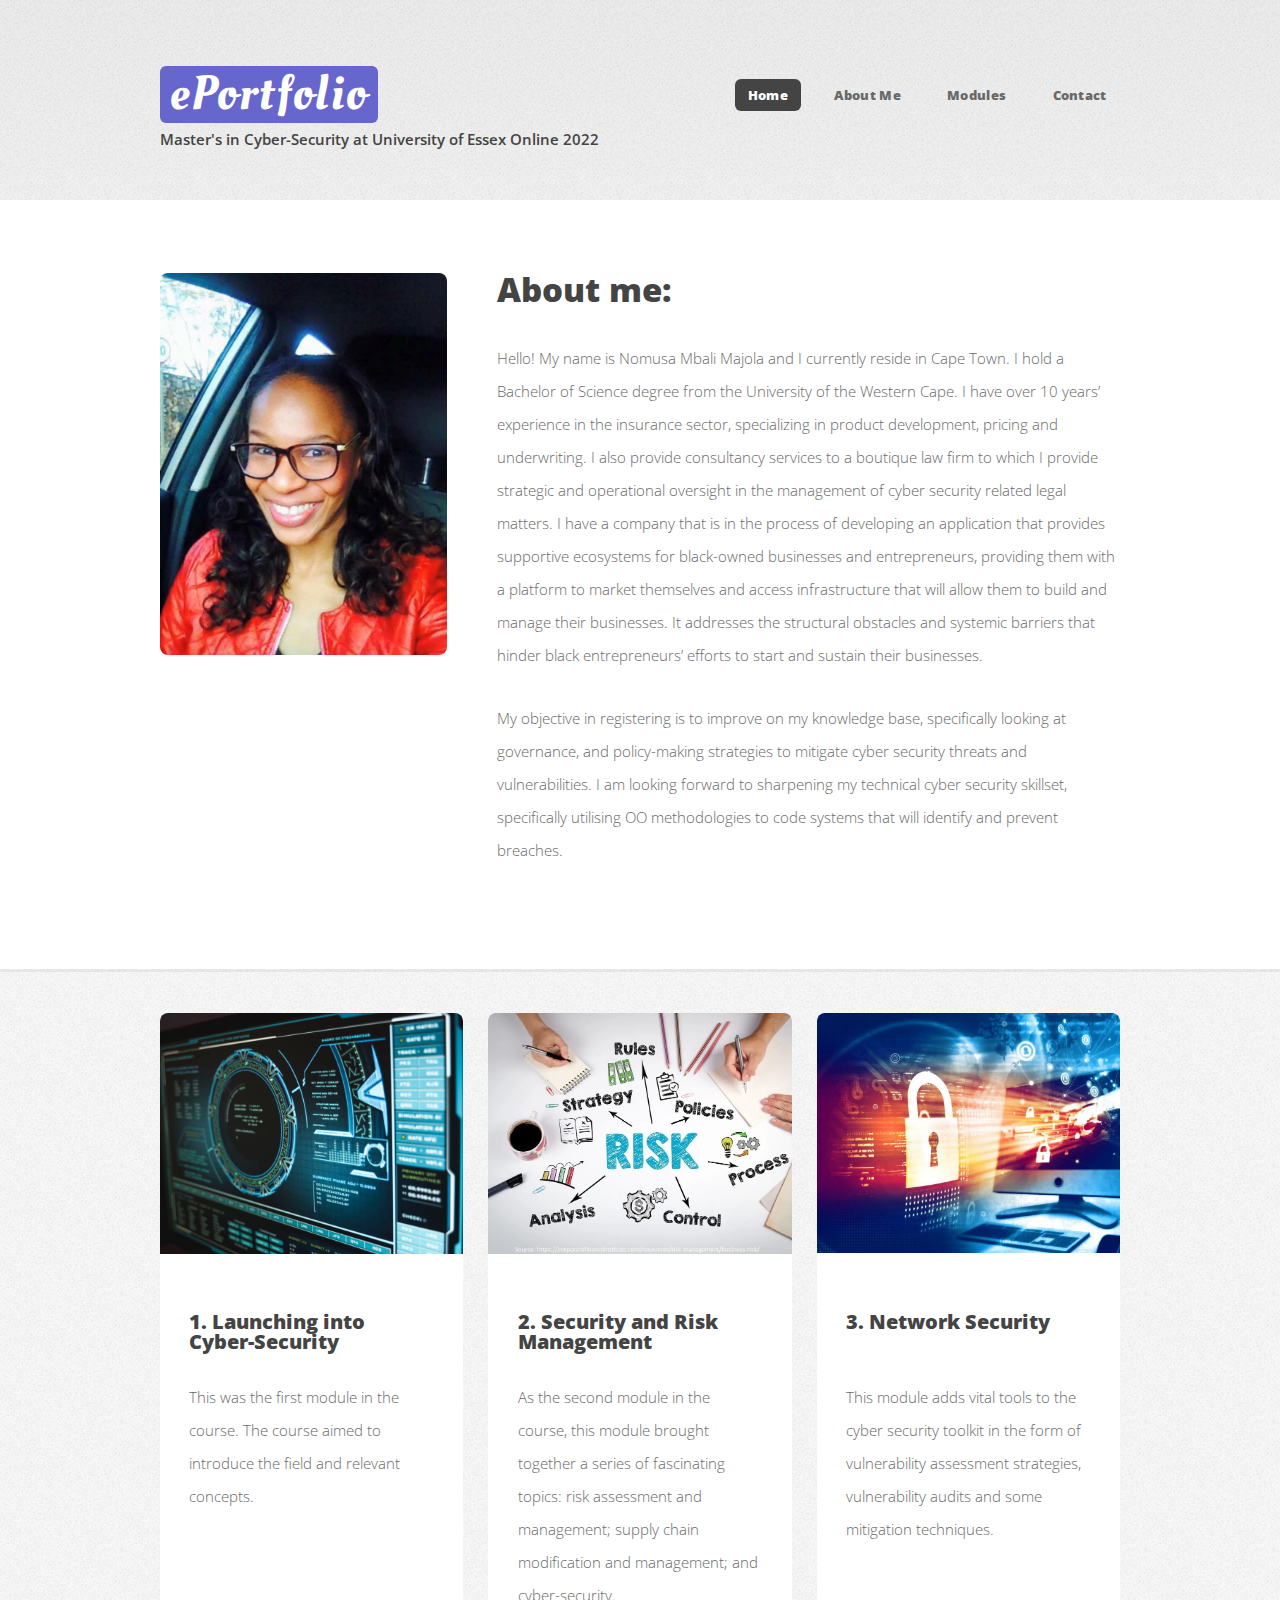
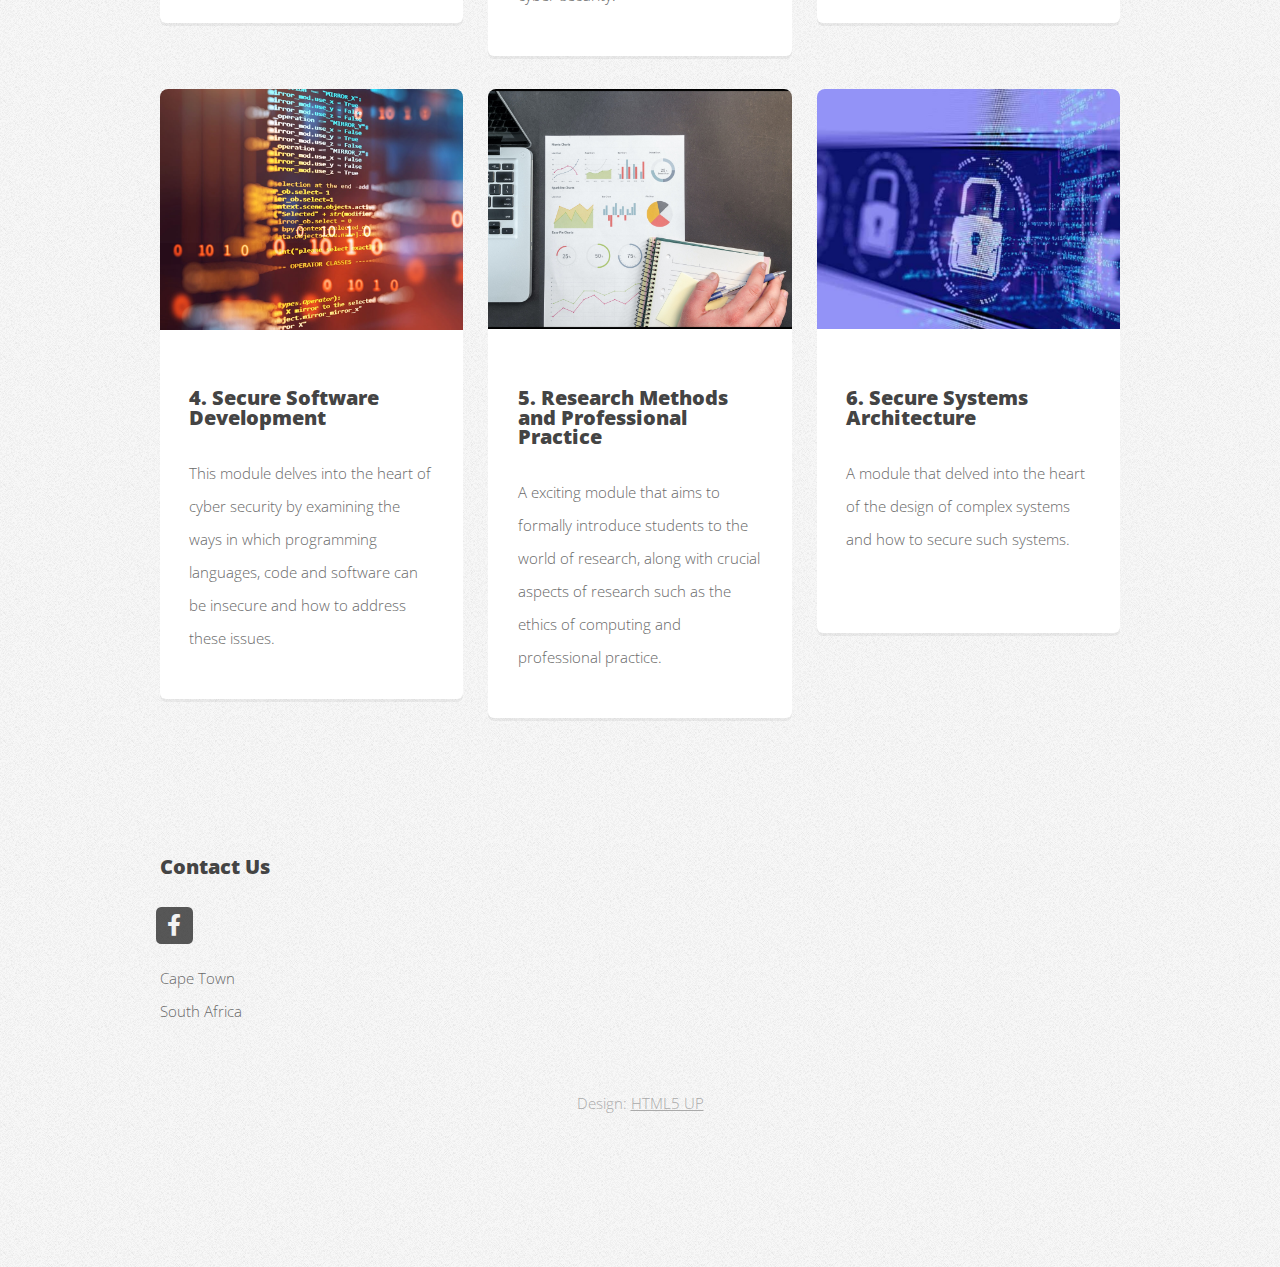
<file: index.html>
<!DOCTYPE html>
<!--
	Verti by HTML5 UP	html5up.net | @ajlkn	Free for personal and commercial use under the CCA 3.0 license (html5up.net/license)-->
<html>
  <head>
    <meta http-equiv="content-type" content="text/html; charset=utf-8">
    <title>Mbali Majola's ePortfolio</title>
    <meta name="viewport" content="width=device-width, initial-scale=1, user-scalable=no">
    <link rel="stylesheet" href="assets/css/main.css">
  </head>
  <body class="is-preload homepage">
    <div id="page-wrapper">
      <!-- Header -->
      <div id="header-wrapper">
        <header id="header" class="container">
          <!-- Logo -->
          <div id="logo">
            <h1 style="background-color: #6666cc;"><a href="index.html">ePortfolio</a></h1>
            <!-- Nav --> </div>
          <p><strong>Master's in Cyber-Security at University of Essex Online
              2022</strong></p>
          <nav id="nav">
            <ul>
              <li class="current"><a href="#">Home</a></li>
              <li><a href="#main-wrapper">About Me</a></li>
              <li> <a href="#features-wrapper">Modules</a>
                <ul>
                  <li><a href="module1.html">1. Launching into Cyber-Security</a></li>
                  <li><a href="module-sec-risk-man.html">2. Security and Risk
                      Management</a></li>
                  <li> <a href="module-network-security.html">3. Network
                      Security</a></li>
                  <li> <a href="module-ssd.html">4. Secure Software Development</a></li>
                  <li><a href="module-rmpp.html">5. Research Methods and
                      Professional Practice</a></li>
                  <li> <a href="module-ssa.html">6. Secure Systems Architecture</a></li>
                  <li><a href="#">Future Module</a></li>
                </ul>
              </li>
              <li><a href="#footer-wrapper">Contact</a></li>
            </ul>
          </nav>
        </header>
      </div>
      <!-- Main -->
      <div id="main-wrapper">
        <div class="container">
          <div class="row gtr-200">
            <div class="col-4 col-12-medium">
              <!-- Sidebar -->
              <div id="sidebar">
                <section class="widget thumbnails">
                  <div class="grid">
                    <div class="row gtr-50">
                      <div class="col-12"><a href="#" class="image fit"><img src="images/Mbali.jpeg"

                            alt="mbali" title="mbali"></a></div>
                    </div>
                  </div>
                </section>
              </div>
            </div>
            <div class="col-8 col-12-medium imp-medium">
              <!-- Content -->
              <div id="content">
                <section class="last">
                  <h2>About me:</h2>
                  <p>Hello! My name is Nomusa Mbali Majola and I currently
                    reside in Cape Town. I hold a Bachelor of Science degree
                    from the University of the Western Cape. I have over 10
                    years’ experience in the insurance sector, specializing in
                    product development, pricing and underwriting. I also
                    provide consultancy services to a boutique law firm to which
                    I provide strategic and operational oversight in the
                    management of cyber security related legal matters. I have a
                    company that is in the process of developing an application
                    that provides supportive ecosystems for black-owned
                    businesses and entrepreneurs, providing them with a platform
                    to market themselves and access infrastructure that will
                    allow them to build and manage their businesses. It
                    addresses the structural obstacles and systemic barriers
                    that hinder black entrepreneurs’ efforts to start and
                    sustain their businesses. </p>
                  <p>My objective in registering is to improve on my knowledge
                    base, specifically looking at governance, and policy-making
                    strategies to mitigate cyber security threats and
                    vulnerabilities. I am looking forward to sharpening my
                    technical cyber security skillset, specifically utilising OO
                    methodologies to code systems that will identify and prevent
                    breaches. </p>
                  <p></p>
                </section>
              </div>
            </div>
          </div>
        </div>
      </div>
      <!-- Features -->
      <div id="features-wrapper">
        <div class="container">
          <div class="row">
            <div class="col-4 col-12-medium">
              <!-- Box -->
              <section class="box feature"> <a href="module1.html" class="image featured"><img

                    src="images/pic01.jpg" alt="">
                  <div class="inner">
                    <header>
                      <h2>1. Launching into Cyber-Security</h2>
                      <p></p>
                    </header>
                    <p>This was the first module in the course. The course aimed
                      to introduce the field and relevant concepts. </p>
                    <p><br>
                    </p>
                    <p><br>
                    </p>
                  </div>
                </a> </section>
            </div>
            <div class="col-4 col-12-medium">
              <!-- Box -->
              <section class="box feature"> <a href="module-sec-risk-man.html"

                  class="image featured"><img src="images/pic02.jpg" alt="">
                  <div class="inner">
                    <header>
                      <h2>2. Security and Risk Management</h2>
                      <p></p>
                    </header>
                    <p>As the second module in the course, this module brought
                      together a series of fascinating topics: risk assessment
                      and management; supply chain modification and management;
                      and cyber-security.</p>
                  </div>
                </a> </section>
            </div>
            <div class="col-4 col-12-medium">
              <!-- Box -->
              <section class="box feature"> <a href="module-network-security.html"

                  class="image featured"><img src="images/pic03.jpg" alt="">
                  <div class="inner">
                    <header>
                      <h2>3. Network Security
                        &nbsp;&nbsp;&nbsp;&nbsp;&nbsp;&nbsp;&nbsp;&nbsp;&nbsp;&nbsp;&nbsp;&nbsp;&nbsp;&nbsp;&nbsp;&nbsp;
                        </h2>
                      <p></p>
                    </header>
                    <p>This module adds vital tools to the cyber security
                      toolkit in the form of vulnerability assessment
                      strategies, vulnerability audits and some mitigation
                      techniques.</p>
                    <p><br>
                    </p>
                  </div>
                </a> </section>
            </div>
          </div>
          <br>
          <div class="row">
            <div class="col-4 col-12-medium">
              <!-- Box -->
              <section class="box feature"> <a href="module-ssd.html" class="image featured"><img

                    src="images/pic04.jpg" alt="">
                  <div class="inner">
                    <header>
                      <h2>4. Secure Software Development</h2>
                      <p></p>
                    </header>
                    <p>This module delves into the heart of cyber security by
                      examining the ways in which programming languages, code
                      and software can be insecure and how to address these
                      issues. </p>
                  </div>
                </a> </section>
            </div>
            <div class="col-4 col-12-medium">
              <!-- Box -->
              <section class="box feature"> <a href="module-rmpp.html" class="image featured"><img

                    src="images/pic05.jpg" alt="">
                  <div class="inner">
                    <header>
                      <h2>5. Research Methods and Professional Practice</h2>
                      <p></p>
                    </header>
                    <p>A exciting module that aims to formally introduce
                      students to the world of research, along with crucial
                      aspects of research such as the ethics of computing and
                      professional practice.</p>
                  </div>
                </a> </section>
            </div>
            <div class="col-4 col-12-medium">
              <!-- Box -->
              <section class="box feature"> <a href="module-ssa.html" class="image featured"><img

                    src="images/pic06.jpg" alt="">
                  <div class="inner">
                    <header>
                      <h2>6. Secure Systems Architecture</h2>
                      <p></p>
                    </header>
                    <p>A module that delved into the heart of the design of
                      complex systems and how to secure such systems.</p>
                    <p><br>
                    </p>
                  </div>
                </a> </section>
            </div>
          </div>
        </div>
      </div>
      <!-- Footer -->
      <div id="footer-wrapper">
        <footer id="footer" class="container">
          <div class="row">
            <div class="col-12 col-6-medium col-12-small">
              <!-- Contact -->
              <section class="widget contact last">
                <h3>Contact Us</h3>
                <ul>
                  <li><a href="https://www.facebook.com/mbali.majola.5680" class="icon brands fa-facebook-f"><span

                        class="label">Facebook</span></a></li>
                </ul>
                <p>Cape Town<br>
                  South Africa<br>
                </p>
              </section>
            </div>
          </div>
          <div class="row">
            <div class="col-12">
              <div id="copyright">
                <ul class="menu">
                  <li>Design: <a href="http://html5up.net">HTML5 UP</a></li>
                </ul>
              </div>
            </div>
          </div>
        </footer>
      </div>
    </div>
    <!-- Scripts -->
    <script src="assets/js/jquery.min.js"></script>
    <script src="assets/js/jquery.dropotron.min.js"></script>
    <script src="assets/js/browser.min.js"></script>
    <script src="assets/js/breakpoints.min.js"></script>
    <script src="assets/js/util.js"></script>
    <script src="assets/js/main.js"></script>
  </body>
</html>
</file>
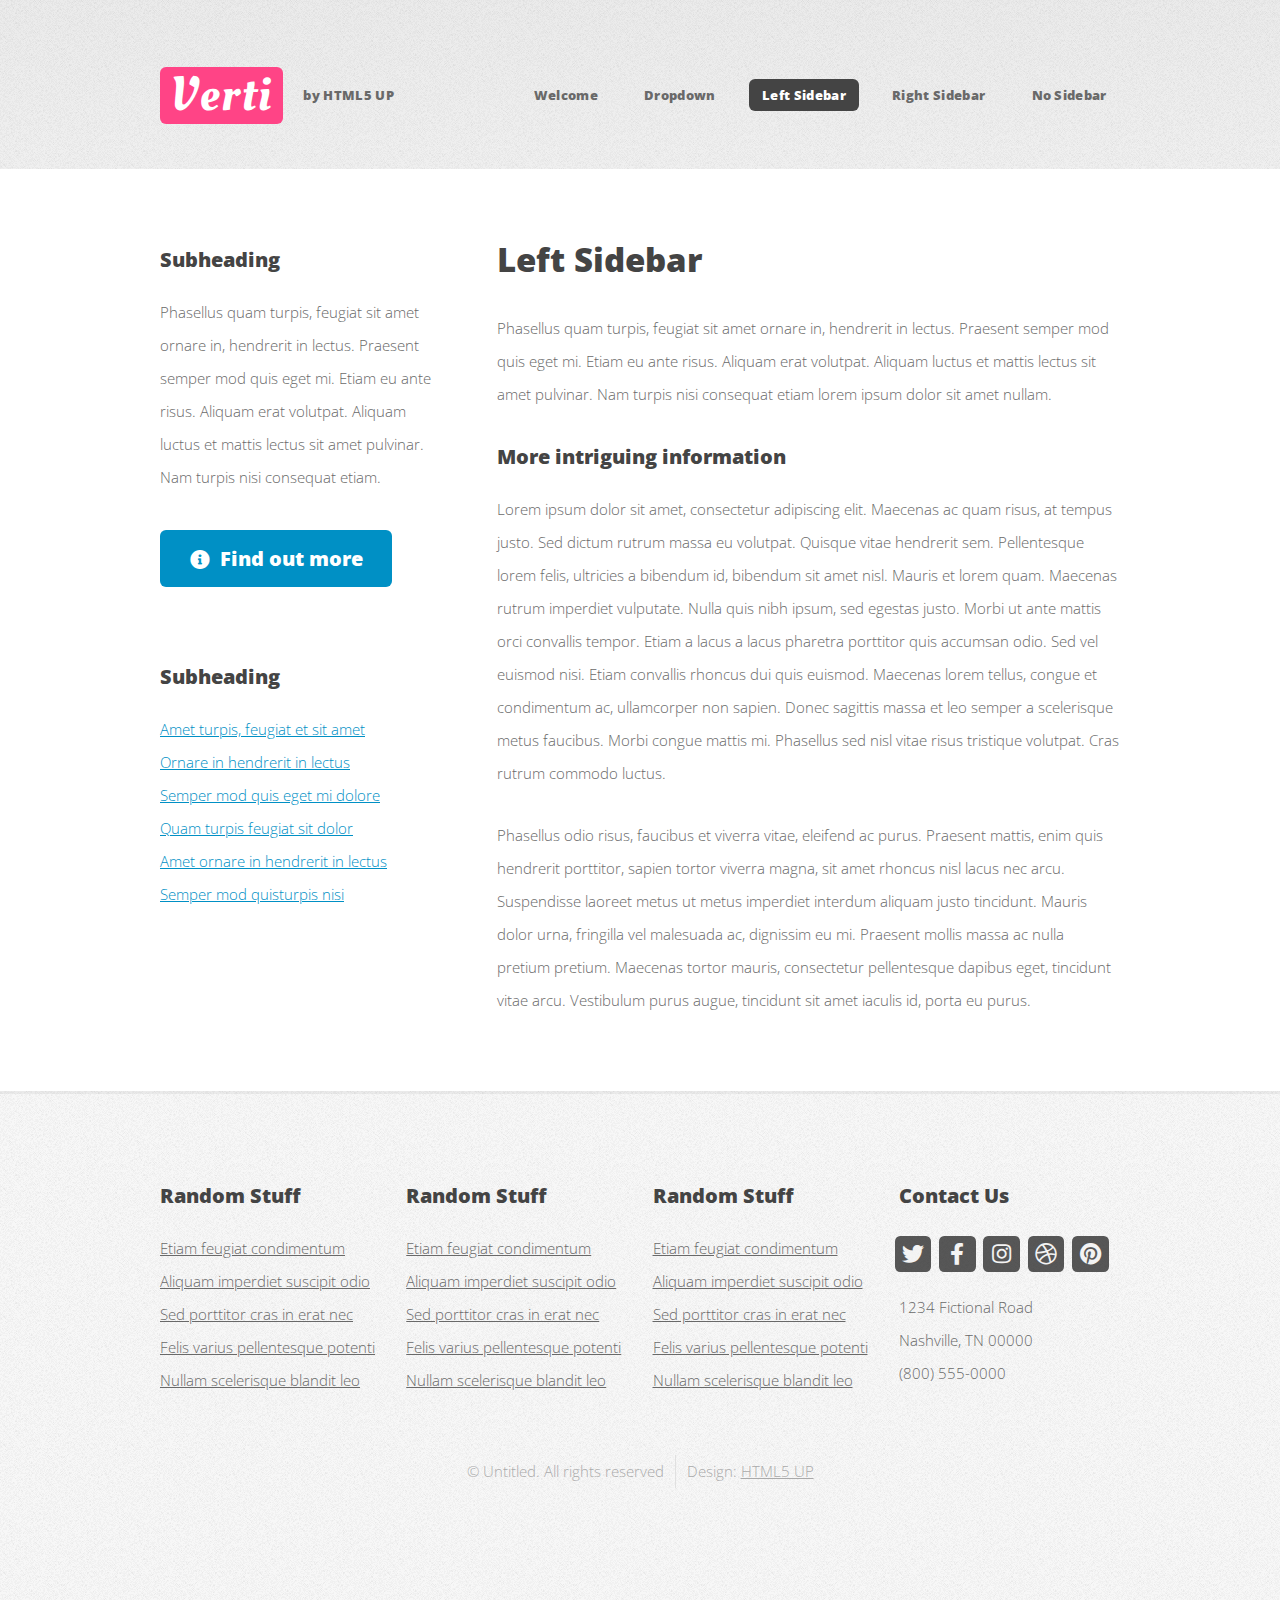
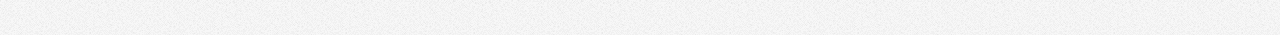
<file: left-sidebar.html>
<!DOCTYPE HTML>
<!--
	Verti by HTML5 UP
	html5up.net | @ajlkn
	Free for personal and commercial use under the CCA 3.0 license (html5up.net/license)
-->
<html>
	<head>
		<title>Verti by HTML5 UP</title>
		<meta charset="utf-8" />
		<meta name="viewport" content="width=device-width, initial-scale=1, user-scalable=no" />
		<link rel="stylesheet" href="assets/css/main.css" />
	</head>
	<body class="is-preload left-sidebar">
		<div id="page-wrapper">

			<!-- Header -->
				<div id="header-wrapper">
					<header id="header" class="container">

						<!-- Logo -->
							<div id="logo">
								<h1><a href="index.html">Verti</a></h1>
								<span>by HTML5 UP</span>
							</div>

						<!-- Nav -->
							<nav id="nav">
								<ul>
									<li><a href="index.html">Welcome</a></li>
									<li>
										<a href="#">Dropdown</a>
										<ul>
											<li><a href="#">Lorem ipsum dolor</a></li>
											<li><a href="#">Magna phasellus</a></li>
											<li>
												<a href="#">Phasellus consequat</a>
												<ul>
													<li><a href="#">Lorem ipsum dolor</a></li>
													<li><a href="#">Phasellus consequat</a></li>
													<li><a href="#">Magna phasellus</a></li>
													<li><a href="#">Etiam dolore nisl</a></li>
												</ul>
											</li>
											<li><a href="#">Veroeros feugiat</a></li>
										</ul>
									</li>
									<li class="current"><a href="left-sidebar.html">Left Sidebar</a></li>
									<li><a href="right-sidebar.html">Right Sidebar</a></li>
									<li><a href="no-sidebar.html">No Sidebar</a></li>
								</ul>
							</nav>

					</header>
				</div>

			<!-- Main -->
				<div id="main-wrapper">
					<div class="container">
						<div class="row gtr-200">
							<div class="col-4 col-12-medium">
								<div id="sidebar">

									<!-- Sidebar -->
										<section>
											<h3>Subheading</h3>
											<p>Phasellus quam turpis, feugiat sit amet ornare in, hendrerit in lectus.
											Praesent semper mod quis eget mi. Etiam eu ante risus. Aliquam erat volutpat.
											Aliquam luctus et mattis lectus sit amet pulvinar. Nam turpis nisi
											consequat etiam.</p>
											<footer>
												<a href="#" class="button icon solid fa-info-circle">Find out more</a>
											</footer>
										</section>

										<section>
											<h3>Subheading</h3>
											<ul class="style2">
												<li><a href="#">Amet turpis, feugiat et sit amet</a></li>
												<li><a href="#">Ornare in hendrerit in lectus</a></li>
												<li><a href="#">Semper mod quis eget mi dolore</a></li>
												<li><a href="#">Quam turpis feugiat sit dolor</a></li>
												<li><a href="#">Amet ornare in hendrerit in lectus</a></li>
												<li><a href="#">Semper mod quisturpis nisi</a></li>
											</ul>
										</section>

								</div>
							</div>
							<div class="col-8 col-12-medium imp-medium">
								<div id="content">

									<!-- Content -->
										<article>

											<h2>Left Sidebar</h2>

											<p>Phasellus quam turpis, feugiat sit amet ornare in, hendrerit in lectus.
											Praesent semper mod quis eget mi. Etiam eu ante risus. Aliquam erat volutpat.
											Aliquam luctus et mattis lectus sit amet pulvinar. Nam turpis nisi
											consequat etiam lorem ipsum dolor sit amet nullam.</p>

											<h3>More intriguing information</h3>
											<p>Lorem ipsum dolor sit amet, consectetur adipiscing elit. Maecenas ac quam risus, at tempus
											justo. Sed dictum rutrum massa eu volutpat. Quisque vitae hendrerit sem. Pellentesque lorem felis,
											ultricies a bibendum id, bibendum sit amet nisl. Mauris et lorem quam. Maecenas rutrum imperdiet
											vulputate. Nulla quis nibh ipsum, sed egestas justo. Morbi ut ante mattis orci convallis tempor.
											Etiam a lacus a lacus pharetra porttitor quis accumsan odio. Sed vel euismod nisi. Etiam convallis
											rhoncus dui quis euismod. Maecenas lorem tellus, congue et condimentum ac, ullamcorper non sapien.
											Donec sagittis massa et leo semper a scelerisque metus faucibus. Morbi congue mattis mi.
											Phasellus sed nisl vitae risus tristique volutpat. Cras rutrum commodo luctus.</p>

											<p>Phasellus odio risus, faucibus et viverra vitae, eleifend ac purus. Praesent mattis, enim
											quis hendrerit porttitor, sapien tortor viverra magna, sit amet rhoncus nisl lacus nec arcu.
											Suspendisse laoreet metus ut metus imperdiet interdum aliquam justo tincidunt. Mauris dolor urna,
											fringilla vel malesuada ac, dignissim eu mi. Praesent mollis massa ac nulla pretium pretium.
											Maecenas tortor mauris, consectetur pellentesque dapibus eget, tincidunt vitae arcu.
											Vestibulum purus augue, tincidunt sit amet iaculis id, porta eu purus.</p>

										</article>

								</div>
							</div>
						</div>
					</div>
				</div>

			<!-- Footer -->
				<div id="footer-wrapper">
					<footer id="footer" class="container">
						<div class="row">
							<div class="col-3 col-6-medium col-12-small">

								<!-- Links -->
									<section class="widget links">
										<h3>Random Stuff</h3>
										<ul class="style2">
											<li><a href="#">Etiam feugiat condimentum</a></li>
											<li><a href="#">Aliquam imperdiet suscipit odio</a></li>
											<li><a href="#">Sed porttitor cras in erat nec</a></li>
											<li><a href="#">Felis varius pellentesque potenti</a></li>
											<li><a href="#">Nullam scelerisque blandit leo</a></li>
										</ul>
									</section>

							</div>
							<div class="col-3 col-6-medium col-12-small">

								<!-- Links -->
									<section class="widget links">
										<h3>Random Stuff</h3>
										<ul class="style2">
											<li><a href="#">Etiam feugiat condimentum</a></li>
											<li><a href="#">Aliquam imperdiet suscipit odio</a></li>
											<li><a href="#">Sed porttitor cras in erat nec</a></li>
											<li><a href="#">Felis varius pellentesque potenti</a></li>
											<li><a href="#">Nullam scelerisque blandit leo</a></li>
										</ul>
									</section>

							</div>
							<div class="col-3 col-6-medium col-12-small">

								<!-- Links -->
									<section class="widget links">
										<h3>Random Stuff</h3>
										<ul class="style2">
											<li><a href="#">Etiam feugiat condimentum</a></li>
											<li><a href="#">Aliquam imperdiet suscipit odio</a></li>
											<li><a href="#">Sed porttitor cras in erat nec</a></li>
											<li><a href="#">Felis varius pellentesque potenti</a></li>
											<li><a href="#">Nullam scelerisque blandit leo</a></li>
										</ul>
									</section>

							</div>
							<div class="col-3 col-6-medium col-12-small">

								<!-- Contact -->
									<section class="widget contact">
										<h3>Contact Us</h3>
										<ul>
											<li><a href="#" class="icon brands fa-twitter"><span class="label">Twitter</span></a></li>
											<li><a href="#" class="icon brands fa-facebook-f"><span class="label">Facebook</span></a></li>
											<li><a href="#" class="icon brands fa-instagram"><span class="label">Instagram</span></a></li>
											<li><a href="#" class="icon brands fa-dribbble"><span class="label">Dribbble</span></a></li>
											<li><a href="#" class="icon brands fa-pinterest"><span class="label">Pinterest</span></a></li>
										</ul>
										<p>1234 Fictional Road<br />
										Nashville, TN 00000<br />
										(800) 555-0000</p>
									</section>

							</div>
						</div>
						<div class="row">
							<div class="col-12">
								<div id="copyright">
									<ul class="menu">
										<li>&copy; Untitled. All rights reserved</li><li>Design: <a href="http://html5up.net">HTML5 UP</a></li>
									</ul>
								</div>
							</div>
						</div>
					</footer>
				</div>

			</div>

		<!-- Scripts -->

			<script src="assets/js/jquery.min.js"></script>
			<script src="assets/js/jquery.dropotron.min.js"></script>
			<script src="assets/js/browser.min.js"></script>
			<script src="assets/js/breakpoints.min.js"></script>
			<script src="assets/js/util.js"></script>
			<script src="assets/js/main.js"></script>

	</body>
</html>
</file>
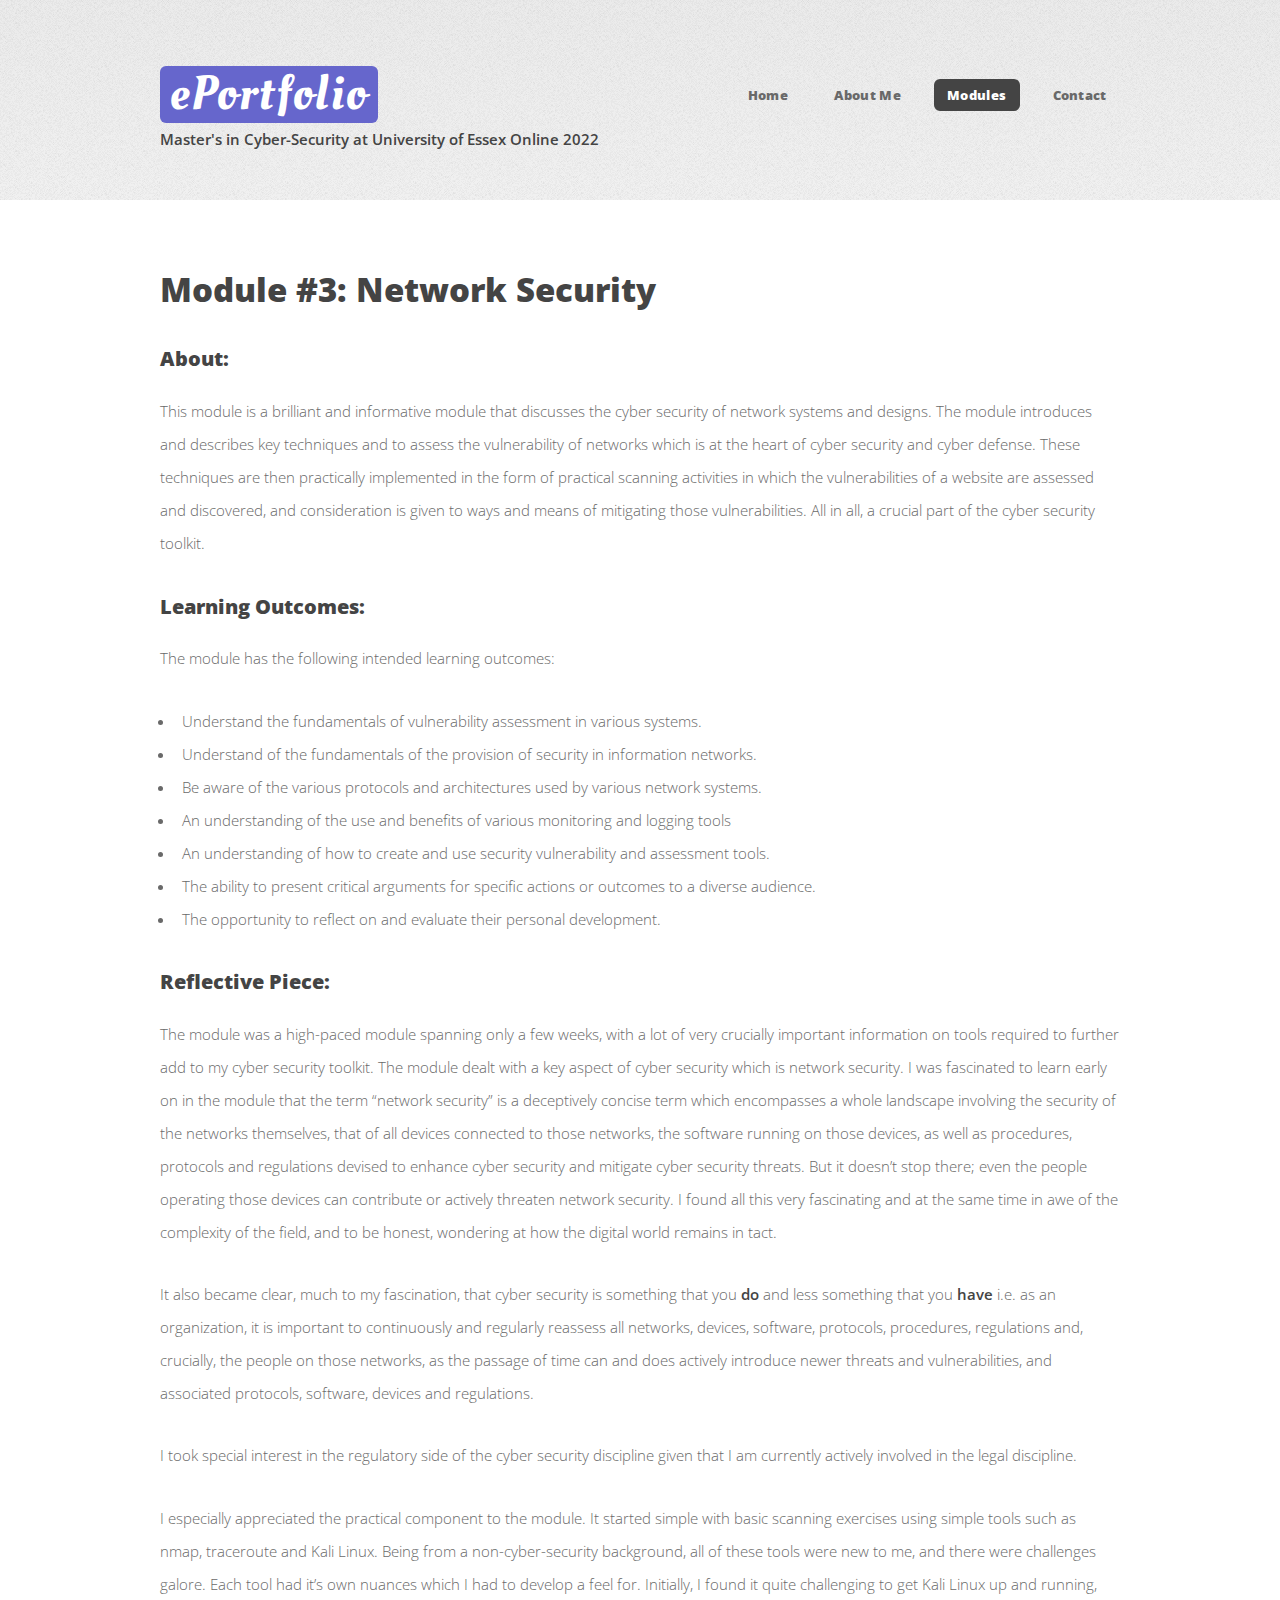
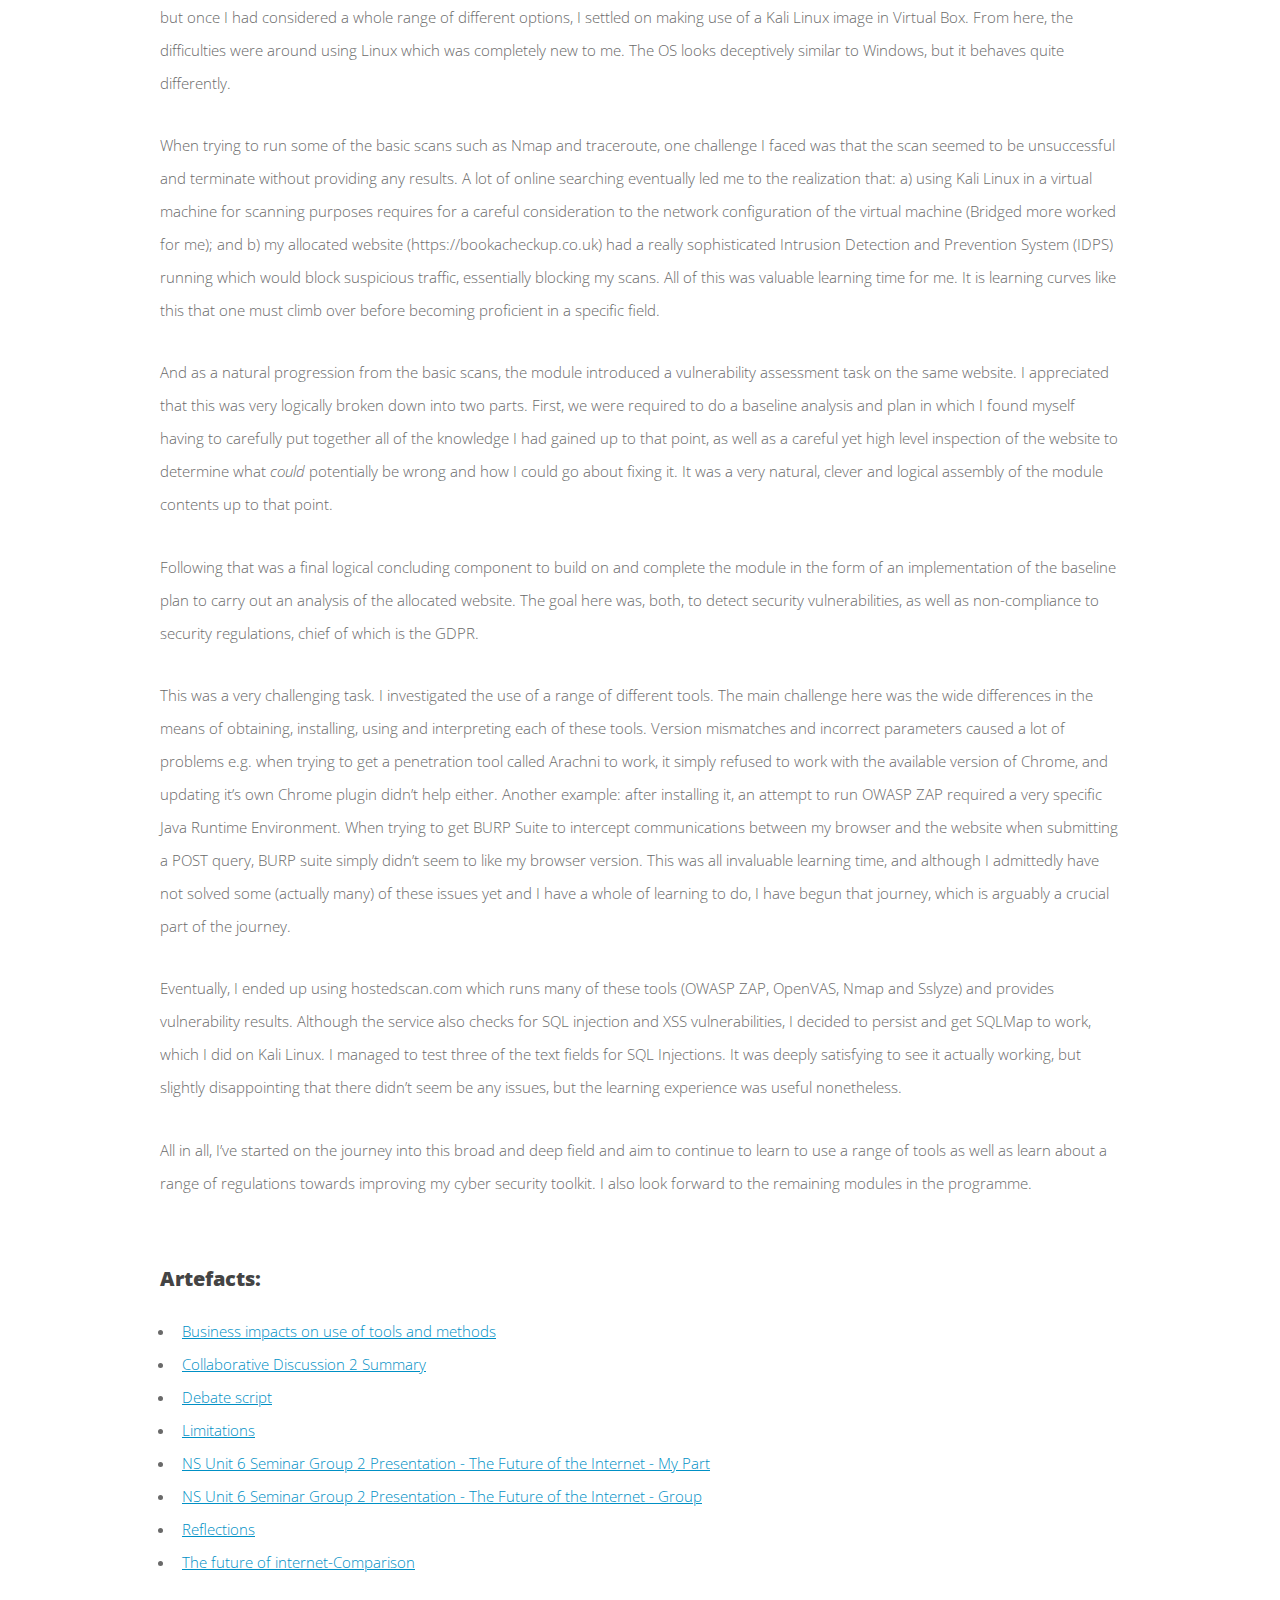
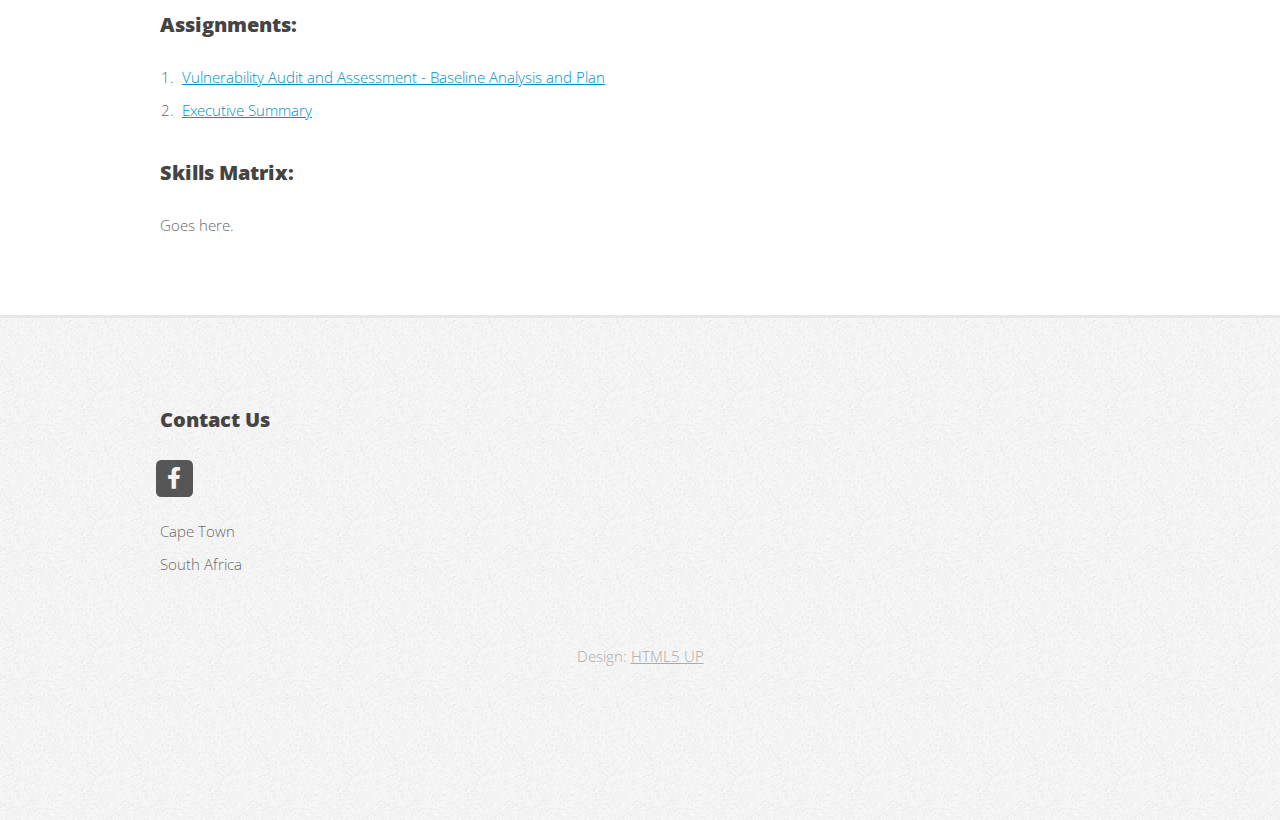
<file: module-network-security.html>
<!DOCTYPE html>
<!--
	Verti by HTML5 UP	html5up.net | @ajlkn	Free for personal and commercial use under the CCA 3.0 license (html5up.net/license)-->
<html>
  <head>
    <meta http-equiv="content-type" content="text/html; charset=utf-8">
    <title>Mbali Majola's ePortfolio - 3. Network Security</title>
    <meta name="viewport" content="width=device-width, initial-scale=1, user-scalable=no">
    <link rel="stylesheet" href="assets/css/main.css">
  </head>
  <body class="is-preload homepage">
    <div id="page-wrapper"> <!-- Header -->
      <div id="header-wrapper">
        <header id="header" class="container">
          <!-- Logo -->
          <div id="logo">
            <h1 style="background-color: #6666cc;"><a href="index.html">ePortfolio</a></h1>
            <!-- Nav --> </div>
          <p><strong>Master's in Cyber-Security at University of Essex Online
              2022</strong></p>
          <nav id="nav">
            <ul>
              <li><a href="index.html">Home</a></li>
              <li><a href="index.html#main-wrapper">About Me</a></li>
              <li class="current"> <a href="#">Modules</a>
                <ul>
                  <li><a href="module1.html">1. Launching into Cyber-Security</a></li>
                  <li><a href="module-sec-risk-man.html">2. Security and Risk
                      Management</a></li>
                  <li> <a href="#">3. Network Security</a></li>
                  <li> <a href="module-ssd.html">4. Secure Software Development</a></li>
                  <li><a href="#">Future Module</a></li>
                </ul>
              </li>
              <li><a href="#footer-wrapper">Contact</a></li>
            </ul>
          </nav>
        </header>
      </div>
      <!-- Main -->
      <div id="main-wrapper">
        <div class="container">
          <div id="content">
            <!-- Content -->
            <article>
              <h2>Module #3: Network Security</h2>
              <p></p>
              <h3>About:</h3>
              <p> This module is a brilliant and informative module that
                discusses the cyber security of network systems and designs. The
                module introduces and describes key techniques and to assess the
                vulnerability of networks which is at the heart of cyber
                security and cyber defense. These techniques are then
                practically implemented in the form of practical scanning
                activities in which the vulnerabilities of a website are
                assessed and discovered, and consideration is given to ways and
                means of mitigating those vulnerabilities. All in all, a crucial
                part of the cyber security toolkit. </p>
              <h3>Learning Outcomes:</h3>
              <p> The module has the following intended learning outcomes: </p>
              <ul>
                <li>Understand the fundamentals of vulnerability assessment in
                  various systems.</li>
                <li>Understand of the fundamentals of the provision of security
                  in information networks.</li>
                <li>Be aware of the various protocols and architectures used by
                  various network systems.</li>
                <li>An understanding of the use and benefits of various
                  monitoring and logging tools</li>
                <li>An understanding of how to create and use security
                  vulnerability and assessment tools.</li>
                <li>The ability to present critical arguments for specific
                  actions or outcomes to a diverse audience.</li>
                <li>The opportunity to reflect on and evaluate their personal
                  development.</li>
              </ul>
              <h3>Reflective Piece:</h3>
              <p> The module was a high-paced module spanning only a few weeks,
                with a lot of very crucially important information on tools
                required to further add to my cyber security toolkit. The module
                dealt with a key aspect of cyber security which is network
                security. I was fascinated to learn early on in the module that
                the term “network security” is a deceptively concise term which
                encompasses a whole landscape involving the security of the
                networks themselves, that of all devices connected to those
                networks, the software running on those devices, as well as
                procedures, protocols and regulations devised to enhance cyber
                security and mitigate cyber security threats. But it doesn’t
                stop there; even the people operating those devices can
                contribute or actively threaten network security. I found all
                this very fascinating and at the same time in awe of the
                complexity of the field, and to be honest, wondering at how the
                digital world remains in tact.</p>
              <p>It also became clear, much to my fascination, that cyber
                security is something that you <strong>do</strong> and less
                something that you <strong>have</strong> i.e. as an
                organization, it is important to continuously and regularly
                reassess all networks, devices, software, protocols, procedures,
                regulations and, crucially, the people on those networks, as the
                passage of time can and does actively introduce newer threats
                and vulnerabilities, and associated protocols, software, devices
                and regulations. </p>
              <p> I took special interest in the regulatory side of the cyber
                security discipline given that I am currently actively involved
                in the legal discipline.</p>
              <p>I especially appreciated the practical component to the module.
                It started simple with basic scanning exercises using simple
                tools such as nmap, traceroute and Kali Linux. Being from a
                non-cyber-security background, all of these tools were new to
                me, and there were challenges galore. Each tool had it’s own
                nuances which I had to develop a feel for. Initially, I found it
                quite challenging to get Kali Linux up and running, but once I
                had considered a whole range of different options, I settled on
                making use of a Kali Linux image in Virtual Box. From here, the
                difficulties were around using Linux which was completely new to
                me. The OS looks deceptively similar to Windows, but it behaves
                quite differently.</p>
              <p>When trying to run some of the basic scans such as Nmap and
                traceroute, one challenge I faced was that the scan seemed to be
                unsuccessful and terminate without providing any results. A lot
                of online searching eventually led me to the realization that:
                a) using Kali Linux in a virtual machine for scanning purposes
                requires for a careful consideration to the network
                configuration of the virtual machine (Bridged more worked for
                me); and b) my allocated website (https://bookacheckup.co.uk)
                had a really sophisticated Intrusion Detection and Prevention
                System (IDPS) running which would block suspicious traffic,
                essentially blocking my scans. All of this was valuable learning
                time for me. It is learning curves like this that one must climb
                over before becoming proficient in a specific field.</p>
              <p>And as a natural progression from the basic scans, the module
                introduced a vulnerability assessment task on the same website.
                I appreciated that this was very logically broken down into two
                parts. First, we were required to do a baseline analysis and
                plan in which I found myself having to carefully put together
                all of the knowledge I had gained up to that point, as well as a
                careful yet high level inspection of the website to determine
                what <em>could</em> potentially be wrong and how I could go
                about fixing it. It was a very natural, clever and logical
                assembly of the module contents up to that point.</p>
              <p>Following that was a final logical concluding component to
                build on and complete the module in the form of an
                implementation of the baseline plan to carry out an analysis of
                the allocated website. The goal here was, both, to detect
                security vulnerabilities, as well as non-compliance to security
                regulations, chief of which is the GDPR.</p>
              <p>This was a very challenging task. I investigated the use of a
                range of different tools. The main challenge here was the wide
                differences in the means of obtaining, installing, using and
                interpreting each of these tools. Version mismatches and
                incorrect parameters caused a lot of problems e.g. when trying
                to get a penetration tool called Arachni to work, it simply
                refused to work with the available version of Chrome, and
                updating it’s own Chrome plugin didn’t help either. Another
                example: after installing it, an attempt to run OWASP ZAP
                required a very specific Java Runtime Environment. When trying
                to get BURP Suite to intercept communications between my browser
                and the website when submitting a POST query, BURP suite simply
                didn’t seem to like my browser version. This was all invaluable
                learning time, and although I admittedly have not solved some
                (actually many) of these issues yet and I have a whole of
                learning to do, I have begun that journey, which is arguably a
                crucial part of the journey.</p>
              <p>Eventually, I ended up using hostedscan.com which runs many of
                these tools (OWASP ZAP, OpenVAS, Nmap and Sslyze) and provides
                vulnerability results. Although the service also checks for SQL
                injection and XSS vulnerabilities, I decided to persist and get
                SQLMap to work, which I did on Kali Linux. I managed to test
                three of the text fields for SQL Injections. It was deeply
                satisfying to see it actually working, but slightly
                disappointing that there didn’t seem be any issues, but the
                learning experience was useful nonetheless.</p>
              <p>All in all, I’ve started on the journey into this broad and
                deep field and aim to continue to learn to use a range of tools
                as well as learn about a range of regulations towards improving
                my cyber security toolkit. I also look forward to the remaining
                modules in the programme. </p>
              <br>
              <h3>Artefacts:</h3>
              <ul>
                <li><a href="artefacts/NetSecModule/Business%20impacts%20on%20use%20of%20tools%20and%20methods.pdf"

                    title="Business impacts on use of tools and methods">Business
                    impacts on use of tools and methods<br>
                  </a></li>
                <li><a href="artefacts/NetSecModule/Collaborative%20Discussion%202%20Summary.docx"

                    title="Collaborative Discussion 2 Summary">Collaborative
                    Discussion 2 Summary<br>
                  </a></li>
                <li><a href="artefacts/NetSecModule/Debate%20script.docx"

                    title="Debate script">Debate script<br>
                  </a></li>
                <li><a href="artefacts/NetSecModule/Limitations.pdf"

                    title="Limitations">Limitations<br>
                  </a></li>
                <li><a href="artefacts/NetSecModule/NS%20Unit%206%20Seminar%20Group%202_%20The%20Future%20of%20the%20Internet_Nomusa.pptx"

                    title="NS Unit 6 Seminar Group 2 Presentation - The Future of the Internet - My Part">NS
                    Unit 6 Seminar Group 2 Presentation - The Future of the
                    Internet - My Part</a></li>
                <li><a href="artefacts/NetSecModule/NS_Unit_6_Seminar_Group%202_%20The_Future_of_the_Internet.pdf"

                    title="NS Unit 6 Seminar Group 2 Presentation - The Future of the Internet - Group">NS
                    Unit 6 Seminar Group 2 Presentation - The Future of the
                    Internet - Group</a></li>
                <li><a href="artefacts/NetSecModule/Reflections.docx"

                    title="Reflections">Reflections</a></li>
                <li><a href="artefacts/NetSecModule/The%20future%20of%20internet-Comparison.docx"

                    title="The future of internet-Comparison">The future of
                    internet-Comparison<br>
                  </a></li>
              </ul>
              <h3>Assignments:</h3>
              <ol type="1">
                <li><a href="artefacts/NetSecModule/Vulnerability%20Audit%20and%20Assessment%20-%20Baseline%20Analysis%20and%20Plan%20Final.pdf">Vulnerability
                    Audit and Assessment - Baseline Analysis and Plan</a></li>
                <li><a href="artefacts/NetSecModule/Executive%20Summary%20v5.docx">Executive
                    Summary</a></li>
              </ol>
              <h3>Skills Matrix:</h3>
              <p>Goes here.</p>
            </article>
          </div>
        </div>
      </div>
      <!-- Footer -->
      <div id="footer-wrapper">
        <footer id="footer" class="container">
          <div class="row">
            <div class="col-12 col-6-medium col-12-small">
              <!-- Contact -->
              <section class="widget contact last">
                <h3>Contact Us</h3>
                <ul>
                  <li><a href="https://www.facebook.com/mbali.majola.5680" class="icon brands fa-facebook-f"><span

                        class="label">Facebook</span></a></li>
                </ul>
                <p>Cape Town<br>
                  South Africa<br>
                </p>
              </section>
            </div>
          </div>
          <div class="row">
            <div class="col-12">
              <div id="copyright">
                <ul class="menu">
                  <li>Design: <a href="http://html5up.net">HTML5 UP</a></li>
                </ul>
              </div>
            </div>
          </div>
        </footer>
      </div>
    </div>
    <!-- Scripts -->
    <script src="assets/js/jquery.min.js"></script>
    <script src="assets/js/jquery.dropotron.min.js"></script>
    <script src="assets/js/browser.min.js"></script>
    <script src="assets/js/breakpoints.min.js"></script>
    <script src="assets/js/util.js"></script>
    <script src="assets/js/main.js"></script>
  </body>
</html>
</file>
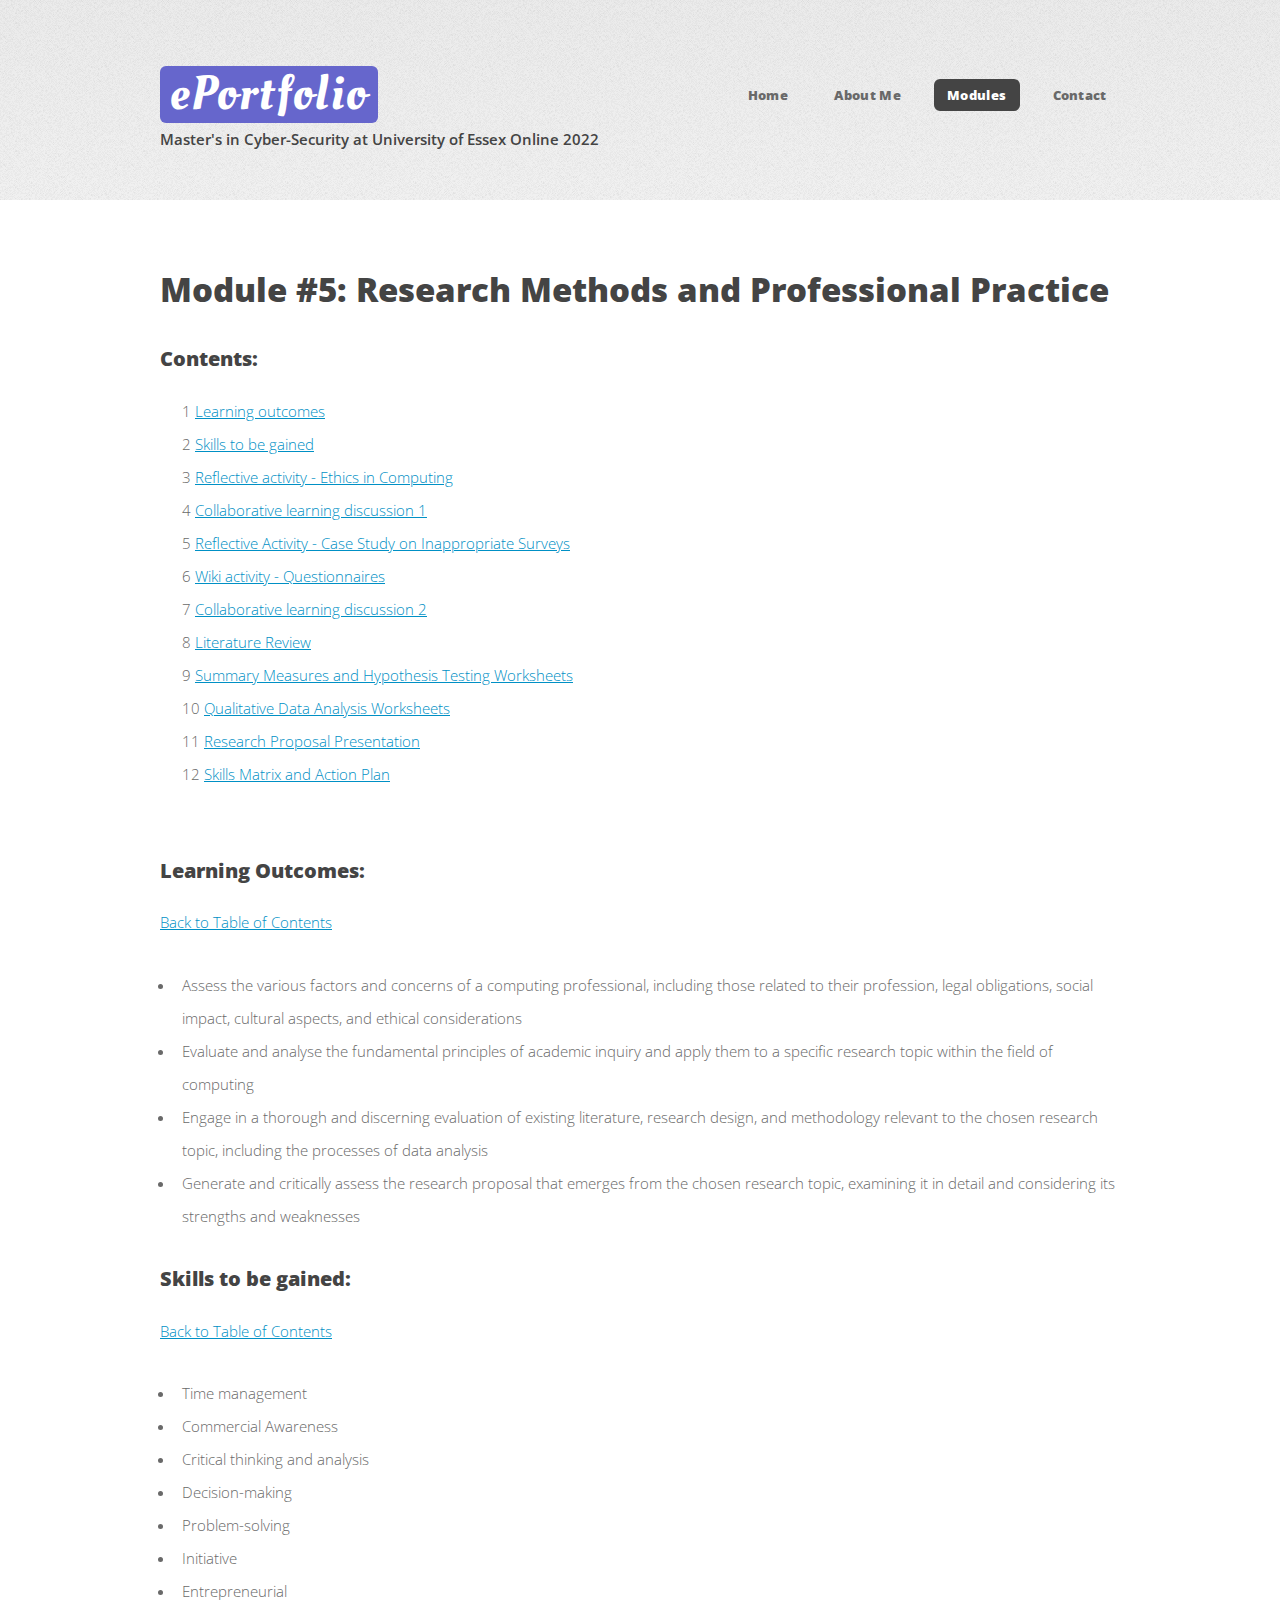
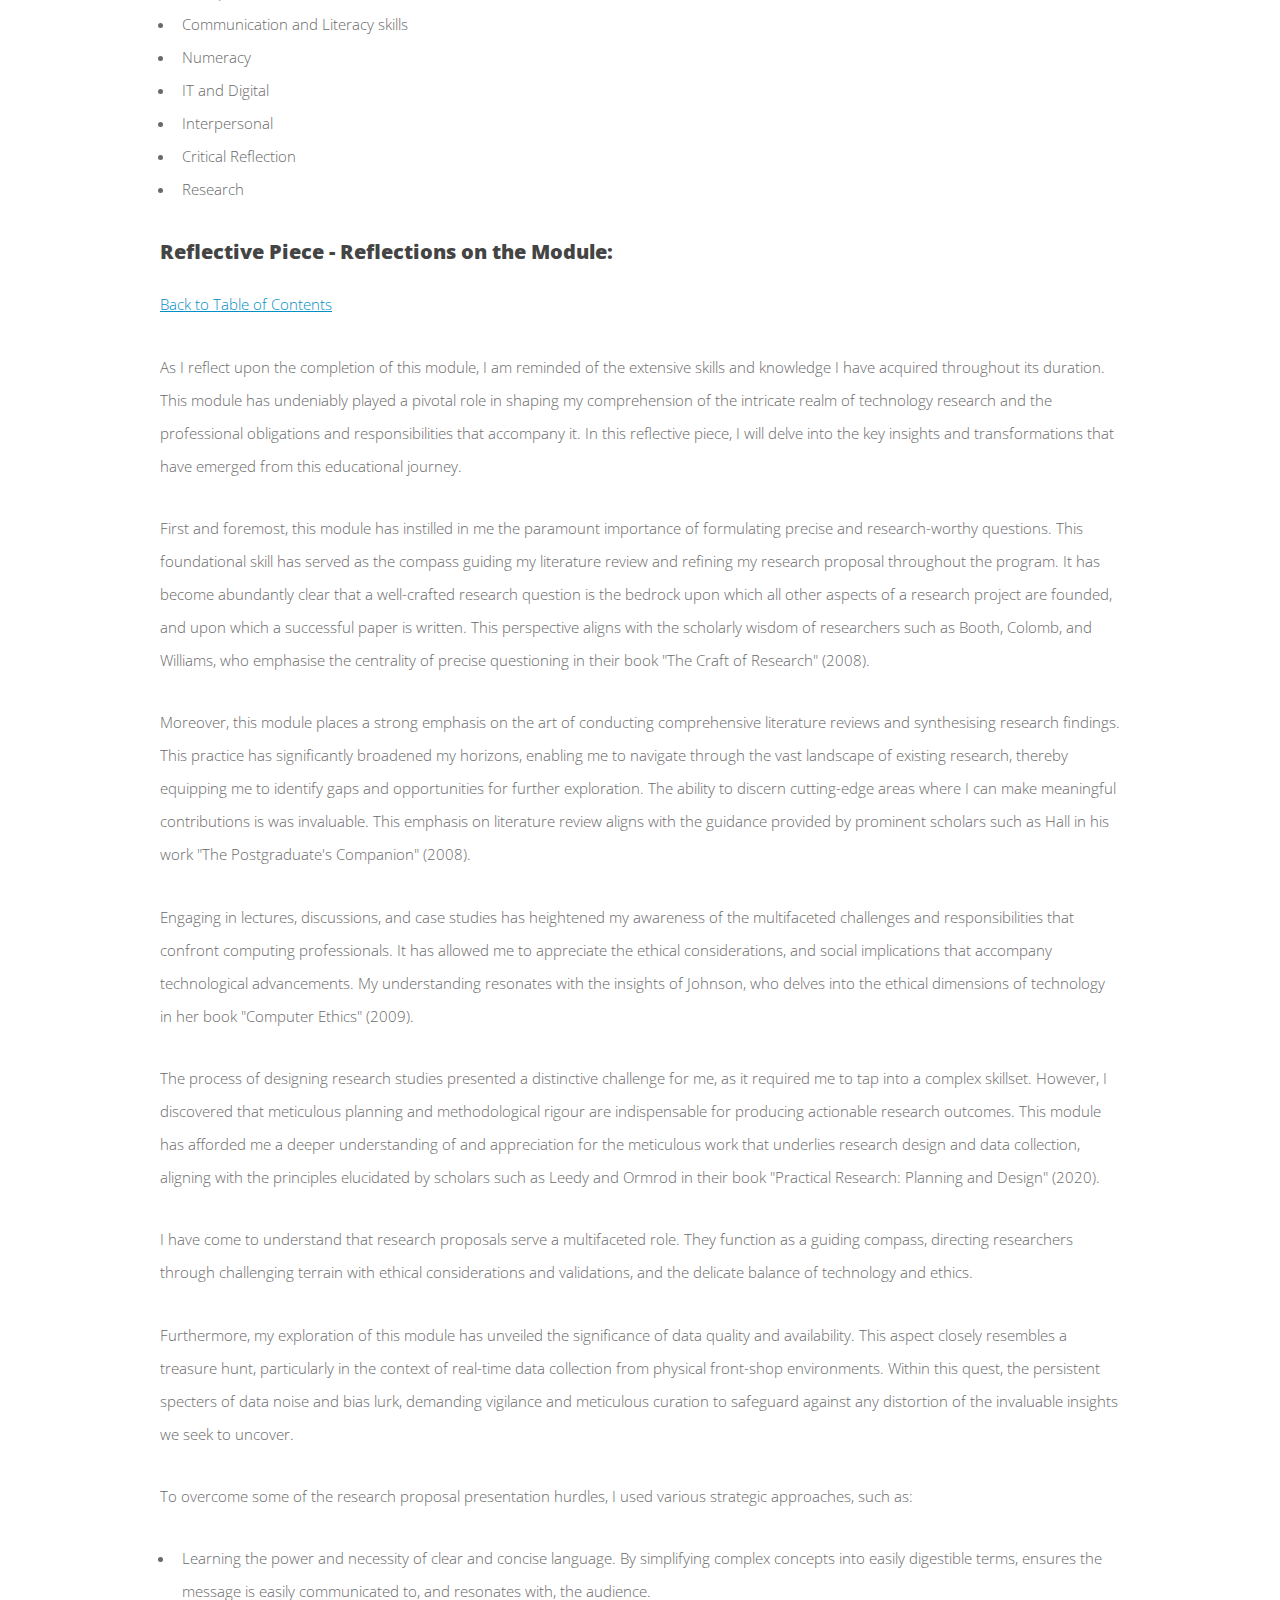
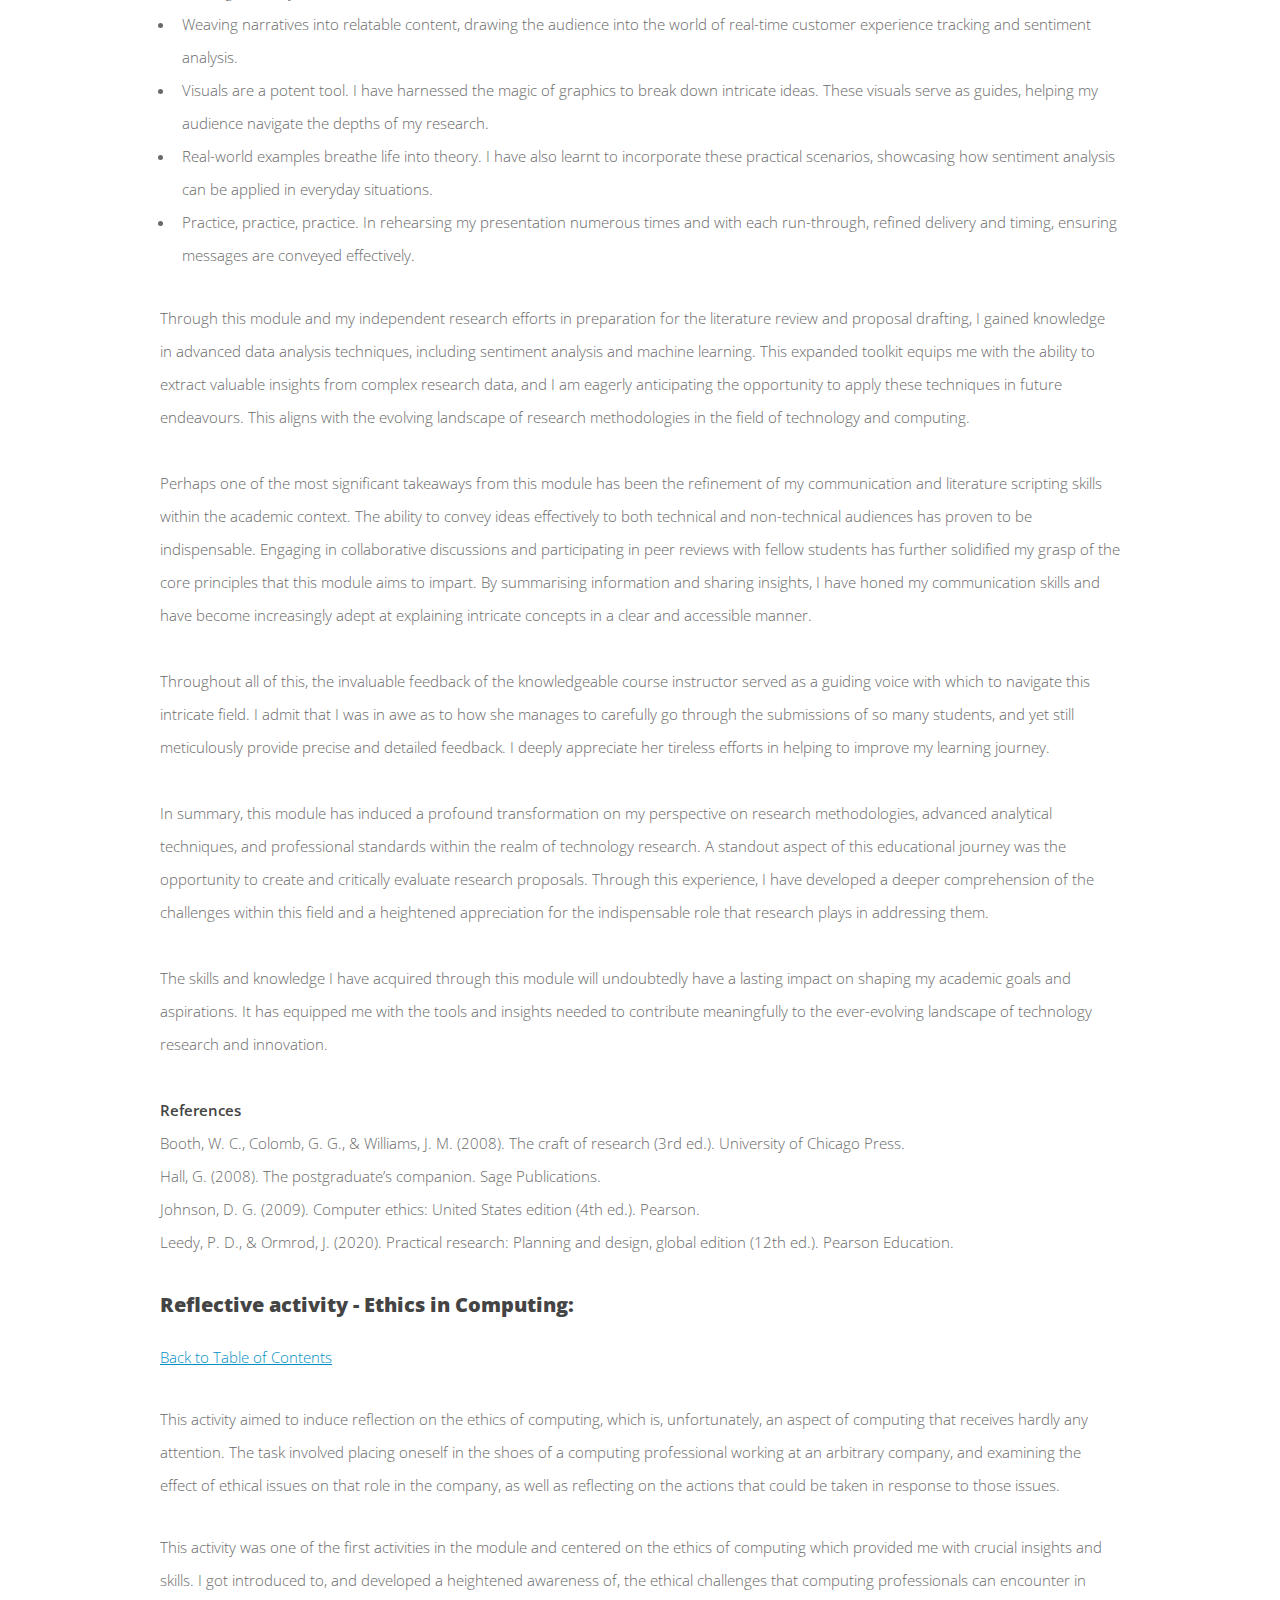
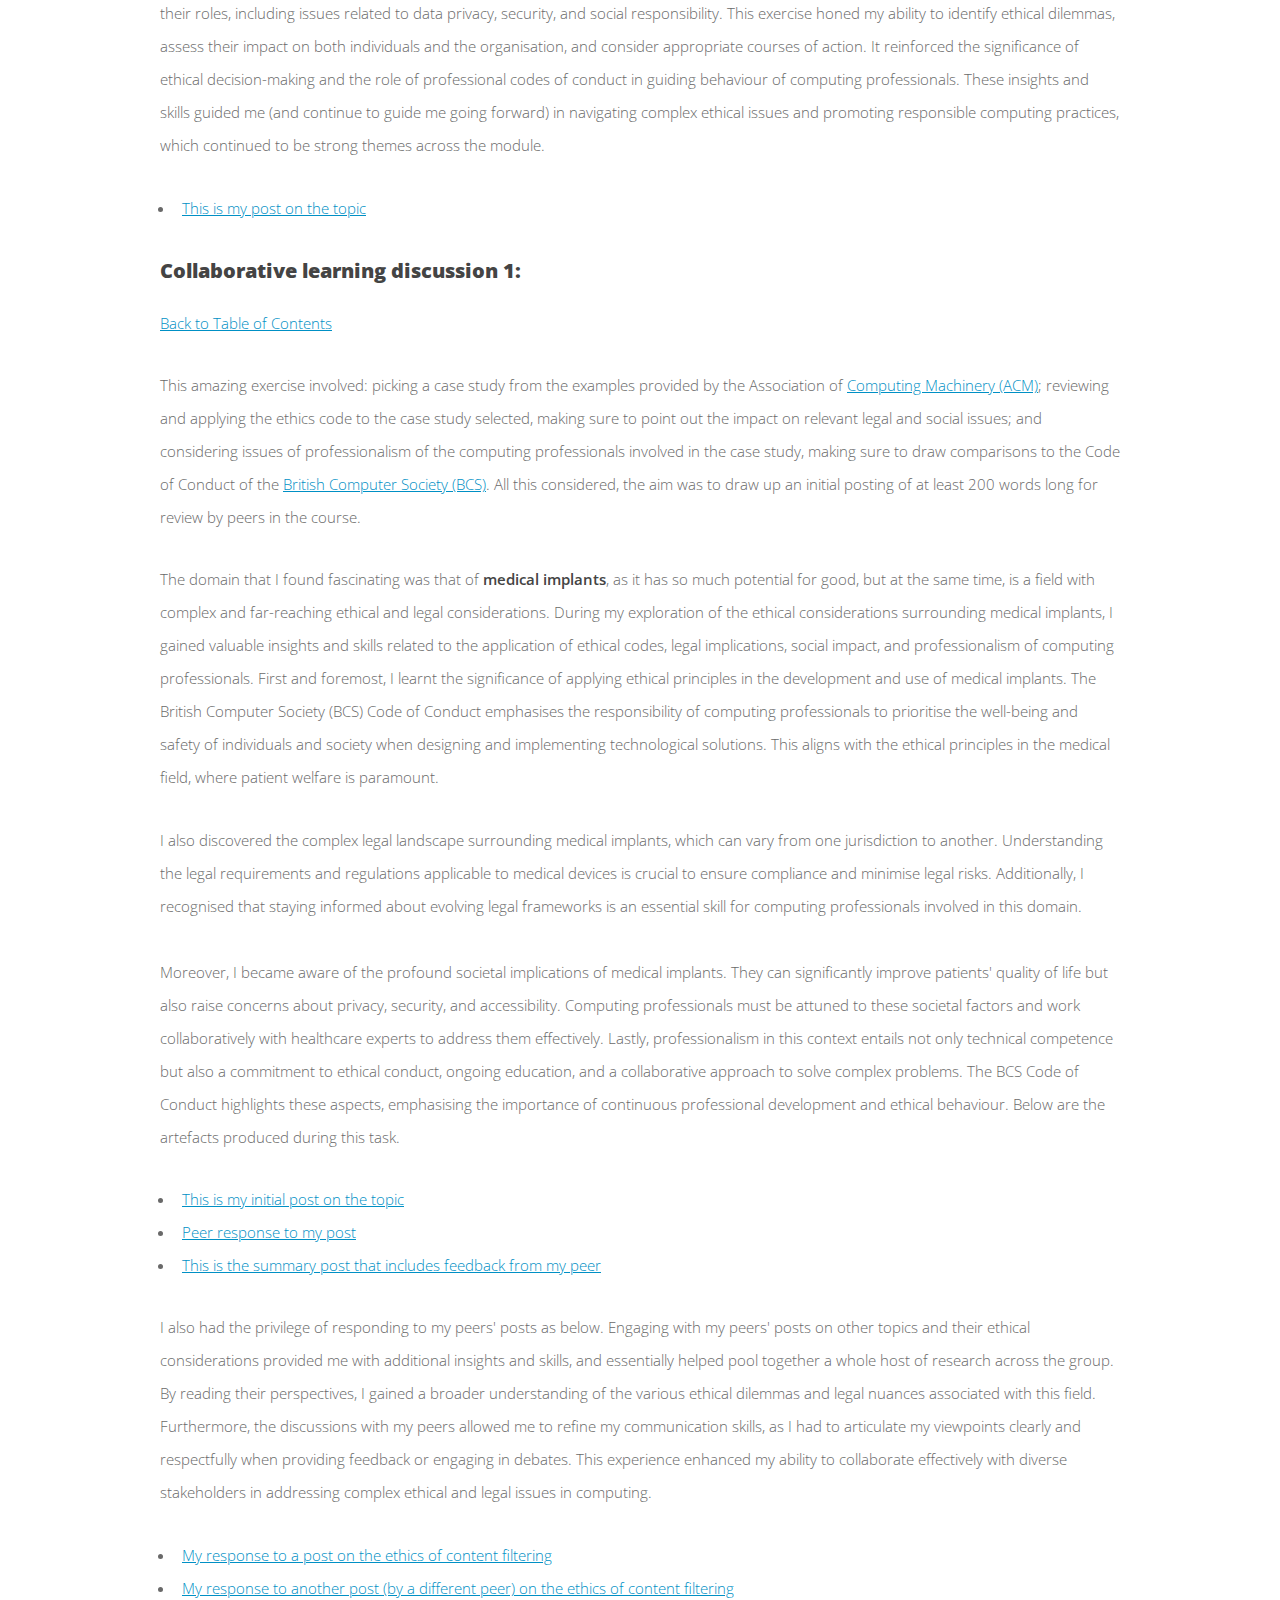
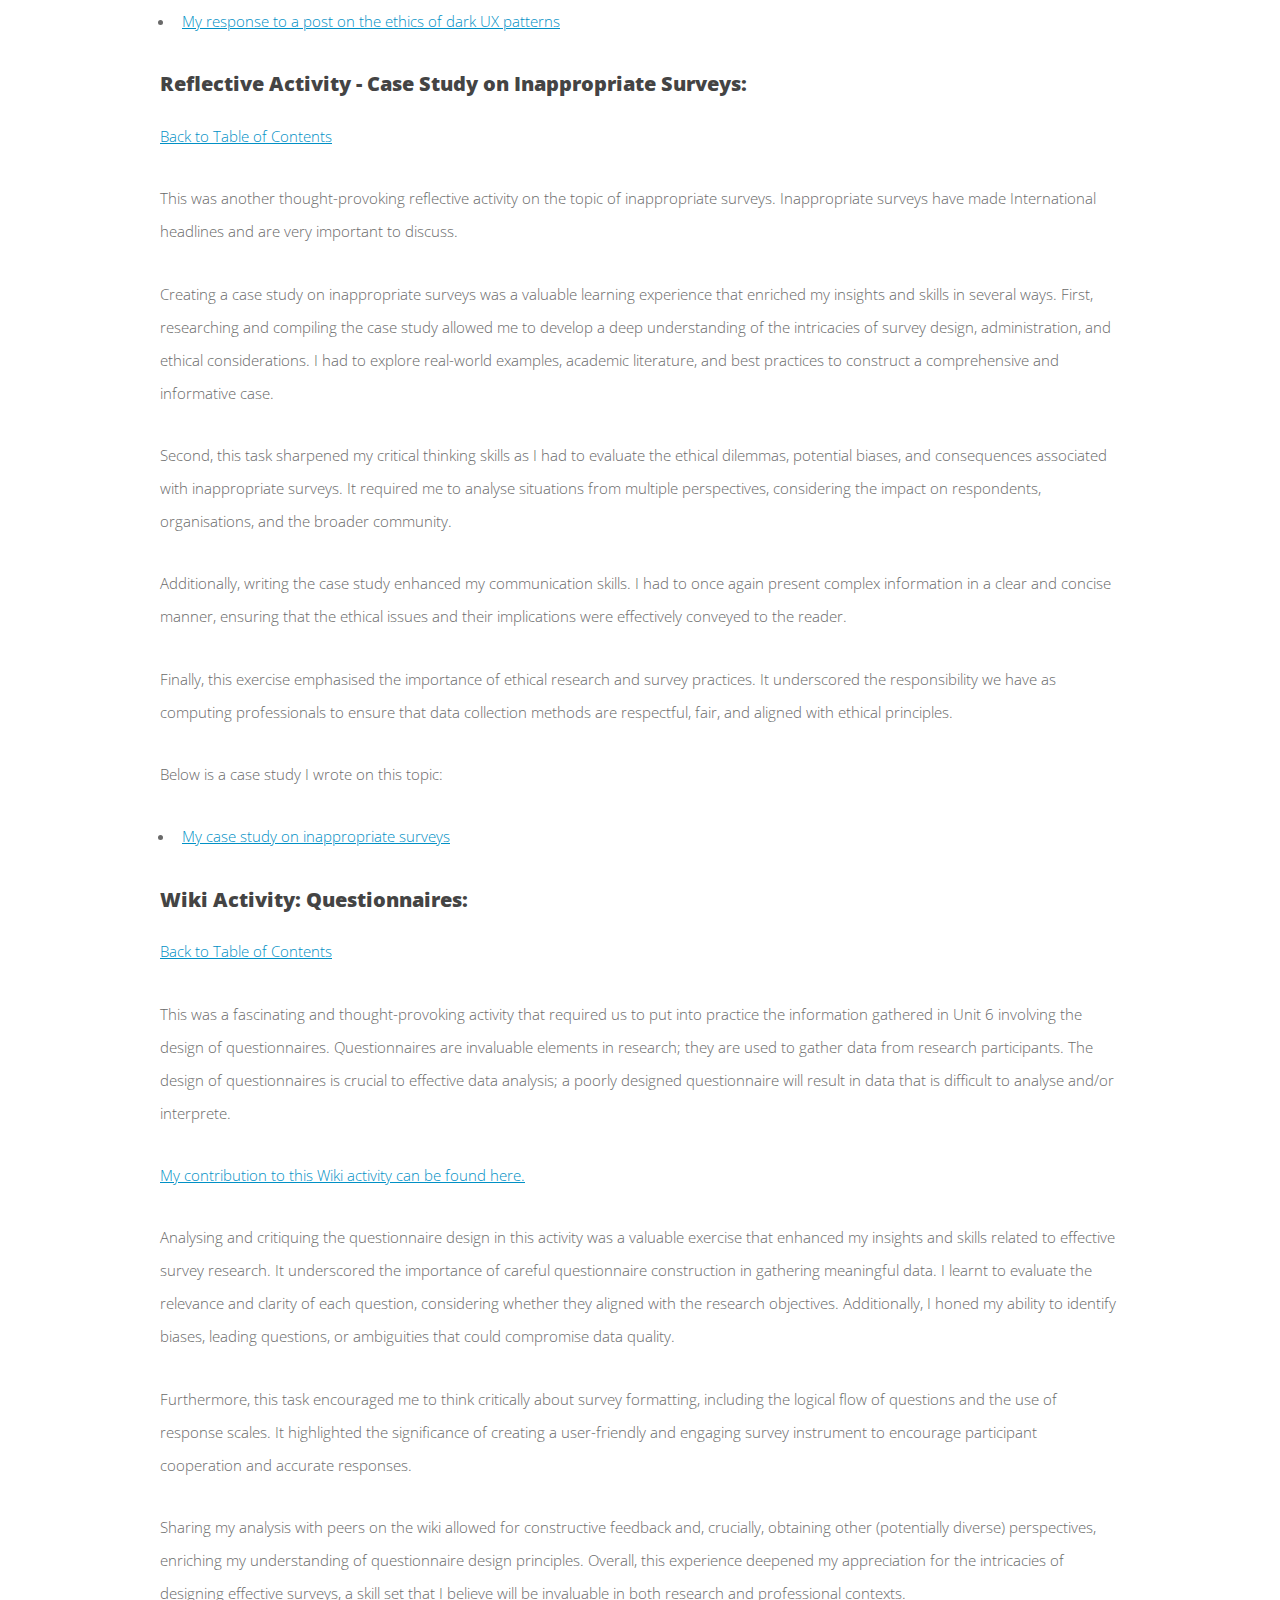
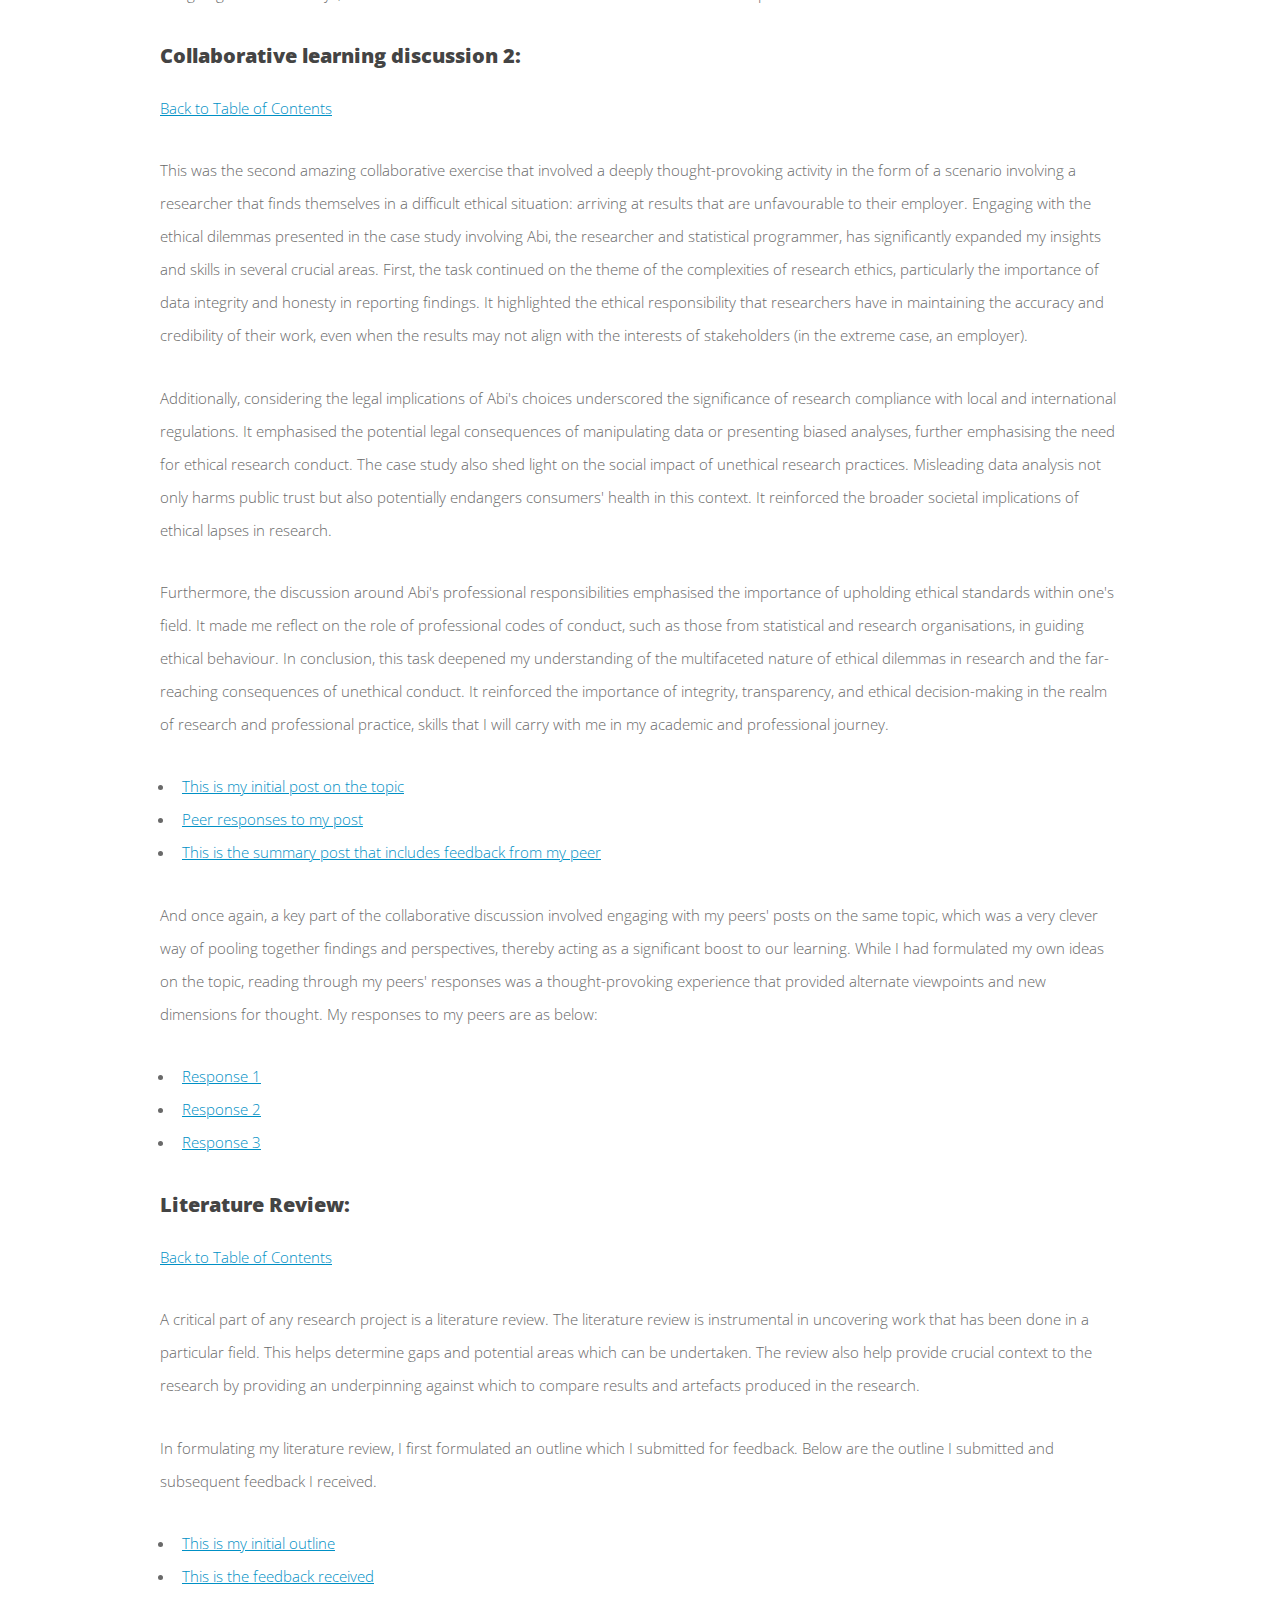
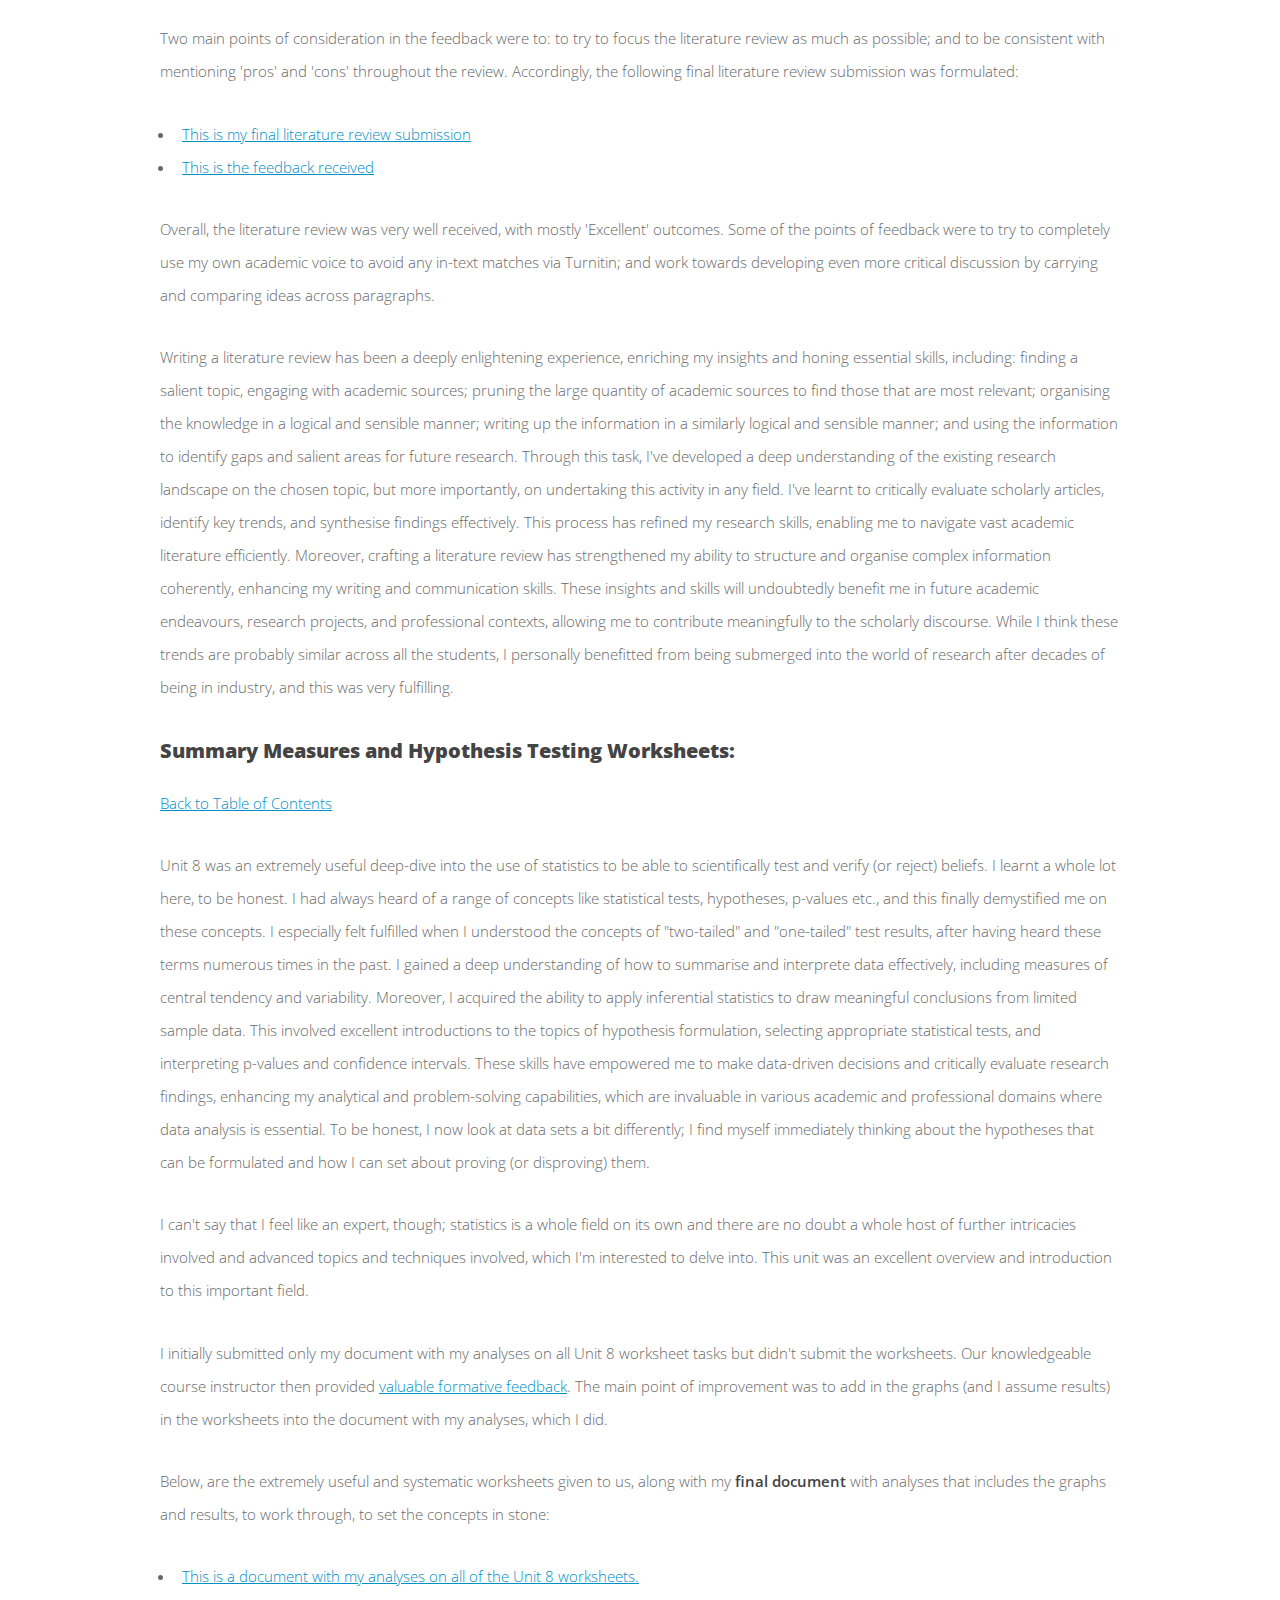
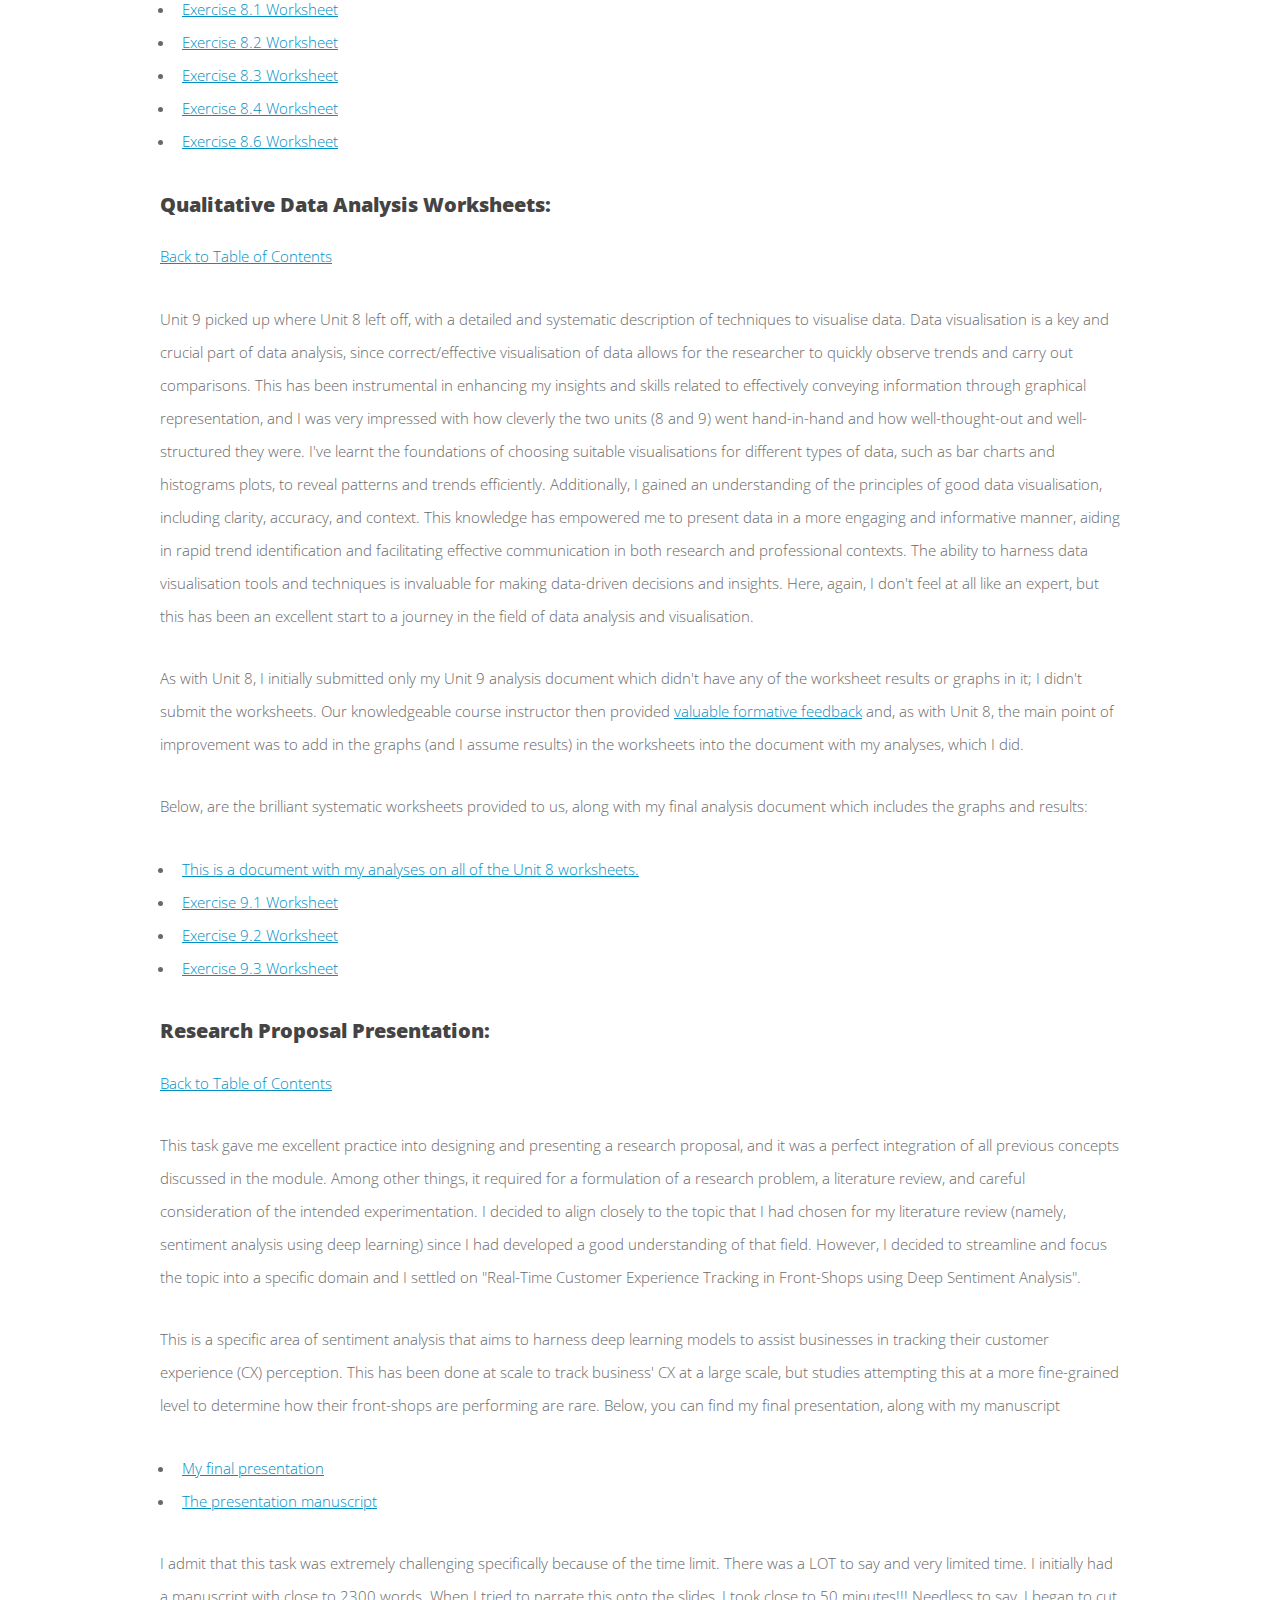
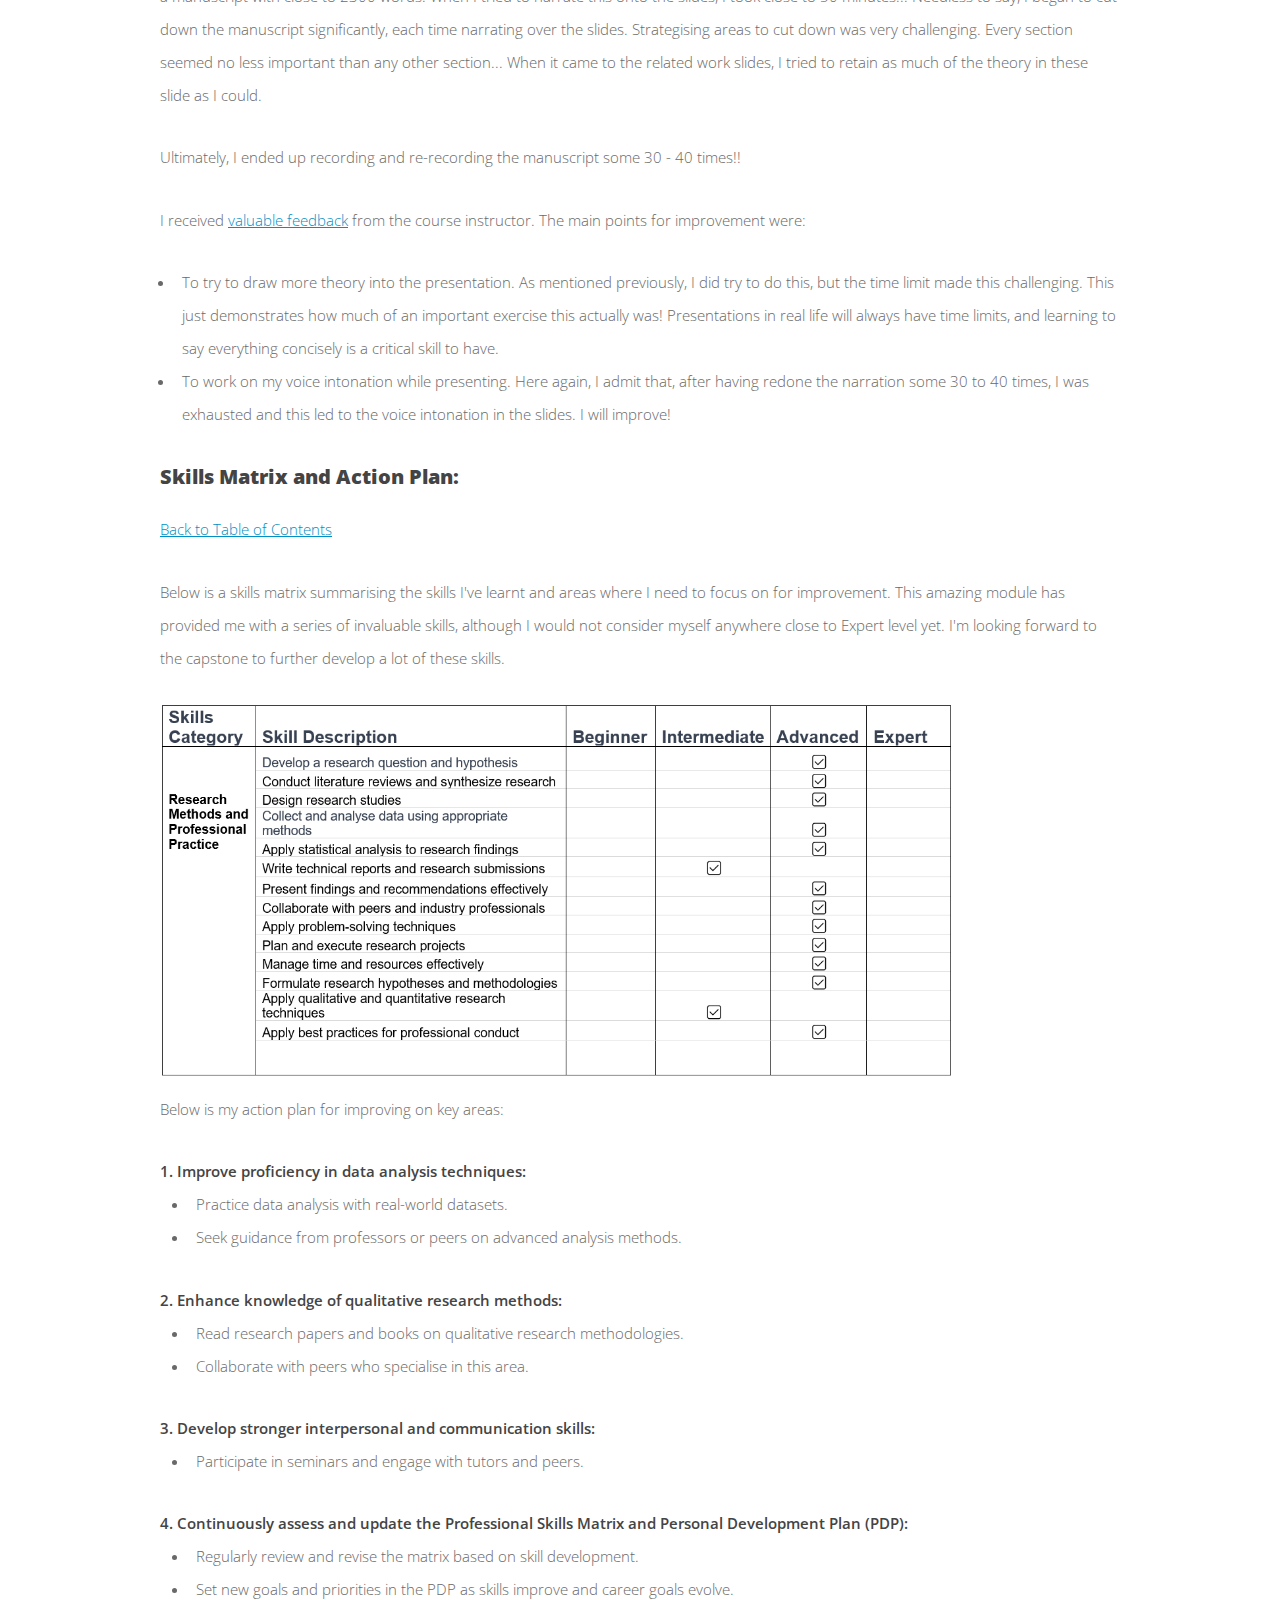
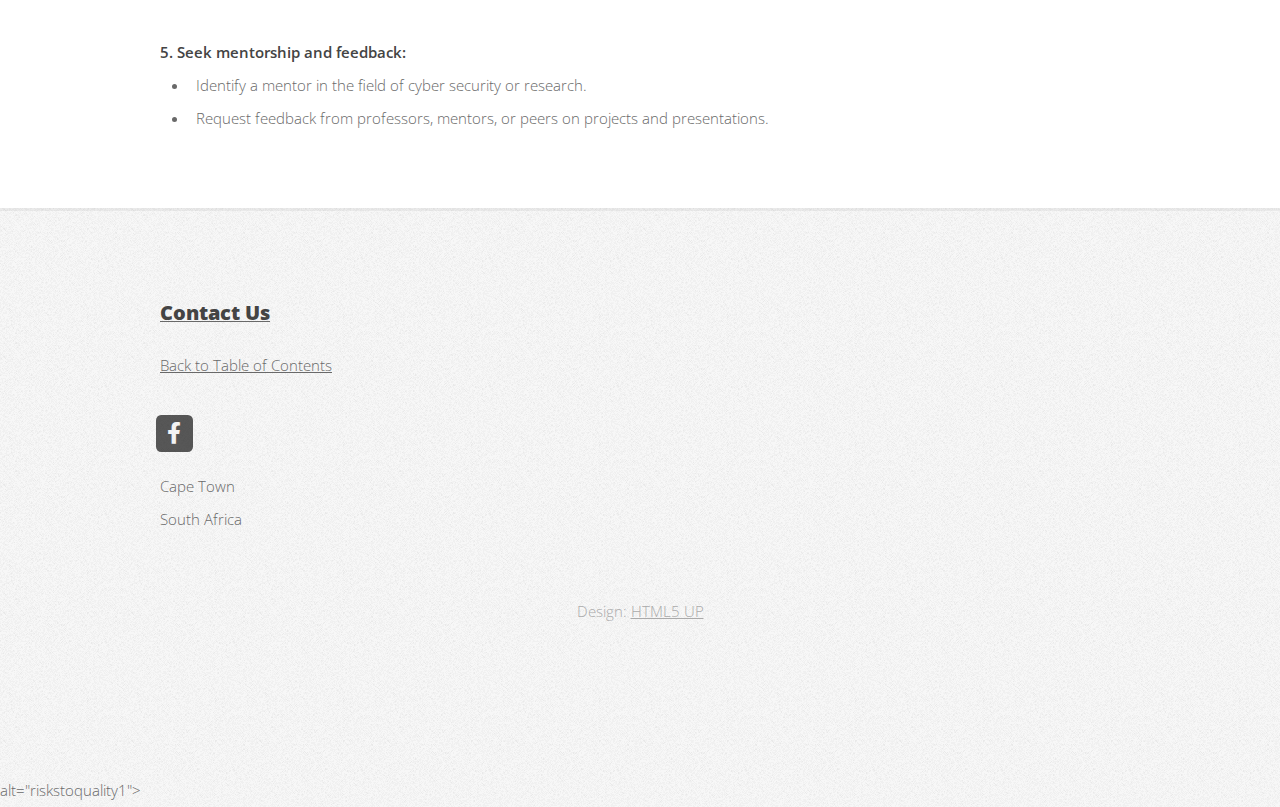
<file: module-rmpp.html>
<!DOCTYPE html>
<!--
	Verti by HTML5 UP	html5up.net | @ajlkn	Free for personal and commercial use under the CCA 3.0 license (html5up.net/license)-->
<html>
  <head>
    <meta http-equiv="content-type" content="text/html; charset=utf-8">
    <title>Mbali Majola's ePortfolio - 5. Research Methods and Professional
      Practice</title>
    <meta name="viewport" content="width=device-width, initial-scale=1, user-scalable=no">
    <link rel="stylesheet" href="assets/css/main.css">
    <style style="" type="text/css">
      
ol {
  counter-reset: section;
  list-style-type: none;
}

ol li:before {
  counter-increment: section;
  content: counters(section, ".") " ";
}

ol ol {
  counter-reset: subsection;
}

ol ol li:before {
  counter-increment: subsection;
  content: counter(section) "." counter(subsection) " ";
}

ul {
  list-style-type: disc; /* or the desired bullet style */
}
      
    </style>
  </head>
  <body class="is-preload homepage">
    <div id="page-wrapper">
      <!-- Header -->
      <div id="header-wrapper">
        <header id="header" class="container">
          <!-- Logo -->
          <div id="logo">
            <h1 style="background-color: #6666cc;"><a href="index.html">ePortfolio</a></h1>
            <!-- Nav --> </div>
          <p><strong>Master's in Cyber-Security at University of Essex Online
              2022</strong></p>
          <nav id="nav">
            <ul>
              <li><a href="index.html">Home</a></li>
              <li><a href="index.html#main-wrapper">About Me</a></li>
              <li class="current"> <a href="#">Modules</a>
                <ul>
                  <li><a href="module1.html">1. Launching into Cyber-Security</a></li>
                  <li><a href="module-sec-risk-man.html">2. Security and Risk
                      Management</a></li>
                  <li> <a href="module-network-security.html">3. Network
                      Security</a></li>
                  <li> <a href="module-ssd.html">4. Secure Software Development</a></li>
                  <li><a href="module-rmpp.html">5. Research Methods and
                      Professional Practice</a></li>
                  <li><a href="#">Future Module</a></li>
                </ul>
              </li>
              <li><a href="#footer-wrapper">Contact</a></li>
            </ul>
          </nav>
        </header>
      </div>
      <!-- Main -->
      <div id="main-wrapper">
        <div class="container">
          <div id="content">
            <!-- Content -->
            <article>
              <h2>Module #5: Research Methods and Professional Practice</h2>
              <p></p>
              <h3 id="tocontents" class="nocount">Contents:</h3>
              <ol class="toc1">
                <li><a href="#learningoutcomes">Learning outcomes</a></li>
                <li><a href="#skillstobegained">Skills to be gained</a></li>
                <li><a href="#reflacti">Reflective activity - Ethics in
                    Computing</a></li>
                <li><a href="#collabdiscuss1">Collaborative learning discussion
                    1</a></li>
                <li><a href="#reflacticasestudies">Reflective Activity - Case
                    Study on Inappropriate Surveys</a></li>
                <li><a href="#wikiquestionnaires">Wiki activity - Questionnaires</a></li>
                <li><a href="#collabdiscuss2">Collaborative learning discussion
                    2</a></li>
                <li><a href="#litreview">Literature Review</a></li>
                <li><a href="#stats1">Summary Measures and Hypothesis Testing
                    Worksheets</a></li>
                <li><a href="#stats2">Qualitative Data Analysis Worksheets</a></li>
                <li><a href="#resprop">Research Proposal Presentation</a></li>
                <li><a href="#skillsmat">Skills Matrix and Action Plan</a></li>
              </ol>
              <br>
              <h3 id="learningoutcomes">Learning Outcomes:</h3>
              <p> <a href="#tocontents">Back to Table of Contents</a> </p>
              <ul>
                <li>Assess the various factors and concerns of a computing
                  professional, including those related to their profession,
                  legal obligations, social impact, cultural aspects, and
                  ethical considerations</li>
                <li>Evaluate and analyse the fundamental principles of academic
                  inquiry and apply them to a specific research topic within the
                  field of computing</li>
                <li>Engage in a thorough and discerning evaluation of existing
                  literature, research design, and methodology relevant to the
                  chosen research topic, including the processes of data
                  analysis</li>
                <li>Generate and critically assess the research proposal that
                  emerges from the chosen research topic, examining it in detail
                  and considering its strengths and weaknesses</li>
              </ul>
              <h3 id="skillstobegained">Skills to be gained:</h3>
              <p> <a href="#tocontents">Back to Table of Contents</a></p>
              <ul>
                <li>Time management</li>
                <li>Commercial Awareness</li>
                <li>Critical thinking and analysis</li>
                <li>Decision-making</li>
                <li>Problem-solving</li>
                <li>Initiative</li>
                <li>Entrepreneurial</li>
                <li>Communication and Literacy skills</li>
                <li>Numeracy</li>
                <li>IT and Digital </li>
                <li>Interpersonal</li>
                <li>Critical Reflection</li>
                <li>Research</li>
              </ul>
              <h3 id="reflectivepiece">Reflective Piece - Reflections on the
                Module:</h3>
              <p> <a href="#tocontents">Back to Table of Contents</a></p>
              <p> As I reflect upon the completion of this module, I am reminded
                of the extensive skills and knowledge I have acquired throughout
                its duration. This module has undeniably played a pivotal role
                in shaping my comprehension of the intricate realm of technology
                research and the professional obligations and responsibilities
                that accompany it. In this reflective piece, I will delve into
                the key insights and transformations that have emerged from this
                educational journey.</p>
              <p> First and foremost, this module has instilled in me the
                paramount importance of formulating precise and research-worthy
                questions. This foundational skill has served as the compass
                guiding my literature review and refining my research proposal
                throughout the program. It has become abundantly clear that a
                well-crafted research question is the bedrock upon which all
                other aspects of a research project are founded, and upon which
                a successful paper is written. This perspective aligns with the
                scholarly wisdom of researchers such as Booth, Colomb, and
                Williams, who emphasise the centrality of precise questioning in
                their book "The Craft of Research" (2008).</p>
              <p> Moreover, this module places a strong emphasis on the art of
                conducting comprehensive literature reviews and synthesising
                research findings. This practice has significantly broadened my
                horizons, enabling me to navigate through the vast landscape of
                existing research, thereby equipping me to identify gaps and
                opportunities for further exploration. The ability to discern
                cutting-edge areas where I can make meaningful contributions is
                was invaluable. This emphasis on literature review aligns with
                the guidance provided by prominent scholars such as Hall in his
                work "The Postgraduate's Companion" (2008).</p>
              <p> Engaging in lectures, discussions, and case studies has
                heightened my awareness of the multifaceted challenges and
                responsibilities that confront computing professionals. It has
                allowed me to appreciate the ethical considerations, and social
                implications that accompany technological advancements. My
                understanding resonates with the insights of Johnson, who delves
                into the ethical dimensions of technology in her book "Computer
                Ethics" (2009).</p>
              <p> The process of designing research studies presented a
                distinctive challenge for me, as it required me to tap into a
                complex skillset. However, I discovered that meticulous planning
                and methodological rigour are indispensable for producing
                actionable research outcomes. This module has afforded me a
                deeper understanding of and appreciation for the meticulous work
                that underlies research design and data collection, aligning
                with the principles elucidated by scholars such as Leedy and
                Ormrod in their book "Practical Research: Planning and Design"
                (2020).</p>
              <p> I have come to understand that research proposals serve a
                multifaceted role. They function as a guiding compass, directing
                researchers through challenging terrain with ethical
                considerations and validations, and the delicate balance of
                technology and ethics.</p>
              <p> Furthermore, my exploration of this module has unveiled the
                significance of data quality and availability. This aspect
                closely resembles a treasure hunt, particularly in the context
                of real-time data collection from physical front-shop
                environments. Within this quest, the persistent specters of data
                noise and bias lurk, demanding vigilance and meticulous curation
                to safeguard against any distortion of the invaluable insights
                we seek to uncover.</p>
              <p> To overcome some of the research proposal presentation
                hurdles, I used various strategic approaches, such as:</p>
              <ul>
                <li>Learning the power and necessity of clear and concise
                  language. By simplifying complex concepts into easily
                  digestible terms, ensures the message is easily communicated
                  to, and resonates with, the audience.</li>
                <li>Weaving narratives into relatable content, drawing the
                  audience into the world of real-time customer experience
                  tracking and sentiment analysis.</li>
                <li>Visuals are a potent tool. I have harnessed the magic of
                  graphics to break down intricate ideas. These visuals serve as
                  guides, helping my audience navigate the depths of my
                  research.</li>
                <li>Real-world examples breathe life into theory. I have also
                  learnt to incorporate these practical scenarios, showcasing
                  how sentiment analysis can be applied in everyday situations.</li>
                <li>Practice, practice, practice. In rehearsing my presentation
                  numerous times and with each run-through, refined delivery and
                  timing, ensuring messages are conveyed effectively.</li>
              </ul>
              Through this module and my independent research efforts in
              preparation for the literature review and proposal drafting, I
              gained knowledge in advanced data analysis techniques, including
              sentiment analysis and machine learning. This expanded toolkit
              equips me with the ability to extract valuable insights from
              complex research data, and I am eagerly anticipating the
              opportunity to apply these techniques in future endeavours. This
              aligns with the evolving landscape of research methodologies in
              the field of technology and computing.<br>
              <br>
              Perhaps one of the most significant takeaways from this module has
              been the refinement of my communication and literature scripting
              skills within the academic context. The ability to convey ideas
              effectively to both technical and non-technical audiences has
              proven to be indispensable. Engaging in collaborative discussions
              and participating in peer reviews with fellow students has further
              solidified my grasp of the core principles that this module aims
              to impart. By summarising information and sharing insights, I have
              honed my communication skills and have become increasingly adept
              at explaining intricate concepts in a clear and accessible manner.<br>
              <br>
              Throughout all of this, the invaluable feedback of the
              knowledgeable course instructor served as a guiding voice with
              which to navigate this intricate field. I admit that I was in awe
              as to how she manages to carefully go through the submissions of
              so many students, and yet still meticulously provide precise and
              detailed feedback. I deeply appreciate her tireless efforts in
              helping to improve my learning journey.<br>
              <br>
              In summary, this module has induced a profound transformation on
              my perspective on research methodologies, advanced analytical
              techniques, and professional standards within the realm of
              technology research. A standout aspect of this educational journey
              was the opportunity to create and critically evaluate research
              proposals. Through this experience, I have developed a deeper
              comprehension of the challenges within this field and a heightened
              appreciation for the indispensable role that research plays in
              addressing them.<br>
              <br>
              The skills and knowledge I have acquired through this module will
              undoubtedly have a lasting impact on shaping my academic goals and
              aspirations. It has equipped me with the tools and insights needed
              to contribute meaningfully to the ever-evolving landscape of
              technology research and innovation.<br>
              <br>
              <strong>References</strong><br>
              Booth, W. C., Colomb, G. G., &amp; Williams, J. M. (2008). The
              craft of research (3rd ed.). University of Chicago Press.<br>
              Hall, G. (2008). The postgraduate’s companion. Sage Publications.<br>
              Johnson, D. G. (2009). Computer ethics: United States edition (4th
              ed.). Pearson.<br>
              Leedy, P. D., &amp; Ormrod, J. (2020). Practical research:
              Planning and design, global edition (12th ed.). Pearson Education.<br>
              <p></p>
              <h3 id="reflacti">Reflective activity - Ethics in Computing:</h3>
              <p> <a href="#tocontents">Back to Table of Contents</a></p>
              <p> This activity aimed to induce reflection on the ethics of
                computing, which is, unfortunately, an aspect of computing that
                receives hardly any attention. The task involved placing oneself
                in the shoes of a computing professional working at an arbitrary
                company, and examining the effect of ethical issues on that role
                in the company, as well as reflecting on the actions that could
                be taken in response to those issues. </p>
              <p>This activity was one of the first activities in the module and
                centered on the ethics of computing which provided me with
                crucial insights and skills. I got introduced to, and developed
                a heightened awareness of, the ethical challenges that computing
                professionals can encounter in their roles, including issues
                related to data privacy, security, and social responsibility.
                This exercise honed my ability to identify ethical dilemmas,
                assess their impact on both individuals and the organisation,
                and consider appropriate courses of action. It reinforced the
                significance of ethical decision-making and the role of
                professional codes of conduct in guiding behaviour of computing
                professionals. These insights and skills guided me (and continue
                to guide me going forward) in navigating complex ethical issues
                and promoting responsible computing practices, which continued
                to be strong themes across the module.</p>
              <ul>
                <li><a href="artefacts/RMPPModule/Unit1/Ethics%20post.pdf" title="Ethics post"
                    target="_blank">This is my post on the topic</a></li>
              </ul>
              <h3 id="collabdiscuss1">Collaborative learning discussion 1:</h3>
              <p> <a href="#tocontents">Back to Table of Contents</a></p>
              <p> This amazing exercise involved: picking a case study from the
                examples provided by the Association of <a href="https://www.acm.org/code-of-ethics/case-studies">Computing
                  Machinery (ACM)</a>; reviewing and applying the ethics code to
                the case study selected, making sure to point out the impact on
                relevant legal and social issues; and considering issues of
                professionalism of the computing professionals involved in the
                case study, making sure to draw comparisons to the Code of
                Conduct of the <a href="https://www.bcs.org/membership/become-a-member/bcs-code-of-conduct/">British
                  Computer Society (BCS)</a>. All this considered, the aim was
                to draw up an initial posting of at least 200 words long for
                review by peers in the course. </p>
              <p>The domain that I found fascinating was that of <strong>medical
                  implants</strong>, as it has so much potential for good, but
                at the same time, is a field with complex and far-reaching
                ethical and legal considerations. During my exploration of the
                ethical considerations surrounding medical implants, I gained
                valuable insights and skills related to the application of
                ethical codes, legal implications, social impact, and
                professionalism of computing professionals. First and foremost,
                I learnt the significance of applying ethical principles in the
                development and use of medical implants. The British Computer
                Society (BCS) Code of Conduct emphasises the responsibility of
                computing professionals to prioritise the well-being and safety
                of individuals and society when designing and implementing
                technological solutions. This aligns with the ethical principles
                in the medical field, where patient welfare is paramount.</p>
              <p>I also discovered the complex legal landscape surrounding
                medical implants, which can vary from one jurisdiction to
                another. Understanding the legal requirements and regulations
                applicable to medical devices is crucial to ensure compliance
                and minimise legal risks. Additionally, I recognised that
                staying informed about evolving legal frameworks is an essential
                skill for computing professionals involved in this domain.<br>
                <br>
                Moreover, I became aware of the profound societal implications
                of medical implants. They can significantly improve patients'
                quality of life but also raise concerns about privacy, security,
                and accessibility. Computing professionals must be attuned to
                these societal factors and work collaboratively with healthcare
                experts to address them effectively. Lastly, professionalism in
                this context entails not only technical competence but also a
                commitment to ethical conduct, ongoing education, and a
                collaborative approach to solve complex problems. The BCS Code
                of Conduct highlights these aspects, emphasising the importance
                of continuous professional development and ethical behaviour.
                Below are the artefacts produced during this task.</p>
              <ul>
                <li><a href="artefacts/RMPPModule/CollabDiscussion1-Initial%20post.pdf"
                    title="Initial post" target="_blank">This is my initial post
                    on the topic</a></li>
                <li><a href="artefacts/RMPPModule/CollabDiscussion1-PeerReponse.pdf"
                    title="Peer response" target="_blank">Peer response to my
                    post</a></li>
                <li><a href="artefacts/RMPPModule/CollabDiscussion1-Summary%20post.pdf"
                    title="Summary post" target="_blank">This is the summary
                    post that includes feedback from my peer</a></li>
              </ul>
              <p> I also had the privilege of responding to my peers' posts as
                below. Engaging with my peers' posts on other topics and their
                ethical considerations provided me with additional insights and
                skills, and essentially helped pool together a whole host of
                research across the group. By reading their perspectives, I
                gained a broader understanding of the various ethical dilemmas
                and legal nuances associated with this field. Furthermore, the
                discussions with my peers allowed me to refine my communication
                skills, as I had to articulate my viewpoints clearly and
                respectfully when providing feedback or engaging in debates.
                This experience enhanced my ability to collaborate effectively
                with diverse stakeholders in addressing complex ethical and
                legal issues in computing.</p>
              <ul>
                <li><a href="artefacts/RMPPModule/CollabDiscussion1-PeerResponse1.pdf"
                    title="Response to peer 1" target="_blank">My response to a
                    post on the ethics of content filtering</a></li>
                <li><a href="artefacts/RMPPModule/CollabDiscussion1-PeerResponse2.pdf"
                    title="Response to peer 2" target="_blank">My response to
                    another post (by a different peer) on the ethics of content
                    filtering</a></li>
                <li><a href="artefacts/RMPPModule/CollabDiscussion1-PeerResponse3.pdf"
                    title="Response to peer 3" target="_blank">My response to a
                    post on the ethics of dark UX patterns</a></li>
              </ul>
              <!-- -->
              <h3 id="reflacticasestudies">Reflective Activity - Case Study on
                Inappropriate Surveys:</h3>
              <p> <a href="#tocontents">Back to Table of Contents</a></p>
              <p> This was another thought-provoking reflective activity on the
                topic of inappropriate surveys. Inappropriate surveys have made
                International headlines and are very important to discuss. </p>
              <p>Creating a case study on inappropriate surveys was a valuable
                learning experience that enriched my insights and skills in
                several ways. First, researching and compiling the case study
                allowed me to develop a deep understanding of the intricacies of
                survey design, administration, and ethical considerations. I had
                to explore real-world examples, academic literature, and best
                practices to construct a comprehensive and informative case.</p>
              <p>Second, this task sharpened my critical thinking skills as I
                had to evaluate the ethical dilemmas, potential biases, and
                consequences associated with inappropriate surveys. It required
                me to analyse situations from multiple perspectives, considering
                the impact on respondents, organisations, and the broader
                community.</p>
              <p>Additionally, writing the case study enhanced my communication
                skills. I had to once again present complex information in a
                clear and concise manner, ensuring that the ethical issues and
                their implications were effectively conveyed to the reader.</p>
              <p>Finally, this exercise emphasised the importance of ethical
                research and survey practices. It underscored the responsibility
                we have as computing professionals to ensure that data
                collection methods are respectful, fair, and aligned with
                ethical principles.</p>
              <p>Below is a case study I wrote on this topic:</p>
              <ul>
                <li><a href="artefacts/RMPPModule/Unit5/ReflectiveActivity_CambridgeAnalytica.pdf"
                    title="Initial post" target="_blank">My case study on
                    inappropriate surveys</a></li>
              </ul>
              <h3 id="wikiquestionnaires">Wiki Activity: Questionnaires:</h3>
              <p> <a href="#tocontents">Back to Table of Contents</a></p>
              <p> This was a fascinating and thought-provoking activity that
                required us to put into practice the information gathered in
                Unit 6 involving the design of questionnaires. Questionnaires
                are invaluable elements in research; they are used to gather
                data from research participants. The design of questionnaires is
                crucial to effective data analysis; a poorly designed
                questionnaire will result in data that is difficult to analyse
                and/or interprete.</p>
              <p> <a href="artefacts/RMPPModule/Unit6/Wiki_Activity_Questionnaire.docx"
                  title="Wiki activity" target="_blank">My contribution to this
                  Wiki activity can be found here.</a> </p>
              <div class="flex flex-grow flex-col gap-3 max-w-full">
                <div class="min-h-[20px] flex flex-col items-start gap-3 overflow-x-auto whitespace-pre-wrap break-words">
                  <div class="markdown prose w-full break-words dark:prose-invert light">
                    <p>Analysing and critiquing the questionnaire design in this
                      activity was a valuable exercise that enhanced my insights
                      and skills related to effective survey research. It
                      underscored the importance of careful questionnaire
                      construction in gathering meaningful data. I learnt to
                      evaluate the relevance and clarity of each question,
                      considering whether they aligned with the research
                      objectives. Additionally, I honed my ability to identify
                      biases, leading questions, or ambiguities that could
                      compromise data quality.</p>
                    <p>Furthermore, this task encouraged me to think critically
                      about survey formatting, including the logical flow of
                      questions and the use of response scales. It highlighted
                      the significance of creating a user-friendly and engaging
                      survey instrument to encourage participant cooperation and
                      accurate responses.</p>
                    <p>Sharing my analysis with peers on the wiki allowed for
                      constructive feedback and, crucially, obtaining other
                      (potentially diverse) perspectives, enriching my
                      understanding of questionnaire design principles. Overall,
                      this experience deepened my appreciation for the
                      intricacies of designing effective surveys, a skill set
                      that I believe will be invaluable in both research and
                      professional contexts.</p>
                  </div>
                </div>
              </div>
              <h3 id="collabdiscuss2">Collaborative learning discussion 2:</h3>
              <p> <a href="#tocontents">Back to Table of Contents</a></p>
              <p> This was the second amazing collaborative exercise that
                involved a deeply thought-provoking activity in the form of a
                scenario involving a researcher that finds themselves in a
                difficult ethical situation: arriving at results that are
                unfavourable to their employer. Engaging with the ethical
                dilemmas presented in the case study involving Abi, the
                researcher and statistical programmer, has significantly
                expanded my insights and skills in several crucial areas. First,
                the task continued on the theme of the complexities of research
                ethics, particularly the importance of data integrity and
                honesty in reporting findings. It highlighted the ethical
                responsibility that researchers have in maintaining the accuracy
                and credibility of their work, even when the results may not
                align with the interests of stakeholders (in the extreme case,
                an employer).</p>
              <div class="flex flex-grow flex-col gap-3 max-w-full">
                <div class="min-h-[20px] flex flex-col items-start gap-3 overflow-x-auto whitespace-pre-wrap break-words">
                  <div class="markdown prose w-full break-words dark:prose-invert light">
                    <p>Additionally, considering the legal implications of Abi's
                      choices underscored the significance of research
                      compliance with local and international regulations. It
                      emphasised the potential legal consequences of
                      manipulating data or presenting biased analyses, further
                      emphasising the need for ethical research conduct. The
                      case study also shed light on the social impact of
                      unethical research practices. Misleading data analysis not
                      only harms public trust but also potentially endangers
                      consumers' health in this context. It reinforced the
                      broader societal implications of ethical lapses in
                      research.</p>
                    <p>Furthermore, the discussion around Abi's professional
                      responsibilities emphasised the importance of upholding
                      ethical standards within one's field. It made me reflect
                      on the role of professional codes of conduct, such as
                      those from statistical and research organisations, in
                      guiding ethical behaviour. In conclusion, this task
                      deepened my understanding of the multifaceted nature of
                      ethical dilemmas in research and the far-reaching
                      consequences of unethical conduct. It reinforced the
                      importance of integrity, transparency, and ethical
                      decision-making in the realm of research and professional
                      practice, skills that I will carry with me in my academic
                      and professional journey.</p>
                  </div>
                </div>
              </div>
              <ul>
                <li><a href="artefacts/RMPPModule/Unit7/CollaborativeDiscussion2-InitialPost.pdf"
                    title="Initial post" target="_blank">This is my initial post
                    on the topic</a></li>
                <li><a href="artefacts/RMPPModule/Unit7/CollaborativeDiscussion2PeerResponses.pdf"
                    title="Peer response" target="_blank">Peer responses to my
                    post</a></li>
                <li><a href="artefacts/RMPPModule/Unit7/CollaborativeDiscussion2-SummaryPost.pdf"
                    title="Summary post" target="_blank">This is the summary
                    post that includes feedback from my peer</a></li>
              </ul>
              <p> And once again, a key part of the collaborative discussion
                involved engaging with my peers' posts on the same topic, which
                was a very clever way of pooling together findings and
                perspectives, thereby acting as a significant boost to our
                learning. While I had formulated my own ideas on the topic,
                reading through my peers' responses was a thought-provoking
                experience that provided alternate viewpoints and new dimensions
                for thought. My responses to my peers are as below: </p>
              <ul>
                <li><a href="artefacts/RMPPModule/Unit7/PeerResponse1.png" title="Response to peer 1"
                    target="_blank">Response 1<br>
                  </a></li>
                <li><a href="artefacts/RMPPModule/Unit7/PeerResponse2.png" title="Response to peer 2"
                    target="_blank">Response 2 <br>
                  </a></li>
                <li><a href="artefacts/RMPPModule/Unit7/PeerResponse3.png" title="Response to peer 3"
                    target="_blank">Response 3<br>
                  </a></li>
              </ul>
              <h3 id="litreview">Literature Review:</h3>
              <p> <a href="#tocontents">Back to Table of Contents</a></p>
              <p>A critical part of any research project is a literature review.
                The literature review is instrumental in uncovering work that
                has been done in a particular field. This helps determine gaps
                and potential areas which can be undertaken. The review also
                help provide crucial context to the research by providing an
                underpinning against which to compare results and artefacts
                produced in the research.</p>
              <p> In formulating my literature review, I first formulated an
                outline which I submitted for feedback. Below are the outline I
                submitted and subsequent feedback I received. </p>
              <ul>
                <li><a href="artefacts/RMPPModule/Unit4/LiteratureReviewOutline.pdf"
                    title="Initial post" target="_blank">This is my initial
                    outline</a></li>
                <li><a href="artefacts/RMPPModule/Unit4/Nomusa_Majola_RRMP_formative_Feedback_Template_Literature_Review.pdf"
                    title="Initial post" target="_blank">This is the feedback
                    received</a></li>
              </ul>
              <p> Two main points of consideration in the feedback were to: to
                try to focus the literature review as much as possible; and to
                be consistent with mentioning 'pros' and 'cons' throughout the
                review. Accordingly, the following final literature review
                submission was formulated: </p>
              <ul>
                <li><a href="artefacts/RMPPModule/Unit7/LitReviewSubmission.pdf"
                    title="Initial post" target="_blank">This is my final
                    literature review submission</a></li>
                <li><a href="artefacts/RMPPModule/Unit7/Final_323473_Master_template_RRMP_Summative_Feedback%20Template_Literature%20Review.pdf"
                    title="Initial post" target="_blank">This is the feedback
                    received</a></li>
              </ul>
              <p> Overall, the literature review was very well received, with
                mostly 'Excellent' outcomes. Some of the points of feedback were
                to try to completely use my own academic voice to avoid any
                in-text matches via Turnitin; and work towards developing even
                more critical discussion by carrying and comparing ideas across
                paragraphs. </p>
              <p>Writing a literature review has been a deeply enlightening
                experience, enriching my insights and honing essential skills,
                including: finding a salient topic, engaging with academic
                sources; pruning the large quantity of academic sources to find
                those that are most relevant; organising the knowledge in a
                logical and sensible manner; writing up the information in a
                similarly logical and sensible manner; and using the information
                to identify gaps and salient areas for future research. Through
                this task, I've developed a deep understanding of the existing
                research landscape on the chosen topic, but more importantly, on
                undertaking this activity in any field. I've learnt to
                critically evaluate scholarly articles, identify key trends, and
                synthesise findings effectively. This process has refined my
                research skills, enabling me to navigate vast academic
                literature efficiently. Moreover, crafting a literature review
                has strengthened my ability to structure and organise complex
                information coherently, enhancing my writing and communication
                skills. These insights and skills will undoubtedly benefit me in
                future academic endeavours, research projects, and professional
                contexts, allowing me to contribute meaningfully to the
                scholarly discourse. While I think these trends are probably
                similar across all the students, I personally benefitted from
                being submerged into the world of research after decades of
                being in industry, and this was very fulfilling.</p>
              <h3 id="stats1">Summary Measures and Hypothesis Testing
                Worksheets:</h3>
              <p> <a href="#tocontents">Back to Table of Contents</a></p>
              <p> Unit 8 was an extremely useful deep-dive into the use of
                statistics to be able to scientifically test and verify (or
                reject) beliefs. I learnt a whole lot here, to be honest. I had
                always heard of a range of concepts like statistical tests,
                hypotheses, p-values etc., and this finally demystified me on
                these concepts. I especially felt fulfilled when I understood
                the concepts of "two-tailed" and "one-tailed" test results,
                after having heard these terms numerous times in the past. I
                gained a deep understanding of how to summarise and interprete
                data effectively, including measures of central tendency and
                variability. Moreover, I acquired the ability to apply
                inferential statistics to draw meaningful conclusions from
                limited sample data. This involved excellent introductions to
                the topics of hypothesis formulation, selecting appropriate
                statistical tests, and interpreting p-values and confidence
                intervals. These skills have empowered me to make data-driven
                decisions and critically evaluate research findings, enhancing
                my analytical and problem-solving capabilities, which are
                invaluable in various academic and professional domains where
                data analysis is essential. To be honest, I now look at data
                sets a bit differently; I find myself immediately thinking about
                the hypotheses that can be formulated and how I can set about
                proving (or disproving) them.</p>
              <p>I can't say that I feel like an expert, though; statistics is a
                whole field on its own and there are no doubt a whole host of
                further intricacies involved and advanced topics and techniques
                involved, which I'm interested to delve into. This unit was an
                excellent overview and introduction to this important field.</p>
              <p> I initially submitted only my document with my analyses on all
                Unit 8 worksheet tasks but didn't submit the worksheets. Our
                knowledgeable course instructor then provided <a href="artefacts/RMPPModule/Unit8and9/Nomusa_Majola_formative%20Feedback_Template_%28Statistical%20worksheet%29.pdf"
                  target="_blank"> valuable formative feedback</a>. The main
                point of improvement was to add in the graphs (and I assume
                results) in the worksheets into the document with my analyses,
                which I did. </p>
              <p> Below, are the extremely useful and systematic worksheets
                given to us, along with my <b>final document</b> with analyses
                that includes the graphs and results, to work through, to set
                the concepts in stone: </p>
              <ul>
                <li><a href="artefacts/RMPPModule/Unit8and9/Notes_for_the_portfolio_Unit_8.pdf"
                    title="Initial post" target="_blank">This is a document with
                    my analyses on all of the Unit 8 worksheets.</a></li>
                <li><a href="artefacts/RMPPModule/Unit8and9/Unit_8_Exercises/Exe%208.1B.xlsx"
                    title="Initial post" target="_blank">Exercise 8.1 Worksheet</a>
                </li>
                <li><a href="artefacts/RMPPModule/Unit8and9/Unit_8_Exercises/Exe%208.2B.xlsx"
                    title="Initial post" target="_blank">Exercise 8.2 Worksheet</a>
                </li>
                <li><a href="artefacts/RMPPModule/Unit8and9/Unit_8_Exercises/Exe%208.3D.xlsx"
                    title="Initial post" target="_blank">Exercise 8.3 Worksheet</a>
                </li>
                <li><a href="artefacts/RMPPModule/Unit8and9/Unit_8_Exercises/Exe%208.4G.xlsx"
                    title="Initial post" target="_blank">Exercise 8.4 Worksheet</a>
                </li>
                <li><a href="artefacts/RMPPModule/Unit8and9/Unit_8_Exercises/Exe%208.6C.xlsx"
                    title="Initial post" target="_blank">Exercise 8.6 Worksheet</a>
                </li>
              </ul>
              <h3 id="stats2">Qualitative Data Analysis Worksheets:</h3>
              <p> <a href="#tocontents">Back to Table of Contents</a></p>
              <p> Unit 9 picked up where Unit 8 left off, with a detailed and
                systematic description of techniques to visualise data. Data
                visualisation is a key and crucial part of data analysis, since
                correct/effective visualisation of data allows for the
                researcher to quickly observe trends and carry out comparisons.
                This has been instrumental in enhancing my insights and skills
                related to effectively conveying information through graphical
                representation, and I was very impressed with how cleverly the
                two units (8 and 9) went hand-in-hand and how well-thought-out
                and well-structured they were. I've learnt the foundations of
                choosing suitable visualisations for different types of data,
                such as bar charts and histograms plots, to reveal patterns and
                trends efficiently. Additionally, I gained an understanding of
                the principles of good data visualisation, including clarity,
                accuracy, and context. This knowledge has empowered me to
                present data in a more engaging and informative manner, aiding
                in rapid trend identification and facilitating effective
                communication in both research and professional contexts. The
                ability to harness data visualisation tools and techniques is
                invaluable for making data-driven decisions and insights. Here,
                again, I don't feel at all like an expert, but this has been an
                excellent start to a journey in the field of data analysis and
                visualisation.</p>
              <p> As with Unit 8, I initially submitted only my Unit 9 analysis
                document which didn't have any of the worksheet results or
                graphs in it; I didn't submit the worksheets. Our knowledgeable
                course instructor then provided <a href="artefacts/RMPPModule/Unit8and9/Unit_8_Exercises/Nomusa_Majola_formative%20Feedback_Template_%28Statistical%20worksheet%29.pdf"
                  target="_blank"> valuable formative feedback</a> and, as with
                Unit 8, the main point of improvement was to add in the graphs
                (and I assume results) in the worksheets into the document with
                my analyses, which I did. </p>
              <p> Below, are the brilliant systematic worksheets provided to us,
                along with my final analysis document which includes the graphs
                and results: </p>
              <ul>
                <li><a href="artefacts/RMPPModule/Unit8and9/Notes_for_the_portfolio_Unit_9.pdf"
                    title="Initial post" target="_blank">This is a document with
                    my analyses on all of the Unit 8 worksheets.</a></li>
                <li><a href="artefacts/RMPPModule/Unit8and9/Unit_9_Exercises/Exe%209.1D.xlsx"
                    title="Initial post" target="_blank">Exercise 9.1 Worksheet</a>
                </li>
                <li><a href="artefacts/RMPPModule/Unit8and9/Unit_9_Exercises/Exe%209.2E.xlsx"
                    title="Initial post" target="_blank">Exercise 9.2 Worksheet</a>
                </li>
                <li><a href="artefacts/RMPPModule/Unit8and9/Unit_9_Exercises/Exe%209.3B.xlsx"
                    title="Initial post" target="_blank">Exercise 9.3 Worksheet</a>
                </li>
              </ul>
              <h3 id="resprop">Research Proposal Presentation:</h3>
              <p> <a href="#tocontents">Back to Table of Contents</a></p>
              <p> This task gave me excellent practice into designing and
                presenting a research proposal, and it was a perfect integration
                of all previous concepts discussed in the module. Among other
                things, it required for a formulation of a research problem, a
                literature review, and careful consideration of the intended
                experimentation. I decided to align closely to the topic that I
                had chosen for my literature review (namely, sentiment analysis
                using deep learning) since I had developed a good understanding
                of that field. However, I decided to streamline and focus the
                topic into a specific domain and I settled on "Real-Time
                Customer Experience Tracking in Front-Shops using Deep Sentiment
                Analysis". </p>
              <p> This is a specific area of sentiment analysis that aims to
                harness deep learning models to assist businesses in tracking
                their customer experience (CX) perception. This has been done at
                scale to track business' CX at a large scale, but studies
                attempting this at a more fine-grained level to determine how
                their front-shops are performing are rare. Below, you can find
                my final presentation, along with my manuscript </p>
              <ul>
                <li><a href="artefacts/RMPPModule/Unit10/Research_Proposal_Presentation.pptx"
                    title="PPT" target="_blank">My final presentation</a></li>
                <li><a href="artefacts/RMPPModule/Unit10/Manuscript.docx" title="PPT"
                    target="_blank">The presentation manuscript</a></li>
              </ul>
              <p> I admit that this task was extremely challenging specifically
                because of the time limit. There was a LOT to say and very
                limited time. I initially had a manuscript with close to 2300
                words. When I tried to narrate this onto the slides, I took
                close to 50 minutes!!! Needless to say, I began to cut down the
                manuscript significantly, each time narrating over the slides.
                Strategising areas to cut down was very challenging. Every
                section seemed no less important than any other section... When
                it came to the related work slides, I tried to retain as much of
                the theory in these slide as I could. </p>
              <p>Ultimately, I ended up recording and re-recording the
                manuscript some 30 - 40 times!!</p>
              <p> I received <a href="artefacts/RMPPModule/Unit10/Final_323489_RRMP_Summative_Feedback_Template_%28Research%20Proposal%20Presentation%29.pdf"
                  title="PPT" target="_blank">valuable feedback</a> from the
                course instructor. The main points for improvement were: </p>
              <ul>
                <li>To try to draw more theory into the presentation. As
                  mentioned previously, I did try to do this, but the time limit
                  made this challenging. This just demonstrates how much of an
                  important exercise this actually was! Presentations in real
                  life will always have time limits, and learning to say
                  everything concisely is a critical skill to have. </li>
                <li>To work on my voice intonation while presenting. Here again,
                  I admit that, after having redone the narration some 30 to 40
                  times, I was exhausted and this led to the voice intonation in
                  the slides. I will improve!</li>
              </ul>
              <h3 id="skillsmat">Skills Matrix and Action Plan:</h3>
              <p> <a href="#tocontents">Back to Table of Contents</a></p>
              <p>Below is a skills matrix summarising the skills I've learnt and
                areas where I need to focus on for improvement. This amazing
                module has provided me with a series of invaluable skills,
                although I would not consider myself anywhere close to Expert
                level yet. I'm looking forward to the capstone to further
                develop a lot of these skills.</p>
              <img src="artefacts/RMPPModule/SkillsMatrix.png" alt="skillsmatrix"
                title="skillsmatrix" style="width: 795px; height: 378px;">
              <p> Below is my action plan for improving on key areas: </p>
              <p style="margin-bottom:0px"><b> 1. Improve proficiency in data
                  analysis techniques:</b> </p>
              <ul style="padding-left: 3%;">
                <li>Practice data analysis with real-world datasets.</li>
                <li>Seek guidance from professors or peers on advanced analysis
                  methods.</li>
              </ul>
              <p style="margin-bottom:0px"><b> 2. Enhance knowledge of
                  qualitative research methods:</b> </p>
              <ul style="padding-left: 3%;">
                <li>Read research papers and books on qualitative research
                  methodologies.</li>
                <li>Collaborate with peers who specialise in this area.</li>
              </ul>
              <p style="margin-bottom:0px"><b> 3. Develop stronger interpersonal
                  and communication skills:</b> </p>
              <ul style="padding-left: 3%;">
                <li>Participate in seminars and engage with tutors and peers.</li>
              </ul>
              <p style="margin-bottom:0px"><b> 4. Continuously assess and update
                  the Professional Skills Matrix and Personal Development Plan
                  (PDP):</b> </p>
              <ul style="padding-left: 3%;">
                <li>Regularly review and revise the matrix based on skill
                  development.</li>
                <li>Set new goals and priorities in the PDP as skills improve
                  and career goals evolve.</li>
              </ul>
              <p style="margin-bottom:0px"><b> 5. Seek mentorship and feedback:</b>
              </p>
              <ul style="padding-left: 3%;">
                <li>Identify a mentor in the field of cyber security or
                  research.</li>
                <li>Request feedback from professors, mentors, or peers on
                  projects and presentations.</li>
              </ul>
            </article>
          </div>
        </div>
      </div>
      <div id="footer-wrapper">
        <footer id="footer" class="container">
          <div class="row">
            <div class="col-12 col-6-medium col-12-small"><a href="#learnoutcomes">
                <!-- Contact --> </a>
              <section class="widget contact last"><a href="#learnoutcomes">
                  <h3>Contact Us</h3>
                </a>
                <p><a href="#tocontents">Back to Table of Contents</a></p>
                <ul>
                  <li><a href="https://www.facebook.com/mbali.majola.5680" class="icon brands fa-facebook-f"><span
                        class="label">Facebook</span></a></li>
                </ul>
                <p>Cape Town<br>
                  South Africa<br>
                </p>
              </section>
            </div>
          </div>
          <div class="row">
            <div class="col-12">
              <div id="copyright">
                <ul class="menu">
                  <li>Design: <a href="http://html5up.net">HTML5 UP</a></li>
                </ul>
              </div>
            </div>
          </div>
        </footer>
      </div>
    </div>
    <!-- Scripts -->
    <script src="assets/js/jquery.min.js"></script>
    <script src="assets/js/jquery.dropotron.min.js"></script>
    <script src="assets/js/browser.min.js"></script>
    <script src="assets/js/breakpoints.min.js"></script>
    <script src="assets/js/util.js"></script>
    <script src="assets/js/main.js"></script> alt="riskstoquality1"&gt;
  </body>
</html>
</file>
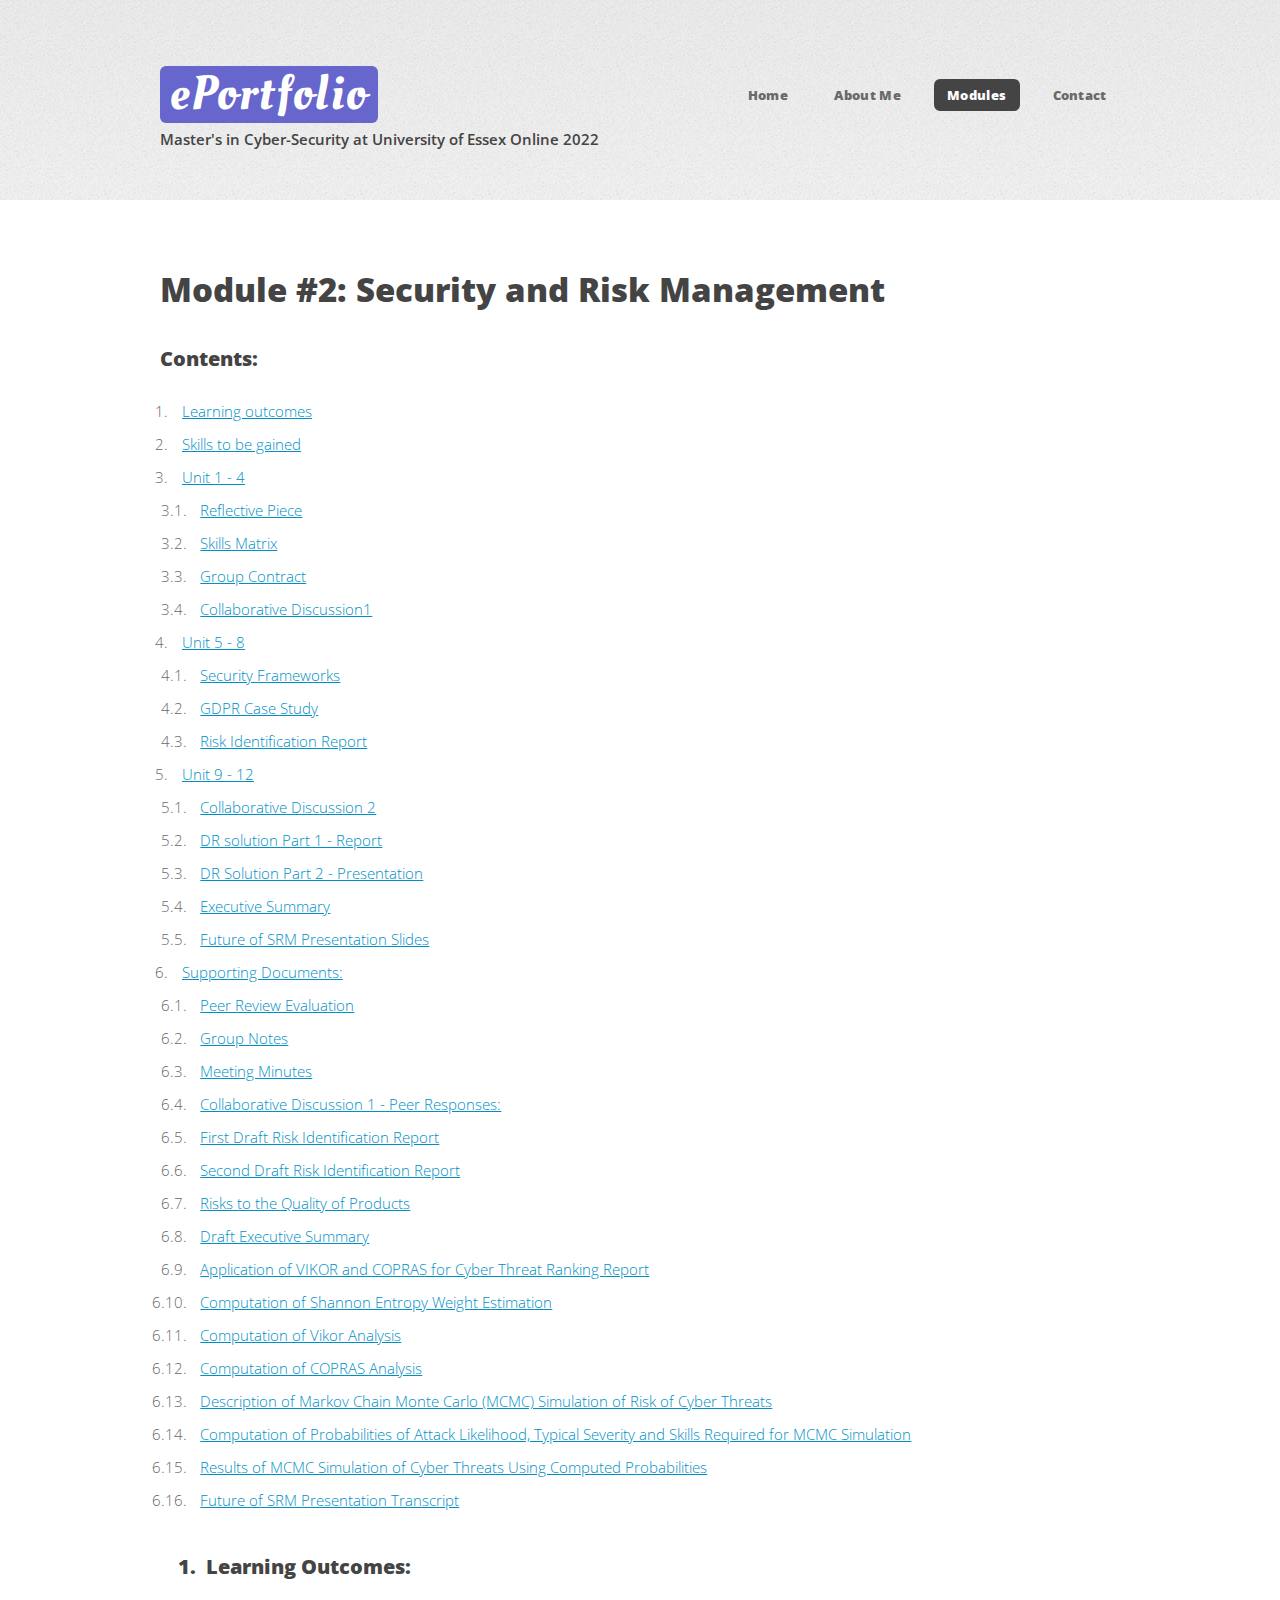
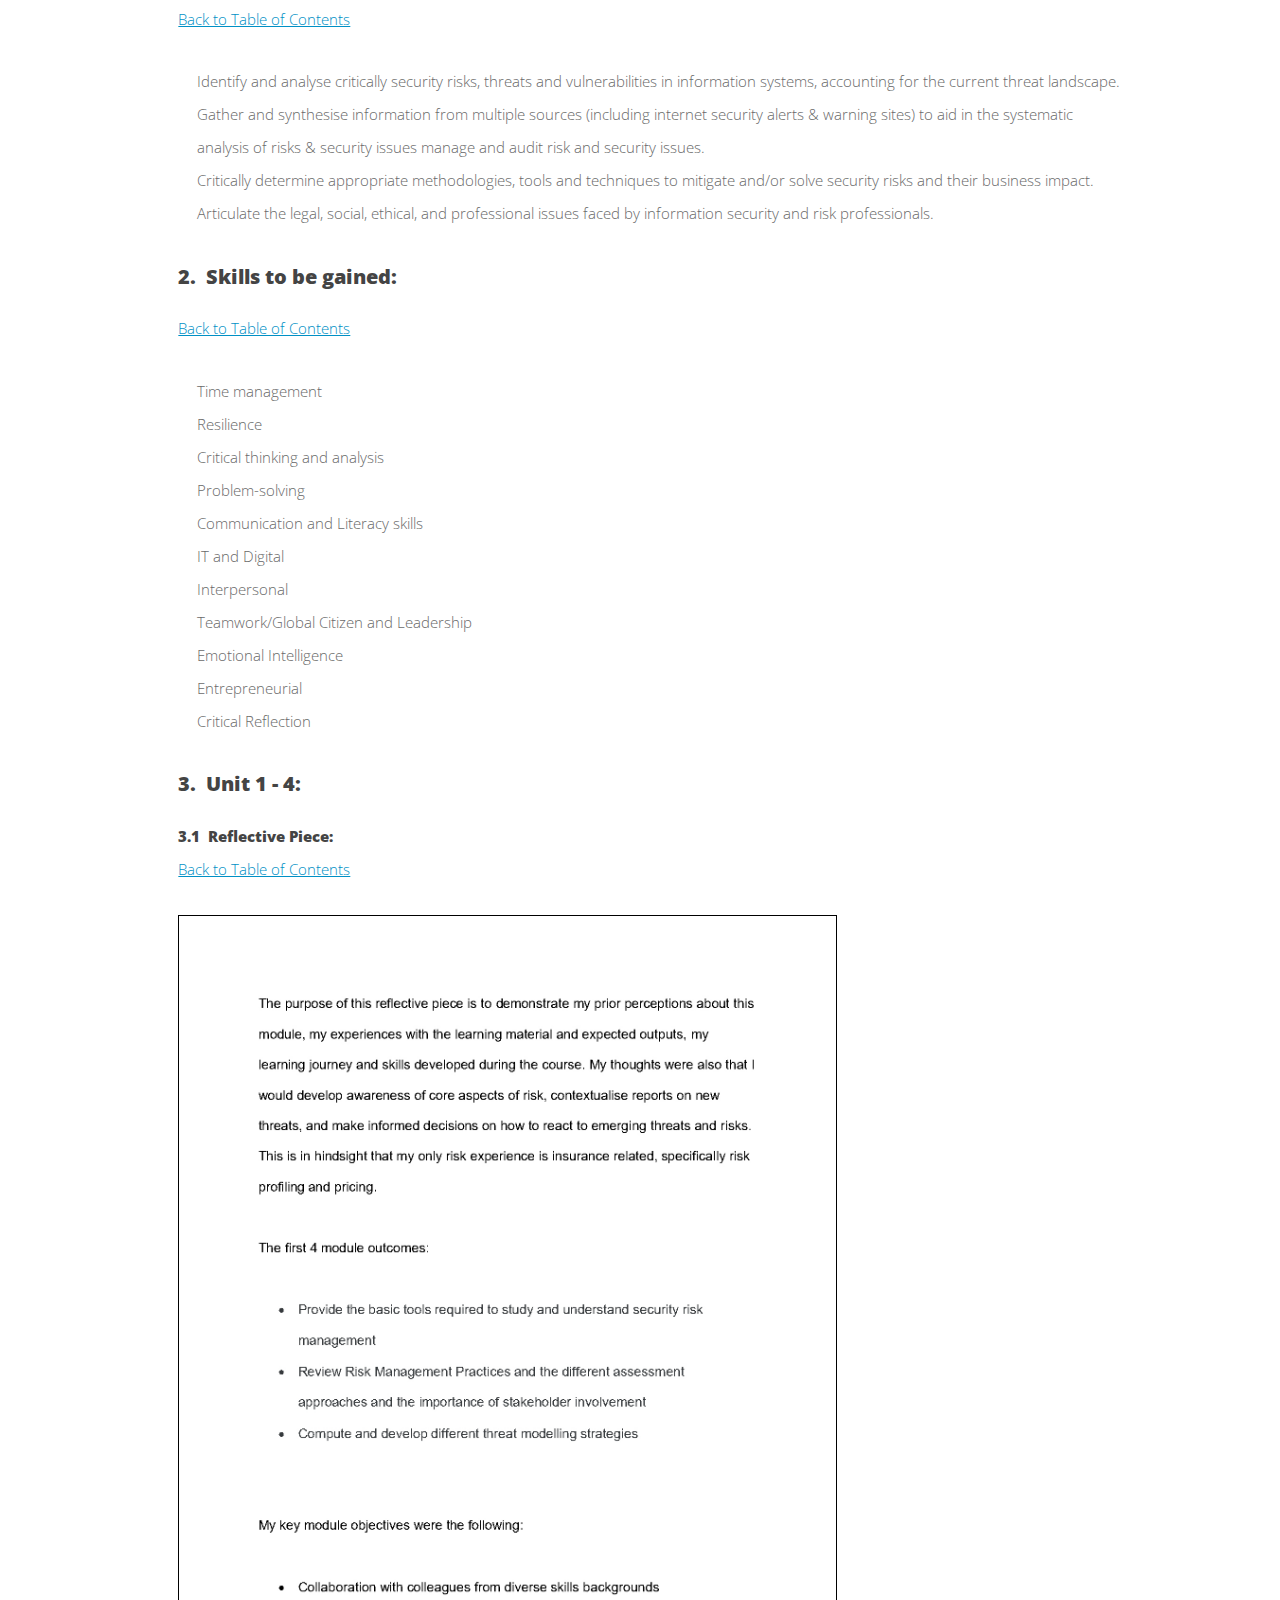
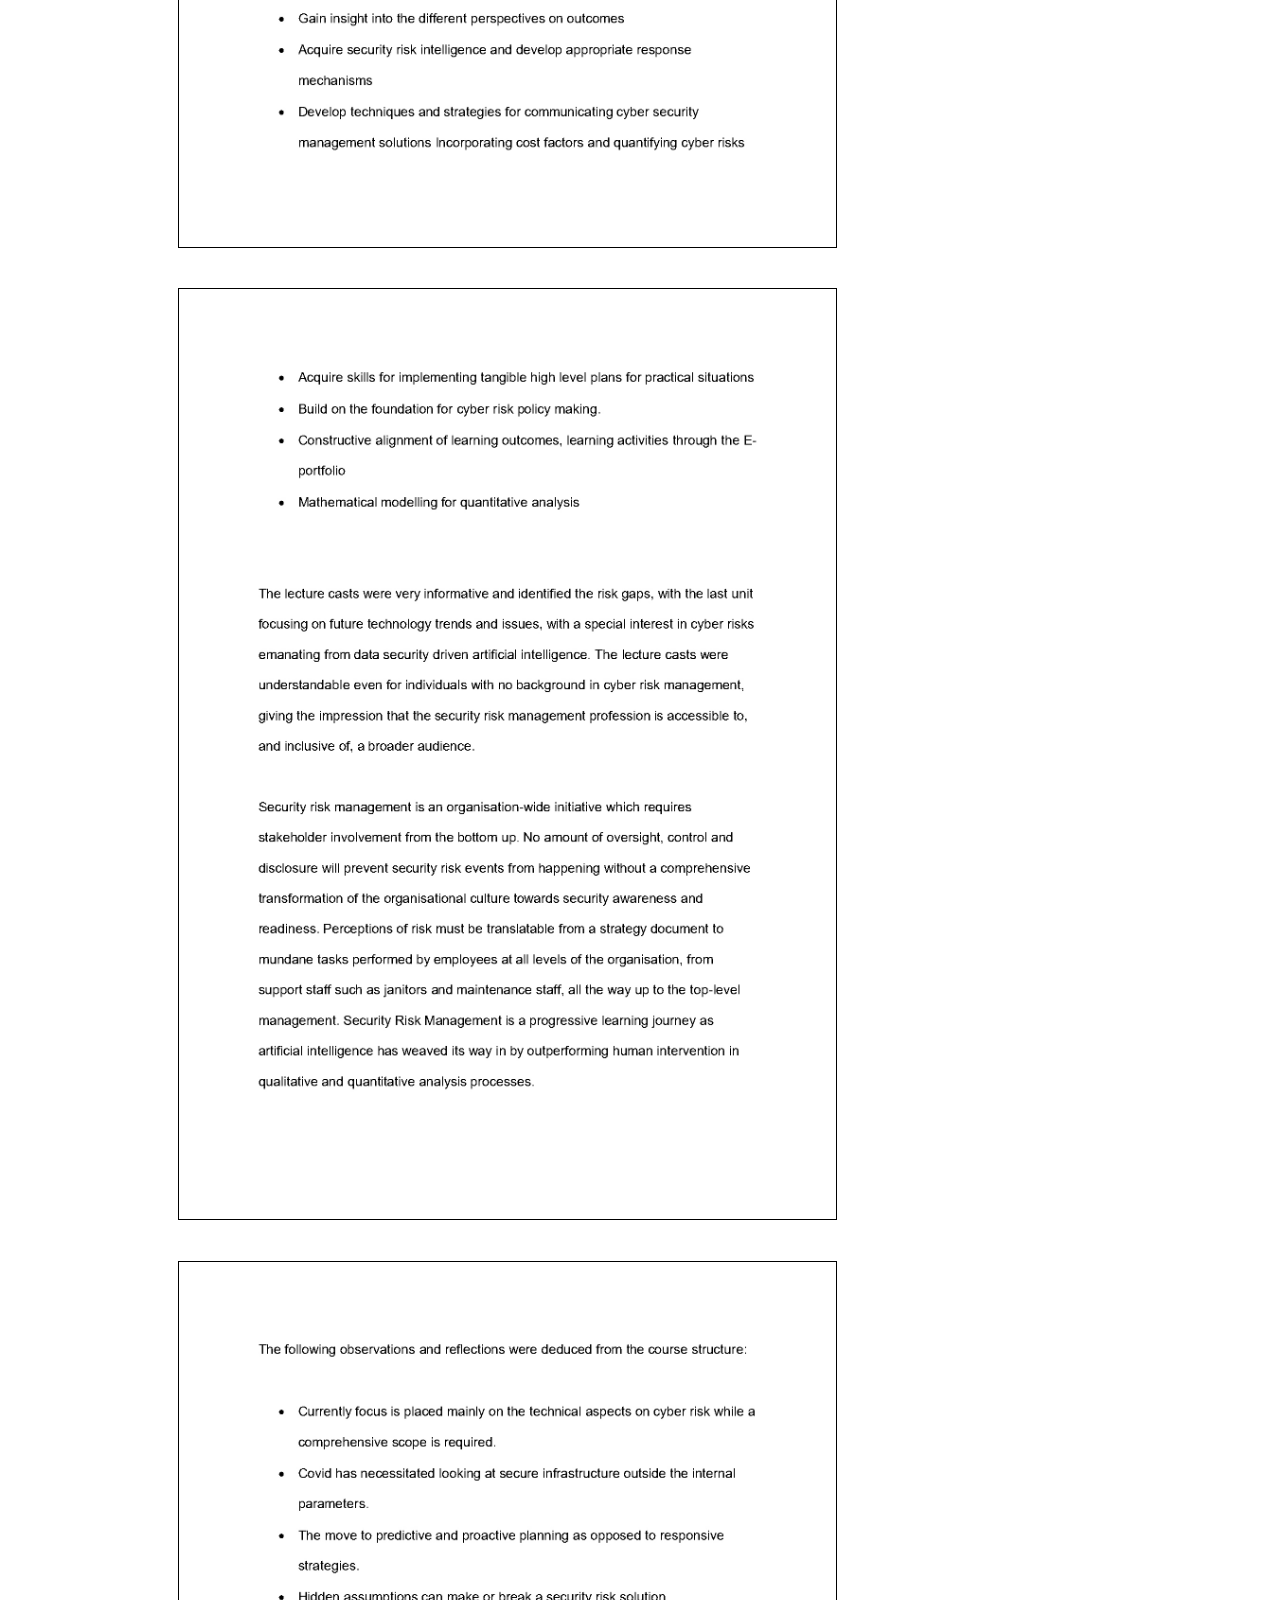
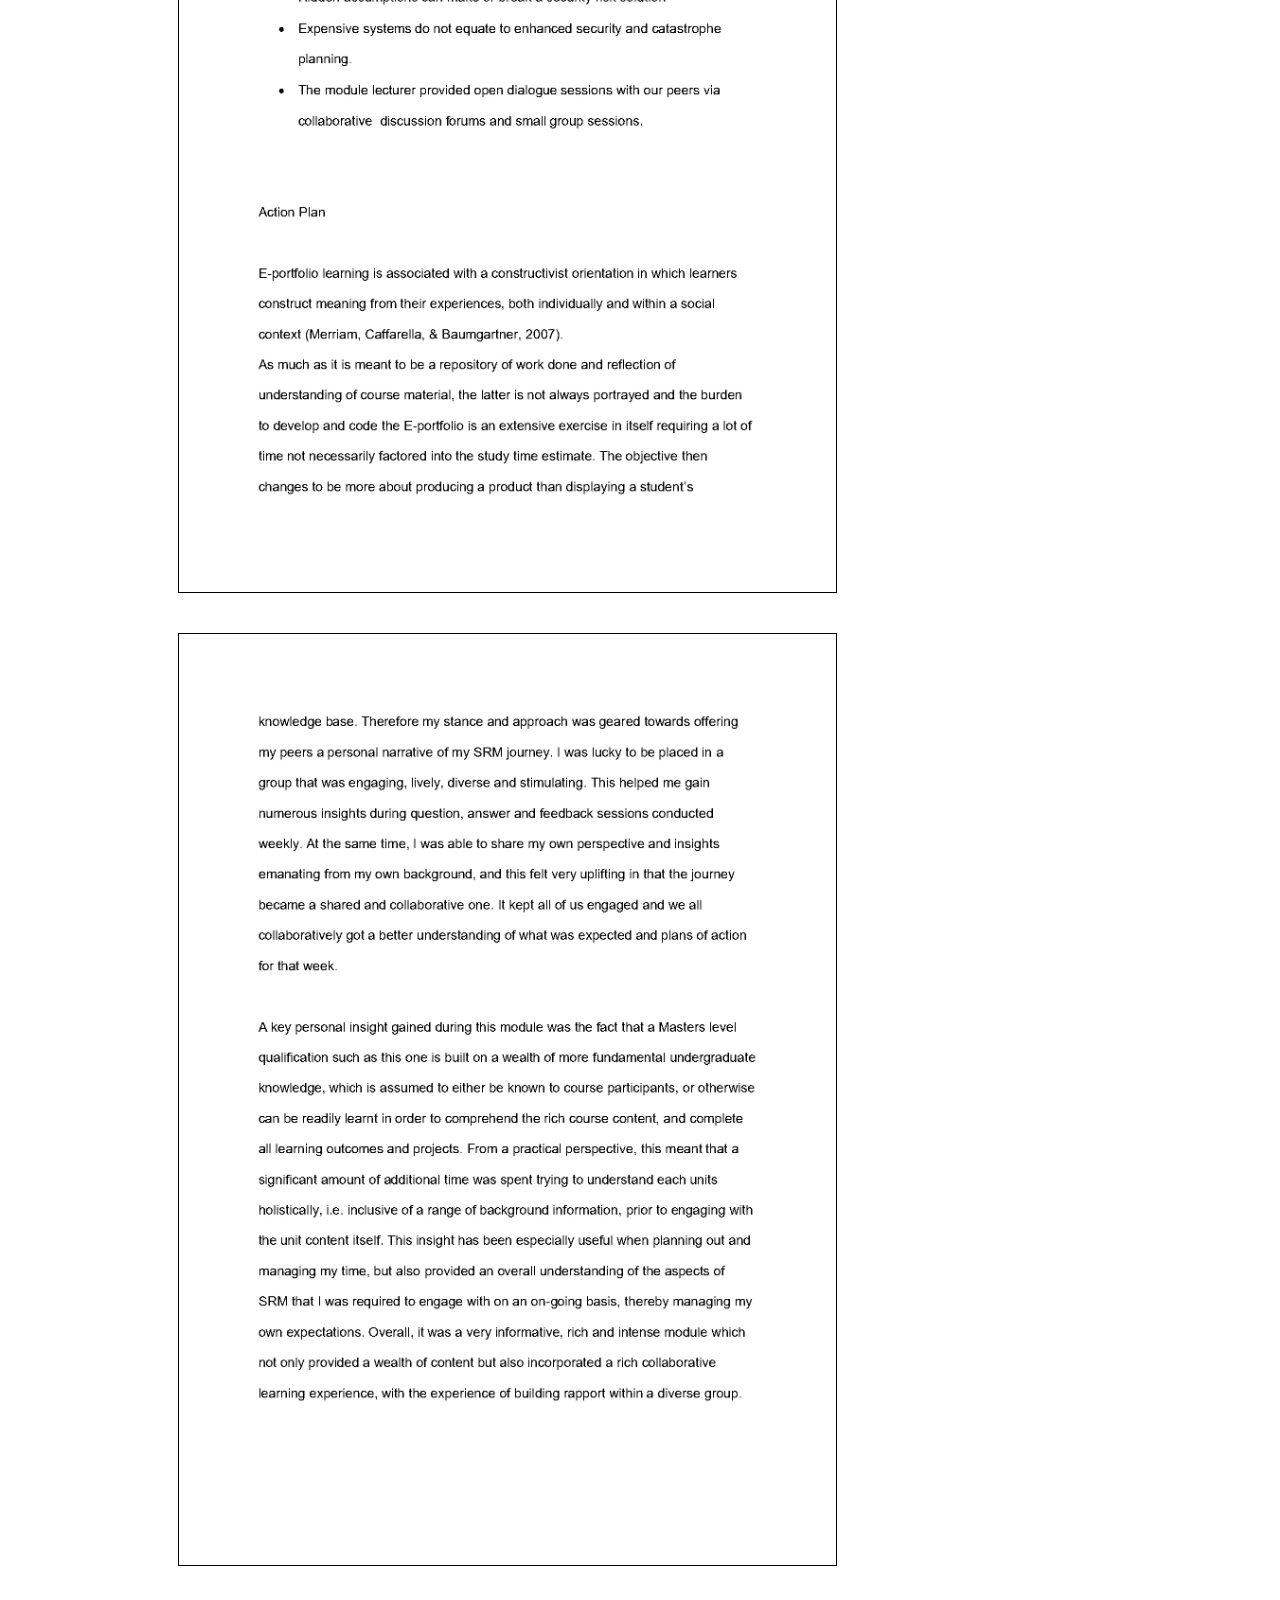
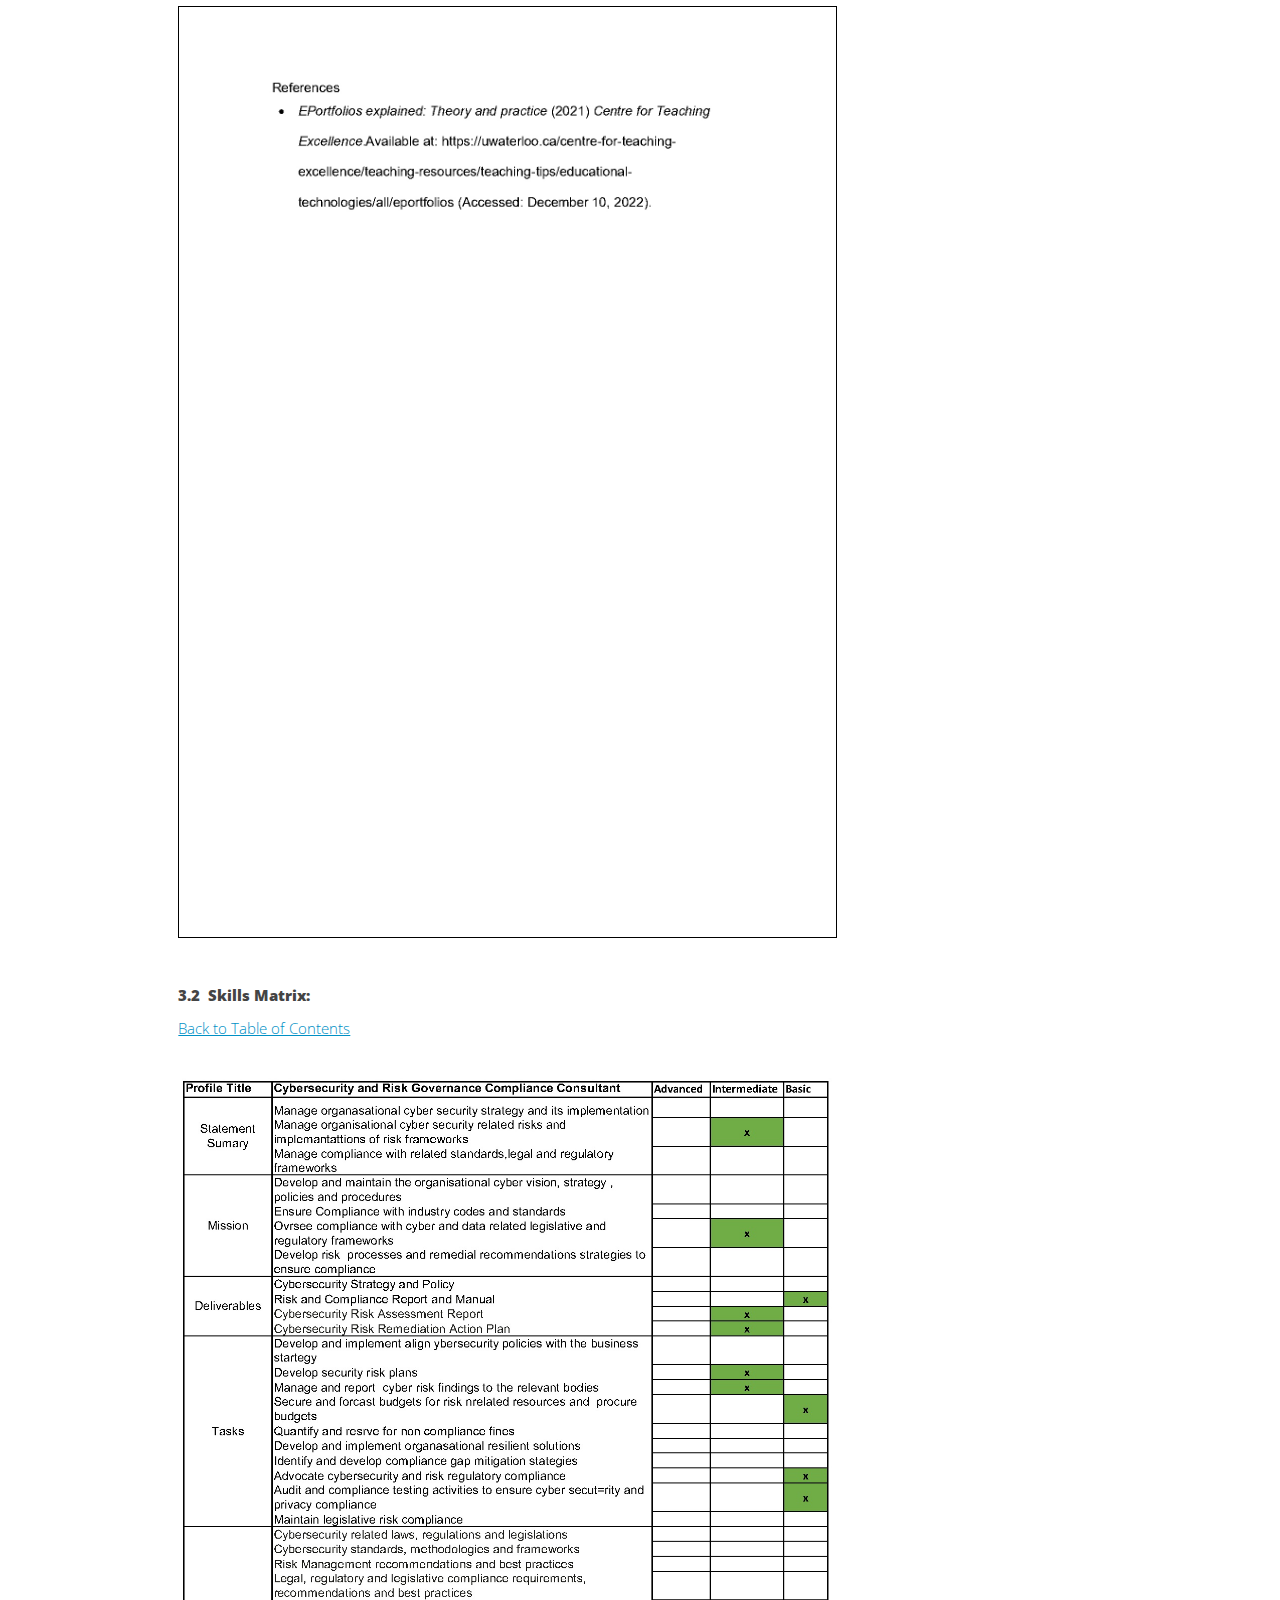
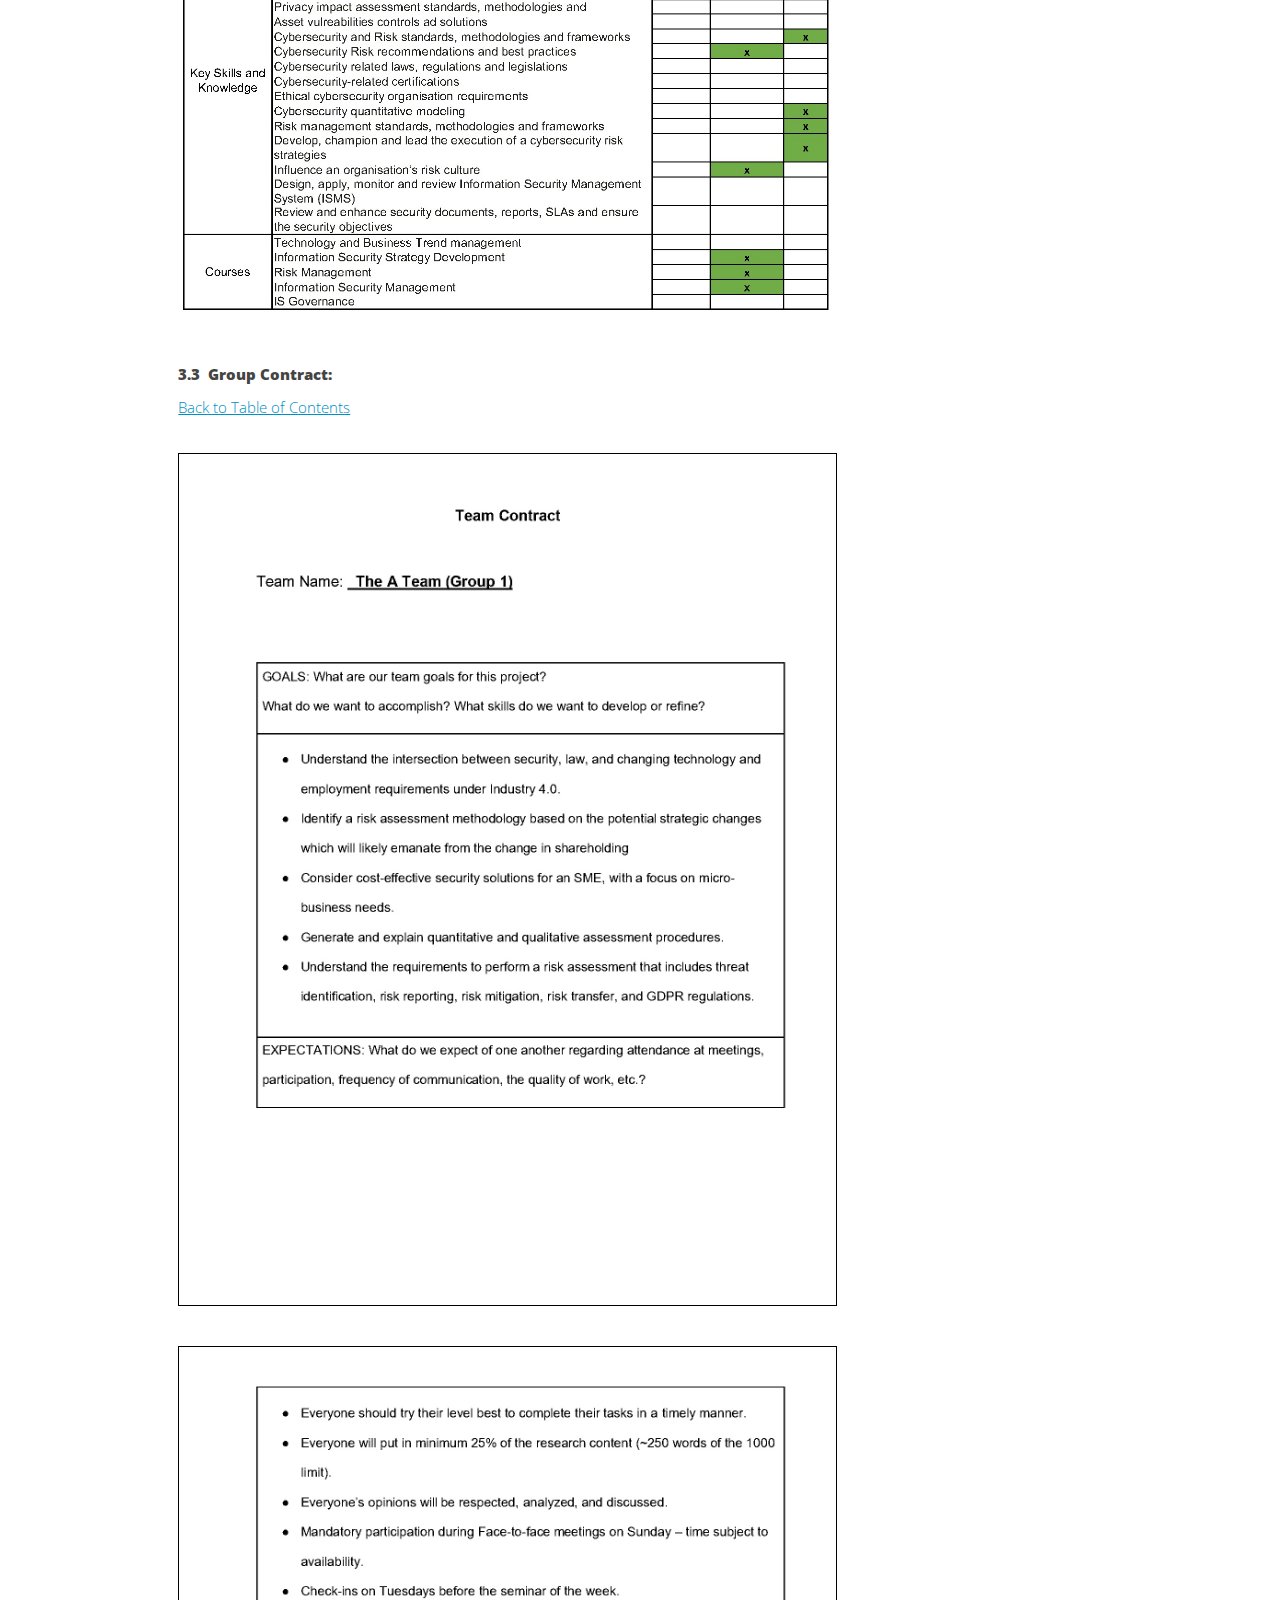
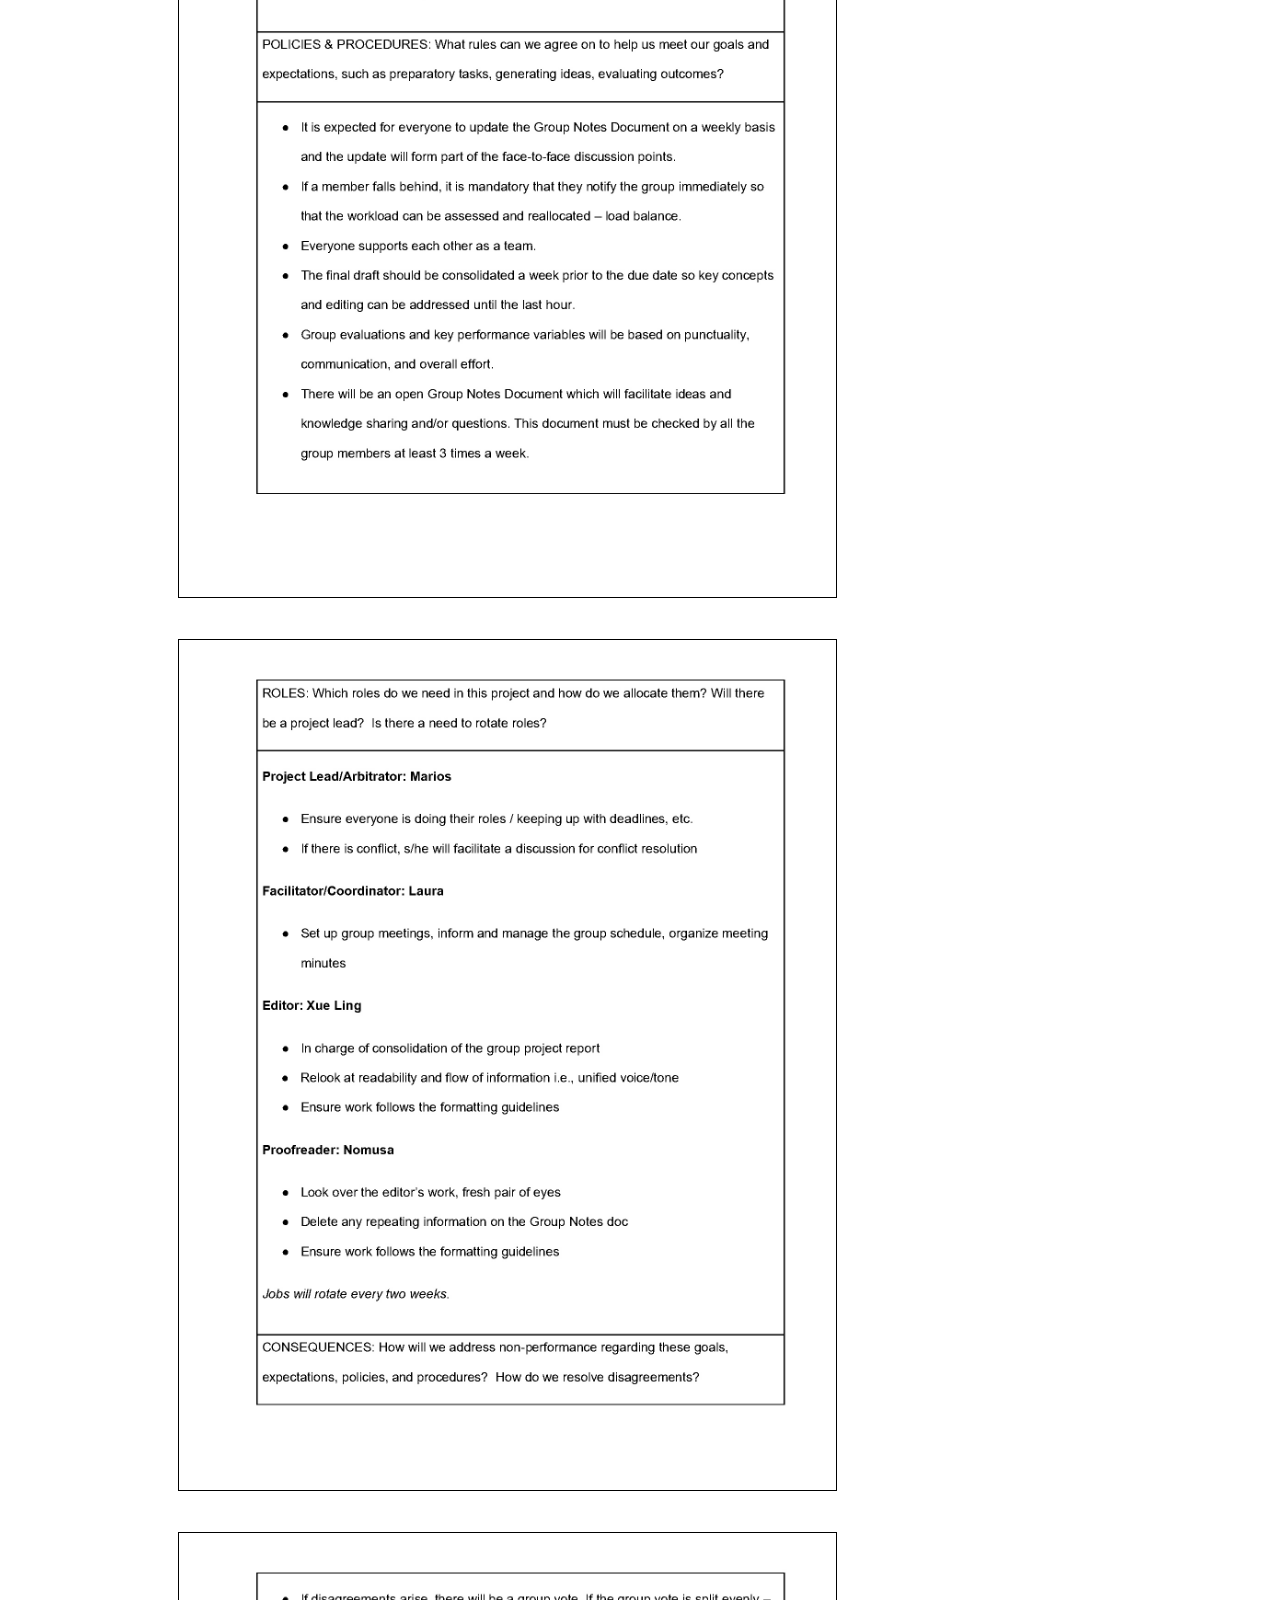
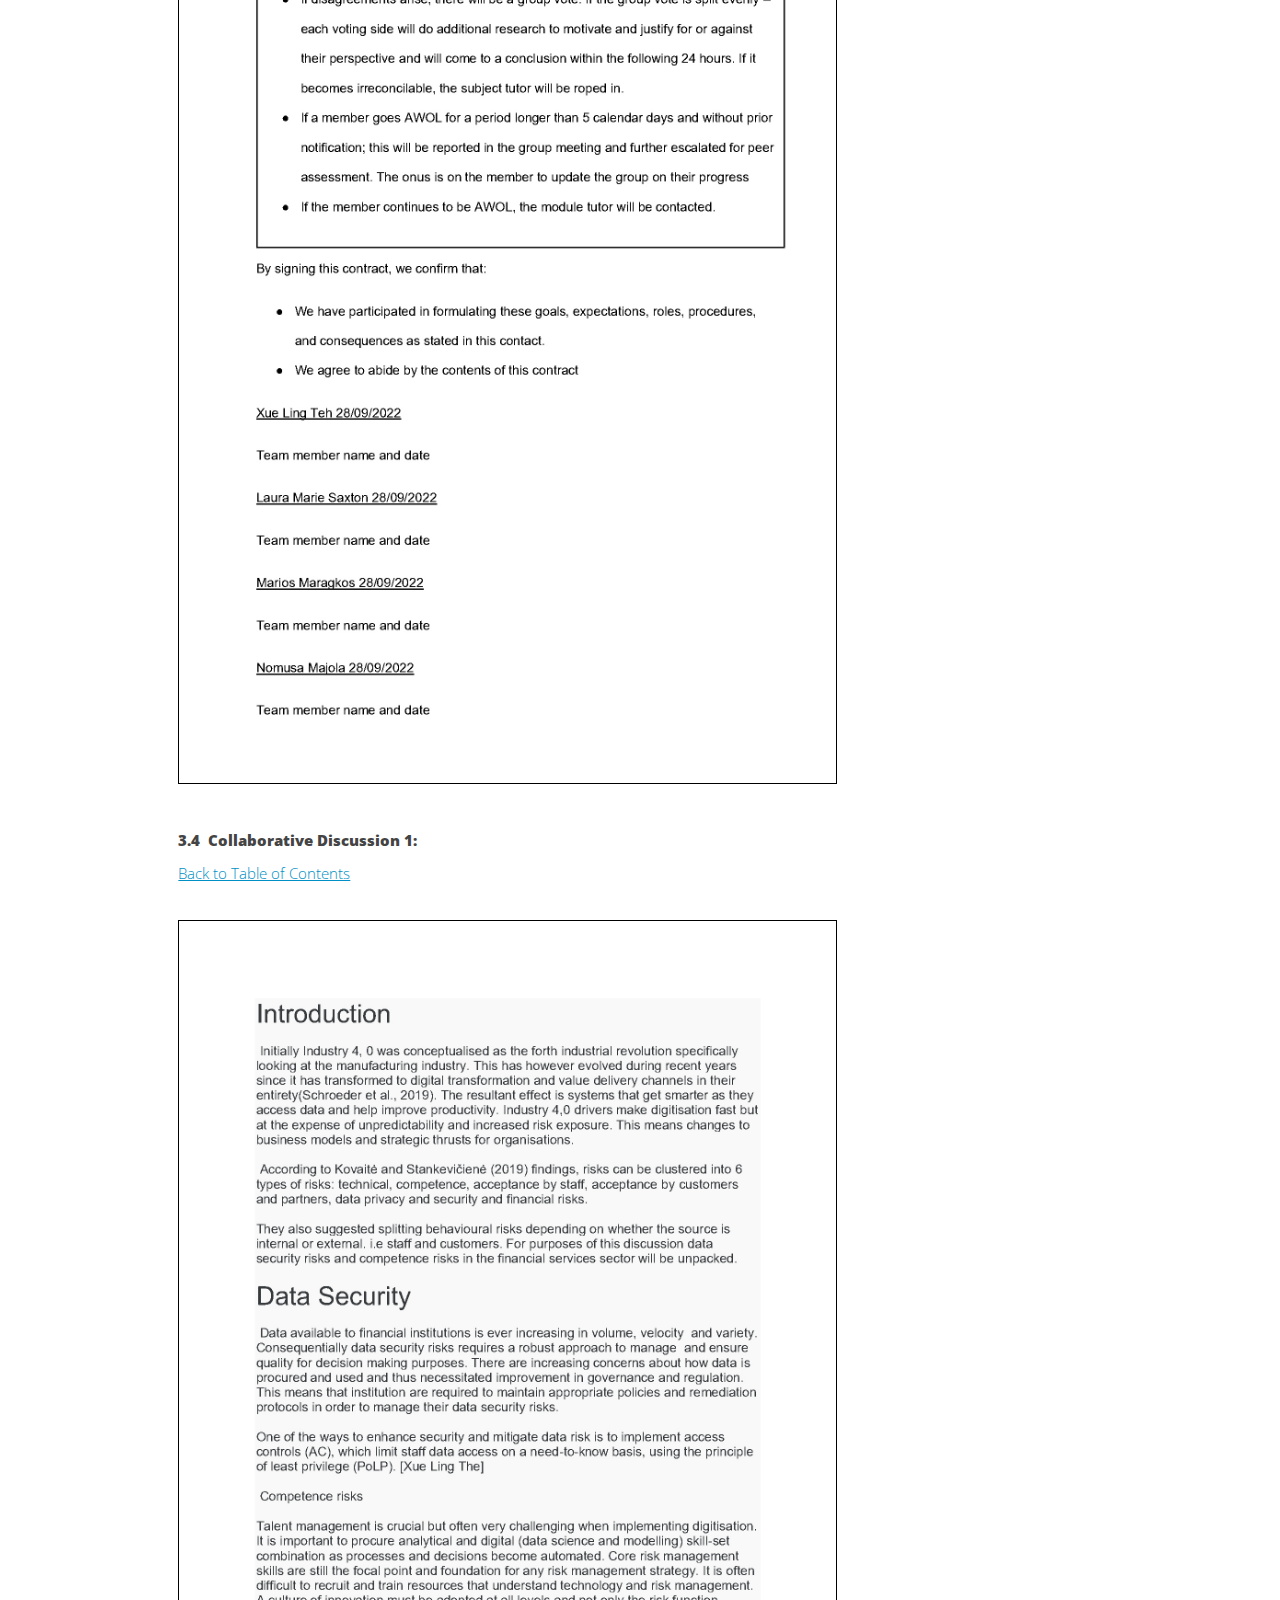
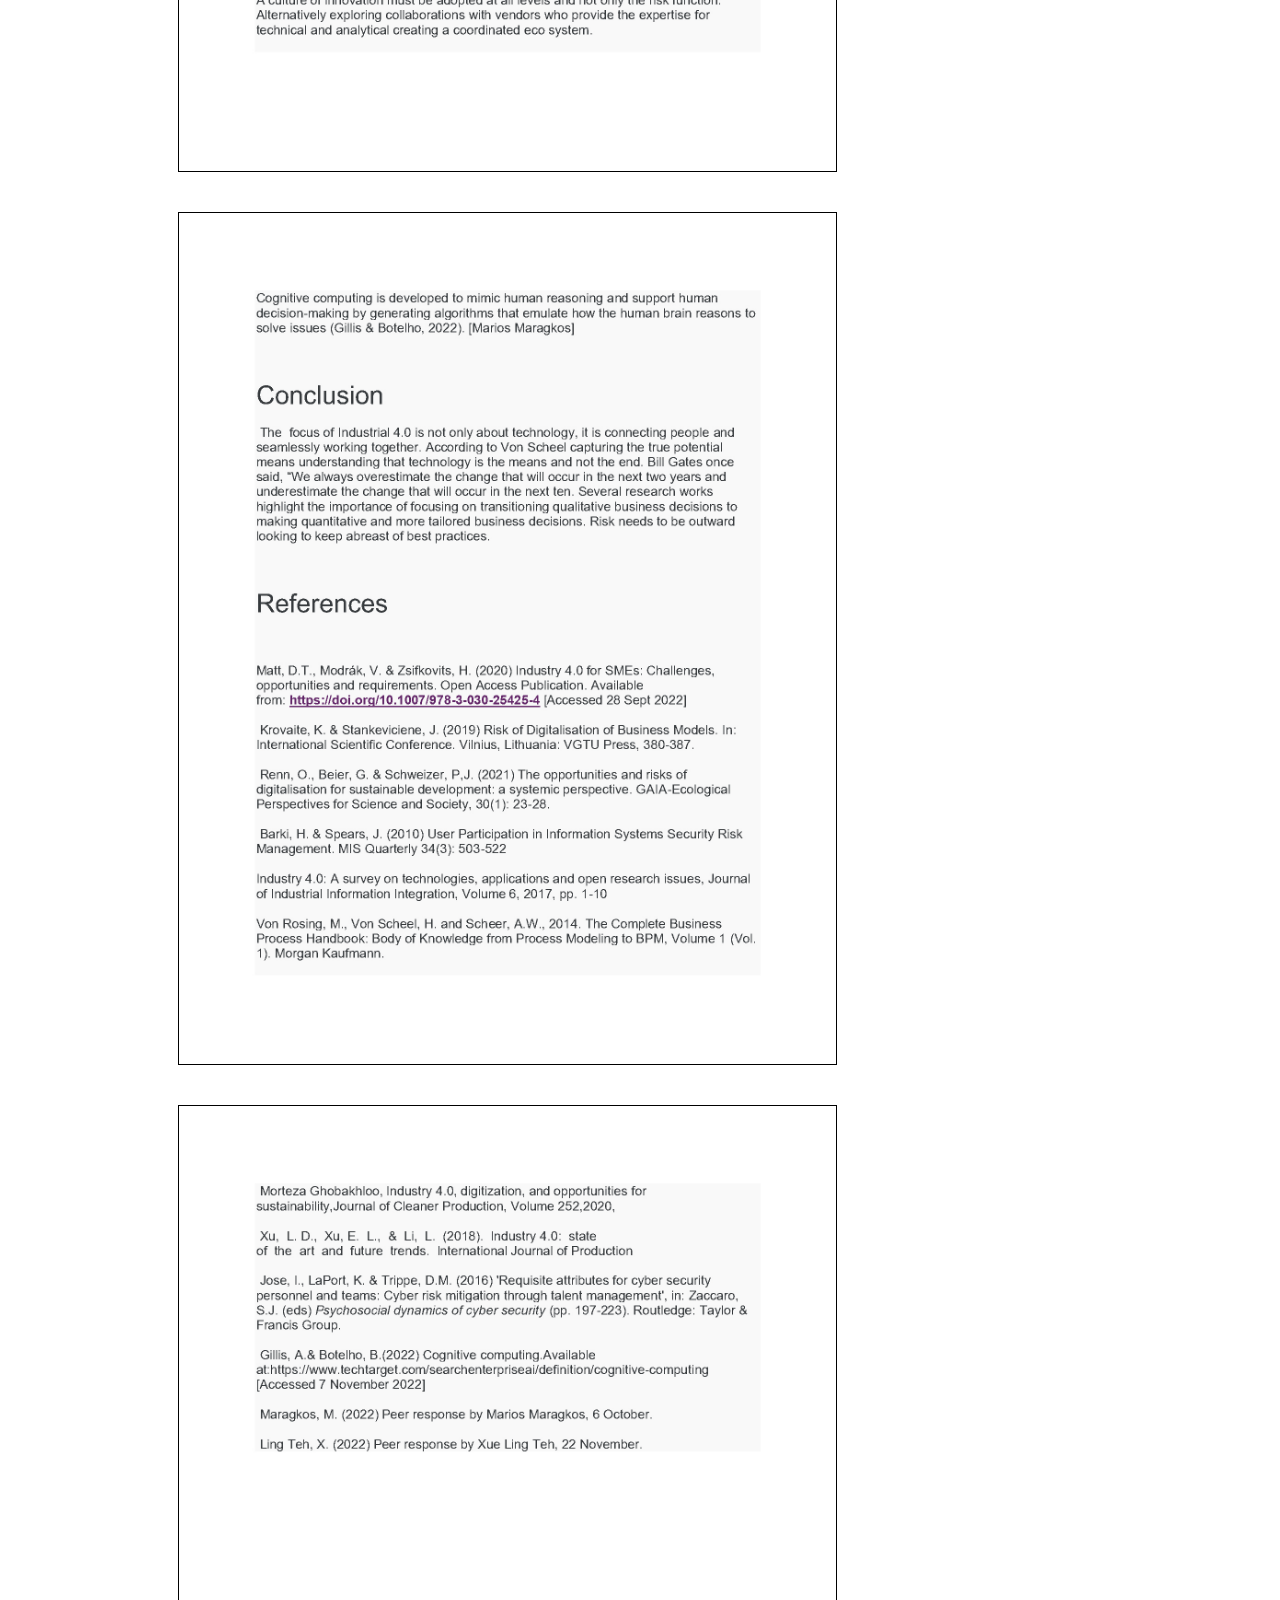
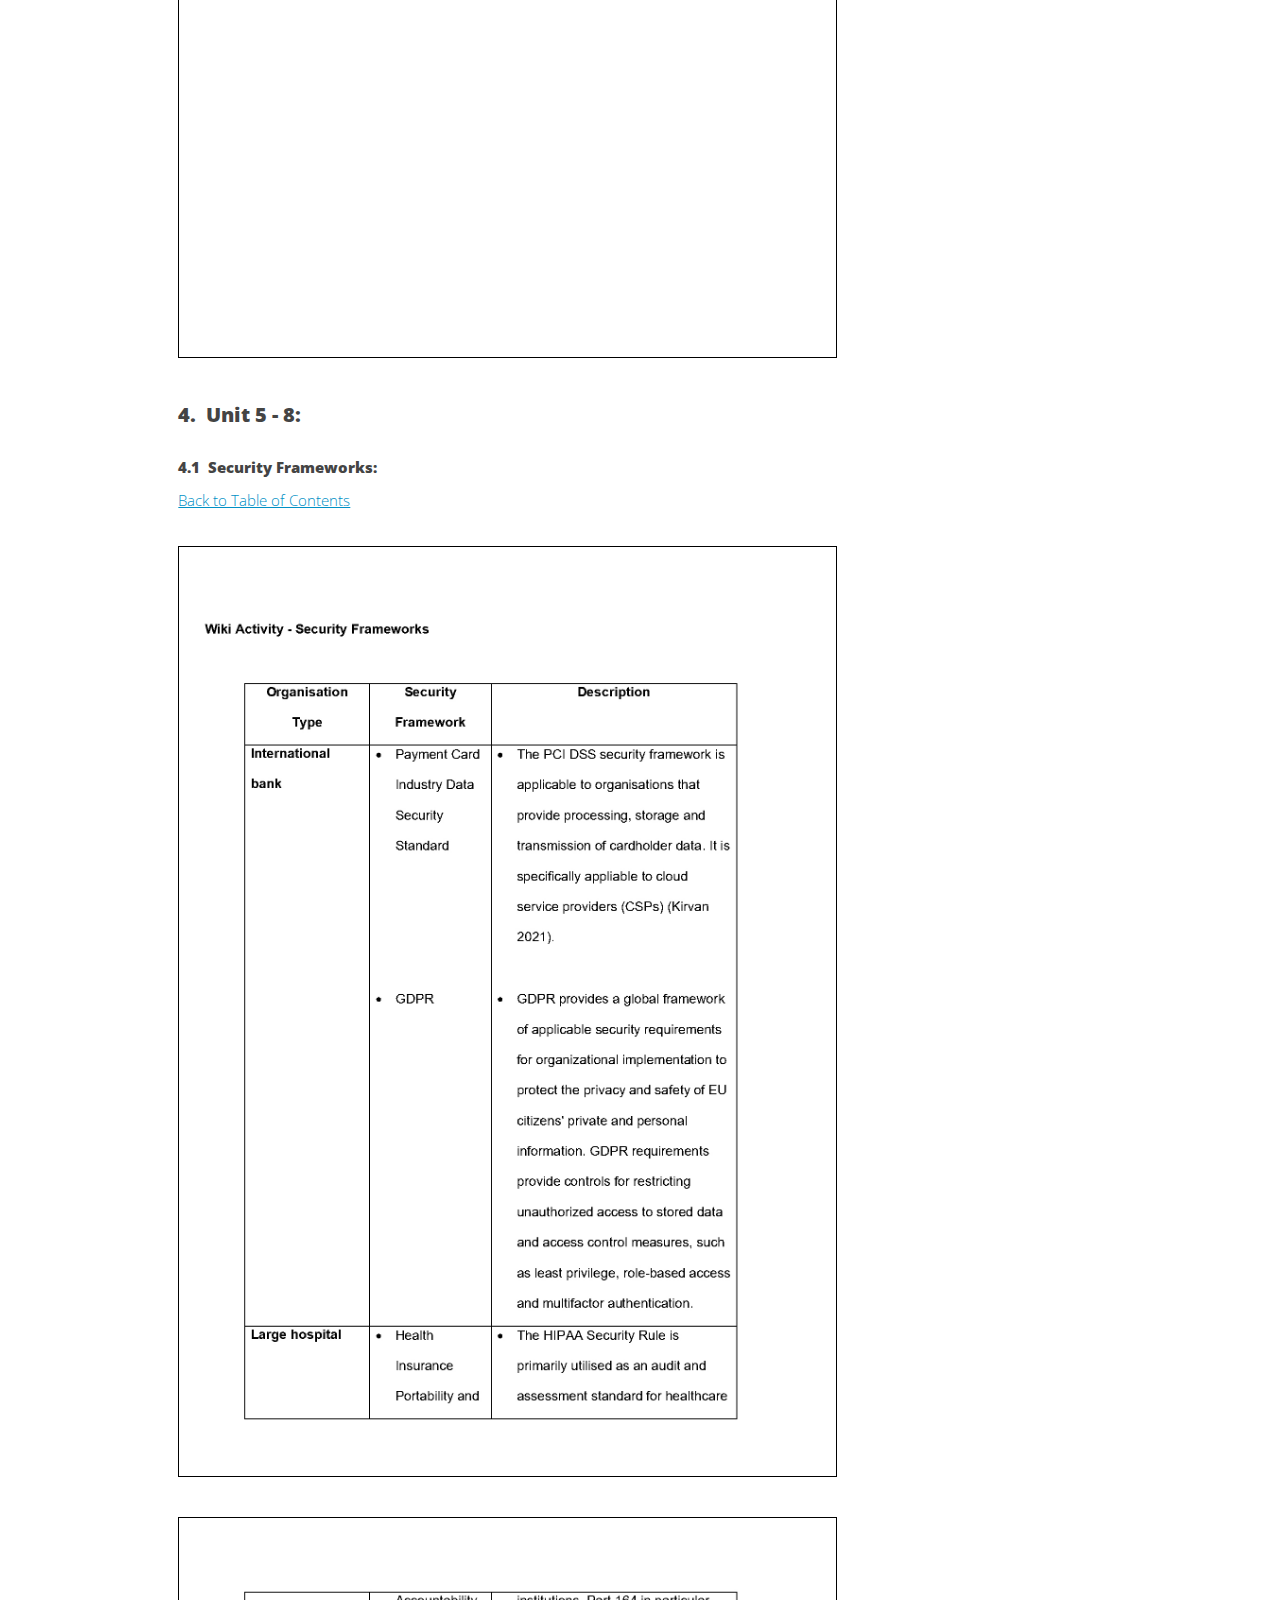
<file: module-sec-risk-man.html>
<!DOCTYPE html>
<!--
	Verti by HTML5 UP	html5up.net | @ajlkn	Free for personal and commercial use under the CCA 3.0 license (html5up.net/license)-->
<html>
  <head>
    <meta http-equiv="content-type" content="text/html; charset=utf-8">
    <title>Mbali Majola's ePortfolio - 2. Security and Risk Management</title>
    <meta name="viewport" content="width=device-width, initial-scale=1, user-scalable=no">
    <link rel="stylesheet" href="assets/css/main.css">
    <style style="" type="text/css">
      body    { counter-reset: h2counter; }
body h2 { counter-reset: h3counter; }
    
body h3 { counter-reset: h4counter; }

body h3::before {
    counter-increment: h3counter;
    content: counter(h3counter) ".\0000a0\0000a0";
}
      
      h3.nocount:before {
        content: none;
        counter-increment: none;
    }
      
body h4::before {
    counter-increment: h4counter;
    content: counter(h3counter) "." counter(h4counter) "\0000a0\0000a0";
}
      h4.nocount:before {
        content: none;
        counter-increment: none;
    }
      
ol li {display:block;} /* hide original list counter */
ol > li:first-child {counter-reset: item;} /* reset counter */
ol > li {counter-increment: item; position: relative;} /* increment counter */
ol > li:before {content:counters(item, ".") ". "; position: absolute; margin-right: 100%; right: 10px;}
      

  </style>
  </head>
  <body class="is-preload homepage">
    <div id="page-wrapper">
      <!-- Header -->
      <div id="header-wrapper">
        <header id="header" class="container">
          <!-- Logo -->
          <div id="logo">
            <h1 style="background-color: #6666cc;"><a href="index.html">ePortfolio</a></h1>
            <!-- Nav --> </div>
          <p><strong>Master's in Cyber-Security at University of Essex Online
              2022</strong></p>
          <nav id="nav">
            <ul>
              <li><a href="index.html">Home</a></li>
              <li><a href="index.html#main-wrapper">About Me</a></li>
              <li class="current"> <a href="#">Modules</a>
                <ul>
                  <li><a href="module1.html">1. Launching into Cyber-Security</a></li>
                  <li><a href="module-sec-risk-man.html">2. Security and Risk
                      Management</a></li>
                  <li> <a href="module-network-security.html">3. Network
                      Security</a></li>
                  <li> <a href="module-ssd.html">4. Secure Software Development</a></li>
                  <li><a href="module-rmpp.html">5. Research Methods and
                      Professional Practice</a></li>
                  <li> <a href="module-ssa.html">6. Secure Systems
                      Architecture</a></li>
                  <li><a href="#">Future Module</a></li>
                </ul>
              </li>
              <li><a href="#footer-wrapper">Contact</a></li>
            </ul>
          </nav>
        </header>
      </div>
      <!-- Main -->
      <div id="main-wrapper">
        <div class="container">
          <div id="content">
            <!-- Content -->
            <article>
              <h2>Module #2: Security and Risk Management</h2>
              <p></p>
              <h3 id="tocontents" class="nocount">Contents:</h3>
              <ol class="toc1">
                <li><a href="#learningoutcomes">Learning outcomes</a></li>
                <li><a href="#skillstobegained">Skills to be gained</a></li>
                <li><a href="#unit1_4">Unit 1 - 4</a></li>
                <ol style="margin-bottom:0;" class="toc2">
                  <li><a href="#ReflectivePiece">Reflective Piece</a></li>
                  <li><a href="#SkillsMatrix">Skills Matrix</a></li>
                  <li><a href="#GroupContract">Group Contract</a></li>
                  <li><a href="#Collaborativediscussion1">Collaborative
                      Discussion1</a></li>
                </ol>
                <li><a id="tocontents58" href="#unit5_8">Unit 5 - 8</a></li>
                <ol style="margin-bottom:0;" class="toc2">
                  <li><a href="#SecurityFrameworks">Security Frameworks</a></li>
                  <li><a href="#GDPRCaseStudy">GDPR Case Study</a></li>
                  <li><a href="#RiskIdentificationReport"> Risk Identification
                      Report</a></li>
                </ol>
                <li><a id="tocontents912" href="#unit9_12">Unit 9 - 12</a></li>
                <ol style="margin-bottom:0;" class="toc2">
                  <li><a href="#CollaborativeDiscussion2">Collaborative
                      Discussion 2</a></li>
                  <li><a href="#DRsolutionReportPart1">DR solution Part 1 -
                      Report</a></li>
                  <li><a href="#DRSolutionPresentationPart2">DR Solution Part 2
                      - Presentation</a></li>
                  <li><a href="#Group1ExecutiveSummary">Executive Summary</a></li>
                  <li><a href="#FuturefSRMPowerPoint">Future of SRM Presentation
                      Slides</a></li>
                </ol>
                <li><a id="tocontentssupport" href="#adhoc">Supporting
                    Documents:</a></li>
                <ol style="margin-bottom:0;" class="toc2">
                  <li><a href="#PeerReview">Peer Review Evaluation</a></li>
                  <li><a href="#GroupNotes">Group Notes</a></li>
                  <li><a href="#MeetingMinutes">Meeting Minutes</a></li>
                  <li><a href="#Collaborativediscussion1PeerResponses">Collaborative
                      Discussion 1 - Peer Responses:</a></li>
                  <li><a href="#FirstDraftRiskIdentificationReport">First Draft
                      Risk Identification Report</a></li>
                  <li><a href="#SecondDraftRiskIdentificationReport">Second
                      Draft Risk Identification Report</a></li>
                  <li><a href="#RiskstotheQualityofProducts">Risks to the
                      Quality of Products</a></li>
                  <li><a href="#DraftExecutiveSummary">Draft Executive Summary</a></li>
                  <li><a href="#ApplicationofVikorandCopras">Application of
                      VIKOR and COPRAS for Cyber Threat Ranking Report</a></li>
                  <li><a href="#ComputationofShannonEntropyWeightEstimation">Computation
                      of Shannon Entropy Weight Estimation</a></li>
                  <li><a href="#ComputationofVikorAnalysis">Computation of Vikor
                      Analysis</a></li>
                  <li><a href="#ComputationofCoprasAnalysis">Computation of
                      COPRAS Analysis</a></li>
                  <li><a href="#DescriptionMonteCarloSimulation">Description of
                      Markov Chain Monte Carlo (MCMC) Simulation of Risk of
                      Cyber Threats</a></li>
                  <li><a href="#MonteCarloSimulationProbs">Computation of
                      Probabilities of Attack Likelihood, Typical Severity and
                      Skills Required for MCMC Simulation</a></li>
                  <li><a href="#MonteCarloSimulationResults">Results of MCMC
                      Simulation of Cyber Threats Using Computed Probabilities</a></li>
                  <li><a href="#FuturefSRMTranscript">Future of SRM Presentation
                      Transcript</a></li>
                </ol>
                <br>
                <h3 id="learningoutcomes">Learning Outcomes:</h3>
                <p> <a href="#tocontents">Back to Table of Contents</a> </p>
                <ul>
                  <li>Identify and analyse critically security risks, threats
                    and vulnerabilities in information systems, accounting for
                    the current threat landscape.</li>
                  <li>Gather and synthesise information from multiple sources
                    (including internet security alerts &amp; warning sites) to
                    aid in the systematic analysis of risks &amp; security
                    issues manage and audit risk and security issues.</li>
                  <li>Critically determine appropriate methodologies, tools and
                    techniques to mitigate and/or solve security risks and their
                    business impact.</li>
                  <li>Articulate the legal, social, ethical, and professional
                    issues faced by information security and risk professionals.</li>
                </ul>
                <h3 id="skillstobegained">Skills to be gained:</h3>
                <p> <a href="#tocontents">Back to Table of Contents</a></p>
                <ul>
                  <li>Time management</li>
                  <li>Resilience</li>
                  <li>Critical thinking and analysis</li>
                  <li>Problem-solving</li>
                  <li>Communication and Literacy skills</li>
                  <li>IT and Digital</li>
                  <li>Interpersonal</li>
                  <li>Teamwork/Global Citizen and Leadership</li>
                  <li>Emotional Intelligence</li>
                  <li>Entrepreneurial</li>
                  <li>Critical Reflection</li>
                </ul>
                <h3 id="unit1_4">Unit 1 - 4:</h3>
                <h4 id="ReflectivePiece">Reflective Piece:</h4>
                <p> <a href="#tocontents">Back to Table of Contents</a></p>
                <p> <img src="artefacts/SRMModule/Reflective_Piece/Reflective_piece_Page1.jpg"

                    alt="reflectivepiece1" style="border:1px solid #000000" width="70%"></p>
                <p> <img src="artefacts/SRMModule/Reflective_Piece/Reflective_piece_Page2.jpg"

                    alt="reflectivepiece2" style="border:1px solid #000000" width="70%"></p>
                <p> <img src="artefacts/SRMModule/Reflective_Piece/Reflective_piece_Page3.jpg"

                    alt="reflectivepiece3" style="border:1px solid #000000" width="70%"></p>
                <p> <img src="artefacts/SRMModule/Reflective_Piece/Reflective_piece_Page4.jpg"

                    alt="reflectivepiece4" style="border:1px solid #000000" width="70%"></p>
                <p> <img src="artefacts/SRMModule/Reflective_Piece/Reflective_piece_Page5.jpg"

                    alt="reflectivepiece5" style="border:1px solid #000000" width="70%"></p>
                <h4 id="SkillsMatrix">Skills Matrix:</h4>
                <p> <a href="#tocontents">Back to Table of Contents</a></p>
                <p> <img src="artefacts/SRMModule/Skills_Matrix/Skills_Matrix.jpg"

                    alt="skillsmatrix" width="70%"></p>
                <h4 id="GroupContract">Group Contract:</h4>
                <p> <a href="#tocontents">Back to Table of Contents</a></p>
                <p> <img src="artefacts/SRMModule/SRM%20G1_2022_Group%20Contract/SRM%20G1_2022_Group%20Contract_Page1.jpg"

                    alt="grpcontract1" style="border:1px solid #000000" width="70%"></p>
                <p> <img src="artefacts/SRMModule/SRM%20G1_2022_Group%20Contract/SRM%20G1_2022_Group%20Contract_Page2.jpg"

                    alt="grpcontract2" style="border:1px solid #000000" width="70%"></p>
                <p> <img src="artefacts/SRMModule/SRM%20G1_2022_Group%20Contract/SRM%20G1_2022_Group%20Contract_Page3.jpg"

                    alt="grpcontract3" style="border:1px solid #000000" width="70%"></p>
                <p> <img src="artefacts/SRMModule/SRM%20G1_2022_Group%20Contract/SRM%20G1_2022_Group%20Contract_Page4.jpg"

                    alt="grpcontract4" style="border:1px solid #000000" width="70%"></p>
                <h4 id="Collaborativediscussion1">Collaborative Discussion 1:</h4>
                <p> <a href="#tocontents">Back to Table of Contents</a></p>
                <p> <img src="artefacts/SRMModule/Collaborative%20discussion%201/Collaborative%20discussion%201_Page1.jpg"

                    alt="CollabDiscuss1" style="border:1px solid #000000" width="70%">
                </p>
                <p> <img src="artefacts/SRMModule/Collaborative%20discussion%201/Collaborative%20discussion%201_Page2.jpg"

                    alt="CollabDiscuss2" style="border:1px solid #000000" width="70%">
                </p>
                <p> <img src="artefacts/SRMModule/Collaborative%20discussion%201/Collaborative%20discussion%201_Page3.jpg"

                    alt="CollabDiscuss3" style="border:1px solid #000000" width="70%">
                </p>
                <h3 id="unit5_8">Unit 5 - 8:</h3>
                <h4 id="SecurityFrameworks">Security Frameworks:</h4>
                <p> <a href="#tocontents">Back to Table of Contents</a></p>
                <p> <img src="artefacts/SRMModule/Wiki%20-%20Security%20Frameworks/Wiki%20-%20Security%20Frameworksv2_Page1.jpg"

                    alt="wikisec1" style="border:1px solid #000000" width="70%">
                </p>
                <p> <img src="artefacts/SRMModule/Wiki%20-%20Security%20Frameworks/Wiki%20-%20Security%20Frameworksv2_Page2.jpg"

                    alt="wikisec2" style="border:1px solid #000000" width="70%">
                </p>
                <p> <img src="artefacts/SRMModule/Wiki%20-%20Security%20Frameworks/Wiki%20-%20Security%20Frameworksv2_Page3.jpg"

                    alt="wikisec3" style="border:1px solid #000000" width="70%">
                </p>
                <p> <img src="artefacts/SRMModule/Wiki%20-%20Security%20Frameworks/Wiki%20-%20Security%20Frameworksv2_Page4.jpg"

                    alt="wikisec4" style="border:1px solid #000000" width="70%">
                </p>
                <h4 id="GDPRCaseStudy">GDPR Case Study:</h4>
                <p> <a href="#tocontents">Back to Table of Contents</a></p>
                <p> <img src="artefacts/SRMModule/GDPR%20Case%20Study/GDPR%20Case%20Study_Page1.jpg"

                    alt="GDPRCaseStudypg1" style="border:1px solid #000000" width="70%">
                </p>
                <p> <img src="artefacts/SRMModule/GDPR%20Case%20Study/GDPR%20Case%20Study_Page2.jpg"

                    alt="GDPRCaseStudypg2" style="border:1px solid #000000" width="70%">
                </p>
                <p> <img src="artefacts/SRMModule/GDPR%20Case%20Study/GDPR%20Case%20Study_Page3.jpg"

                    alt="GDPRCaseStudypg3" style="border:1px solid #000000" width="70%">
                </p>
                <h4 id="RiskIdentificationReport">Risk Identification Report:</h4>
                <p> <a href="#tocontents">Back to Table of Contents</a></p>
                <p> <img src="artefacts/SRMModule/Final%20Risk%20Identification%20Report/Final%20Risk%20Identification%20Report_Page1.jpg"

                    alt="finalriskidreport1" style="border:1px solid #000000" width="70%">
                </p>
                <p> <img src="artefacts/SRMModule/Final%20Risk%20Identification%20Report/Final%20Risk%20Identification%20Report_Page2.jpg"

                    alt="finalriskidreport2" style="border:1px solid #000000" width="70%">
                </p>
                <p> <img src="artefacts/SRMModule/Final%20Risk%20Identification%20Report/Final%20Risk%20Identification%20Report_Page3.jpg"

                    alt="finalriskidreport3" style="border:1px solid #000000" width="70%">
                </p>
                <p> <img src="artefacts/SRMModule/Final%20Risk%20Identification%20Report/Final%20Risk%20Identification%20Report_Page4.jpg"

                    alt="finalriskidreport4" style="border:1px solid #000000" width="70%">
                </p>
                <p> <img src="artefacts/SRMModule/Final%20Risk%20Identification%20Report/Final%20Risk%20Identification%20Report_Page5.jpg"

                    alt="finalriskidreport5" style="border:1px solid #000000" width="70%">
                </p>
                <p> <img src="artefacts/SRMModule/Final%20Risk%20Identification%20Report/Final%20Risk%20Identification%20Report_Page6.jpg"

                    alt="finalriskidreport6" style="border:1px solid #000000" width="70%">
                </p>
                <p> <img src="artefacts/SRMModule/Final%20Risk%20Identification%20Report/Final%20Risk%20Identification%20Report_Page7.jpg"

                    alt="finalriskidreport7" style="border:1px solid #000000" width="70%">
                </p>
                <p> <img src="artefacts/SRMModule/Final%20Risk%20Identification%20Report/Final%20Risk%20Identification%20Report_Page8.jpg"

                    alt="finalriskidreport8" style="border:1px solid #000000" width="70%">
                </p>
                <p> <img src="artefacts/SRMModule/Final%20Risk%20Identification%20Report/Final%20Risk%20Identification%20Report_Page9.jpg"

                    alt="finalriskidreport9" style="border:1px solid #000000" width="70%">
                </p>
                <p> <img src="artefacts/SRMModule/Final%20Risk%20Identification%20Report/Final%20Risk%20Identification%20Report_Page10.jpg"

                    alt="finalriskidreport10" style="border:1px solid #000000" width="70%">
                </p>
                <p> <img src="artefacts/SRMModule/Final%20Risk%20Identification%20Report/Final%20Risk%20Identification%20Report_Page11.jpg"

                    alt="finalriskidreport11" style="border:1px solid #000000" width="70%">
                </p>
                <p> <img src="artefacts/SRMModule/Final%20Risk%20Identification%20Report/Final%20Risk%20Identification%20Report_Page12.jpg"

                    alt="finalriskidreport12" style="border:1px solid #000000" width="70%">
                </p>
                <p> <img src="artefacts/SRMModule/Final%20Risk%20Identification%20Report/Final%20Risk%20Identification%20Report_Page13.jpg"

                    alt="finalriskidreport13" style="border:1px solid #000000" width="70%">
                </p>
                <p> <img src="artefacts/SRMModule/Final%20Risk%20Identification%20Report/Final%20Risk%20Identification%20Report_Page14.jpg"

                    alt="finalriskidreport14" style="border:1px solid #000000" width="70%">
                </p>
                <p> <img src="artefacts/SRMModule/Final%20Risk%20Identification%20Report/Final%20Risk%20Identification%20Report_Page15.jpg"

                    alt="finalriskidreport15" style="border:1px solid #000000" width="70%">
                </p>
                <h3 id="unit9_12">Unit 9 - 12:</h3>
                <h4 id="CollaborativeDiscussion2">Collaborative Discussion 2:</h4>
                <p> <a href="#tocontents">Back to Table of Contents</a></p>
                <p> <img src="artefacts/SRMModule/Collaborative%20Discussion%202/Collaborative%20Discussion%202_Page1.jpg"

                    alt="collabdiscuss2_1" style="border:1px solid #000000" width="70%"></p>
                <p> <img src="artefacts/SRMModule/Collaborative%20Discussion%202/Collaborative%20Discussion%202_Page2.jpg"

                    alt="collabdiscuss2_2" style="border:1px solid #000000" width="70%"></p>
                <p> <img src="artefacts/SRMModule/Collaborative%20Discussion%202/Collaborative%20Discussion%202_Page3.jpg"

                    alt="collabdiscuss2_3" style="border:1px solid #000000" width="70%"></p>
                <h4 id="DRsolutionReportPart1">DR solution Part 1 - Report:</h4>
                <p> <a href="#tocontents">Back to Table of Contents</a></p>
                <p> <img src="artefacts/SRMModule/DR_solutions/DRSolutions_Page1.jpg"

                    alt="drsolrep1" style="border:1px solid #000000" width="70%"></p>
                <p> <img src="artefacts/SRMModule/DR_solutions/DRSolutions_Page2.jpg"

                    alt="drsolrep2" style="border:1px solid #000000" width="70%"></p>
                <p> <img src="artefacts/SRMModule/DR_solutions/DRSolutions_Page3.jpg"

                    alt="drsolrep3" style="border:1px solid #000000" width="70%"></p>
                <p> <img src="artefacts/SRMModule/DR_solutions/DRSolutions_Page4.jpg"

                    alt="drsolrep4" style="border:1px solid #000000" width="70%"></p>
                <h4 id="DRSolutionPresentationPart2">DR Solution Part 2 -
                  Presentation:</h4>
                <p> <a href="#tocontents">Back to Table of Contents</a></p>
                <p> <img src="artefacts/SRMModule/DR_Solutions_PPT/DR_Solutions_PPT_Page1.jpg"

                    alt="drsolppt1" style="border:1px solid #000000" width="70%"></p>
                <p> <img src="artefacts/SRMModule/DR_Solutions_PPT/DR_Solutions_PPT_Page2.jpg"

                    alt="drsolppt2" style="border:1px solid #000000" width="70%"></p>
                <p> <img src="artefacts/SRMModule/DR_Solutions_PPT/DR_Solutions_PPT_Page3.jpg"

                    alt="drsolppt3" style="border:1px solid #000000" width="70%"></p>
                <p> <img src="artefacts/SRMModule/DR_Solutions_PPT/DR_Solutions_PPT_Page4.jpg"

                    alt="drsolppt4" style="border:1px solid #000000" width="70%"></p>
                <h4 id="Group1ExecutiveSummary">Executive Summary:</h4>
                <p> <a href="#tocontents">Back to Table of Contents</a></p>
                <p> <img src="artefacts/SRMModule/Executive%20Summary%20Final/Executive%20Summary%20Final_Page1.jpg"

                    alt="ExecSummary1" style="border:1px solid #000000" width="70%"></p>
                <p> <img src="artefacts/SRMModule/Executive%20Summary%20Final/Executive%20Summary%20Final_Page2.jpg"

                    alt="ExecSummary2" style="border:1px solid #000000" width="70%"></p>
                <p> <img src="artefacts/SRMModule/Executive%20Summary%20Final/Executive%20Summary%20Final_Page3.jpg"

                    alt="ExecSummary3" style="border:1px solid #000000" width="70%"></p>
                <p> <img src="artefacts/SRMModule/Executive%20Summary%20Final/Executive%20Summary%20Final_Page4.jpg"

                    alt="ExecSummary4" style="border:1px solid #000000" width="70%"></p>
                <p> <img src="artefacts/SRMModule/Executive%20Summary%20Final/Executive%20Summary%20Final_Page5.jpg"

                    alt="ExecSummary5" style="border:1px solid #000000" width="70%"></p>
                <p> <img src="artefacts/SRMModule/Executive%20Summary%20Final/Executive%20Summary%20Final_Page6.jpg"

                    alt="ExecSummary6" style="border:1px solid #000000" width="70%"></p>
                <p> <img src="artefacts/SRMModule/Executive%20Summary%20Final/Executive%20Summary%20Final_Page7.jpg"

                    alt="ExecSummary7" style="border:1px solid #000000" width="70%"></p>
                <p> <img src="artefacts/SRMModule/Executive%20Summary%20Final/Executive%20Summary%20Final_Page8.jpg"

                    alt="ExecSummary8" style="border:1px solid #000000" width="70%"></p>
                <p> <img src="artefacts/SRMModule/Executive%20Summary%20Final/Executive%20Summary%20Final_Page9.jpg"

                    alt="ExecSummary9" style="border:1px solid #000000" width="70%"></p>
                <p> <img src="artefacts/SRMModule/Executive%20Summary%20Final/Executive%20Summary%20Final_Page10.jpg"

                    alt="ExecSummary10" style="border:1px solid #000000" width="70%"></p>
                <p> <img src="artefacts/SRMModule/Executive%20Summary%20Final/Executive%20Summary%20Final_Page11.jpg"

                    alt="ExecSummary11" style="border:1px solid #000000" width="70%"></p>
                <p> <img src="artefacts/SRMModule/Executive%20Summary%20Final/Executive%20Summary%20Final_Page12.jpg"

                    alt="ExecSummary12" style="border:1px solid #000000" width="70%"></p>
                <p> <img src="artefacts/SRMModule/Executive%20Summary%20Final/Executive%20Summary%20Final_Page13.jpg"

                    alt="ExecSummary13" style="border:1px solid #000000" width="70%"></p>
                <h4 id="FuturefSRMPowerPoint">Future of SRM Presentation Slides:</h4>
                <p> <a href="#tocontents">Back to Table of Contents</a></p>
                <p> <img src="artefacts/SRMModule/Unit%2012%20Seminar%206%20Group%201/Unit%2012%20Seminar%206%20Group%201_Page1.jpg"

                    alt="PPT1" style="border:1px solid #000000" width="70%"></p>
                <p> <img src="artefacts/SRMModule/Unit%2012%20Seminar%206%20Group%201/Unit%2012%20Seminar%206%20Group%201_Page2.jpg"

                    alt="PPT2" style="border:1px solid #000000" width="70%"></p>
                <p> <img src="artefacts/SRMModule/Unit%2012%20Seminar%206%20Group%201/Unit%2012%20Seminar%206%20Group%201_Page3.jpg"

                    alt="PPT3" style="border:1px solid #000000" width="70%"></p>
                <p> <img src="artefacts/SRMModule/Unit%2012%20Seminar%206%20Group%201/Unit%2012%20Seminar%206%20Group%201_Page4.jpg"

                    alt="PPT4" style="border:1px solid #000000" width="70%"></p>
                <p> <img src="artefacts/SRMModule/Unit%2012%20Seminar%206%20Group%201/Unit%2012%20Seminar%206%20Group%201_Page5.jpg"

                    alt="PPT5" style="border:1px solid #000000" width="70%"></p>
                <p> <img src="artefacts/SRMModule/Unit%2012%20Seminar%206%20Group%201/Unit%2012%20Seminar%206%20Group%201_Page6.jpg"

                    alt="PPT6" style="border:1px solid #000000" width="70%"></p>
                <p> <img src="artefacts/SRMModule/Unit%2012%20Seminar%206%20Group%201/Unit%2012%20Seminar%206%20Group%201_Page7.jpg"

                    alt="PPT7" style="border:1px solid #000000" width="70%"></p>
                <p> <img src="artefacts/SRMModule/Unit%2012%20Seminar%206%20Group%201/Unit%2012%20Seminar%206%20Group%201_Page8.jpg"

                    alt="PPT8" style="border:1px solid #000000" width="70%"></p>
                <p> <img src="artefacts/SRMModule/Unit%2012%20Seminar%206%20Group%201/Unit%2012%20Seminar%206%20Group%201_Page9.jpg"

                    alt="PPT9" style="border:1px solid #000000" width="70%"></p>
                <p> <img src="artefacts/SRMModule/Unit%2012%20Seminar%206%20Group%201/Unit%2012%20Seminar%206%20Group%201_Page10.jpg"

                    alt="PPT10" style="border:1px solid #000000" width="70%"></p>
                <p> <img src="artefacts/SRMModule/Unit%2012%20Seminar%206%20Group%201/Unit%2012%20Seminar%206%20Group%201_Page11.jpg"

                    alt="PPT11" style="border:1px solid #000000" width="70%"></p>
                <p> <img src="artefacts/SRMModule/Unit%2012%20Seminar%206%20Group%201/Unit%2012%20Seminar%206%20Group%201_Page12.jpg"

                    alt="PPT12" style="border:1px solid #000000" width="70%"></p>
                <p> <img src="artefacts/SRMModule/Unit%2012%20Seminar%206%20Group%201/Unit%2012%20Seminar%206%20Group%201_Page13.jpg"

                    alt="PPT13" style="border:1px solid #000000" width="70%"></p>
                <p> <img src="artefacts/SRMModule/Unit%2012%20Seminar%206%20Group%201/Unit%2012%20Seminar%206%20Group%201_Page14.jpg"

                    alt="PPT14" style="border:1px solid #000000" width="70%"></p>
                <h3 id="adhoc">Supporting Documents:</h3>
                <h4 id="PeerReview">Peer Review Evaluation:</h4>
                <p> <a href="#tocontentssupport">Back to Table of Contents</a></p>
                <p>&lt;TODO&gt;Some description about this.</p>
                <p> <img src="artefacts/SRMModule/A%20TEAM%20Peer%20Evaluation/A%20TEAM%20Peer%20evaluation%20template_Page1.jpg"

                    alt="peerreview1" style="border:1px solid #000000" width="70%"></p>
                <p> <img src="artefacts/SRMModule/A%20TEAM%20Peer%20Evaluation/A%20TEAM%20Peer%20evaluation%20template_Page2.jpg"

                    alt="peerreview2" style="border:1px solid #000000" width="70%"></p>
                <p> <img src="artefacts/SRMModule/A%20TEAM%20Peer%20Evaluation/A%20TEAM%20Peer%20evaluation%20template_Page3.jpg"

                    alt="peerreview3" style="border:1px solid #000000" width="70%"></p>
                <p> <img src="artefacts/SRMModule/A%20TEAM%20Peer%20Evaluation/A%20TEAM%20Peer%20evaluation%20template_Page4.jpg"

                    alt="peerreview4" style="border:1px solid #000000" width="70%"></p>
                <h4 id="GroupNotes">Group Notes:</h4>
                <p> <a href="#tocontentssupport">Back to Table of Contents</a></p>
                <p> <img src="artefacts/SRMModule/SRM_G1_2022_Group_Notes/SRM_G1_2022_Group_Notes_Page1.jpg"

                    alt="SRM_G1_2022_Group_Notes1" style="border:1px solid #000000"

                    width="70%"></p>
                <p> <img src="artefacts/SRMModule/SRM_G1_2022_Group_Notes/SRM_G1_2022_Group_Notes_Page2.jpg"

                    alt="SRM_G1_2022_Group_Notes2" style="border:1px solid #000000"

                    width="70%"></p>
                <p> <img src="artefacts/SRMModule/SRM_G1_2022_Group_Notes/SRM_G1_2022_Group_Notes_Page3.jpg"

                    alt="SRM_G1_2022_Group_Notes3" style="border:1px solid #000000"

                    width="70%"></p>
                <p> <img src="artefacts/SRMModule/SRM_G1_2022_Group_Notes/SRM_G1_2022_Group_Notes_Page4.jpg"

                    alt="SRM_G1_2022_Group_Notes4" style="border:1px solid #000000"

                    width="70%"></p>
                <p> <img src="artefacts/SRMModule/SRM_G1_2022_Group_Notes/SRM_G1_2022_Group_Notes_Page5.jpg"

                    alt="SRM_G1_2022_Group_Notes5" style="border:1px solid #000000"

                    width="70%"></p>
                <p> <img src="artefacts/SRMModule/SRM_G1_2022_Group_Notes/SRM_G1_2022_Group_Notes_Page6.jpg"

                    alt="SRM_G1_2022_Group_Notes6" style="border:1px solid #000000"

                    width="70%"></p>
                <p> <img src="artefacts/SRMModule/SRM_G1_2022_Group_Notes/SRM_G1_2022_Group_Notes_Page7.jpg"

                    alt="SRM_G1_2022_Group_Notes7" style="border:1px solid #000000"

                    width="70%"></p>
                <p> <img src="artefacts/SRMModule/SRM_G1_2022_Group_Notes/SRM_G1_2022_Group_Notes_Page8.jpg"

                    alt="SRM_G1_2022_Group_Notes8" style="border:1px solid #000000"

                    width="70%"></p>
                <p> <img src="artefacts/SRMModule/SRM_G1_2022_Group_Notes/SRM_G1_2022_Group_Notes_Page9.jpg"

                    alt="SRM_G1_2022_Group_Notes9" style="border:1px solid #000000"

                    width="70%"></p>
                <p> <img src="artefacts/SRMModule/SRM_G1_2022_Group_Notes/SRM_G1_2022_Group_Notes_Page10.jpg"

                    alt="SRM_G1_2022_Group_Notes10" style="border:1px solid #000000"

                    width="70%"></p>
                <p> <img src="artefacts/SRMModule/SRM_G1_2022_Group_Notes/SRM_G1_2022_Group_Notes_Page11.jpg"

                    alt="SRM_G1_2022_Group_Notes11" style="border:1px solid #000000"

                    width="70%"></p>
                <p> <img src="artefacts/SRMModule/SRM_G1_2022_Group_Notes/SRM_G1_2022_Group_Notes_Page12.jpg"

                    alt="SRM_G1_2022_Group_Notes12" style="border:1px solid #000000"

                    width="70%"></p>
                <p> <img src="artefacts/SRMModule/SRM_G1_2022_Group_Notes/SRM_G1_2022_Group_Notes_Page13.jpg"

                    alt="SRM_G1_2022_Group_Notes13" style="border:1px solid #000000"

                    width="70%"></p>
                <p> <img src="artefacts/SRMModule/SRM_G1_2022_Group_Notes/SRM_G1_2022_Group_Notes_Page14.jpg"

                    alt="SRM_G1_2022_Group_Notes14" style="border:1px solid #000000"

                    width="70%"></p>
                <p> <img src="artefacts/SRMModule/SRM_G1_2022_Group_Notes/SRM_G1_2022_Group_Notes_Page15.jpg"

                    alt="SRM_G1_2022_Group_Notes15" style="border:1px solid #000000"

                    width="70%"></p>
                <h4 id="MeetingMinutes">Meeting Minutes:</h4>
                <p> <a href="#tocontentssupport">Back to Table of Contents</a></p>
                <p> <img src="artefacts/SRMModule/Meeting%20Minutes/Meeting%20Minutes.jpg"

                    alt="MeetingMinutes" style="border:1px solid #000000" width="70%"></p>
                <h4 id="Collaborativediscussion1PeerResponses">Collaborative
                  Discussion 1 - Peer Responses:</h4>
                <p> <a href="#tocontentssupport">Back to Table of Contents</a></p>
                <p> <img src="artefacts/SRMModule/Collaborative%20Discussion%201%20Peer%20Responses/Collaborative_Discussion_1_Peer_Responses_Page_1.jpg"

                    alt="CollabDiscuss1_PeerResp1" style="border:1px solid #000000"

                    width="70%"></p>
                <p> <img src="artefacts/SRMModule/Collaborative%20Discussion%201%20Peer%20Responses/Collaborative_Discussion_1_Peer_Responses_Page_2.jpg"

                    alt="CollabDiscuss1_PeerResp2" style="border:1px solid #000000"

                    width="70%"></p>
                <h4 id="FirstDraftRiskIdentificationReport">First Draft Risk
                  Identification Report:</h4>
                <p> <a href="#tocontentssupport">Back to Table of Contents</a></p>
                <p> <img src="artefacts/SRMModule/First%20Draft%20Risk%20ID%20Report/First%20Draft%20Risk%20Identification%20Report_Page1.jpg"

                    alt="FirstDraftRisk1" style="border:1px solid #000000" width="70%"></p>
                <p> <img src="artefacts/SRMModule/First%20Draft%20Risk%20ID%20Report/First%20Draft%20Risk%20Identification%20Report_Page2.jpg"

                    alt="FirstDraftRisk2" style="border:1px solid #000000" width="70%"></p>
                <p> <img src="artefacts/SRMModule/First%20Draft%20Risk%20ID%20Report/First%20Draft%20Risk%20Identification%20Report_Page3.jpg"

                    alt="FirstDraftRisk3" style="border:1px solid #000000" width="70%"></p>
                <p> <img src="artefacts/SRMModule/First%20Draft%20Risk%20ID%20Report/First%20Draft%20Risk%20Identification%20Report_Page4.jpg"

                    alt="FirstDraftRisk4" style="border:1px solid #000000" width="70%"></p>
                <p> <img src="artefacts/SRMModule/First%20Draft%20Risk%20ID%20Report/First%20Draft%20Risk%20Identification%20Report_Page5.jpg"

                    alt="FirstDraftRisk5" style="border:1px solid #000000" width="70%"></p>
                <p> <img src="artefacts/SRMModule/First%20Draft%20Risk%20ID%20Report/First%20Draft%20Risk%20Identification%20Report_Page6.jpg"

                    alt="FirstDraftRisk6" style="border:1px solid #000000" width="70%"></p>
                <p> <img src="artefacts/SRMModule/First%20Draft%20Risk%20ID%20Report/First%20Draft%20Risk%20Identification%20Report_Page7.jpg"

                    alt="FirstDraftRisk7" style="border:1px solid #000000" width="70%"></p>
                <h4 id="SecondDraftRiskIdentificationReport">Second Draft Risk
                  Identification Report:</h4>
                <p> <a href="#tocontentssupport">Back to Table of Contents</a></p>
                <p> <img src="artefacts/SRMModule/Second%20Draft%20Risk%20ID%20Report/Second%20Draft%20Risk%20Identification%20Report_Page1.jpg"

                    alt="SecondDraftRisk1" style="border:1px solid #000000" width="70%"></p>
                <p> <img src="artefacts/SRMModule/Second%20Draft%20Risk%20ID%20Report/Second%20Draft%20Risk%20Identification%20Report_Page2.jpg"

                    alt="SecondDraftRisk2" style="border:1px solid #000000" width="70%"></p>
                <p> <img src="artefacts/SRMModule/Second%20Draft%20Risk%20ID%20Report/Second%20Draft%20Risk%20Identification%20Report_Page3.jpg"

                    alt="SecondDraftRisk3" style="border:1px solid #000000" width="70%"></p>
                <p> <img src="artefacts/SRMModule/Second%20Draft%20Risk%20ID%20Report/Second%20Draft%20Risk%20Identification%20Report_Page4.jpg"

                    alt="SecondDraftRisk4" style="border:1px solid #000000" width="70%"></p>
                <p> <img src="artefacts/SRMModule/Second%20Draft%20Risk%20ID%20Report/Second%20Draft%20Risk%20Identification%20Report_Page5.jpg"

                    alt="SecondDraftRisk5" style="border:1px solid #000000" width="70%"></p>
                <p> <img src="artefacts/SRMModule/Second%20Draft%20Risk%20ID%20Report/Second%20Draft%20Risk%20Identification%20Report_Page6.jpg"

                    alt="SecondDraftRisk6" style="border:1px solid #000000" width="70%"></p>
                <p> <img src="artefacts/SRMModule/Second%20Draft%20Risk%20ID%20Report/Second%20Draft%20Risk%20Identification%20Report_Page7.jpg"

                    alt="SecondDraftRisk7" style="border:1px solid #000000" width="70%"></p>
                <p> <img src="artefacts/SRMModule/Second%20Draft%20Risk%20ID%20Report/Second%20Draft%20Risk%20Identification%20Report_Page8.jpg"

                    alt="SecondDraftRisk8" style="border:1px solid #000000" width="70%"></p>
                <p> <img src="artefacts/SRMModule/Second%20Draft%20Risk%20ID%20Report/Second%20Draft%20Risk%20Identification%20Report_Page9.jpg"

                    alt="SecondDraftRisk9" style="border:1px solid #000000" width="70%"></p>
                <p> <img src="artefacts/SRMModule/Second%20Draft%20Risk%20ID%20Report/Second%20Draft%20Risk%20Identification%20Report_Page10.jpg"

                    alt="SecondDraftRisk10" style="border:1px solid #000000" width="70%"></p>
                <p> <img src="artefacts/SRMModule/Second%20Draft%20Risk%20ID%20Report/Second%20Draft%20Risk%20Identification%20Report_Page11.jpg"

                    alt="SecondDraftRisk11" style="border:1px solid #000000" width="70%"></p>
                <p> <img src="artefacts/SRMModule/Second%20Draft%20Risk%20ID%20Report/Second%20Draft%20Risk%20Identification%20Report_Page12.jpg"

                    alt="SecondDraftRisk12" style="border:1px solid #000000" width="70%"></p>
                <p> <img src="artefacts/SRMModule/Second%20Draft%20Risk%20ID%20Report/Second%20Draft%20Risk%20Identification%20Report_Page13.jpg"

                    alt="SecondDraftRisk13" style="border:1px solid #000000" width="70%"></p>
                <p> <img src="artefacts/SRMModule/Second%20Draft%20Risk%20ID%20Report/Second%20Draft%20Risk%20Identification%20Report_Page14.jpg"

                    alt="SecondDraftRisk14" style="border:1px solid #000000" width="70%"></p>
                <h4 id="RiskstotheQualityofProducts">Risks to the Quality of
                  Products:</h4>
                <p> <a href="#tocontentssupport">Back to Table of Contents</a></p>
                <p> <img src="artefacts/SRMModule/Risks%20to%20the%20Quality%20of%20Products/Risks%20to%20the%20Quality%20of%20Products_Page1.jpg"

                    alt="risksquality1" style="border:1px solid #000000" width="70%"></p>
                <p> <img src="artefacts/SRMModule/Risks%20to%20the%20Quality%20of%20Products/Risks%20to%20the%20Quality%20of%20Products_Page2.jpg"

                    alt="risksquality2" style="border:1px solid #000000" width="70%"></p>
                <h4 id="DraftExecutiveSummary">Draft Executive Summary:</h4>
                <p> <a href="#tocontentssupport">Back to Table of Contents</a></p>
                <p> <img src="artefacts/SRMModule/Draft%20Executive%20Summary/Draft%20Executive%20Summary_Page1.jpg"

                    alt="DraftExecSummary1" style="border:1px solid #000000" width="70%"></p>
                <p> <img src="artefacts/SRMModule/Draft%20Executive%20Summary/Draft%20Executive%20Summary_Page2.jpg"

                    alt="DraftExecSummary2" style="border:1px solid #000000" width="70%"></p>
                <p> <img src="artefacts/SRMModule/Draft%20Executive%20Summary/Draft%20Executive%20Summary_Page3.jpg"

                    alt="DraftExecSummary3" style="border:1px solid #000000" width="70%"></p>
                <p> <img src="artefacts/SRMModule/Draft%20Executive%20Summary/Draft%20Executive%20Summary_Page4.jpg"

                    alt="DraftExecSummary4" style="border:1px solid #000000" width="70%"></p>
                <p> <img src="artefacts/SRMModule/Draft%20Executive%20Summary/Draft%20Executive%20Summary_Page5.jpg"

                    alt="DraftExecSummary5" style="border:1px solid #000000" width="70%"></p>
                <p> <img src="artefacts/SRMModule/Draft%20Executive%20Summary/Draft%20Executive%20Summary_Page6.jpg"

                    alt="DraftExecSummary6" style="border:1px solid #000000" width="70%"></p>
                <p> <img src="artefacts/SRMModule/Draft%20Executive%20Summary/Draft%20Executive%20Summary_Page7.jpg"

                    alt="DraftExecSummary7" style="border:1px solid #000000" width="70%"></p>
                <p> <img src="artefacts/SRMModule/Draft%20Executive%20Summary/Draft%20Executive%20Summary_Page8.jpg"

                    alt="DraftExecSummary8" style="border:1px solid #000000" width="70%"></p>
                <p> <img src="artefacts/SRMModule/Draft%20Executive%20Summary/Draft%20Executive%20Summary_Page9.jpg"

                    alt="DraftExecSummary9" style="border:1px solid #000000" width="70%"></p>
                <p> <img src="artefacts/SRMModule/Draft%20Executive%20Summary/Draft%20Executive%20Summary_Page10.jpg"

                    alt="DraftExecSummary10" style="border:1px solid #000000" width="70%"></p>
                <p> <img src="artefacts/SRMModule/Draft%20Executive%20Summary/Draft%20Executive%20Summary_Page11.jpg"

                    alt="DraftExecSummary11" style="border:1px solid #000000" width="70%"></p>
                <p> <img src="artefacts/SRMModule/Draft%20Executive%20Summary/Draft%20Executive%20Summary_Page12.jpg"

                    alt="DraftExecSummary12" style="border:1px solid #000000" width="70%"></p>
                <p> <img src="artefacts/SRMModule/Draft%20Executive%20Summary/Draft%20Executive%20Summary_Page13.jpg"

                    alt="DraftExecSummary13" style="border:1px solid #000000" width="70%"></p>
                <p> <img src="artefacts/SRMModule/Draft%20Executive%20Summary/Draft%20Executive%20Summary_Page14.jpg"

                    alt="DraftExecSummary14" style="border:1px solid #000000" width="70%"></p>
                <p> <img src="artefacts/SRMModule/Draft%20Executive%20Summary/Draft%20Executive%20Summary_Page15.jpg"

                    alt="DraftExecSummary15" style="border:1px solid #000000" width="70%"></p>
                <p> <img src="artefacts/SRMModule/Draft%20Executive%20Summary/Draft%20Executive%20Summary_Page16.jpg"

                    alt="DraftExecSummary16" style="border:1px solid #000000" width="70%"></p>
                <p> <img src="artefacts/SRMModule/Draft%20Executive%20Summary/Draft%20Executive%20Summary_Page17.jpg"

                    alt="DraftExecSummary17" style="border:1px solid #000000" width="70%"></p>
                <p> <img src="artefacts/SRMModule/Draft%20Executive%20Summary/Draft%20Executive%20Summary_Page18.jpg"

                    alt="DraftExecSummary18" style="border:1px solid #000000" width="70%"></p>
                <p> <img src="artefacts/SRMModule/Draft%20Executive%20Summary/Draft%20Executive%20Summary_Page19.jpg"

                    alt="DraftExecSummary19" style="border:1px solid #000000" width="70%"></p>
                <p> <img src="artefacts/SRMModule/Draft%20Executive%20Summary/Draft%20Executive%20Summary_Page20.jpg"

                    alt="DraftExecSummary20" style="border:1px solid #000000" width="70%"></p>
                <h4 id="ApplicationofVikorandCopras">Application of VIKOR and
                  COPRAS for Cyber Threat Ranking Report:</h4>
                <p> <a href="#tocontentssupport">Back to Table of Contents</a></p>
                <p> <img src="artefacts/SRMModule/Report%20on%20VIKOR,%20COPRA%20and%20Shannon%20Entropy%202/Report%20on%20VIKOR,%20COPRA%20and%20Shannon%20Entropy%202_Page1.jpg"

                    alt="vikcop1" style="border:1px solid #000000" width="70%"></p>
                <p> <img src="artefacts/SRMModule/Report%20on%20VIKOR,%20COPRA%20and%20Shannon%20Entropy%202/Report%20on%20VIKOR,%20COPRA%20and%20Shannon%20Entropy%202_Page2.jpg"

                    alt="vikcop2" style="border:1px solid #000000" width="70%"></p>
                <p> <img src="artefacts/SRMModule/Report%20on%20VIKOR,%20COPRA%20and%20Shannon%20Entropy%202/Report%20on%20VIKOR,%20COPRA%20and%20Shannon%20Entropy%202_Page3.jpg"

                    alt="vikcop3" style="border:1px solid #000000" width="70%"></p>
                <p> <img src="artefacts/SRMModule/Report%20on%20VIKOR,%20COPRA%20and%20Shannon%20Entropy%202/Report%20on%20VIKOR,%20COPRA%20and%20Shannon%20Entropy%202_Page4.jpg"

                    alt="vikcop4" style="border:1px solid #000000" width="70%"></p>
                <p> <img src="artefacts/SRMModule/Report%20on%20VIKOR,%20COPRA%20and%20Shannon%20Entropy%202/Report%20on%20VIKOR,%20COPRA%20and%20Shannon%20Entropy%202_Page5.jpg"

                    alt="vikcop5" style="border:1px solid #000000" width="70%"></p>
                <h4 id="ComputationofShannonEntropyWeightEstimation">Computation
                  of Shannon Entropy Weight Estimation:</h4>
                <p> <a href="#tocontentssupport">Back to Table of Contents</a></p>
                <p> <img src="artefacts/SRMModule/Supply%20Chain%20XLS/shannon1.jpg"

                    alt="shannon1" style="border:1px solid #000000" width="70%"></p>
                <p> <img src="artefacts/SRMModule/Supply%20Chain%20XLS/shannon2.jpg"

                    alt="shannon2" style="border:1px solid #000000" width="70%"></p>
                <h4 id="ComputationofVikorAnalysis">Computation of VIKOR
                  Analysis:</h4>
                <p> <a href="#tocontentssupport">Back to Table of Contents</a></p>
                <p> <img src="artefacts/SRMModule/Supply%20Chain%20XLS/vikor1.jpg"

                    alt="vikor1" style="border:1px solid #000000" width="70%"></p>
                <p> <img src="artefacts/SRMModule/Supply%20Chain%20XLS/vikor2.jpg"

                    alt="vikor2" style="border:1px solid #000000" width="70%"></p>
                <h4 id="ComputationofCoprasAnalysis">Computation of COPRAS
                  Analysis:</h4>
                <p> <a href="#tocontentssupport">Back to Table of Contents</a></p>
                <p> <img src="artefacts/SRMModule/Supply%20Chain%20XLS/copras1.jpg"

                    alt="copras1" style="border:1px solid #000000" width="70%"></p>
                <p> <img src="artefacts/SRMModule/Supply%20Chain%20XLS/copras2.jpg"

                    alt="copras2" style="border:1px solid #000000" width="70%"></p>
                <h4 id="DescriptionMonteCarloSimulation">Description of Markov
                  Chain Monte Carlo (MCMC) Simulation of Risk of Cyber Threats:</h4>
                <p> <a href="#tocontentssupport">Back to Table of Contents</a></p>
                <p> <img src="artefacts/SRMModule/MCMC%20Analysis%20on%20Cyber-threat%20risk%20report/MCMC%20Analysis%20on%20Cyber-threat%20risk%20report_Page1.jpg"

                    alt="mcmcreport1" style="border:1px solid #000000" width="70%"></p>
                <p> <img src="artefacts/SRMModule/MCMC%20Analysis%20on%20Cyber-threat%20risk%20report/MCMC%20Analysis%20on%20Cyber-threat%20risk%20report_Page2.jpg"

                    alt="mcmcreport2" style="border:1px solid #000000" width="70%"></p>
                <h4 id="MonteCarloSimulationProbs">Computation of Probabilities
                  of Attack Likelihood, Typical Severity and Skills Required for
                  MCMC Simulation:</h4>
                <p> <a href="#tocontentssupport">Back to Table of Contents</a></p>
                <p> <img src="artefacts/SRMModule/MCMC%20XLS/MCMCprobabilities1.jpg"

                    alt="mcmcprobs1" style="border:1px solid #000000" width="70%"></p>
                <p> <img src="artefacts/SRMModule/MCMC%20XLS/MCMCprobabilities2.jpg"

                    alt="mcmcprobs2" style="border:1px solid #000000" width="70%"></p>
                <h4 id="MonteCarloSimulationResults">Results of MCMC Simulation
                  of Cyber Threats Using Computed Probabilities:</h4>
                <p> <a href="#tocontentssupport">Back to Table of Contents</a></p>
                <p> <img src="artefacts/SRMModule/MCMC%20XLS/MCMCcyberthreatsimulation.jpg"

                    alt="mcmcsim" style="border:1px solid #000000" width="70%"></p>
                <h4 id="FuturefSRMTranscript">Future of SRM Presentation
                  Transcript:</h4>
                <p> <a href="#tocontentssupport">Back to Table of Contents</a></p>
                <p> <img src="artefacts/SRMModule/Some%20AI%20generated%20text%20for%20PowerPoint/Some%20AI%20generated%20text%20for%20PowerPoint_Page1.jpg"

                    alt="PPTtransc1" style="border:1px solid #000000" width="70%"></p>
                <p> <img src="artefacts/SRMModule/Some%20AI%20generated%20text%20for%20PowerPoint/Some%20AI%20generated%20text%20for%20PowerPoint_Page2.jpg"

                    alt="PPTtransc1" style="border:1px solid #000000" width="70%"></p>
              </ol>
            </article>
            <a href="#learnoutcomes"> </a></div>
          <a href="#learnoutcomes"> </a></div>
        <a href="#learnoutcomes"> </a></div>
      <a href="#learnoutcomes">
        <!-- Footer --> </a>
      <div id="footer-wrapper"><a href="#learnoutcomes"> </a>
        <footer id="footer" class="container"><a href="#learnoutcomes"> </a>
          <div class="row"><a href="#learnoutcomes"> </a>
            <div class="col-12 col-6-medium col-12-small"><a href="#learnoutcomes">
                <!-- Contact --> </a>
              <section class="widget contact last"><a href="#learnoutcomes">
                  <h3>Contact Us</h3>
                </a>
                <p><a href="#learnoutcomes"> </a><a href="#tocontents">Back to
                    Table of Contents</a></p>
                <ul>
                  <a href="#learnoutcomes"> </a>
                  <li><a href="#learnoutcomes"></a><a href="https://www.facebook.com/mbali.majola.5680"

                      class="icon brands fa-facebook-f"><span class="label">Facebook</span></a></li>
                </ul>
                <p>Cape Town<br>
                  South Africa<br>
                </p>
              </section>
            </div>
          </div>
          <div class="row">
            <div class="col-12">
              <div id="copyright">
                <ul class="menu">
                  <li>Design: <a href="http://html5up.net">HTML5 UP</a></li>
                </ul>
              </div>
            </div>
          </div>
        </footer>
      </div>
    </div>
    <!-- Scripts -->
    <script src="assets/js/jquery.min.js"></script>
    <script src="assets/js/jquery.dropotron.min.js"></script>
    <script src="assets/js/browser.min.js"></script>
    <script src="assets/js/breakpoints.min.js"></script>
    <script src="assets/js/util.js"></script>
    <script src="assets/js/main.js"></script> alt="riskstoquality1"&gt;
  </body>
</html>
</file>
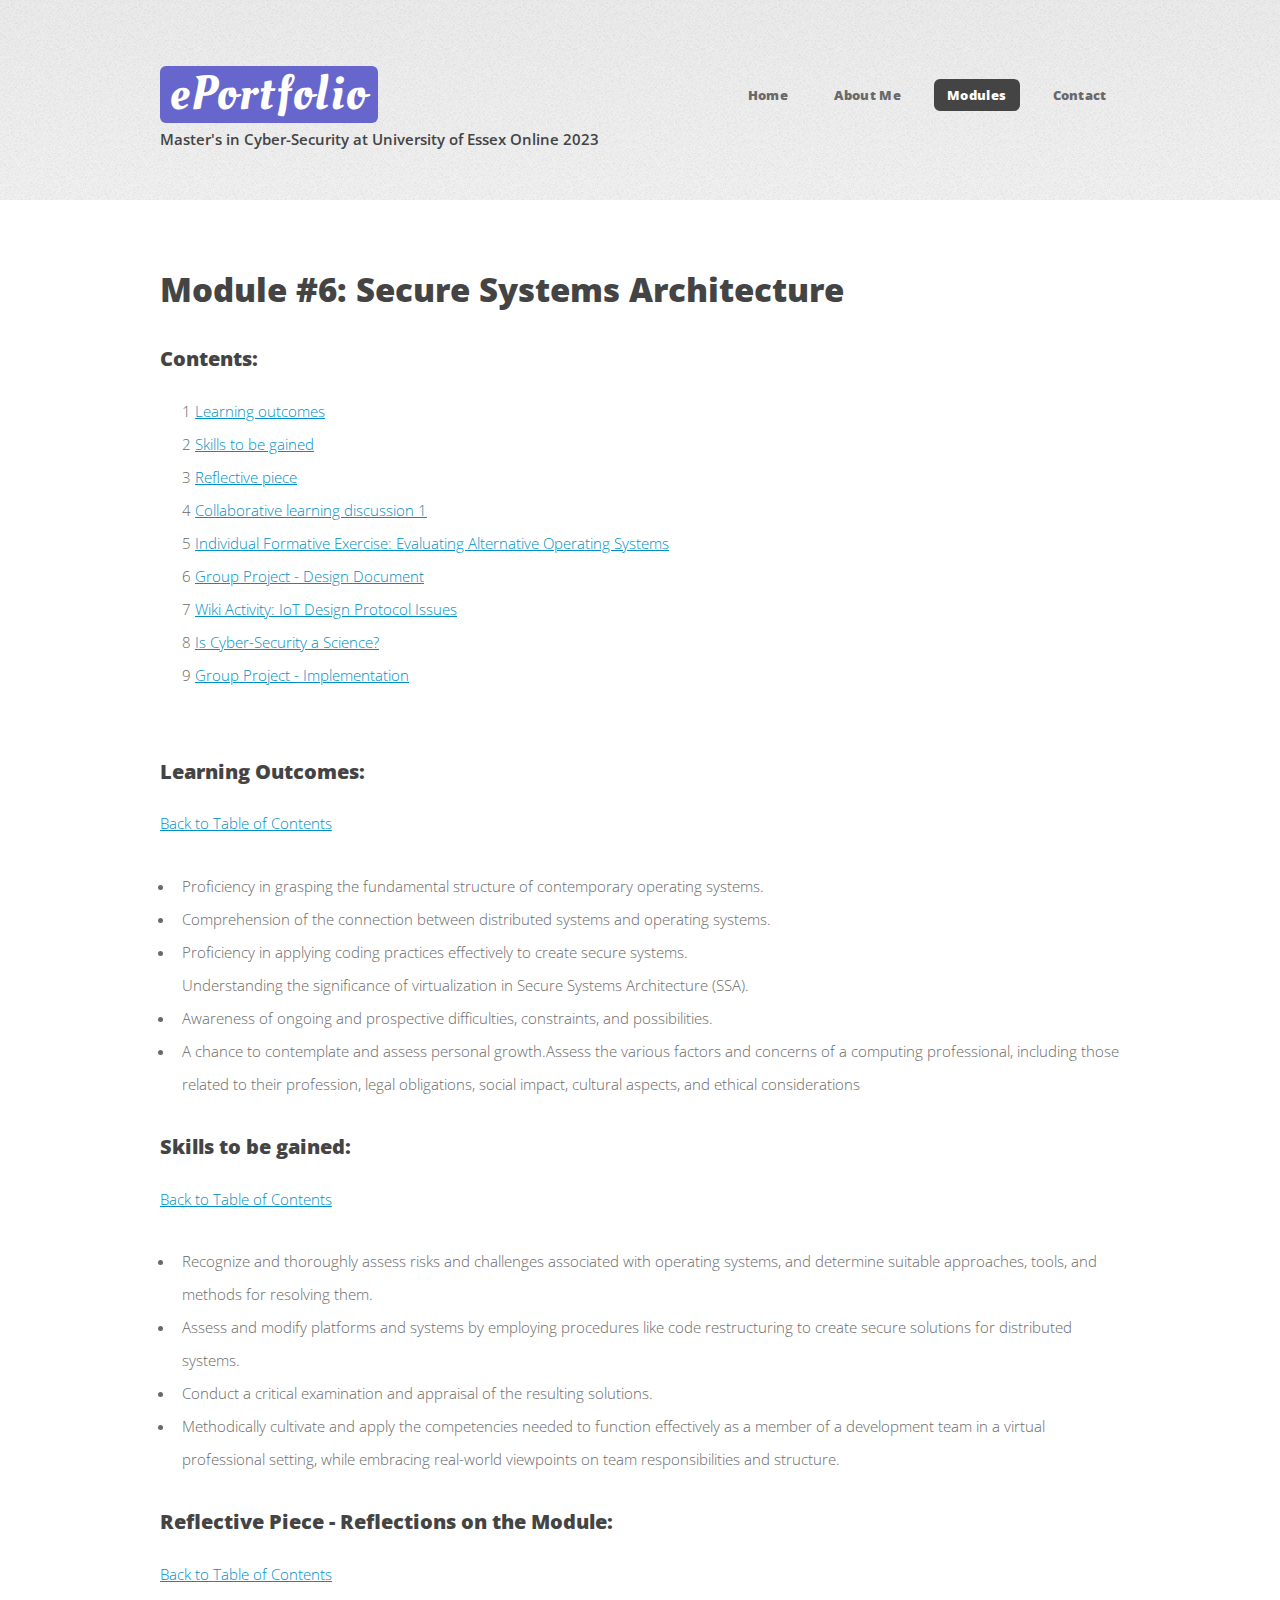
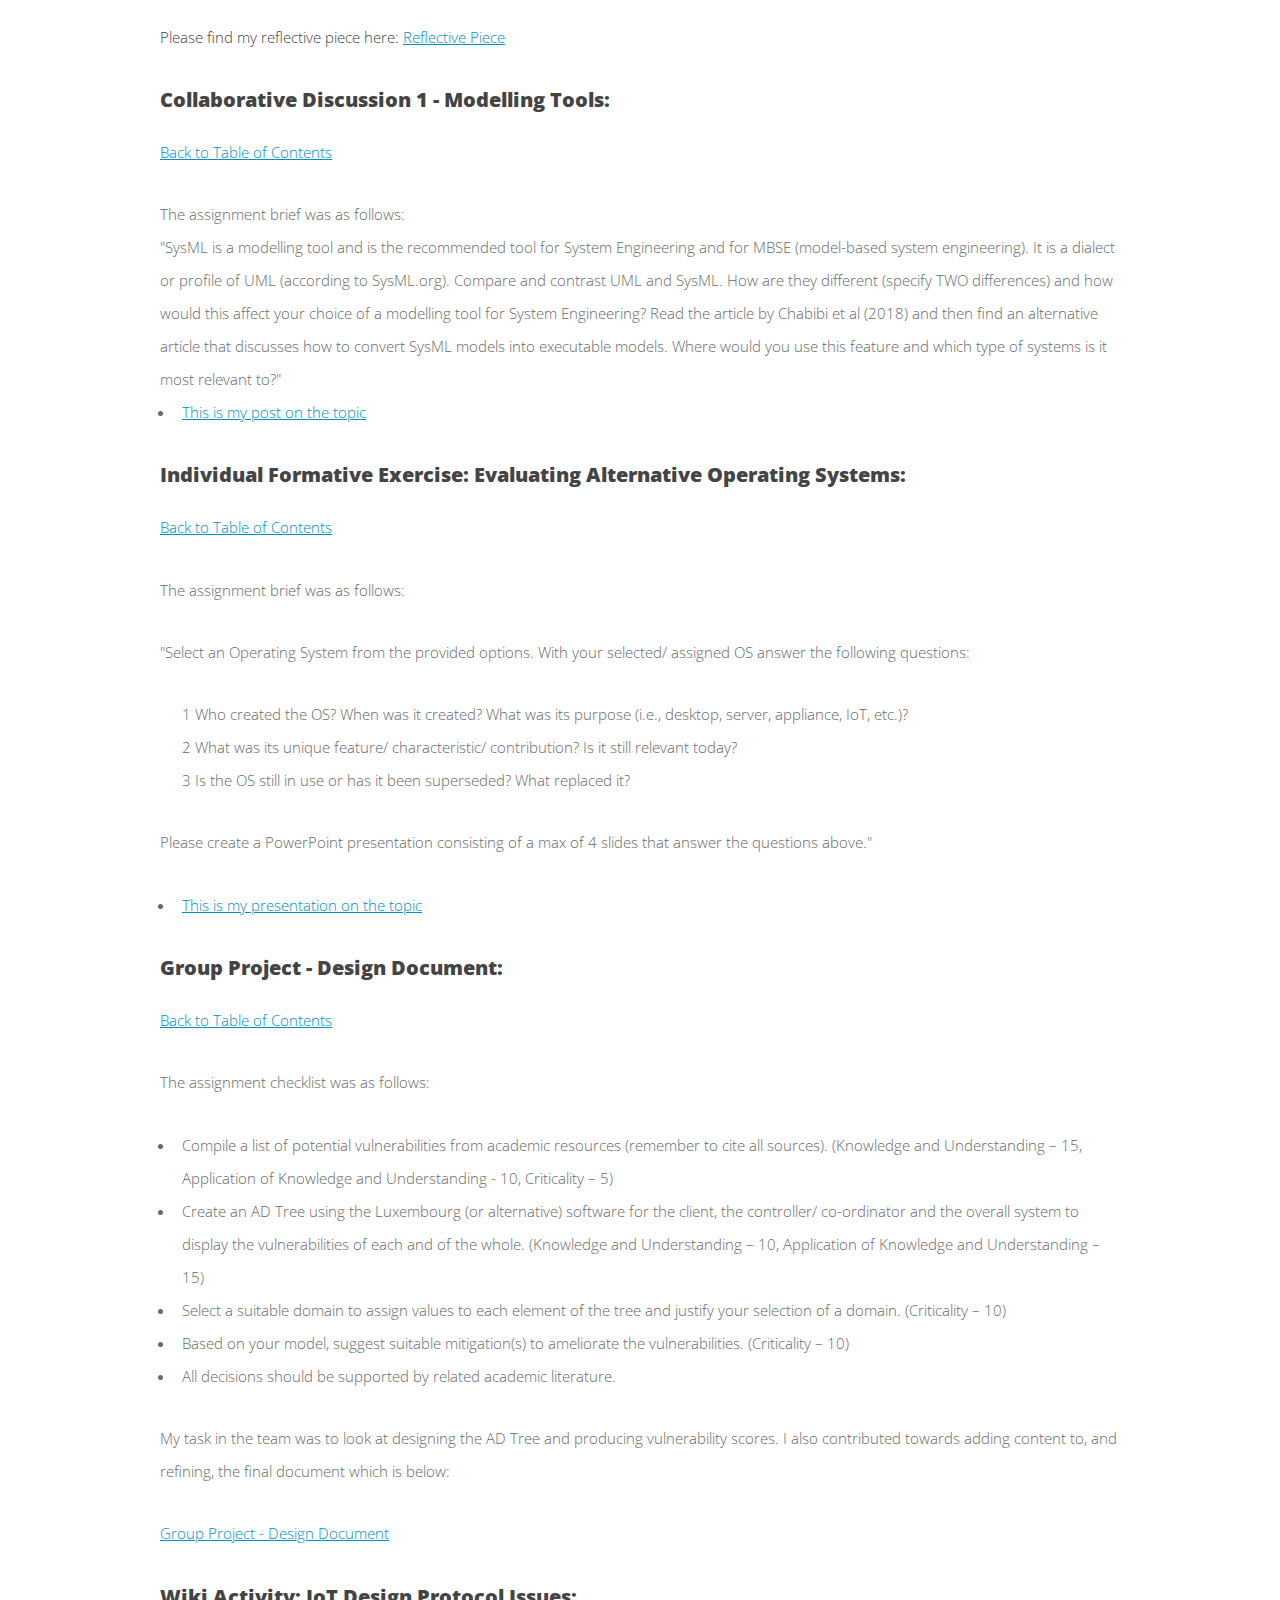
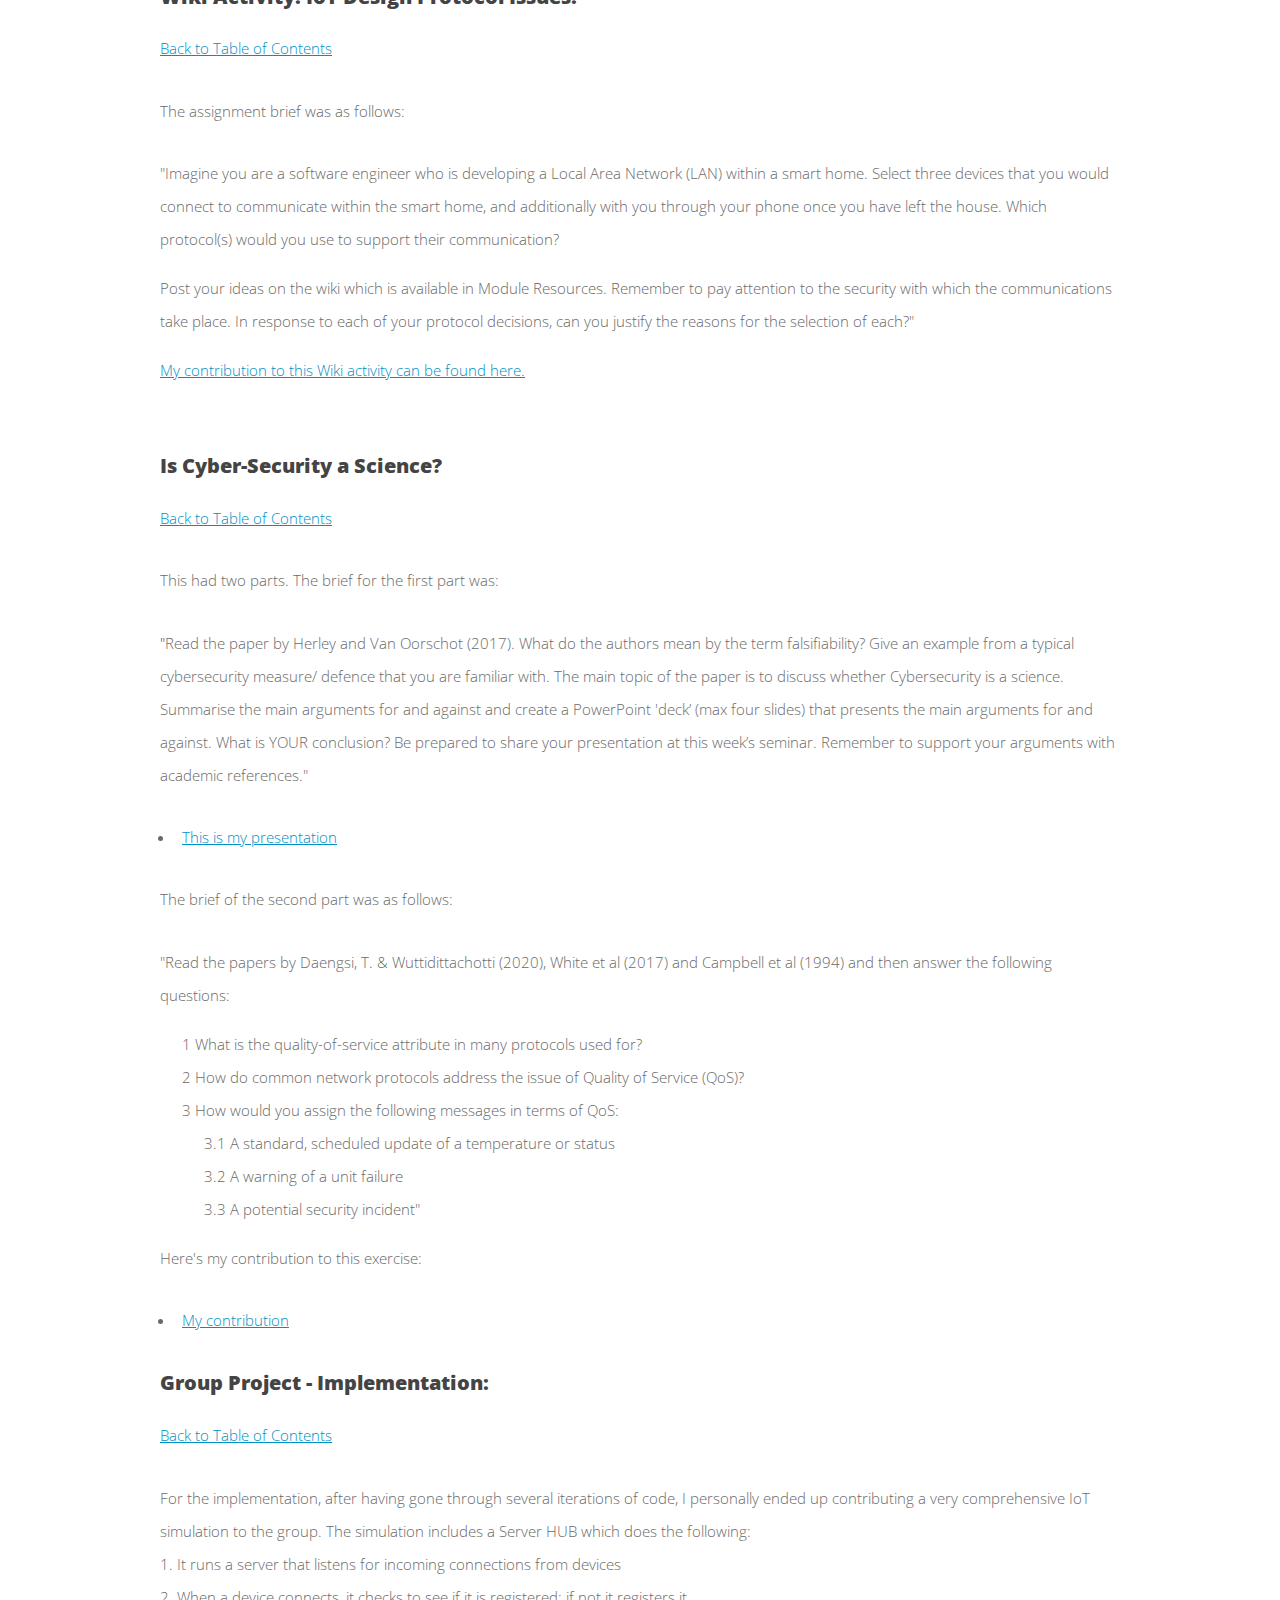
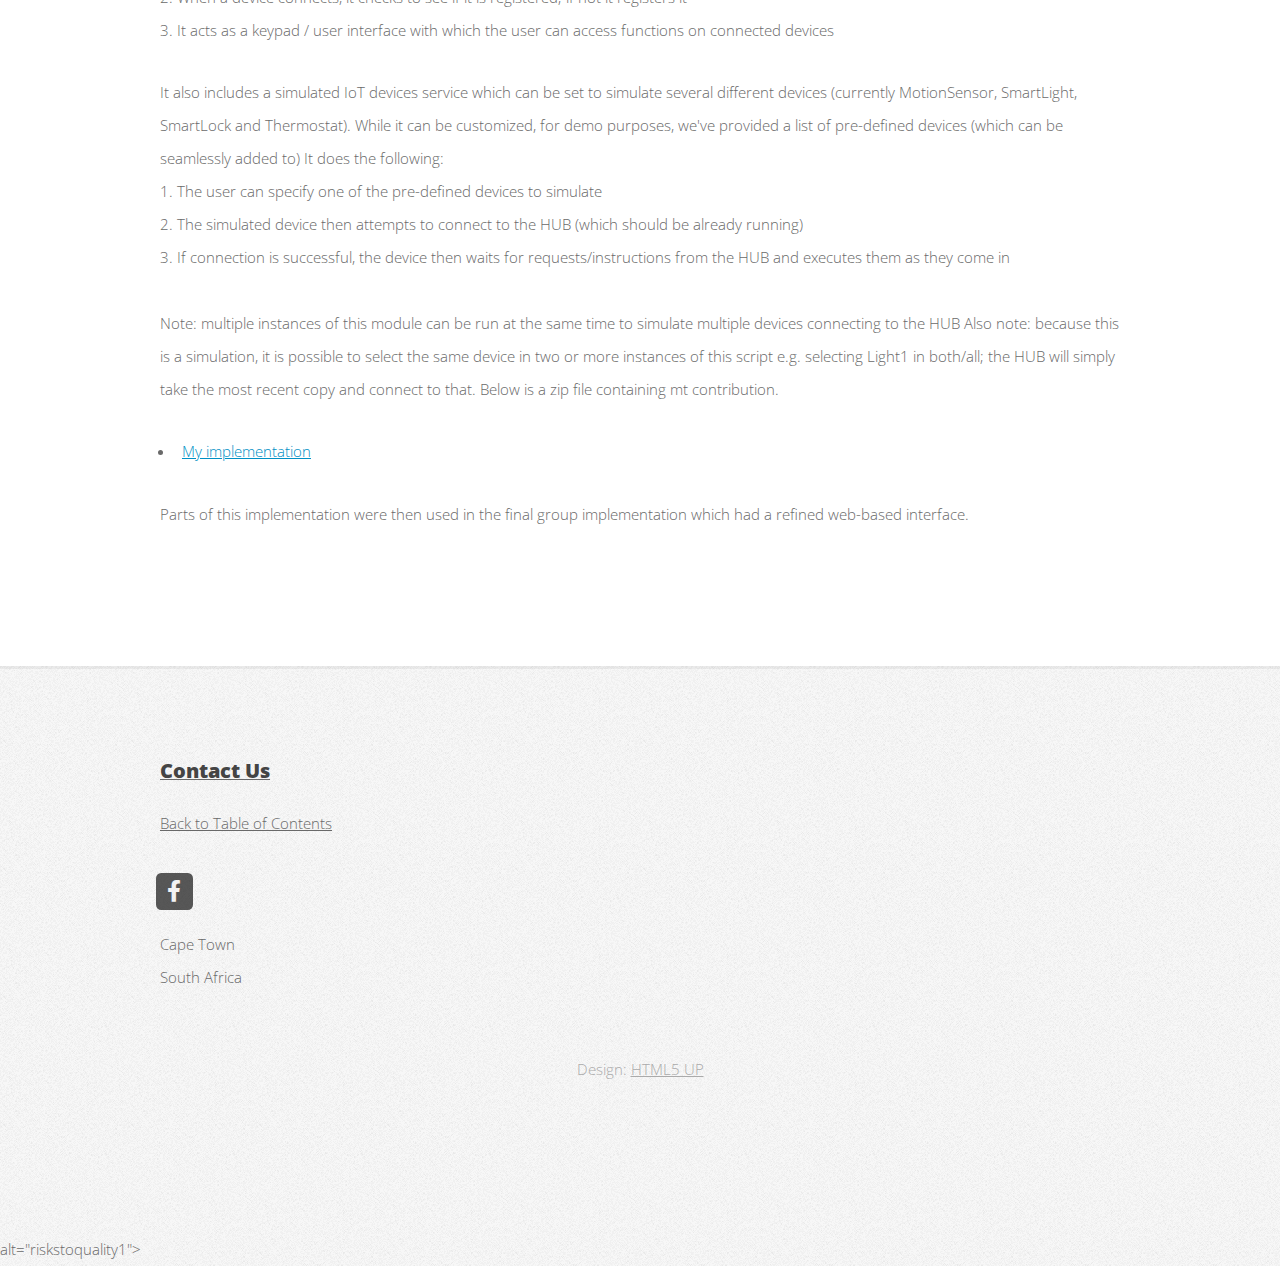
<file: module-ssa.html>
<!DOCTYPE html>
<!--
	Verti by HTML5 UP	html5up.net | @ajlkn	Free for personal and commercial use under the CCA 3.0 license (html5up.net/license)-->
<html>
  <head>
    <meta http-equiv="content-type" content="text/html; charset=utf-8">
    <title>Mbali Majola's ePortfolio - 5. Research Methods and Professional
      Practice</title>
    <meta name="viewport" content="width=device-width, initial-scale=1, user-scalable=no">
    <link rel="stylesheet" href="assets/css/main.css">
    <style style="" type="text/css">
      
ol {
  counter-reset: section;
  list-style-type: none;
}

ol li:before {
  counter-increment: section;
  content: counters(section, ".") " ";
}

ol ol {
  counter-reset: subsection;
}

ol ol li:before {
  counter-increment: subsection;
  content: counter(section) "." counter(subsection) " ";
}

ul {
  list-style-type: disc; /* or the desired bullet style */
}
      
    </style>
  </head>
  <body class="is-preload homepage">
    <div id="page-wrapper">
      <!-- Header -->
      <div id="header-wrapper">
        <header id="header" class="container">
          <!-- Logo -->
          <div id="logo">
            <h1 style="background-color: #6666cc;"><a href="index.html">ePortfolio</a></h1>
            <!-- Nav --> </div>
          <p><strong>Master's in Cyber-Security at University of Essex Online
              2023</strong></p>
          <nav id="nav">
            <ul>
              <li><a href="index.html">Home</a></li>
              <li><a href="index.html#main-wrapper">About Me</a></li>
              <li class="current"> <a href="#">Modules</a>
                <ul>
                  <li><a href="module1.html">1. Launching into Cyber-Security</a></li>
                  <li><a href="module-sec-risk-man.html">2. Security and Risk
                      Management</a></li>
                  <li> <a href="module-network-security.html">3. Network
                      Security</a></li>
                  <li> <a href="module-ssd.html">4. Secure Software Development</a></li>
                  <li><a href="module-rmpp.html">5. Research Methods and
                      Professional Practice</a></li>
                  <li> <a href="module-ssa.html">6. Secure Systems Architecture</a></li>
                  <li><a href="#">Future Module</a></li>
                </ul>
              </li>
              <li><a href="#footer-wrapper">Contact</a></li>
            </ul>
          </nav>
        </header>
      </div>
      <!-- Main -->
      <div id="main-wrapper">
        <div class="container">
          <div id="content">
            <!-- Content -->
            <article>
              <h2>Module #6: Secure Systems Architecture</h2>
              <p></p>
              <h3 id="tocontents" class="nocount">Contents:</h3>
              <ol class="toc1">
                <li><a href="#learningoutcomes">Learning outcomes</a></li>
                <li><a href="#skillstobegained">Skills to be gained</a></li>
                <li><a href="#reflectivepiece">Reflective piece<br>
                  </a></li>
                <li><a href="#collab1">Collaborative learning discussion 1</a></li>
                <li><a href="#OS">Individual Formative Exercise: Evaluating
                    Alternative Operating Systems</a></li>
                <li><a href="#groupprojdesign">Group Project - Design Document</a></li>
                <li><a href="#wikiiot">Wiki Activity: IoT Design Protocol Issues</a></li>
                <li><a href="#cybrsecsci">Is Cyber-Security a Science?</a></li>
                <li><a href="#groupproj">Group Project - Implementation</a></li>
              </ol>
              <br>
              <h3 id="learningoutcomes">Learning Outcomes:</h3>
              <p> <a href="#tocontents">Back to Table of Contents</a> </p>
              <ul>
                <li>Proficiency in grasping the fundamental structure of
                  contemporary operating systems.</li>
                <li>Comprehension of the connection between distributed systems
                  and operating systems.</li>
                <li>Proficiency in applying coding practices effectively to
                  create secure systems.<br>
                  Understanding the significance of virtualization in Secure
                  Systems Architecture (SSA).</li>
                <li>Awareness of ongoing and prospective difficulties,
                  constraints, and possibilities.</li>
                <li>A chance to contemplate and assess personal growth.Assess
                  the various factors and concerns of a computing professional,
                  including those related to their profession, legal
                  obligations, social impact, cultural aspects, and ethical
                  considerations</li>
              </ul>
              <h3 id="skillstobegained">Skills to be gained:</h3>
              <p> <a href="#tocontents">Back to Table of Contents</a></p>
              <ul>
                <li>Recognize and thoroughly assess risks and challenges
                  associated with operating systems, and determine suitable
                  approaches, tools, and methods for resolving them.</li>
                <li>Assess and modify platforms and systems by employing
                  procedures like code restructuring to create secure solutions
                  for distributed systems.</li>
                <li>Conduct a critical examination and appraisal of the
                  resulting solutions.</li>
                <li>Methodically cultivate and apply the competencies needed to
                  function effectively as a member of a development team in a
                  virtual professional setting, while embracing real-world
                  viewpoints on team responsibilities and structure.</li>
              </ul>
              <h3 id="reflectivepiece">Reflective Piece - Reflections on the
                Module:</h3>
              <p> <a href="#tocontents">Back to Table of Contents</a></p>
              <span style="color: #444444;">Please find my reflective piece
                here: <a href="artefacts/SSAModule/Reflective%20Piece_FinalSubmission.pdf"
                  target="_blank">Reflective Piece</a></span><br>
              <p></p>
              <h3 id="collab1">Collaborative Discussion 1 - Modelling Tools:</h3>
              <p> <a href="#tocontents">Back to Table of Contents</a></p>
              The assignment brief was as follows:<br>
              "SysML is a modelling tool and is the recommended tool for System
              Engineering and for MBSE (model-based system engineering). It is a
              dialect or profile of UML (according to SysML.org). Compare and
              contrast UML and SysML. How are they different (specify TWO
              differences) and how would this affect your choice of a modelling
              tool for System Engineering? Read the article by Chabibi et al
              (2018) and then find an alternative article that discusses how to
              convert SysML models into executable models. Where would you use
              this feature and which type of systems is it most relevant to?"
              <ul>
                <li><a href="artefacts/SSAModule/CollabDiscussion1.pdf" title="Collaborative Discussion 1"
                    target="_blank">This is my post on the topic</a></li>
              </ul>
              <h3 id="OS">Individual Formative Exercise: Evaluating Alternative
                Operating Systems:</h3>
              <p> <a href="#tocontents">Back to Table of Contents</a></p>
              <p> The assignment brief was as follows: </p>
              <p>"Select an Operating System from the provided options. With
                your selected/ assigned OS answer the following questions:</p>
              <ol>
                <li>Who created the OS? When was it created? What was its
                  purpose (i.e., desktop, server, appliance, IoT, etc.)?</li>
                <li>What was its unique feature/ characteristic/ contribution?
                  Is it still relevant today?</li>
                <li>Is the OS still in use or has it been superseded? What
                  replaced it?</li>
              </ol>
              Please create a PowerPoint presentation consisting of a max of 4
              slides that answer the questions above."
              <p></p>
              <ul>
                <li><a href="artefacts/SSAModule/OS.pptx" title="Presentation" target="_blank">This
                    is my presentation on the topic</a></li>
              </ul>
              <h3 id="groupprojdesign">Group Project - Design Document:</h3>
              <p> <a href="#tocontents">Back to Table of Contents</a></p>
              <p> The assignment checklist was as follows:</p>
              <ul id="yui_3_17_2_1_1698513201991_83">
                <li>Compile a list of potential vulnerabilities from academic
                  resources (remember to cite all sources). (Knowledge and
                  Understanding – 15, Application of Knowledge and Understanding
                  - 10, Criticality – 5)</li>
                <li>Create an AD Tree using the Luxembourg (or alternative)
                  software for the client, the controller/ co-ordinator and the
                  overall system to display the vulnerabilities of each and of
                  the whole. (Knowledge and Understanding – 10, Application of
                  Knowledge and Understanding – 15)</li>
                <li>Select a suitable domain to assign values to each element of
                  the tree and justify your selection of a domain. (Criticality
                  – 10)</li>
                <li>Based on your model, suggest suitable mitigation(s) to
                  ameliorate the vulnerabilities. (Criticality – 10)</li>
                <li>All decisions should be supported by related academic
                  literature. </li>
              </ul>
              <p>My task in the team was to look at designing the AD Tree and
                producing vulnerability scores. I also contributed towards
                adding content to, and refining, the final document which is
                below:</p>
              <p><a href="artefacts/SSAModule/assignment_1_final_group_1-1.pdf"
                  title="Initial post" target="_blank">Group Project - Design
                  Document</a></p>
              <ul>
              </ul>
              <h3 id="wikiiot">Wiki Activity: IoT Design Protocol Issues:</h3>
              <p> <a href="#tocontents">Back to Table of Contents</a></p>
              <p>The assignment brief was as follows:</p>
              <p style="box-sizing:border-box;margin-top:0px;margin-bottom:1rem">"Imagine
                you are a software engineer who is developing a Local Area
                Network (LAN) within a smart home. Select three devices that you
                would connect to communicate within the smart home, and
                additionally with you through your phone once you have left the
                house. Which protocol(s) would you use to support their
                communication?</p>
              <p style="box-sizing:border-box;margin-top:0px;margin-bottom:1rem">Post
                your ideas on the wiki which is available in Module Resources.
                Remember to pay attention to the security with which the
                communications take place. In response to each of your protocol
                decisions, can you justify the reasons for the selection of
                each?"</p>
              <p> <a href="artefacts/SSAModule/Wiki%20Activity%20-%20IoT%20Protocol%20and%20Design%20Issues.pdf"
                  title="Wiki activity" target="_blank">My contribution to this
                  Wiki activity can be found here.</a> </p>
              <div class="flex flex-grow flex-col gap-3 max-w-full">
                <div class="min-h-[20px] flex flex-col items-start gap-3 overflow-x-auto whitespace-pre-wrap break-words">
                  <div class="markdown prose w-full break-words dark:prose-invert light"><br>
                  </div>
                </div>
              </div>
              <h3 id="cybrsecsci">Is Cyber-Security a Science?</h3>
              <p> <a href="#tocontents">Back to Table of Contents</a></p>
              <p>This had two parts. The brief for the first part was:</p>
              <span style="color: #444444;">"</span>Read the paper by Herley and
              Van Oorschot (2017). What do the authors mean by the term
              falsifiability? Give an example from a typical cybersecurity
              measure/ defence that you are familiar with. The main topic of the
              paper is to discuss whether Cybersecurity is a science. Summarise
              the main arguments for and against and create a PowerPoint 'deck’
              (max four slides) that presents the main arguments for and
              against. What is YOUR conclusion? Be prepared to share your
              presentation at this week’s seminar. Remember to support your
              arguments with academic references."
              <p></p>
              <ul>
                <li><a href="artefacts/SSAModule/Ppt_1.pptx" title="Initial post"
                    target="_blank">This is my presentation</a></li>
              </ul>
              <p> The brief of the second part was as follows:</p>
              <p style="box-sizing:border-box;margin-top:0px;margin-bottom:1rem">"Read
                the papers by Daengsi, T. &amp; Wuttidittachotti (2020), White
                et al (2017) and Campbell et al (1994) and then answer the
                following questions:</p>
              <ol style="box-sizing:border-box;margin-top:0px;margin-bottom:1rem">
                <li style="box-sizing:border-box">What is the quality-of-service
                  attribute in many protocols used for?</li>
                <li style="box-sizing:border-box">How do common network
                  protocols address the issue of Quality of Service (QoS)?</li>
                <li style="box-sizing:border-box">How would you assign the
                  following messages in terms of QoS:
                  <ol style="box-sizing:border-box;margin-top:0px;margin-bottom:0px"
                    type="a">
                    <li style="box-sizing:border-box">A standard, scheduled
                      update of a temperature or status</li>
                    <li style="box-sizing:border-box">A warning of a unit
                      failure</li>
                    <li style="box-sizing:border-box">A potential security
                      incident"</li>
                  </ol>
                </li>
              </ol>
              <p>Here's my contribution to this exercise:</p>
              <ul>
                <li><a href="artefacts/SSAModule/Is%20Cyber%20Security%20a%20Science%20-%20Question%202.pdf"
                    target="_blank">My contribution<br>
                  </a></li>
              </ul>
              <h3 id="groupproj">Group Project - Implementation:</h3>
              <p> <a href="#tocontents">Back to Table of Contents</a></p>
              <p>For the implementation, after having gone through several
                iterations of code, I personally ended up contributing a very
                comprehensive IoT simulation to the group. The simulation
                includes a Server HUB which does the following:<br>
                1. It runs a server that listens for incoming connections from
                devices<br>
                2. When a device connects, it checks to see if it is registered;
                if not it registers it<br>
                3. It acts as a keypad / user interface with which the user can
                access functions on connected devices </p>
              <p> It also includes a simulated IoT devices service which can be
                set to simulate several different devices (currently
                MotionSensor, SmartLight, SmartLock and Thermostat). While it
                can be customized, for demo purposes, we've provided a list of
                pre-defined devices (which can be seamlessly added to) It does
                the following:<br>
                1. The user can specify one of the pre-defined devices to
                simulate<br>
                2. The simulated device then attempts to connect to the HUB
                (which should be already running)<br>
                3. If connection is successful, the device then waits for
                requests/instructions from the HUB and executes them as they
                come in<br>
                <br>
                Note: multiple instances of this module can be run at the same
                time to simulate multiple devices connecting to the HUB Also
                note: because this is a simulation, it is possible to select the
                same device in two or more instances of this script e.g.
                selecting Light1 in both/all; the HUB will simply take the most
                recent copy and connect to that. Below is a zip file containing
                mt contribution.</p>
              <ul>
                <li><a href="artefacts/SSAModule/smart-home-mbali.zip" title="Initial post"
                    target="_blank">My implementation<br>
                  </a></li>
              </ul>
              <p> Parts of this implementation were then used in the final group
                implementation which had a refined web-based interface.</p>
              <br>
            </article>
          </div>
        </div>
      </div>
      <div id="footer-wrapper">
        <footer id="footer" class="container">
          <div class="row">
            <div class="col-12 col-6-medium col-12-small"><a href="#learnoutcomes">
                <!-- Contact --> </a>
              <section class="widget contact last"><a href="#learnoutcomes">
                  <h3>Contact Us</h3>
                </a>
                <p><a href="#tocontents">Back to Table of Contents</a></p>
                <ul>
                  <li><a href="https://www.facebook.com/mbali.majola.5680" class="icon brands fa-facebook-f"><span
                        class="label">Facebook</span></a></li>
                </ul>
                <p>Cape Town<br>
                  South Africa<br>
                </p>
              </section>
            </div>
          </div>
          <div class="row">
            <div class="col-12">
              <div id="copyright">
                <ul class="menu">
                  <li>Design: <a href="http://html5up.net">HTML5 UP</a></li>
                </ul>
              </div>
            </div>
          </div>
        </footer>
      </div>
    </div>
    <!-- Scripts -->
    <script src="assets/js/jquery.min.js"></script>
    <script src="assets/js/jquery.dropotron.min.js"></script>
    <script src="assets/js/browser.min.js"></script>
    <script src="assets/js/breakpoints.min.js"></script>
    <script src="assets/js/util.js"></script>
    <script src="assets/js/main.js"></script> alt="riskstoquality1"&gt;
  </body>
</html>
</file>
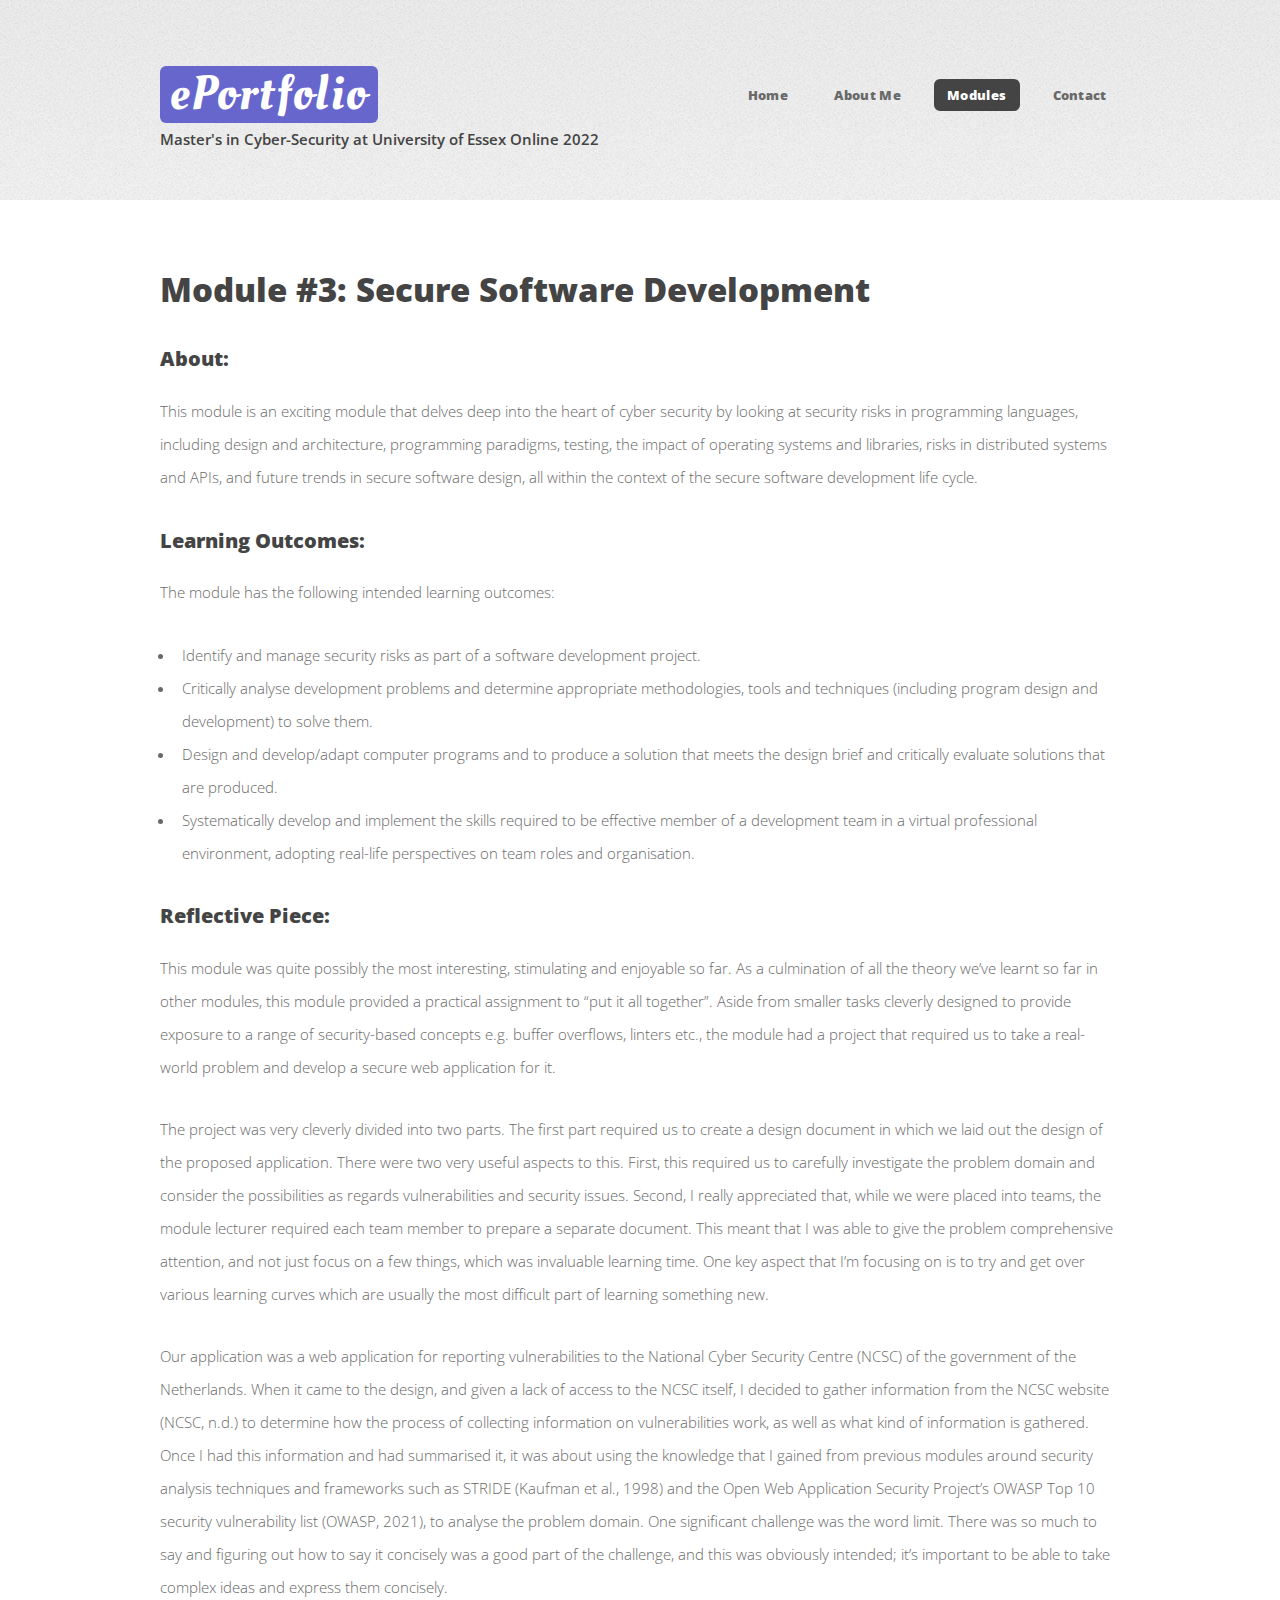
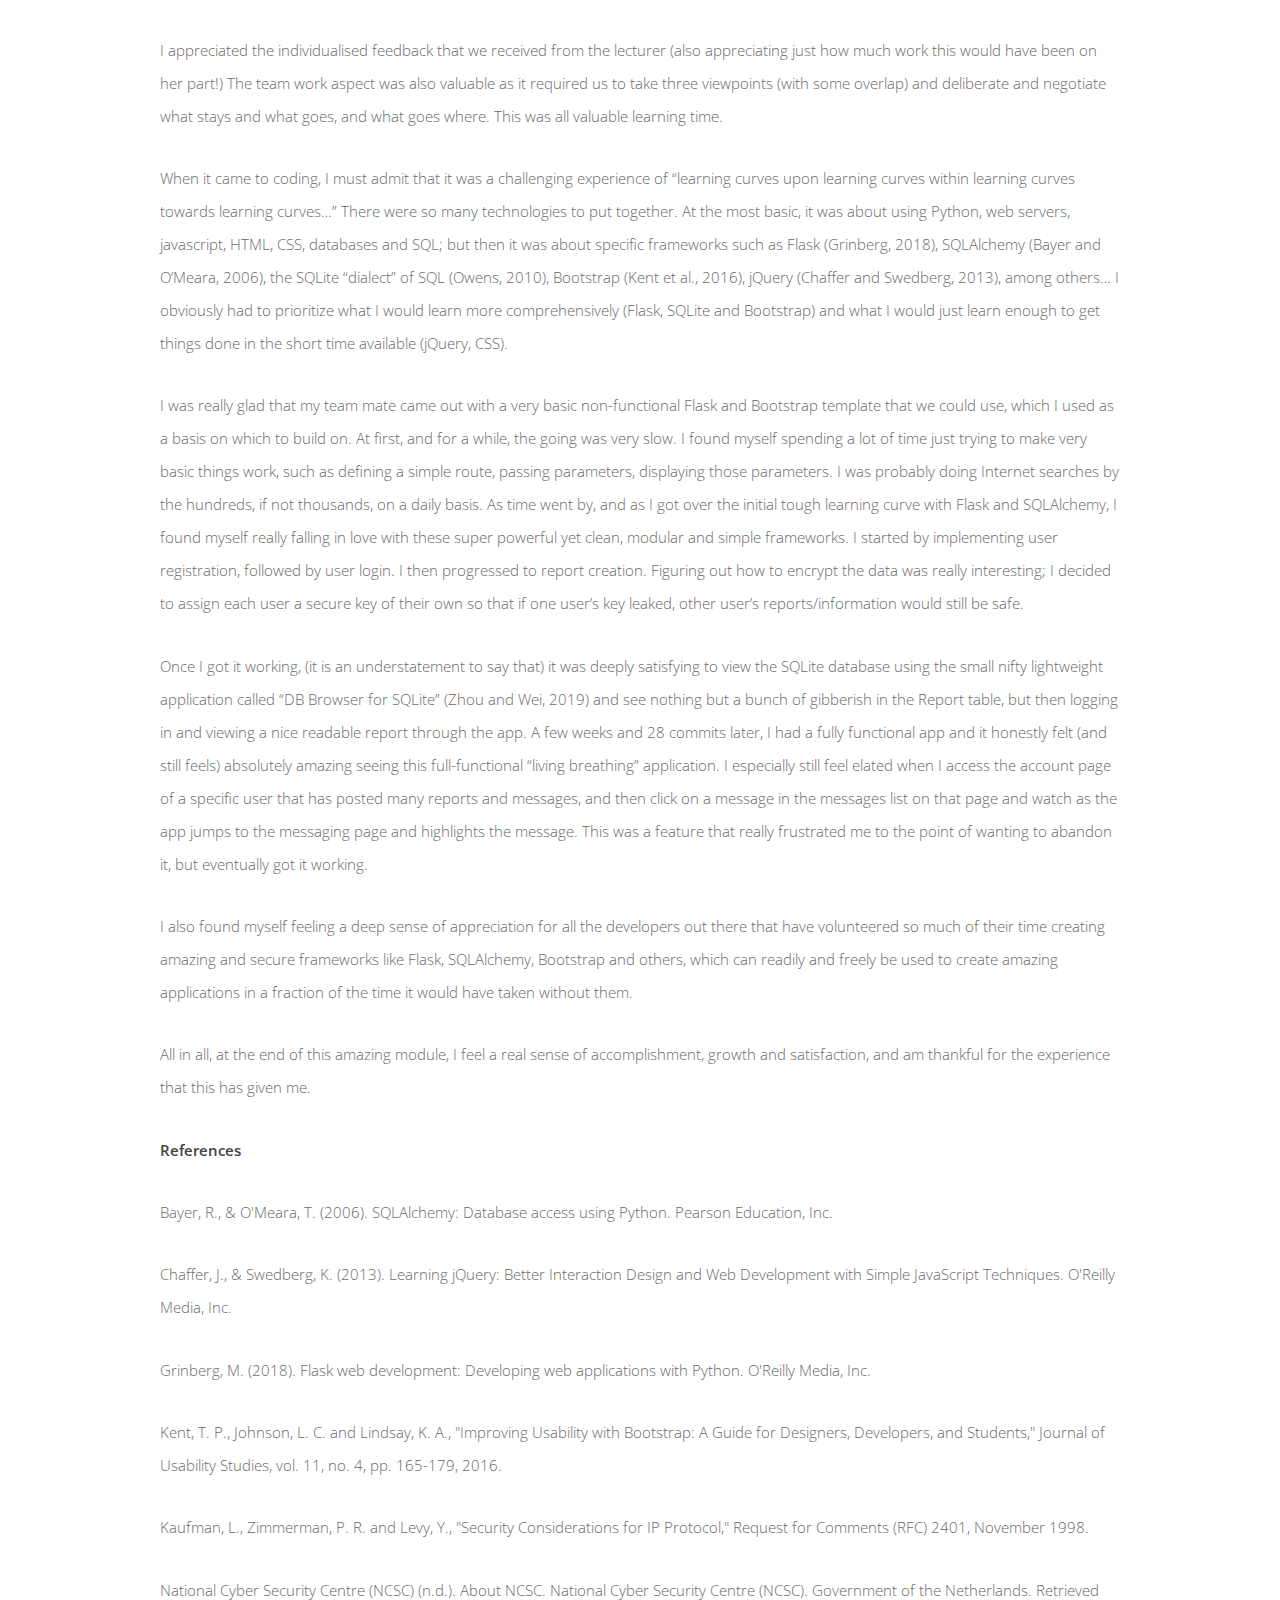
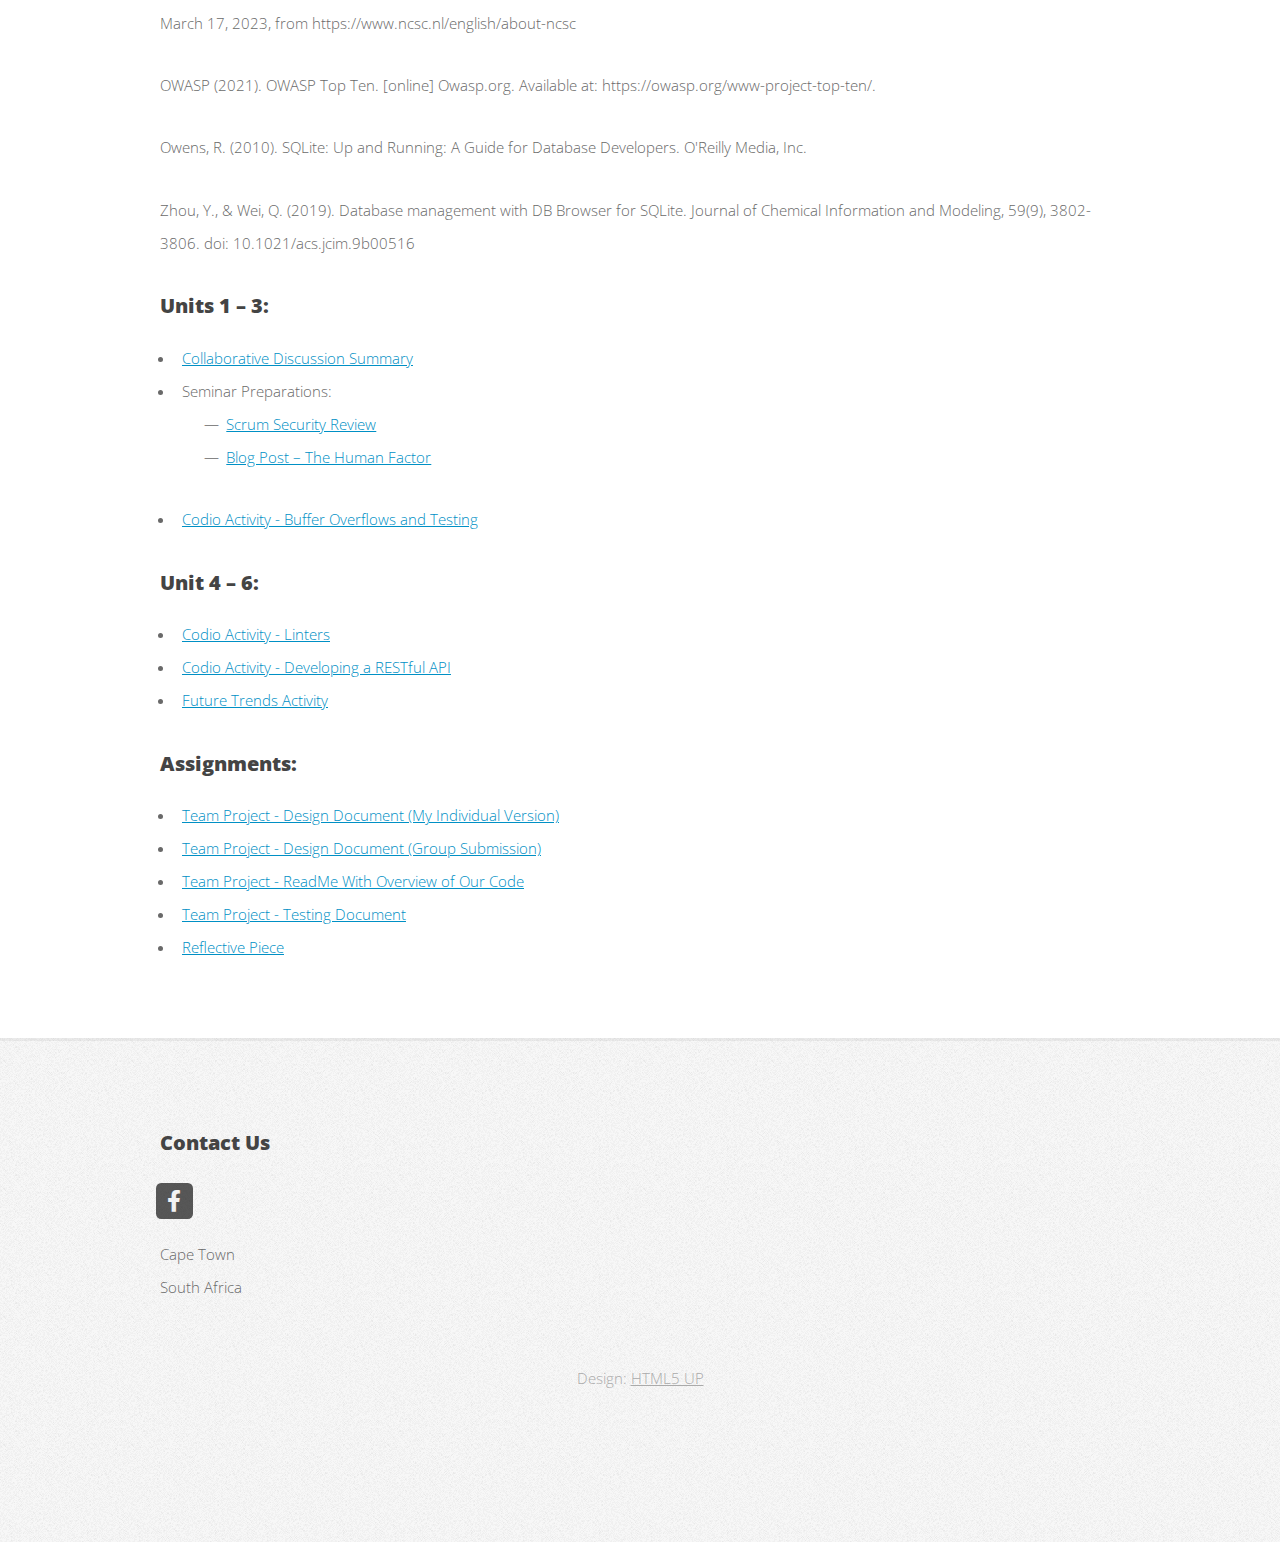
<file: module-ssd.html>
<!DOCTYPE html>
<!--
	Verti by HTML5 UP	html5up.net | @ajlkn	Free for personal and commercial use under the CCA 3.0 license (html5up.net/license)-->
<html>
<head>
    <meta http-equiv="content-type" content="text/html; charset=utf-8">
    <title>Mbali Majola's ePortfolio - 4. Secure Software Development</title>
    <meta name="viewport" content="width=device-width, initial-scale=1, user-scalable=no">
    <link rel="stylesheet" href="assets/css/main.css">
    <style>
        ul ul {
            list-style: none;
        }


        ul ul li:before {
            content: "\2014";
            margin-right: 0.5em;
        }
    </style>
</head>
<body class="is-preload homepage">
<div id="page-wrapper">
    <!-- Header -->
    <div id="header-wrapper">
        <header id="header" class="container">
            <!-- Logo -->
            <div id="logo">
                <h1 style="background-color: #6666cc;"><a href="index.html">ePortfolio</a></h1>
                <!-- Nav --> </div>
            <p><strong>Master's in Cyber-Security at University of Essex Online
                2022</strong></p>
            <nav id="nav">
                <ul>
                    <li><a href="index.html">Home</a></li>
                    <li><a href="index.html#main-wrapper">About Me</a></li>
                    <li class="current"><a href="#">Modules</a>
                        <ul>
                            <li><a href="module1.html">1. Launching into Cyber-Security</a></li>
                            <li><a href="module-sec-risk-man.html">2. Security and Risk
                                Management</a></li>
                            <li><a href="#">3. Network Security</a></li>
                            <li><a href="module-ssd.html">4. Secure Software Development</a></li>
                            <li><a href="#">Future Module</a></li>
                        </ul>
                    </li>
                    <li><a href="#footer-wrapper">Contact</a></li>
                </ul>
            </nav>
        </header>
    </div>
    <!-- Main -->
    <div id="main-wrapper">
        <div class="container">
            <div id="content">
                <!-- Content -->
                <article>
                    <h2>Module #3: Secure Software Development</h2>
                    <p></p>
                    <h3>About:</h3>
                    <p> This module is an exciting module that delves deep into the
                        heart of cyber security by looking at security risks in
                        programming languages, including design and architecture,
                        programming paradigms, testing, the impact of operating systems
                        and libraries, risks in distributed systems and APIs, and future
                        trends in secure software design, all within the context of the
                        secure software development life cycle. </p>
                    <h3>Learning Outcomes:</h3>
                    <p> The module has the following intended learning outcomes: </p>
                    <ul>
                        <li>Identify and manage security risks as part of a software
                            development project.
                        </li>
                        <li>Critically analyse development problems and determine
                            appropriate methodologies, tools and techniques (including
                            program design and development) to solve them.
                        </li>
                        <li>Design and develop/adapt computer programs and to produce a
                            solution that meets the design brief and critically evaluate
                            solutions that are produced.
                        </li>
                        <li>Systematically develop and implement the skills required to
                            be effective member of a development team in a virtual
                            professional environment, adopting real-life perspectives on
                            team roles and organisation.
                        </li>
                    </ul>
                    <h3>Reflective Piece:</h3>
                    <p> This module was quite possibly the most interesting, stimulating and enjoyable so far. As a
                        culmination of all the theory we’ve learnt so far in other modules, this module provided a
                        practical assignment to “put it all together”. Aside from smaller tasks cleverly designed to
                        provide exposure to a range of security-based concepts e.g. buffer overflows, linters etc., the
                        module had a project that required us to take a real-world problem and develop a secure web
                        application for it.</p>
                    <p>

                        The project was very cleverly divided into two parts. The first part required us to create a
                        design document in which we laid out the design of the proposed application. There were two very
                        useful aspects to this. First, this required us to carefully investigate the problem domain and
                        consider the possibilities as regards vulnerabilities and security issues. Second, I really
                        appreciated that, while we were placed into teams, the module lecturer required each team member
                        to prepare a separate document. This meant that I was able to give the problem comprehensive
                        attention, and not just focus on a few things, which was invaluable learning time. One key
                        aspect that I’m focusing on is to try and get over various learning curves which are usually the
                        most difficult part of learning something new.</p>
                    <p>Our application was a web application for reporting vulnerabilities to the National Cyber
                        Security Centre (NCSC) of the government of the Netherlands. When it came to the design, and
                        given a lack of access to the NCSC itself, I decided to gather information from the NCSC website
                        (NCSC, n.d.) to determine how the process of collecting information on vulnerabilities work, as
                        well as what kind of information is gathered. Once I had this information and had summarised it,
                        it was about using the knowledge that I gained from previous modules around security analysis
                        techniques and frameworks such as STRIDE (Kaufman et al., 1998) and the Open Web Application
                        Security Project’s OWASP Top 10 security vulnerability list (OWASP, 2021), to analyse the
                        problem domain. One significant challenge was the word limit. There was so much to say and
                        figuring out how to say it concisely was a good part of the challenge, and this was obviously
                        intended; it’s important to be able to take complex ideas and express them concisely.</p>
                    <p>I appreciated the individualised feedback that we received from the lecturer (also appreciating
                        just how much work this would have been on her part!) The team work aspect was also valuable as
                        it required us to take three viewpoints (with some overlap) and deliberate and negotiate what
                        stays and what goes, and what goes where. This was all valuable learning time.</p>
                    <p>When it came to coding, I must admit that it was a challenging experience of “learning curves
                        upon learning curves within learning curves towards learning curves…” There were so many
                        technologies to put together. At the most basic, it was about using Python, web servers,
                        javascript, HTML, CSS, databases and SQL; but then it was about specific frameworks such as
                        Flask (Grinberg, 2018), SQLAlchemy (Bayer and O’Meara, 2006), the SQLite “dialect” of SQL
                        (Owens, 2010), Bootstrap (Kent et al., 2016), jQuery (Chaffer and Swedberg, 2013), among others…
                        I obviously had to prioritize what I would learn more comprehensively (Flask, SQLite and
                        Bootstrap) and what I would just learn enough to get things done in the short time available
                        (jQuery, CSS).</p>
                    <p>I was really glad that my team mate came out with a very basic non-functional Flask and
                        Bootstrap template that we could use, which I used as a basis on which to build on. At first,
                        and for a while, the going was very slow. I found myself spending a lot of time just trying to
                        make very basic things work, such as defining a simple route, passing parameters, displaying
                        those parameters. I was probably doing Internet searches by the hundreds, if not thousands, on a
                        daily basis. As time went by, and as I got over the initial tough learning curve with Flask and
                        SQLAlchemy, I found myself really falling in love with these super powerful yet clean, modular
                        and simple frameworks. I started by implementing user registration, followed by user login. I
                        then progressed to report creation. Figuring out how to encrypt the data was really interesting;
                        I decided to assign each user a secure key of their own so that if one user’s key leaked, other
                        user’s reports/information would still be safe.</p>
                    <p>Once I got it working, (it is an understatement to say that) it was deeply satisfying to view
                        the SQLite database using the small nifty lightweight application called “DB Browser for SQLite”
                        (Zhou and Wei, 2019) and see nothing but a bunch of gibberish in the Report table, but then
                        logging in and viewing a nice readable report through the app. A few weeks and 28 commits later,
                        I had a fully functional app and it honestly felt (and still feels) absolutely amazing seeing
                        this full-functional “living breathing” application. I especially still feel elated when I
                        access the account page of a specific user that has posted many reports and messages, and then
                        click on a message in the messages list on that page and watch as the app jumps to the messaging
                        page and highlights the message. This was a feature that really frustrated me to the point of
                        wanting to abandon it, but eventually got it working.</p>
                    <p>I also found myself feeling a deep sense of appreciation for all the developers out there that
                        have volunteered so much of their time creating amazing and secure frameworks like Flask,
                        SQLAlchemy, Bootstrap and others, which can readily and freely be used to create amazing
                        applications in a fraction of the time it would have taken without them.</p>
                    <p>All in all, at the end of this amazing module, I feel a real sense of accomplishment, growth and
                        satisfaction, and am thankful for the experience that this has given me.</p>

                    <p><b>References</b></p>
                    <p>
                    Bayer, R., & O'Meara, T. (2006). SQLAlchemy: Database access using Python. Pearson Education, Inc.</p>
                    <p>
                    Chaffer, J., & Swedberg, K. (2013). Learning jQuery: Better Interaction Design and Web Development
                    with Simple JavaScript Techniques. O'Reilly Media, Inc.</p>
                    <p>
                    Grinberg, M. (2018). Flask web development: Developing web applications with Python. O'Reilly Media,
                    Inc.</p>
                    <p>
                    Kent, T. P., Johnson, L. C. and Lindsay, K. A., "Improving Usability with Bootstrap: A Guide for
                    Designers, Developers, and Students," Journal of Usability Studies, vol. 11, no. 4, pp. 165-179,
                    2016.</p>
                    <p>
                    Kaufman, L., Zimmerman, P. R. and Levy, Y., "Security Considerations for IP Protocol," Request for
                    Comments (RFC) 2401, November 1998.</p>
                    <p>
                    National Cyber Security Centre (NCSC) (n.d.). About NCSC. National Cyber Security Centre (NCSC).
                    Government of the Netherlands. Retrieved March 17, 2023, from https://www.ncsc.nl/english/about-ncsc</p>
                    <p>
                    OWASP (2021). OWASP Top Ten. [online] Owasp.org. Available at:
                    https://owasp.org/www-project-top-ten/.</p>
                    <p>
                    Owens, R. (2010). SQLite: Up and Running: A Guide for Database Developers. O'Reilly Media, Inc.</p>
                    <p>
                    Zhou, Y., & Wei, Q. (2019). Database management with DB Browser for SQLite. Journal of Chemical
                    Information and Modeling, 59(9), 3802-3806. doi: 10.1021/acs.jcim.9b00516
                    </p>

                    <h3>Units 1 – 3:</h3>
                    <ul>
                        <li><a href="artefacts/SSDModule/Unit1-3/Collaborative%20Discussion%20summary.pdf"

                               title="Collaborative Discussion Summary">Collaborative
                            Discussion Summary</a></li>
                        <li>Seminar Preparations:
                            <ul>
                                <li><a href="artefacts/SSDModule/Unit1-3/AgileScrumSecurityProcesses.pdf"

                                       title="Scrum Security Review">Scrum Security Review</a></li>
                                <li><a href="artefacts/SSDModule/Unit1-3/BlogPostHumanFactor.pdf"

                                       title="Blog Post – The Human Factor">Blog Post – The Human Factor</a></li>
                            </ul>
                        </li>
                        <li><a href="artefacts/SSDModule/Unit1-3/BufferOverflow.txt"

                               title="Codio Activity">Codio Activity - Buffer Overflows and Testing</a></li>
                    </ul>
                    <h3>Unit 4 – 6:</h3>
                    <ul>
                        <li><a href="artefacts/SSDModule/Unit4-6/Linters.txt"

                               title="Codio Activity - Linters">Codio Activity - Linters</a></li>
                        <li><a href="artefacts/SSDModule/Unit4-6/REST_API.pdf"

                               title="Codio Activity - Developing a RESTful API">Codio Activity - Developing a RESTful
                            API</a></li>

                        <li><a href="artefacts/SSDModule/Unit4-6/FutureTrendsActivity.pdf"

                               title="Future Trends Activity">Future Trends Activity</a></li>
                    </ul>
                    <h3>Assignments:</h3>
                    <ul>
                        <li>
                            <a href="artefacts/SSDModule/Assignments/Development%20team%20project_design%20document_individual.pdf"

                               title="Team Project - Design Document (My Initial Version)">Team Project - Design
                                Document (My Individual Version)</a></li>
                        <li>
                            <a href="artefacts/SSDModule/Assignments/Development%20team%20project_design%20document_group.pdf"

                               title="Team Project - Design Document (Group Submission)">Team Project - Design Document
                                (Group Submission)</a></li>
                        <li><a href="artefacts/SSDModule/Assignments/README.pdf"

                               title="Team Project - ReadMe With Overview of Our Code">Team Project - ReadMe With
                            Overview of Our Code</a></li>
                        <li><a href="artefacts/SSDModule/Assignments/TestingDocument.pdf"

                               title="Team Project - Testing Document">Team Project - Testing Document</a></li>
                        <li><a href="artefacts/SSDModule/Assignments/Reflective%20Piece.pdf"

                               title="Reflective Piece">Reflective Piece</a></li>
                    </ul>
                </article>
            </div>
        </div>
    </div>
    <!-- Footer -->
    <div id="footer-wrapper">
        <footer id="footer" class="container">
            <div class="row">
                <div class="col-12 col-6-medium col-12-small">
                    <!-- Contact -->
                    <section class="widget contact last">
                        <h3>Contact Us</h3>
                        <ul>
                            <li><a href="https://www.facebook.com/mbali.majola.5680"
                                   class="icon brands fa-facebook-f"><span

                                    class="label">Facebook</span></a></li>
                        </ul>
                        <p>Cape Town<br>
                            South Africa<br>
                        </p>
                    </section>
                </div>
            </div>
            <div class="row">
                <div class="col-12">
                    <div id="copyright">
                        <ul class="menu">
                            <li>Design: <a href="http://html5up.net">HTML5 UP</a></li>
                        </ul>
                    </div>
                </div>
            </div>
        </footer>
    </div>
</div>
<!-- Scripts -->
<script src="assets/js/jquery.min.js"></script>
<script src="assets/js/jquery.dropotron.min.js"></script>
<script src="assets/js/browser.min.js"></script>
<script src="assets/js/breakpoints.min.js"></script>
<script src="assets/js/util.js"></script>
<script src="assets/js/main.js"></script>

</body>
</html>
</file>
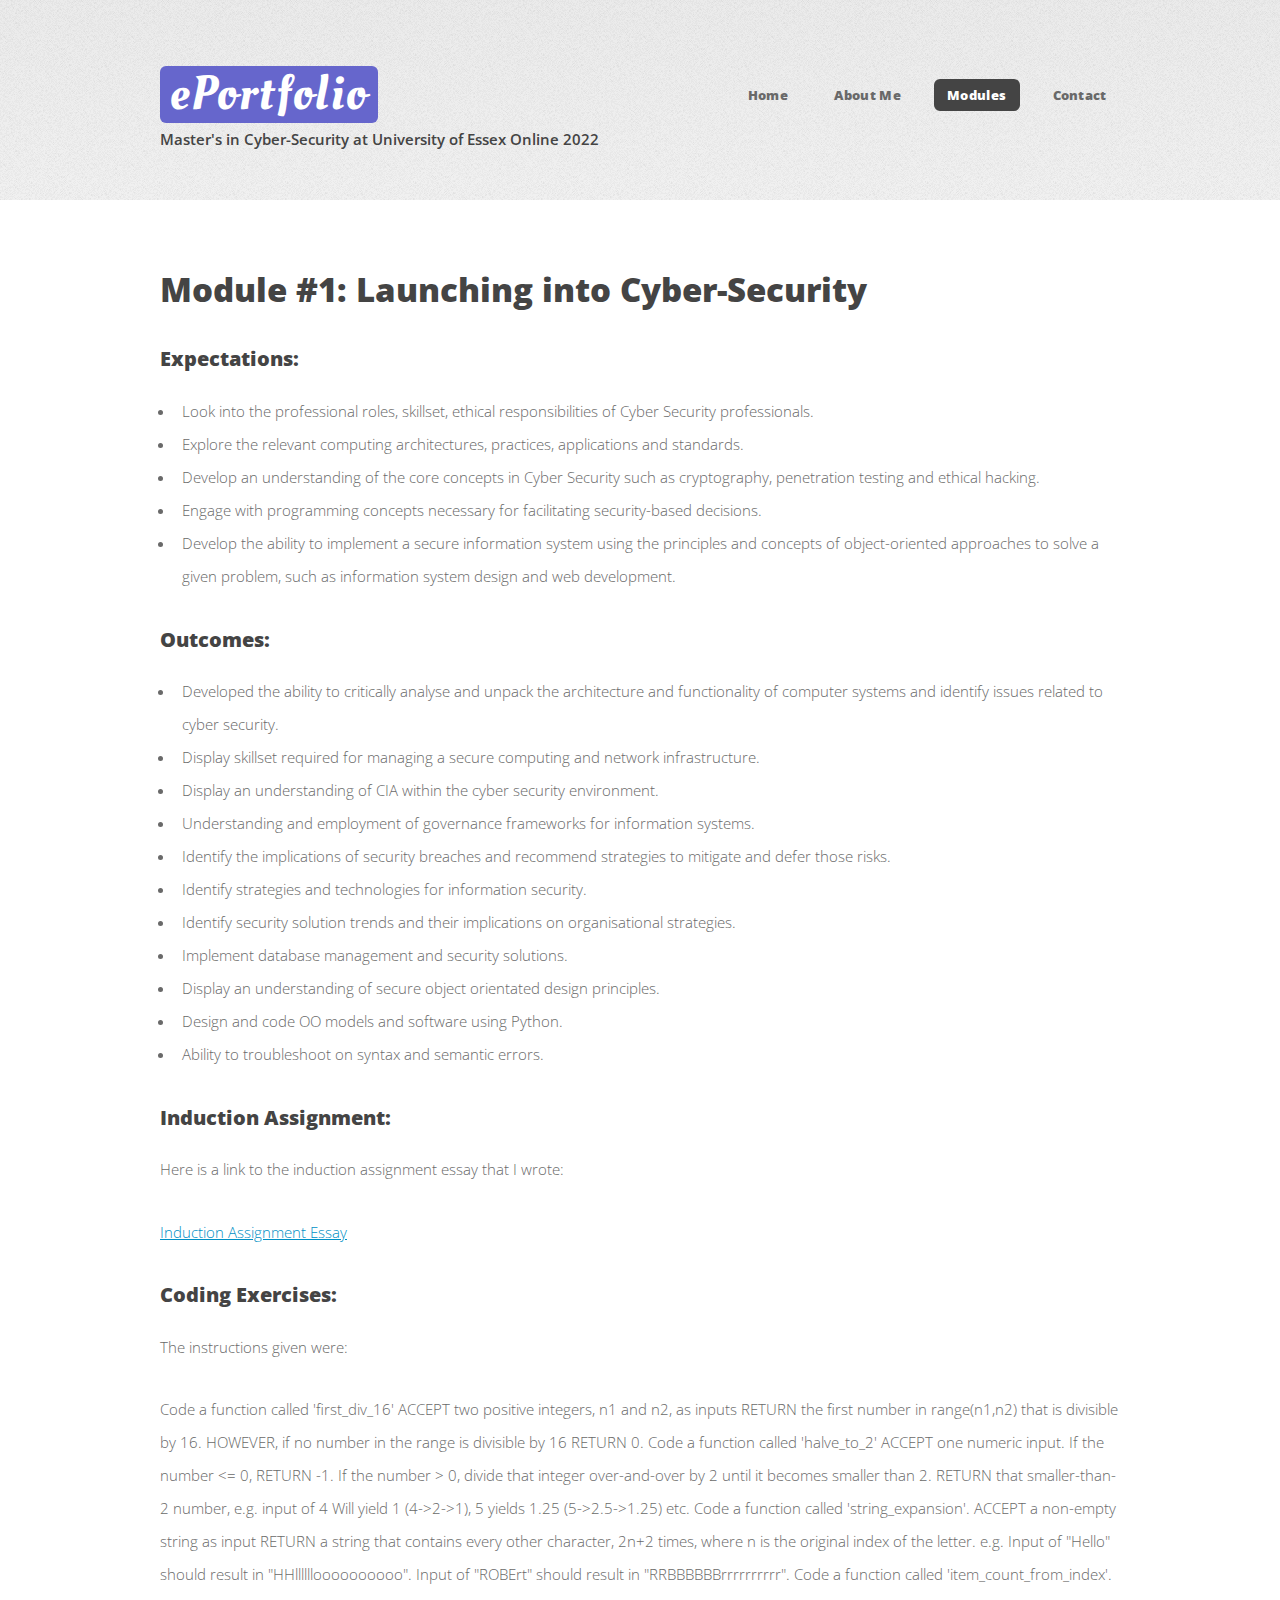
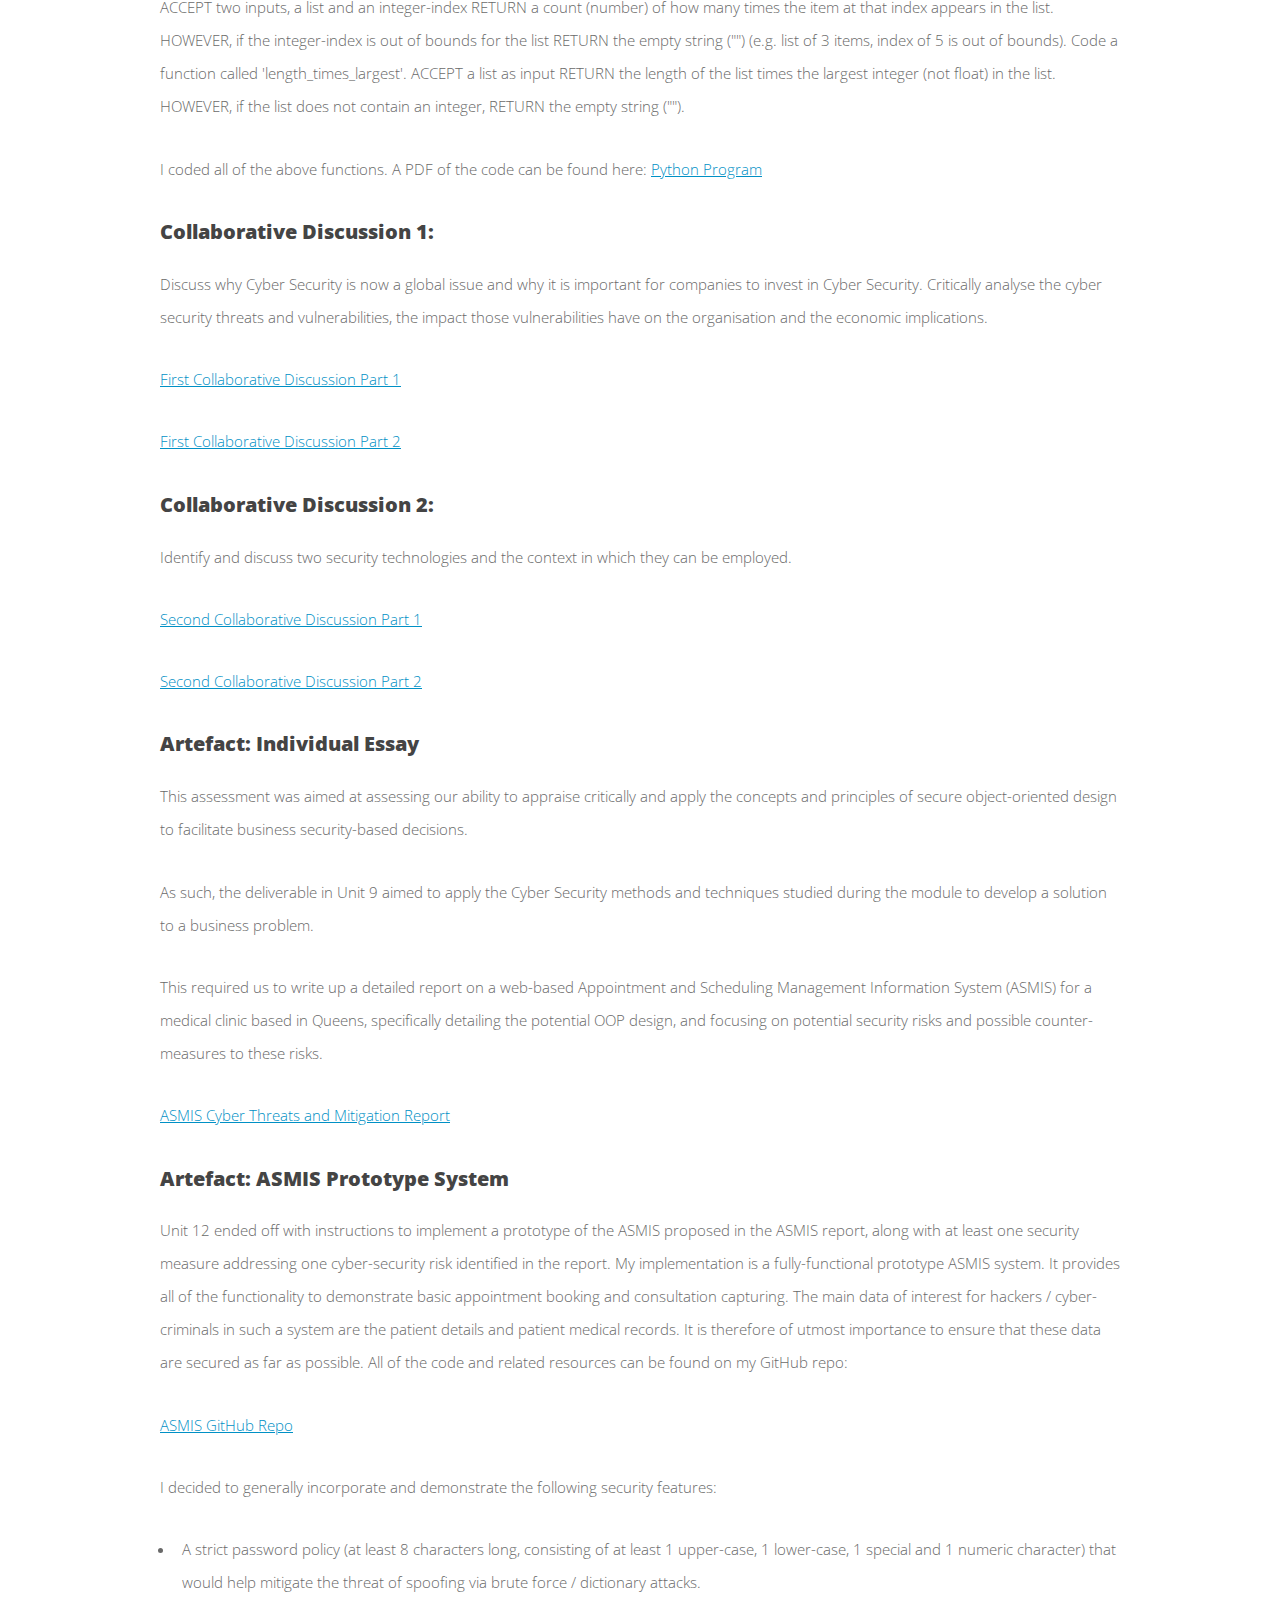
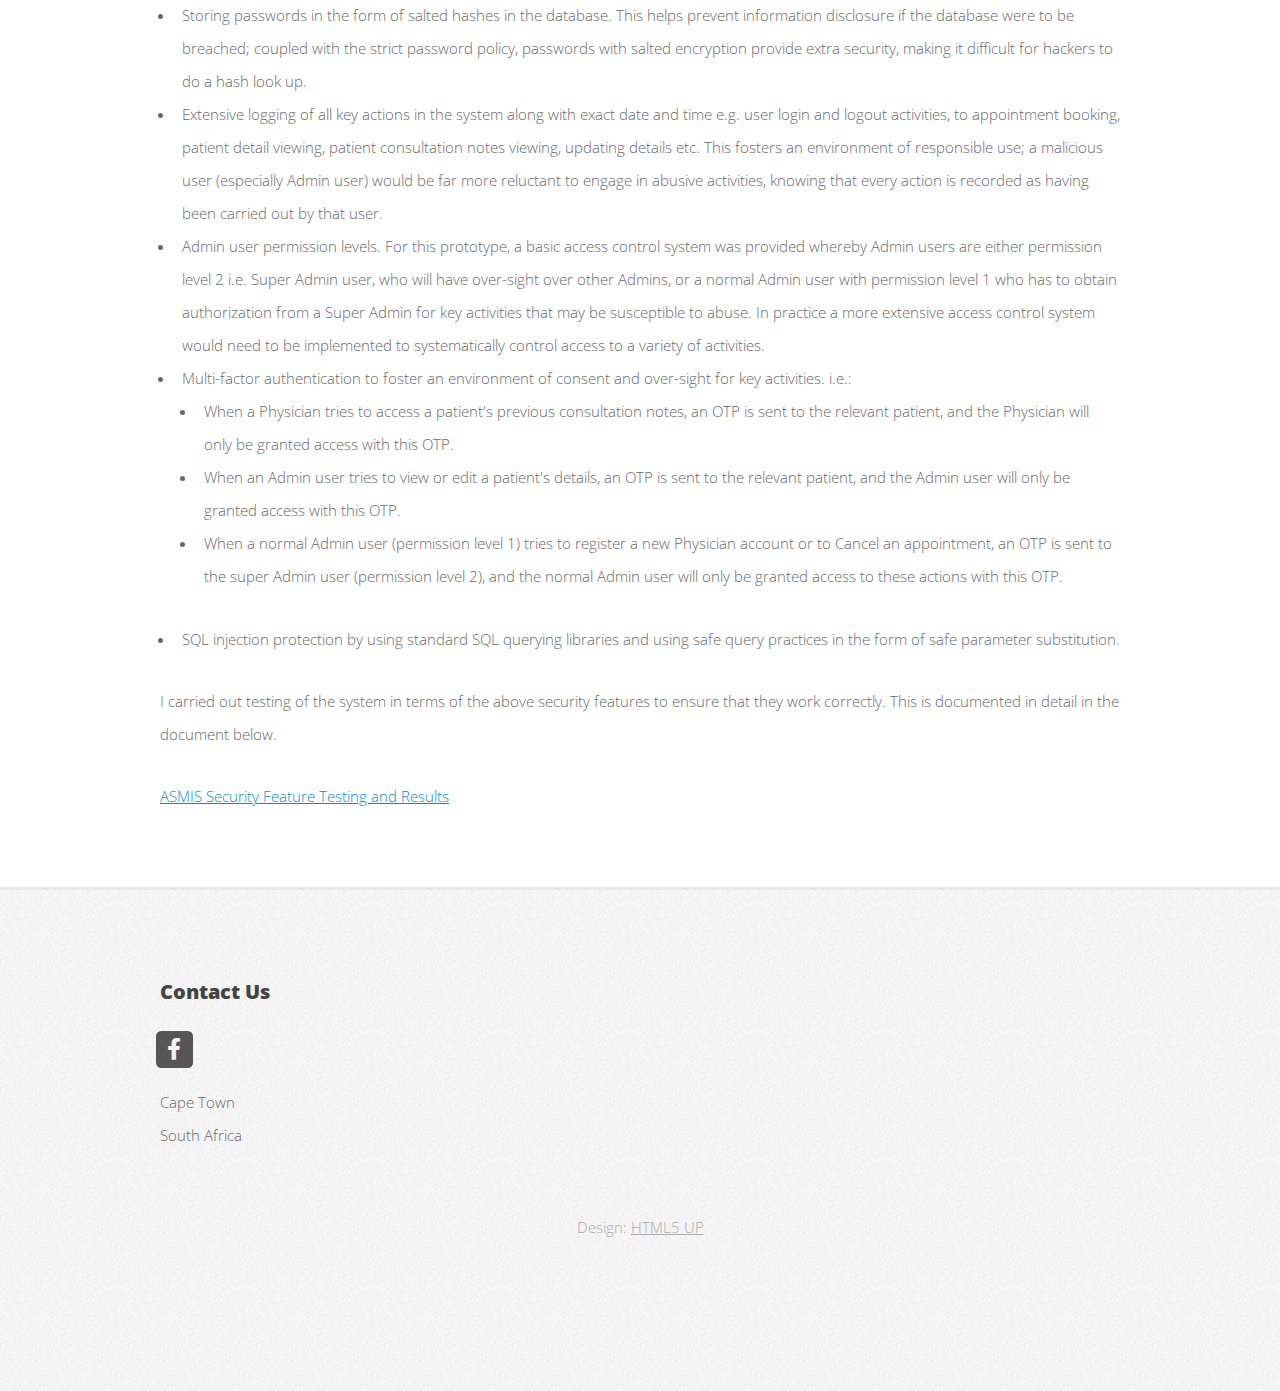
<file: module1.html>
<!DOCTYPE html>
<!--
	Verti by HTML5 UP	html5up.net | @ajlkn	Free for personal and commercial use under the CCA 3.0 license (html5up.net/license)-->
<html>
  <head>
    <meta http-equiv="content-type" content="text/html; charset=utf-8">
    <title>Mbali Majola's ePortfolio - 1. Launching into Cyber-Security</title>
    <meta name="viewport" content="width=device-width, initial-scale=1, user-scalable=no">
    <link rel="stylesheet" href="assets/css/main.css">
  </head>
  <body class="is-preload homepage">
    <div id="page-wrapper"> <!-- Header -->
      <div id="header-wrapper">
        <header id="header" class="container">
          <!-- Logo -->
          <div id="logo">
            <h1 style="background-color: #6666cc;"><a href="index.html">ePortfolio</a></h1>
            <!-- Nav --> </div>
          <p><strong>Master's in Cyber-Security at University of Essex Online
              2022</strong></p>
          <nav id="nav">
            <ul>
              <li><a href="index.html">Home</a></li>
              <li><a href="index.html#main-wrapper">About Me</a></li>
              <li class="current"> <a href="#">Modules</a>
                <ul>
                  <li><a href="module1.html">1. Launching into Cyber-Security</a></li>
                  <li><a href="module-sec-risk-man.html">2. Security and Risk
                      Management</a></li>
                  <li> <a href="module-network-security.html">3. Network
                      Security</a></li>
                  <li> <a href="module-ssd.html">4. Secure Software Development</a></li>
                  <li><a href="#">Future Module</a></li>
                </ul>
              </li>
              <li><a href="#footer-wrapper">Contact</a></li>
            </ul>
          </nav>
        </header>
      </div>
      <!-- Main -->
      <div id="main-wrapper">
        <div class="container">
          <div id="content">
            <!-- Content -->
            <article>
              <h2>Module #1: Launching into Cyber-Security</h2>
              <p></p>
              <h3>Expectations:</h3>
              <ul>
                <li>Look into the professional roles, skillset, ethical
                  responsibilities of Cyber Security professionals.</li>
                <li>Explore the relevant computing architectures, practices,
                  applications and standards.</li>
                <li>Develop an understanding of the core concepts in Cyber
                  Security such as cryptography, penetration testing and ethical
                  hacking.</li>
                <li>Engage with programming concepts necessary for facilitating
                  security-based decisions.</li>
                <li>Develop the ability to implement a secure information system
                  using the principles and concepts of object-oriented
                  approaches to solve a given problem, such as information
                  system design and web development.</li>
              </ul>
              <h3>Outcomes:</h3>
              <ul>
                <li>Developed the ability to critically analyse and unpack the
                  architecture and functionality of computer systems and
                  identify issues related to cyber security.</li>
                <li>Display skillset required for managing a secure computing
                  and network infrastructure.</li>
                <li>Display an understanding of CIA within the cyber security
                  environment.</li>
                <li>Understanding and employment of governance frameworks for
                  information systems.</li>
                <li>Identify the implications of security breaches and recommend
                  strategies to mitigate and defer those risks.</li>
                <li>Identify strategies and technologies for information
                  security.</li>
                <li>Identify security solution trends and their implications on
                  organisational strategies.</li>
                <li>Implement database management and security solutions.</li>
                <li>Display an understanding of secure object orientated design
                  principles.</li>
                <li>Design and code OO models and software using Python.</li>
                <li>Ability to troubleshoot on syntax and semantic errors.</li>
              </ul>
              <h3>Induction Assignment:</h3>
              <p>Here is a link to the induction assignment essay that I wrote:</p>
              <p><a href="artefacts/Induction%20Assignment%20The%20importance%20of%20a%20postgraduate%20degree%20in%20the%20Cyber%20Security%20field.pdf">Induction
                  Assignment Essay</a></p>
              <h3>Coding Exercises:</h3>
              <p>The instructions given were:</p>
              <p> Code a function called 'first_div_16' ACCEPT two positive
                integers, n1 and n2, as inputs RETURN the first number in
                range(n1,n2) that is divisible by 16. HOWEVER, if no number in
                the range is divisible by 16 RETURN 0. Code a function called
                'halve_to_2' ACCEPT one numeric input. If the number &lt;= 0,
                RETURN -1. If the number &gt; 0, divide that integer
                over-and-over by 2 until it becomes smaller than 2. RETURN that
                smaller-than-2 number, e.g. input of 4 Will yield 1
                (4-&gt;2-&gt;1), 5 yields 1.25 (5-&gt;2.5-&gt;1.25) etc. Code a
                function called 'string_expansion'. ACCEPT a non-empty string as
                input RETURN a string that contains every other character, 2n+2
                times, where n is the original index of the letter. e.g. Input
                of "Hello" should result in "HHlllllloooooooooo". Input of
                "ROBErt" should result in "RRBBBBBBrrrrrrrrrr". Code a function
                called 'item_count_from_index'. ACCEPT two inputs, a list and an
                integer-index RETURN a count (number) of how many times the item
                at that index appears in the list. HOWEVER, if the integer-index
                is out of bounds for the list RETURN the empty string ("") (e.g.
                list of 3 items, index of 5 is out of bounds). Code a function
                called 'length_times_largest'. ACCEPT a list as input RETURN the
                length of the list times the largest integer (not float) in the
                list. HOWEVER, if the list does not contain an integer, RETURN
                the empty string (""). </p>
              <p> I coded all of the above functions. A PDF of the code can be
                found here: <a href="artefacts/thecode.py.pdf">Python
                  Program</a> </p>
              <h3>Collaborative Discussion 1:</h3>
              <p> Discuss why Cyber Security is now a global issue and why it is
                important for companies to invest in Cyber Security. Critically
                analyse the cyber security threats and vulnerabilities, the
                impact those vulnerabilities have on the organisation and the
                economic implications. </p>
              <p><a href="artefacts/Unit%201%20Assignment%201%20Cyber%20Security%20is%20now%20a%20global%20issue%20and%20why%20it%20is%20important%20for%20companies%20to%20invest%20in%20Cyber%20Security.pdf">First
                  Collaborative Discussion Part 1<br>
                </a></p>
              <p><a href="artefacts/Unit%201%20Assignment%201%20Cyber%20Security%20is%20now%20a%20global%20issue%20and%20why%20it%20is%20important%20for%20companies%20to%20invest%20in%20Cyber%20Security_2.pdf">First
                  Collaborative Discussion Part 2<br>
                </a></p>
              <p> </p>
              <h3>Collaborative Discussion 2:</h3>
              <p> Identify and discuss two security technologies and the context
                in which they can be employed. </p>
              <p><a href="artefacts/Second%20Collaborative%20Discussion%20Part%201.pdf">
                  Second Collaborative Discussion Part 1<br>
                </a></p>
              <p><a href="artefacts/Second%20Collaborative%20Discussion%20Part%202.pdf">
                  Second Collaborative Discussion Part 2<br>
                </a></p>
              <h3>Artefact: Individual Essay</h3>
              <p> This assessment was aimed at assessing our ability to appraise
                critically and apply the concepts and principles of secure
                object-oriented design to facilitate business security-based
                decisions. </p>
              <p> As such, the deliverable in Unit 9 aimed to apply the Cyber
                Security methods and techniques studied during the module to
                develop a solution to a business problem. </p>
              <p>This required us to write up a detailed report on a web-based
                Appointment and Scheduling Management Information System (ASMIS)
                for a medical clinic based in Queens, specifically detailing the
                potential OOP design, and focusing on potential security risks
                and possible counter-measures to these risks. </p>
              <p> <a href="artefacts/ASMIS%20Cyber%20Threat%20and%20Mitigation%20Report.pdf">ASMIS
                  Cyber Threats and Mitigation Report</a> </p>
              <h3>Artefact: ASMIS Prototype System</h3>
              <p> Unit 12 ended off with instructions to implement a prototype
                of the ASMIS proposed in the ASMIS report, along with at least
                one security measure addressing one cyber-security risk
                identified in the report. My implementation is a
                fully-functional prototype ASMIS system. It provides all of the
                functionality to demonstrate basic appointment booking and
                consultation capturing. The main data of interest for hackers /
                cyber-criminals in such a system are the patient details and
                patient medical records. It is therefore of utmost importance to
                ensure that these data are secured as far as possible. All of
                the code and related resources can be found on my GitHub repo:</p>
              <p><a href="https://github.com/nmajola81/asmis-project">ASMIS
                  GitHub Repo</a></p>
              <p> I decided to generally incorporate and demonstrate the
                following security features: </p>
              <ul>
                <li>A strict password policy (at least 8 characters long,
                  consisting of at least 1 upper-case, 1 lower-case, 1 special
                  and 1 numeric character) that would help mitigate the threat
                  of spoofing via brute force / dictionary attacks.</li>
                <li>Storing passwords in the form of salted hashes in the
                  database. This helps prevent information disclosure if the
                  database were to be breached; coupled with the strict password
                  policy, passwords with salted encryption provide extra
                  security, making it difficult for hackers to do a hash look
                  up.</li>
                <li>Extensive logging of all key actions in the system along
                  with exact date and time e.g. user login and logout
                  activities, to appointment booking, patient detail viewing,
                  patient consultation notes viewing, updating details etc. This
                  fosters an environment of responsible use; a malicious user
                  (especially Admin user) would be far more reluctant to engage
                  in abusive activities, knowing that every action is recorded
                  as having been carried out by that user.</li>
                <li>Admin user permission levels. For this prototype, a basic
                  access control system was provided whereby Admin users are
                  either permission level 2 i.e. Super Admin user, who will have
                  over-sight over other Admins, or a normal Admin user with
                  permission level 1 who has to obtain authorization from a
                  Super Admin for key activities that may be susceptible to
                  abuse. In practice a more extensive access control system
                  would need to be implemented to systematically control access
                  to a variety of activities.</li>
                <li>Multi-factor authentication to foster an environment of
                  consent and over-sight for key activities. i.e.:
                  <ul>
                    <li>When a Physician tries to access a patient's previous
                      consultation notes, an OTP is sent to the relevant
                      patient, and the Physician will only be granted access
                      with this OTP.</li>
                    <li>When an Admin user tries to view or edit a patient's
                      details, an OTP is sent to the relevant patient, and the
                      Admin user will only be granted access with this OTP.</li>
                    <li>When a normal Admin user (permission level 1) tries to
                      register a new Physician account or to Cancel an
                      appointment, an OTP is sent to the super Admin user
                      (permission level 2), and the normal Admin user will only
                      be granted access to these actions with this OTP.</li>
                  </ul>
                </li>
                <li>SQL injection protection by using standard SQL querying
                  libraries and using safe query practices in the form of safe
                  parameter substitution.</li>
              </ul>
              <p> I carried out testing of the system in terms of the above
                security features to ensure that they work correctly. This is
                documented in detail in the document below. </p>
              <p><a href="artefacts/Security%20Feature%20Testing%20and%20Result.pdf">ASMIS
                  Security Feature Testing and Results</a></p>
            </article>
          </div>
        </div>
      </div>
      <!-- Footer -->
      <div id="footer-wrapper">
        <footer id="footer" class="container">
          <div class="row">
            <div class="col-12 col-6-medium col-12-small">
              <!-- Contact -->
              <section class="widget contact last">
                <h3>Contact Us</h3>
                <ul>
                  <li><a href="https://www.facebook.com/mbali.majola.5680" class="icon brands fa-facebook-f"><span

                        class="label">Facebook</span></a></li>
                </ul>
                <p>Cape Town<br>
                  South Africa<br>
                </p>
              </section>
            </div>
          </div>
          <div class="row">
            <div class="col-12">
              <div id="copyright">
                <ul class="menu">
                  <li>Design: <a href="http://html5up.net">HTML5 UP</a></li>
                </ul>
              </div>
            </div>
          </div>
        </footer>
      </div>
    </div>
    <!-- Scripts -->
    <script src="assets/js/jquery.min.js"></script>
    <script src="assets/js/jquery.dropotron.min.js"></script>
    <script src="assets/js/browser.min.js"></script>
    <script src="assets/js/breakpoints.min.js"></script>
    <script src="assets/js/util.js"></script>
    <script src="assets/js/main.js"></script>
  </body>
</html>
</file>
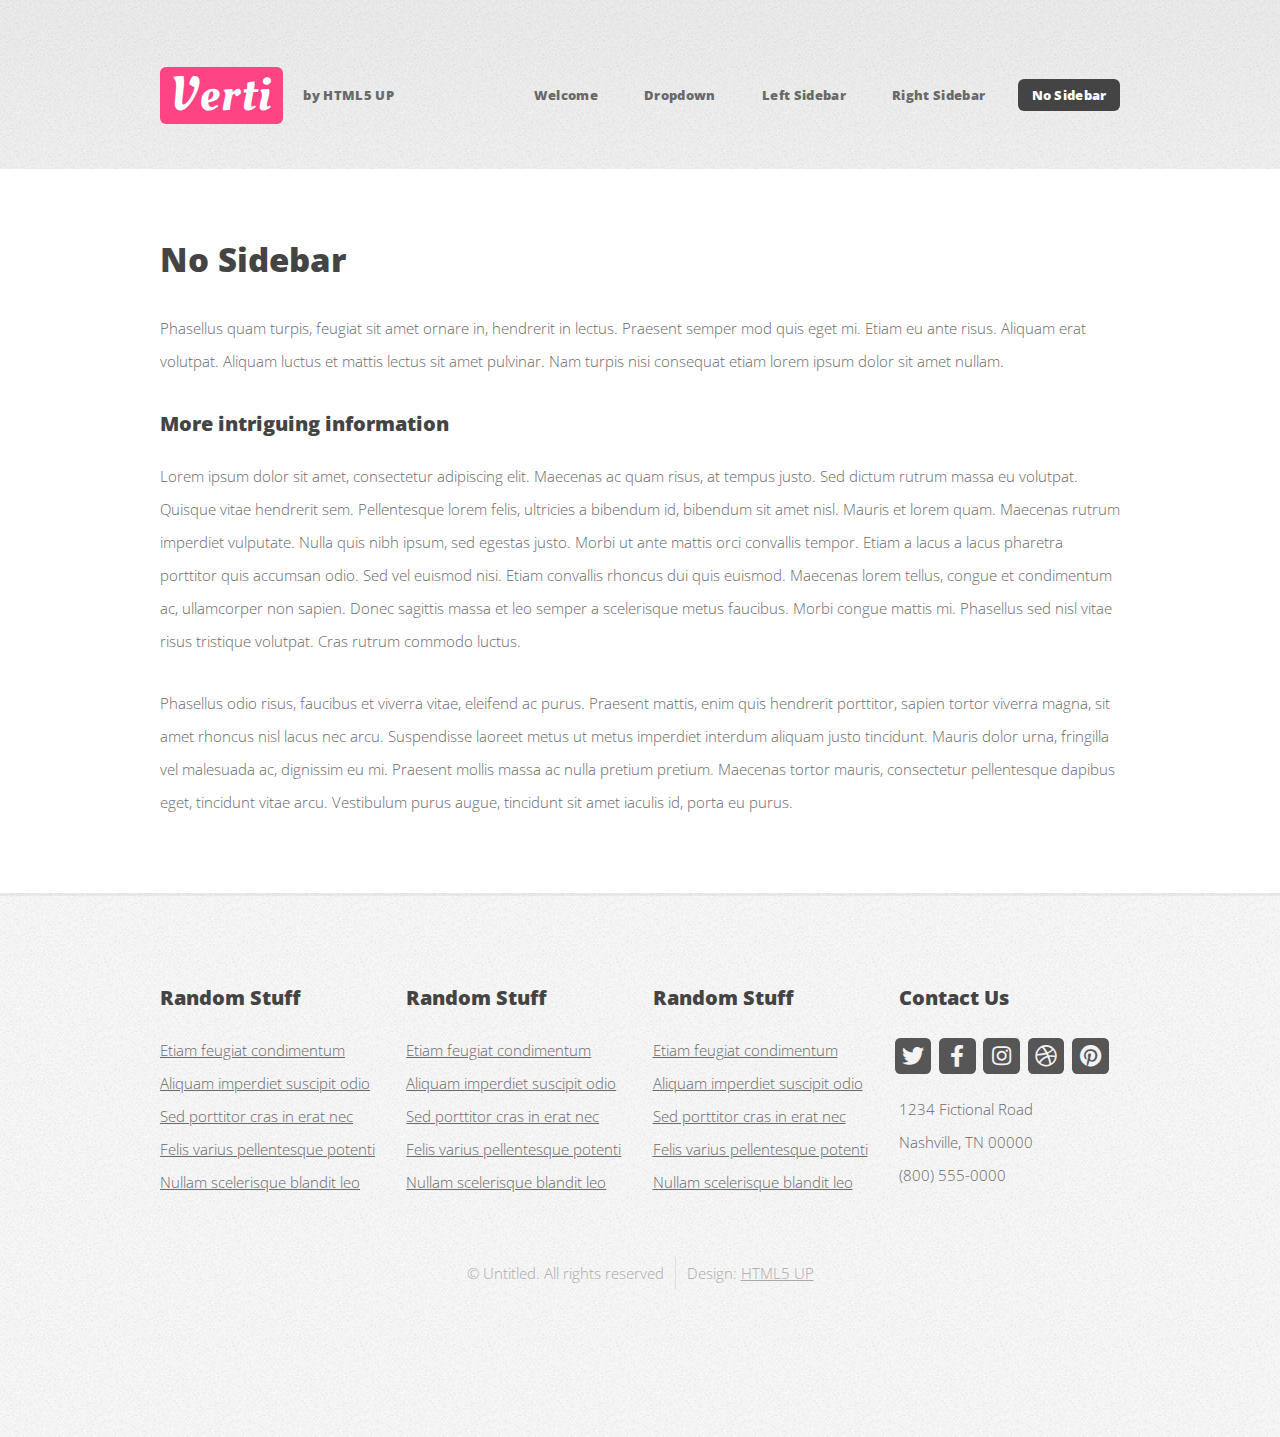
<file: no-sidebar.html>
<!DOCTYPE HTML>
<!--
	Verti by HTML5 UP
	html5up.net | @ajlkn
	Free for personal and commercial use under the CCA 3.0 license (html5up.net/license)
-->
<html>
	<head>
		<title>Verti by HTML5 UP</title>
		<meta charset="utf-8" />
		<meta name="viewport" content="width=device-width, initial-scale=1, user-scalable=no" />
		<link rel="stylesheet" href="assets/css/main.css" />
	</head>
	<body class="is-preload no-sidebar">
		<div id="page-wrapper">

			<!-- Header -->
				<div id="header-wrapper">
					<header id="header" class="container">

						<!-- Logo -->
							<div id="logo">
								<h1><a href="index.html">Verti</a></h1>
								<span>by HTML5 UP</span>
							</div>

						<!-- Nav -->
							<nav id="nav">
								<ul>
									<li><a href="index.html">Welcome</a></li>
									<li>
										<a href="#">Dropdown</a>
										<ul>
											<li><a href="#">Lorem ipsum dolor</a></li>
											<li><a href="#">Magna phasellus</a></li>
											<li>
												<a href="#">Phasellus consequat</a>
												<ul>
													<li><a href="#">Lorem ipsum dolor</a></li>
													<li><a href="#">Phasellus consequat</a></li>
													<li><a href="#">Magna phasellus</a></li>
													<li><a href="#">Etiam dolore nisl</a></li>
												</ul>
											</li>
											<li><a href="#">Veroeros feugiat</a></li>
										</ul>
									</li>
									<li><a href="left-sidebar.html">Left Sidebar</a></li>
									<li><a href="right-sidebar.html">Right Sidebar</a></li>
									<li class="current"><a href="no-sidebar.html">No Sidebar</a></li>
								</ul>
							</nav>

					</header>
				</div>

			<!-- Main -->
				<div id="main-wrapper">
					<div class="container">
						<div id="content">

							<!-- Content -->
								<article>

									<h2>No Sidebar</h2>

									<p>Phasellus quam turpis, feugiat sit amet ornare in, hendrerit in lectus.
									Praesent semper mod quis eget mi. Etiam eu ante risus. Aliquam erat volutpat.
									Aliquam luctus et mattis lectus sit amet pulvinar. Nam turpis nisi
									consequat etiam lorem ipsum dolor sit amet nullam.</p>

									<h3>More intriguing information</h3>
									<p>Lorem ipsum dolor sit amet, consectetur adipiscing elit. Maecenas ac quam risus, at tempus
									justo. Sed dictum rutrum massa eu volutpat. Quisque vitae hendrerit sem. Pellentesque lorem felis,
									ultricies a bibendum id, bibendum sit amet nisl. Mauris et lorem quam. Maecenas rutrum imperdiet
									vulputate. Nulla quis nibh ipsum, sed egestas justo. Morbi ut ante mattis orci convallis tempor.
									Etiam a lacus a lacus pharetra porttitor quis accumsan odio. Sed vel euismod nisi. Etiam convallis
									rhoncus dui quis euismod. Maecenas lorem tellus, congue et condimentum ac, ullamcorper non sapien.
									Donec sagittis massa et leo semper a scelerisque metus faucibus. Morbi congue mattis mi.
									Phasellus sed nisl vitae risus tristique volutpat. Cras rutrum commodo luctus.</p>

									<p>Phasellus odio risus, faucibus et viverra vitae, eleifend ac purus. Praesent mattis, enim
									quis hendrerit porttitor, sapien tortor viverra magna, sit amet rhoncus nisl lacus nec arcu.
									Suspendisse laoreet metus ut metus imperdiet interdum aliquam justo tincidunt. Mauris dolor urna,
									fringilla vel malesuada ac, dignissim eu mi. Praesent mollis massa ac nulla pretium pretium.
									Maecenas tortor mauris, consectetur pellentesque dapibus eget, tincidunt vitae arcu.
									Vestibulum purus augue, tincidunt sit amet iaculis id, porta eu purus.</p>

								</article>

						</div>
					</div>
				</div>

			<!-- Footer -->
				<div id="footer-wrapper">
					<footer id="footer" class="container">
						<div class="row">
							<div class="col-3 col-6-medium col-12-small">

								<!-- Links -->
									<section class="widget links">
										<h3>Random Stuff</h3>
										<ul class="style2">
											<li><a href="#">Etiam feugiat condimentum</a></li>
											<li><a href="#">Aliquam imperdiet suscipit odio</a></li>
											<li><a href="#">Sed porttitor cras in erat nec</a></li>
											<li><a href="#">Felis varius pellentesque potenti</a></li>
											<li><a href="#">Nullam scelerisque blandit leo</a></li>
										</ul>
									</section>

							</div>
							<div class="col-3 col-6-medium col-12-small">

								<!-- Links -->
									<section class="widget links">
										<h3>Random Stuff</h3>
										<ul class="style2">
											<li><a href="#">Etiam feugiat condimentum</a></li>
											<li><a href="#">Aliquam imperdiet suscipit odio</a></li>
											<li><a href="#">Sed porttitor cras in erat nec</a></li>
											<li><a href="#">Felis varius pellentesque potenti</a></li>
											<li><a href="#">Nullam scelerisque blandit leo</a></li>
										</ul>
									</section>

							</div>
							<div class="col-3 col-6-medium col-12-small">

								<!-- Links -->
									<section class="widget links">
										<h3>Random Stuff</h3>
										<ul class="style2">
											<li><a href="#">Etiam feugiat condimentum</a></li>
											<li><a href="#">Aliquam imperdiet suscipit odio</a></li>
											<li><a href="#">Sed porttitor cras in erat nec</a></li>
											<li><a href="#">Felis varius pellentesque potenti</a></li>
											<li><a href="#">Nullam scelerisque blandit leo</a></li>
										</ul>
									</section>

							</div>
							<div class="col-3 col-6-medium col-12-small">

								<!-- Contact -->
									<section class="widget contact">
										<h3>Contact Us</h3>
										<ul>
											<li><a href="#" class="icon brands fa-twitter"><span class="label">Twitter</span></a></li>
											<li><a href="#" class="icon brands fa-facebook-f"><span class="label">Facebook</span></a></li>
											<li><a href="#" class="icon brands fa-instagram"><span class="label">Instagram</span></a></li>
											<li><a href="#" class="icon brands fa-dribbble"><span class="label">Dribbble</span></a></li>
											<li><a href="#" class="icon brands fa-pinterest"><span class="label">Pinterest</span></a></li>
										</ul>
										<p>1234 Fictional Road<br />
										Nashville, TN 00000<br />
										(800) 555-0000</p>
									</section>

							</div>
						</div>
						<div class="row">
							<div class="col-12">
								<div id="copyright">
									<ul class="menu">
										<li>&copy; Untitled. All rights reserved</li><li>Design: <a href="http://html5up.net">HTML5 UP</a></li>
									</ul>
								</div>
							</div>
						</div>
					</footer>
				</div>

			</div>

		<!-- Scripts -->

			<script src="assets/js/jquery.min.js"></script>
			<script src="assets/js/jquery.dropotron.min.js"></script>
			<script src="assets/js/browser.min.js"></script>
			<script src="assets/js/breakpoints.min.js"></script>
			<script src="assets/js/util.js"></script>
			<script src="assets/js/main.js"></script>

	</body>
</html>
</file>
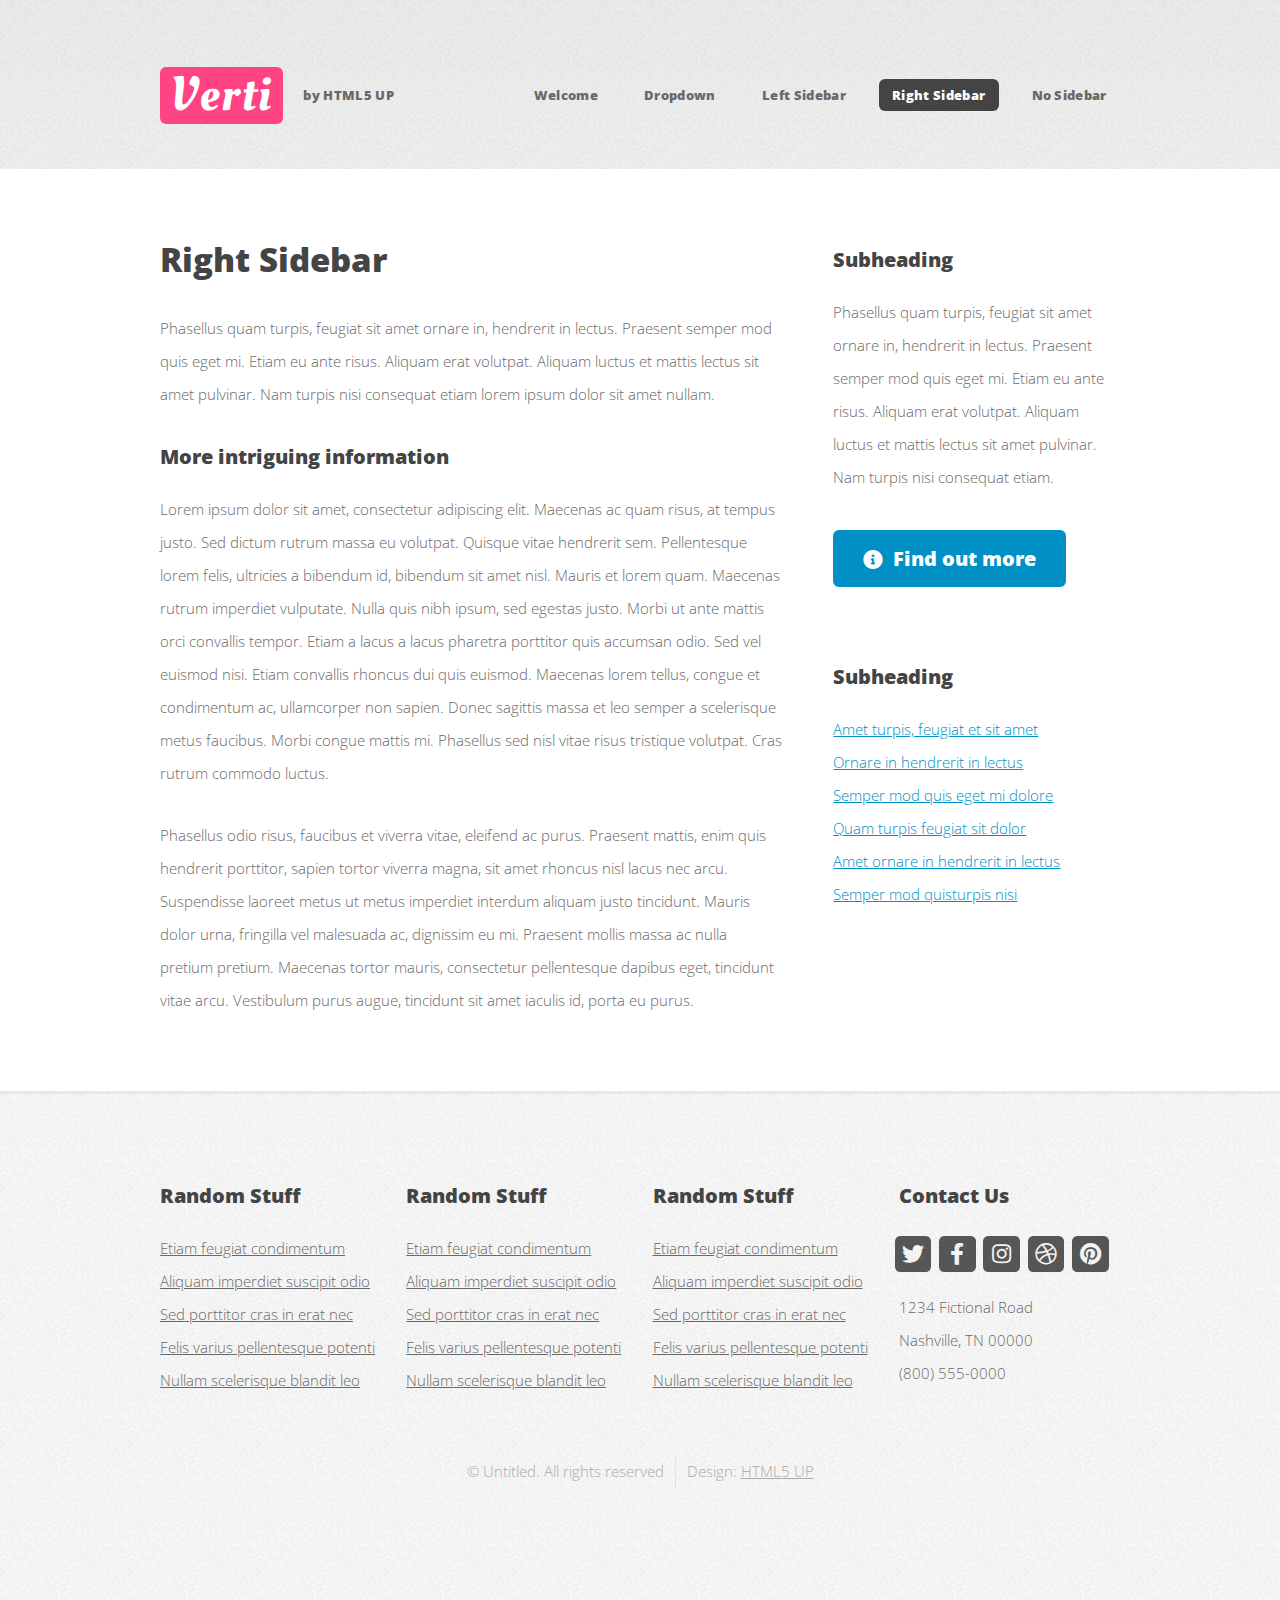
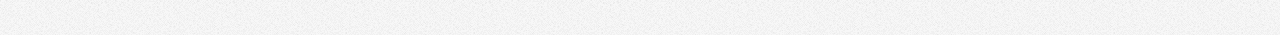
<file: right-sidebar.html>
<!DOCTYPE HTML>
<!--
	Verti by HTML5 UP
	html5up.net | @ajlkn
	Free for personal and commercial use under the CCA 3.0 license (html5up.net/license)
-->
<html>
	<head>
		<title>Verti by HTML5 UP</title>
		<meta charset="utf-8" />
		<meta name="viewport" content="width=device-width, initial-scale=1, user-scalable=no" />
		<link rel="stylesheet" href="assets/css/main.css" />
	</head>
	<body class="is-preload right-sidebar">
		<div id="page-wrapper">

			<!-- Header -->
				<div id="header-wrapper">
					<header id="header" class="container">

						<!-- Logo -->
							<div id="logo">
								<h1><a href="index.html">Verti</a></h1>
								<span>by HTML5 UP</span>
							</div>

						<!-- Nav -->
							<nav id="nav">
								<ul>
									<li><a href="index.html">Welcome</a></li>
									<li>
										<a href="#">Dropdown</a>
										<ul>
											<li><a href="#">Lorem ipsum dolor</a></li>
											<li><a href="#">Magna phasellus</a></li>
											<li>
												<a href="#">Phasellus consequat</a>
												<ul>
													<li><a href="#">Lorem ipsum dolor</a></li>
													<li><a href="#">Phasellus consequat</a></li>
													<li><a href="#">Magna phasellus</a></li>
													<li><a href="#">Etiam dolore nisl</a></li>
												</ul>
											</li>
											<li><a href="#">Veroeros feugiat</a></li>
										</ul>
									</li>
									<li><a href="left-sidebar.html">Left Sidebar</a></li>
									<li class="current"><a href="right-sidebar.html">Right Sidebar</a></li>
									<li><a href="no-sidebar.html">No Sidebar</a></li>
								</ul>
							</nav>

					</header>
				</div>

			<!-- Main -->
				<div id="main-wrapper">
					<div class="container">
						<div class="row gtr-200">
							<div class="col-8 col-12-medium">
								<div id="content">

									<!-- Content -->
										<article>

											<h2>Right Sidebar</h2>

											<p>Phasellus quam turpis, feugiat sit amet ornare in, hendrerit in lectus.
											Praesent semper mod quis eget mi. Etiam eu ante risus. Aliquam erat volutpat.
											Aliquam luctus et mattis lectus sit amet pulvinar. Nam turpis nisi
											consequat etiam lorem ipsum dolor sit amet nullam.</p>

											<h3>More intriguing information</h3>
											<p>Lorem ipsum dolor sit amet, consectetur adipiscing elit. Maecenas ac quam risus, at tempus
											justo. Sed dictum rutrum massa eu volutpat. Quisque vitae hendrerit sem. Pellentesque lorem felis,
											ultricies a bibendum id, bibendum sit amet nisl. Mauris et lorem quam. Maecenas rutrum imperdiet
											vulputate. Nulla quis nibh ipsum, sed egestas justo. Morbi ut ante mattis orci convallis tempor.
											Etiam a lacus a lacus pharetra porttitor quis accumsan odio. Sed vel euismod nisi. Etiam convallis
											rhoncus dui quis euismod. Maecenas lorem tellus, congue et condimentum ac, ullamcorper non sapien.
											Donec sagittis massa et leo semper a scelerisque metus faucibus. Morbi congue mattis mi.
											Phasellus sed nisl vitae risus tristique volutpat. Cras rutrum commodo luctus.</p>

											<p>Phasellus odio risus, faucibus et viverra vitae, eleifend ac purus. Praesent mattis, enim
											quis hendrerit porttitor, sapien tortor viverra magna, sit amet rhoncus nisl lacus nec arcu.
											Suspendisse laoreet metus ut metus imperdiet interdum aliquam justo tincidunt. Mauris dolor urna,
											fringilla vel malesuada ac, dignissim eu mi. Praesent mollis massa ac nulla pretium pretium.
											Maecenas tortor mauris, consectetur pellentesque dapibus eget, tincidunt vitae arcu.
											Vestibulum purus augue, tincidunt sit amet iaculis id, porta eu purus.</p>

										</article>

								</div>
							</div>
							<div class="col-4 col-12-medium">
								<div id="sidebar">

									<!-- Sidebar -->
										<section>
											<h3>Subheading</h3>
											<p>Phasellus quam turpis, feugiat sit amet ornare in, hendrerit in lectus.
											Praesent semper mod quis eget mi. Etiam eu ante risus. Aliquam erat volutpat.
											Aliquam luctus et mattis lectus sit amet pulvinar. Nam turpis nisi
											consequat etiam.</p>
											<footer>
												<a href="#" class="button icon solid fa-info-circle">Find out more</a>
											</footer>
										</section>

										<section>
											<h3>Subheading</h3>
											<ul class="style2">
												<li><a href="#">Amet turpis, feugiat et sit amet</a></li>
												<li><a href="#">Ornare in hendrerit in lectus</a></li>
												<li><a href="#">Semper mod quis eget mi dolore</a></li>
												<li><a href="#">Quam turpis feugiat sit dolor</a></li>
												<li><a href="#">Amet ornare in hendrerit in lectus</a></li>
												<li><a href="#">Semper mod quisturpis nisi</a></li>
											</ul>
										</section>

								</div>
							</div>
						</div>
					</div>
				</div>

			<!-- Footer -->
				<div id="footer-wrapper">
					<footer id="footer" class="container">
						<div class="row">
							<div class="col-3 col-6-medium col-12-small">

								<!-- Links -->
									<section class="widget links">
										<h3>Random Stuff</h3>
										<ul class="style2">
											<li><a href="#">Etiam feugiat condimentum</a></li>
											<li><a href="#">Aliquam imperdiet suscipit odio</a></li>
											<li><a href="#">Sed porttitor cras in erat nec</a></li>
											<li><a href="#">Felis varius pellentesque potenti</a></li>
											<li><a href="#">Nullam scelerisque blandit leo</a></li>
										</ul>
									</section>

							</div>
							<div class="col-3 col-6-medium col-12-small">

								<!-- Links -->
									<section class="widget links">
										<h3>Random Stuff</h3>
										<ul class="style2">
											<li><a href="#">Etiam feugiat condimentum</a></li>
											<li><a href="#">Aliquam imperdiet suscipit odio</a></li>
											<li><a href="#">Sed porttitor cras in erat nec</a></li>
											<li><a href="#">Felis varius pellentesque potenti</a></li>
											<li><a href="#">Nullam scelerisque blandit leo</a></li>
										</ul>
									</section>

							</div>
							<div class="col-3 col-6-medium col-12-small">

								<!-- Links -->
									<section class="widget links">
										<h3>Random Stuff</h3>
										<ul class="style2">
											<li><a href="#">Etiam feugiat condimentum</a></li>
											<li><a href="#">Aliquam imperdiet suscipit odio</a></li>
											<li><a href="#">Sed porttitor cras in erat nec</a></li>
											<li><a href="#">Felis varius pellentesque potenti</a></li>
											<li><a href="#">Nullam scelerisque blandit leo</a></li>
										</ul>
									</section>

							</div>
							<div class="col-3 col-6-medium col-12-small">

								<!-- Contact -->
									<section class="widget contact">
										<h3>Contact Us</h3>
										<ul>
											<li><a href="#" class="icon brands fa-twitter"><span class="label">Twitter</span></a></li>
											<li><a href="#" class="icon brands fa-facebook-f"><span class="label">Facebook</span></a></li>
											<li><a href="#" class="icon brands fa-instagram"><span class="label">Instagram</span></a></li>
											<li><a href="#" class="icon brands fa-dribbble"><span class="label">Dribbble</span></a></li>
											<li><a href="#" class="icon brands fa-pinterest"><span class="label">Pinterest</span></a></li>
										</ul>
										<p>1234 Fictional Road<br />
										Nashville, TN 00000<br />
										(800) 555-0000</p>
									</section>

							</div>
						</div>
						<div class="row">
							<div class="col-12">
								<div id="copyright">
									<ul class="menu">
										<li>&copy; Untitled. All rights reserved</li><li>Design: <a href="http://html5up.net">HTML5 UP</a></li>
									</ul>
								</div>
							</div>
						</div>
					</footer>
				</div>

			</div>

		<!-- Scripts -->

			<script src="assets/js/jquery.min.js"></script>
			<script src="assets/js/jquery.dropotron.min.js"></script>
			<script src="assets/js/browser.min.js"></script>
			<script src="assets/js/breakpoints.min.js"></script>
			<script src="assets/js/util.js"></script>
			<script src="assets/js/main.js"></script>

	</body>
</html>
</file>
<file: assets/css/main.css>
@import url("fontawesome-all.min.css");
@import url("https://fonts.googleapis.com/css?family=Oleo+Script:400|Open+Sans:300,300italic,600,600italic,800");

/*
	Verti by HTML5 UP
	html5up.net | @ajlkn
	Free for personal and commercial use under the CCA 3.0 license (html5up.net/license)
*/

html, body, div, span, applet, object,
iframe, h1, h2, h3, h4, h5, h6, p, blockquote,
pre, a, abbr, acronym, address, big, cite,
code, del, dfn, em, img, ins, kbd, q, s, samp,
small, strike, strong, sub, sup, tt, var, b,
u, i, center, dl, dt, dd, ol, ul, li, fieldset,
form, label, legend, table, caption, tbody,
tfoot, thead, tr, th, td, article, aside,
canvas, details, embed, figure, figcaption,
footer, header, hgroup, menu, nav, output, ruby,
section, summary, time, mark, audio, video {
	margin: 0;
	padding: 0;
	border: 0;
	font-size: 100%;
	font: inherit;
	vertical-align: baseline;}

article, aside, details, figcaption, figure,
footer, header, hgroup, menu, nav, section {
	display: block;}

body {
	line-height: 1;
}

ol, ul {
	list-style: none;
}

blockquote, q {
	quotes: none;
}

	blockquote:before, blockquote:after, q:before, q:after {
		content: '';
		content: none;
	}

table {
	border-collapse: collapse;
	border-spacing: 0;
}

body {
	-webkit-text-size-adjust: none;
}

mark {
	background-color: transparent;
	color: inherit;
}

input::-moz-focus-inner {
	border: 0;
	padding: 0;
}

input, select, textarea {
	-moz-appearance: none;
	-webkit-appearance: none;
	-ms-appearance: none;
	appearance: none;
}

/* Basic */

	@-ms-viewport {
		width: device-width;
	}

	html {
		box-sizing: border-box;
	}

	*, *:before, *:after {
		box-sizing: inherit;
	}

	body {
		background-image: -moz-linear-gradient(top, rgba(0, 0, 0, 0.05), rgba(0, 0, 0, 0)), url("images/bg01.png");
		background-image: -webkit-linear-gradient(top, rgba(0, 0, 0, 0.05), rgba(0, 0, 0, 0)), url("images/bg01.png");
		background-image: -ms-linear-gradient(top, rgba(0, 0, 0, 0.05), rgba(0, 0, 0, 0)), url("images/bg01.png");
		background-image: linear-gradient(top, rgba(0, 0, 0, 0.05), rgba(0, 0, 0, 0)), url("images/bg01.png");
		background-color: #f7f7f7;
		background-position: top left, top left;
		background-repeat: repeat-x, repeat;
		background-size: 100% 30em, auto;
		font-family: 'Open Sans', sans-serif;
		font-size: 13pt;
		color: #696969;
		font-weight: 300;
		line-height: 2.25em;
	}

		body.is-preload *, body.is-preload *:before, body.is-preload *:after {
			-moz-animation: none !important;
			-webkit-animation: none !important;
			-ms-animation: none !important;
			animation: none !important;
			-moz-transition: none !important;
			-webkit-transition: none !important;
			-ms-transition: none !important;
			transition: none !important;
		}

	input, select, textarea {
		font-family: 'Open Sans', sans-serif;
		font-size: 13pt;
		color: #696969;
		font-weight: 300;
		line-height: 2.25em;
	}

	a {
		color: #0090c5;
		text-decoration: underline;
	}

		a:hover {
			text-decoration: none;
		}

	h1, h2, h3, h4, h5, h6 {
		color: #444;
		font-weight: 800;
	}

		h1 a, h2 a, h3 a, h4 a, h5 a, h6 a {
			color: inherit;
			text-decoration: none;
			outline: 0;
		}

	h2 {
		font-size: 2.25em;
		margin: 0 0 1.1em 0;
		line-height: 1em;
	}

	h3 {
		font-size: 1.35em;
		margin: 0 0 1em 0;
	}

	b, strong {
		font-weight: 600;
		color: #444;
	}

	i, em {
		font-style: italic;
	}

	br.clear {
		clear: both;
	}

	sub {
		position: relative;
		top: 0.5em;
		font-size: 0.8em;
	}

	sup {
		position: relative;
		top: -0.5em;
		font-size: 0.8em;
	}

	hr {
		border: 0;
		border-top: solid 1px #eee;
	}

	blockquote {
		border-left: solid 0.5em #eee;
		padding: 1em 0 1em 2em;
		font-style: italic;
	}

	p, ul, ol, dl, table {
		margin-bottom: 2em;
	}

/* Container */

	.container {
		margin: 0 auto;
		max-width: 100%;
		width: 1400px;
	}

		@media screen and (max-width: 1680px) {

			.container {
				width: 1200px;
			}

		}

		@media screen and (max-width: 1280px) {

			.container {
				width: 960px;
			}

		}

		@media screen and (max-width: 980px) {

			.container {
				width: 90%;
			}

		}

		@media screen and (max-width: 736px) {

			.container {
				width: 100%;
			}

		}

/* Row */

	.row {
		display: flex;
		flex-wrap: wrap;
		box-sizing: border-box;
		align-items: stretch;
	}

		.row > * {
			box-sizing: border-box;
		}

		.row.gtr-uniform > * > :last-child {
			margin-bottom: 0;
		}

		.row.aln-left {
			justify-content: flex-start;
		}

		.row.aln-center {
			justify-content: center;
		}

		.row.aln-right {
			justify-content: flex-end;
		}

		.row.aln-top {
			align-items: flex-start;
		}

		.row.aln-middle {
			align-items: center;
		}

		.row.aln-bottom {
			align-items: flex-end;
		}

		.row > .imp {
			order: -1;
		}

		.row > .col-1 {
			width: 8.33333%;
		}

		.row > .off-1 {
			margin-left: 8.33333%;
		}

		.row > .col-2 {
			width: 16.66667%;
		}

		.row > .off-2 {
			margin-left: 16.66667%;
		}

		.row > .col-3 {
			width: 25%;
		}

		.row > .off-3 {
			margin-left: 25%;
		}

		.row > .col-4 {
			width: 33.33333%;
		}

		.row > .off-4 {
			margin-left: 33.33333%;
		}

		.row > .col-5 {
			width: 41.66667%;
		}

		.row > .off-5 {
			margin-left: 41.66667%;
		}

		.row > .col-6 {
			width: 50%;
		}

		.row > .off-6 {
			margin-left: 50%;
		}

		.row > .col-7 {
			width: 58.33333%;
		}

		.row > .off-7 {
			margin-left: 58.33333%;
		}

		.row > .col-8 {
			width: 66.66667%;
		}

		.row > .off-8 {
			margin-left: 66.66667%;
		}

		.row > .col-9 {
			width: 75%;
		}

		.row > .off-9 {
			margin-left: 75%;
		}

		.row > .col-10 {
			width: 83.33333%;
		}

		.row > .off-10 {
			margin-left: 83.33333%;
		}

		.row > .col-11 {
			width: 91.66667%;
		}

		.row > .off-11 {
			margin-left: 91.66667%;
		}

		.row > .col-12 {
			width: 100%;
		}

		.row > .off-12 {
			margin-left: 100%;
		}

		.row.gtr-0 {
			margin-top: 0px;
			margin-left: 0px;
		}

			.row.gtr-0 > * {
				padding: 0px 0 0 0px;
			}

			.row.gtr-0.gtr-uniform {
				margin-top: 0px;
			}

				.row.gtr-0.gtr-uniform > * {
					padding-top: 0px;
				}

		.row.gtr-25 {
			margin-top: -10px;
			margin-left: -10px;
		}

			.row.gtr-25 > * {
				padding: 10px 0 0 10px;
			}

			.row.gtr-25.gtr-uniform {
				margin-top: -10px;
			}

				.row.gtr-25.gtr-uniform > * {
					padding-top: 10px;
				}

		.row.gtr-50 {
			margin-top: -20px;
			margin-left: -20px;
		}

			.row.gtr-50 > * {
				padding: 20px 0 0 20px;
			}

			.row.gtr-50.gtr-uniform {
				margin-top: -20px;
			}

				.row.gtr-50.gtr-uniform > * {
					padding-top: 20px;
				}

		.row {
			margin-top: -40px;
			margin-left: -40px;
		}

			.row > * {
				padding: 40px 0 0 40px;
			}

			.row.gtr-uniform {
				margin-top: -40px;
			}

				.row.gtr-uniform > * {
					padding-top: 40px;
				}

		.row.gtr-150 {
			margin-top: -60px;
			margin-left: -60px;
		}

			.row.gtr-150 > * {
				padding: 60px 0 0 60px;
			}

			.row.gtr-150.gtr-uniform {
				margin-top: -60px;
			}

				.row.gtr-150.gtr-uniform > * {
					padding-top: 60px;
				}

		.row.gtr-200 {
			margin-top: -80px;
			margin-left: -80px;
		}

			.row.gtr-200 > * {
				padding: 80px 0 0 80px;
			}

			.row.gtr-200.gtr-uniform {
				margin-top: -80px;
			}

				.row.gtr-200.gtr-uniform > * {
					padding-top: 80px;
				}

		@media screen and (max-width: 1680px) {

			.row {
				display: flex;
				flex-wrap: wrap;
				box-sizing: border-box;
				align-items: stretch;
			}

				.row > * {
					box-sizing: border-box;
				}

				.row.gtr-uniform > * > :last-child {
					margin-bottom: 0;
				}

				.row.aln-left {
					justify-content: flex-start;
				}

				.row.aln-center {
					justify-content: center;
				}

				.row.aln-right {
					justify-content: flex-end;
				}

				.row.aln-top {
					align-items: flex-start;
				}

				.row.aln-middle {
					align-items: center;
				}

				.row.aln-bottom {
					align-items: flex-end;
				}

				.row > .imp-xlarge {
					order: -1;
				}

				.row > .col-1-xlarge {
					width: 8.33333%;
				}

				.row > .off-1-xlarge {
					margin-left: 8.33333%;
				}

				.row > .col-2-xlarge {
					width: 16.66667%;
				}

				.row > .off-2-xlarge {
					margin-left: 16.66667%;
				}

				.row > .col-3-xlarge {
					width: 25%;
				}

				.row > .off-3-xlarge {
					margin-left: 25%;
				}

				.row > .col-4-xlarge {
					width: 33.33333%;
				}

				.row > .off-4-xlarge {
					margin-left: 33.33333%;
				}

				.row > .col-5-xlarge {
					width: 41.66667%;
				}

				.row > .off-5-xlarge {
					margin-left: 41.66667%;
				}

				.row > .col-6-xlarge {
					width: 50%;
				}

				.row > .off-6-xlarge {
					margin-left: 50%;
				}

				.row > .col-7-xlarge {
					width: 58.33333%;
				}

				.row > .off-7-xlarge {
					margin-left: 58.33333%;
				}

				.row > .col-8-xlarge {
					width: 66.66667%;
				}

				.row > .off-8-xlarge {
					margin-left: 66.66667%;
				}

				.row > .col-9-xlarge {
					width: 75%;
				}

				.row > .off-9-xlarge {
					margin-left: 75%;
				}

				.row > .col-10-xlarge {
					width: 83.33333%;
				}

				.row > .off-10-xlarge {
					margin-left: 83.33333%;
				}

				.row > .col-11-xlarge {
					width: 91.66667%;
				}

				.row > .off-11-xlarge {
					margin-left: 91.66667%;
				}

				.row > .col-12-xlarge {
					width: 100%;
				}

				.row > .off-12-xlarge {
					margin-left: 100%;
				}

				.row.gtr-0 {
					margin-top: 0px;
					margin-left: 0px;
				}

					.row.gtr-0 > * {
						padding: 0px 0 0 0px;
					}

					.row.gtr-0.gtr-uniform {
						margin-top: 0px;
					}

						.row.gtr-0.gtr-uniform > * {
							padding-top: 0px;
						}

				.row.gtr-25 {
					margin-top: -10px;
					margin-left: -10px;
				}

					.row.gtr-25 > * {
						padding: 10px 0 0 10px;
					}

					.row.gtr-25.gtr-uniform {
						margin-top: -10px;
					}

						.row.gtr-25.gtr-uniform > * {
							padding-top: 10px;
						}

				.row.gtr-50 {
					margin-top: -20px;
					margin-left: -20px;
				}

					.row.gtr-50 > * {
						padding: 20px 0 0 20px;
					}

					.row.gtr-50.gtr-uniform {
						margin-top: -20px;
					}

						.row.gtr-50.gtr-uniform > * {
							padding-top: 20px;
						}

				.row {
					margin-top: -40px;
					margin-left: -40px;
				}

					.row > * {
						padding: 40px 0 0 40px;
					}

					.row.gtr-uniform {
						margin-top: -40px;
					}

						.row.gtr-uniform > * {
							padding-top: 40px;
						}

				.row.gtr-150 {
					margin-top: -60px;
					margin-left: -60px;
				}

					.row.gtr-150 > * {
						padding: 60px 0 0 60px;
					}

					.row.gtr-150.gtr-uniform {
						margin-top: -60px;
					}

						.row.gtr-150.gtr-uniform > * {
							padding-top: 60px;
						}

				.row.gtr-200 {
					margin-top: -80px;
					margin-left: -80px;
				}

					.row.gtr-200 > * {
						padding: 80px 0 0 80px;
					}

					.row.gtr-200.gtr-uniform {
						margin-top: -80px;
					}

						.row.gtr-200.gtr-uniform > * {
							padding-top: 80px;
						}

		}

		@media screen and (max-width: 1280px) {

			.row {
				display: flex;
				flex-wrap: wrap;
				box-sizing: border-box;
				align-items: stretch;
			}

				.row > * {
					box-sizing: border-box;
				}

				.row.gtr-uniform > * > :last-child {
					margin-bottom: 0;
				}

				.row.aln-left {
					justify-content: flex-start;
				}

				.row.aln-center {
					justify-content: center;
				}

				.row.aln-right {
					justify-content: flex-end;
				}

				.row.aln-top {
					align-items: flex-start;
				}

				.row.aln-middle {
					align-items: center;
				}

				.row.aln-bottom {
					align-items: flex-end;
				}

				.row > .imp-large {
					order: -1;
				}

				.row > .col-1-large {
					width: 8.33333%;
				}

				.row > .off-1-large {
					margin-left: 8.33333%;
				}

				.row > .col-2-large {
					width: 16.66667%;
				}

				.row > .off-2-large {
					margin-left: 16.66667%;
				}

				.row > .col-3-large {
					width: 25%;
				}

				.row > .off-3-large {
					margin-left: 25%;
				}

				.row > .col-4-large {
					width: 33.33333%;
				}

				.row > .off-4-large {
					margin-left: 33.33333%;
				}

				.row > .col-5-large {
					width: 41.66667%;
				}

				.row > .off-5-large {
					margin-left: 41.66667%;
				}

				.row > .col-6-large {
					width: 50%;
				}

				.row > .off-6-large {
					margin-left: 50%;
				}

				.row > .col-7-large {
					width: 58.33333%;
				}

				.row > .off-7-large {
					margin-left: 58.33333%;
				}

				.row > .col-8-large {
					width: 66.66667%;
				}

				.row > .off-8-large {
					margin-left: 66.66667%;
				}

				.row > .col-9-large {
					width: 75%;
				}

				.row > .off-9-large {
					margin-left: 75%;
				}

				.row > .col-10-large {
					width: 83.33333%;
				}

				.row > .off-10-large {
					margin-left: 83.33333%;
				}

				.row > .col-11-large {
					width: 91.66667%;
				}

				.row > .off-11-large {
					margin-left: 91.66667%;
				}

				.row > .col-12-large {
					width: 100%;
				}

				.row > .off-12-large {
					margin-left: 100%;
				}

				.row.gtr-0 {
					margin-top: 0px;
					margin-left: 0px;
				}

					.row.gtr-0 > * {
						padding: 0px 0 0 0px;
					}

					.row.gtr-0.gtr-uniform {
						margin-top: 0px;
					}

						.row.gtr-0.gtr-uniform > * {
							padding-top: 0px;
						}

				.row.gtr-25 {
					margin-top: -6.25px;
					margin-left: -6.25px;
				}

					.row.gtr-25 > * {
						padding: 6.25px 0 0 6.25px;
					}

					.row.gtr-25.gtr-uniform {
						margin-top: -6.25px;
					}

						.row.gtr-25.gtr-uniform > * {
							padding-top: 6.25px;
						}

				.row.gtr-50 {
					margin-top: -12.5px;
					margin-left: -12.5px;
				}

					.row.gtr-50 > * {
						padding: 12.5px 0 0 12.5px;
					}

					.row.gtr-50.gtr-uniform {
						margin-top: -12.5px;
					}

						.row.gtr-50.gtr-uniform > * {
							padding-top: 12.5px;
						}

				.row {
					margin-top: -25px;
					margin-left: -25px;
				}

					.row > * {
						padding: 25px 0 0 25px;
					}

					.row.gtr-uniform {
						margin-top: -25px;
					}

						.row.gtr-uniform > * {
							padding-top: 25px;
						}

				.row.gtr-150 {
					margin-top: -37.5px;
					margin-left: -37.5px;
				}

					.row.gtr-150 > * {
						padding: 37.5px 0 0 37.5px;
					}

					.row.gtr-150.gtr-uniform {
						margin-top: -37.5px;
					}

						.row.gtr-150.gtr-uniform > * {
							padding-top: 37.5px;
						}

				.row.gtr-200 {
					margin-top: -50px;
					margin-left: -50px;
				}

					.row.gtr-200 > * {
						padding: 50px 0 0 50px;
					}

					.row.gtr-200.gtr-uniform {
						margin-top: -50px;
					}

						.row.gtr-200.gtr-uniform > * {
							padding-top: 50px;
						}

		}

		@media screen and (max-width: 980px) {

			.row {
				display: flex;
				flex-wrap: wrap;
				box-sizing: border-box;
				align-items: stretch;
			}

				.row > * {
					box-sizing: border-box;
				}

				.row.gtr-uniform > * > :last-child {
					margin-bottom: 0;
				}

				.row.aln-left {
					justify-content: flex-start;
				}

				.row.aln-center {
					justify-content: center;
				}

				.row.aln-right {
					justify-content: flex-end;
				}

				.row.aln-top {
					align-items: flex-start;
				}

				.row.aln-middle {
					align-items: center;
				}

				.row.aln-bottom {
					align-items: flex-end;
				}

				.row > .imp-medium {
					order: -1;
				}

				.row > .col-1-medium {
					width: 8.33333%;
				}

				.row > .off-1-medium {
					margin-left: 8.33333%;
				}

				.row > .col-2-medium {
					width: 16.66667%;
				}

				.row > .off-2-medium {
					margin-left: 16.66667%;
				}

				.row > .col-3-medium {
					width: 25%;
				}

				.row > .off-3-medium {
					margin-left: 25%;
				}

				.row > .col-4-medium {
					width: 33.33333%;
				}

				.row > .off-4-medium {
					margin-left: 33.33333%;
				}

				.row > .col-5-medium {
					width: 41.66667%;
				}

				.row > .off-5-medium {
					margin-left: 41.66667%;
				}

				.row > .col-6-medium {
					width: 50%;
				}

				.row > .off-6-medium {
					margin-left: 50%;
				}

				.row > .col-7-medium {
					width: 58.33333%;
				}

				.row > .off-7-medium {
					margin-left: 58.33333%;
				}

				.row > .col-8-medium {
					width: 66.66667%;
				}

				.row > .off-8-medium {
					margin-left: 66.66667%;
				}

				.row > .col-9-medium {
					width: 75%;
				}

				.row > .off-9-medium {
					margin-left: 75%;
				}

				.row > .col-10-medium {
					width: 83.33333%;
				}

				.row > .off-10-medium {
					margin-left: 83.33333%;
				}

				.row > .col-11-medium {
					width: 91.66667%;
				}

				.row > .off-11-medium {
					margin-left: 91.66667%;
				}

				.row > .col-12-medium {
					width: 100%;
				}

				.row > .off-12-medium {
					margin-left: 100%;
				}

				.row.gtr-0 {
					margin-top: 0px;
					margin-left: 0px;
				}

					.row.gtr-0 > * {
						padding: 0px 0 0 0px;
					}

					.row.gtr-0.gtr-uniform {
						margin-top: 0px;
					}

						.row.gtr-0.gtr-uniform > * {
							padding-top: 0px;
						}

				.row.gtr-25 {
					margin-top: -6.25px;
					margin-left: -6.25px;
				}

					.row.gtr-25 > * {
						padding: 6.25px 0 0 6.25px;
					}

					.row.gtr-25.gtr-uniform {
						margin-top: -6.25px;
					}

						.row.gtr-25.gtr-uniform > * {
							padding-top: 6.25px;
						}

				.row.gtr-50 {
					margin-top: -12.5px;
					margin-left: -12.5px;
				}

					.row.gtr-50 > * {
						padding: 12.5px 0 0 12.5px;
					}

					.row.gtr-50.gtr-uniform {
						margin-top: -12.5px;
					}

						.row.gtr-50.gtr-uniform > * {
							padding-top: 12.5px;
						}

				.row {
					margin-top: -25px;
					margin-left: -25px;
				}

					.row > * {
						padding: 25px 0 0 25px;
					}

					.row.gtr-uniform {
						margin-top: -25px;
					}

						.row.gtr-uniform > * {
							padding-top: 25px;
						}

				.row.gtr-150 {
					margin-top: -37.5px;
					margin-left: -37.5px;
				}

					.row.gtr-150 > * {
						padding: 37.5px 0 0 37.5px;
					}

					.row.gtr-150.gtr-uniform {
						margin-top: -37.5px;
					}

						.row.gtr-150.gtr-uniform > * {
							padding-top: 37.5px;
						}

				.row.gtr-200 {
					margin-top: -50px;
					margin-left: -50px;
				}

					.row.gtr-200 > * {
						padding: 50px 0 0 50px;
					}

					.row.gtr-200.gtr-uniform {
						margin-top: -50px;
					}

						.row.gtr-200.gtr-uniform > * {
							padding-top: 50px;
						}

		}

		@media screen and (max-width: 736px) {

			.row {
				display: flex;
				flex-wrap: wrap;
				box-sizing: border-box;
				align-items: stretch;
			}

				.row > * {
					box-sizing: border-box;
				}

				.row.gtr-uniform > * > :last-child {
					margin-bottom: 0;
				}

				.row.aln-left {
					justify-content: flex-start;
				}

				.row.aln-center {
					justify-content: center;
				}

				.row.aln-right {
					justify-content: flex-end;
				}

				.row.aln-top {
					align-items: flex-start;
				}

				.row.aln-middle {
					align-items: center;
				}

				.row.aln-bottom {
					align-items: flex-end;
				}

				.row > .imp-small {
					order: -1;
				}

				.row > .col-1-small {
					width: 8.33333%;
				}

				.row > .off-1-small {
					margin-left: 8.33333%;
				}

				.row > .col-2-small {
					width: 16.66667%;
				}

				.row > .off-2-small {
					margin-left: 16.66667%;
				}

				.row > .col-3-small {
					width: 25%;
				}

				.row > .off-3-small {
					margin-left: 25%;
				}

				.row > .col-4-small {
					width: 33.33333%;
				}

				.row > .off-4-small {
					margin-left: 33.33333%;
				}

				.row > .col-5-small {
					width: 41.66667%;
				}

				.row > .off-5-small {
					margin-left: 41.66667%;
				}

				.row > .col-6-small {
					width: 50%;
				}

				.row > .off-6-small {
					margin-left: 50%;
				}

				.row > .col-7-small {
					width: 58.33333%;
				}

				.row > .off-7-small {
					margin-left: 58.33333%;
				}

				.row > .col-8-small {
					width: 66.66667%;
				}

				.row > .off-8-small {
					margin-left: 66.66667%;
				}

				.row > .col-9-small {
					width: 75%;
				}

				.row > .off-9-small {
					margin-left: 75%;
				}

				.row > .col-10-small {
					width: 83.33333%;
				}

				.row > .off-10-small {
					margin-left: 83.33333%;
				}

				.row > .col-11-small {
					width: 91.66667%;
				}

				.row > .off-11-small {
					margin-left: 91.66667%;
				}

				.row > .col-12-small {
					width: 100%;
				}

				.row > .off-12-small {
					margin-left: 100%;
				}

				.row.gtr-0 {
					margin-top: 0px;
					margin-left: 0px;
				}

					.row.gtr-0 > * {
						padding: 0px 0 0 0px;
					}

					.row.gtr-0.gtr-uniform {
						margin-top: 0px;
					}

						.row.gtr-0.gtr-uniform > * {
							padding-top: 0px;
						}

				.row.gtr-25 {
					margin-top: -5px;
					margin-left: -5px;
				}

					.row.gtr-25 > * {
						padding: 5px 0 0 5px;
					}

					.row.gtr-25.gtr-uniform {
						margin-top: -5px;
					}

						.row.gtr-25.gtr-uniform > * {
							padding-top: 5px;
						}

				.row.gtr-50 {
					margin-top: -10px;
					margin-left: -10px;
				}

					.row.gtr-50 > * {
						padding: 10px 0 0 10px;
					}

					.row.gtr-50.gtr-uniform {
						margin-top: -10px;
					}

						.row.gtr-50.gtr-uniform > * {
							padding-top: 10px;
						}

				.row {
					margin-top: -20px;
					margin-left: -20px;
				}

					.row > * {
						padding: 20px 0 0 20px;
					}

					.row.gtr-uniform {
						margin-top: -20px;
					}

						.row.gtr-uniform > * {
							padding-top: 20px;
						}

				.row.gtr-150 {
					margin-top: -30px;
					margin-left: -30px;
				}

					.row.gtr-150 > * {
						padding: 30px 0 0 30px;
					}

					.row.gtr-150.gtr-uniform {
						margin-top: -30px;
					}

						.row.gtr-150.gtr-uniform > * {
							padding-top: 30px;
						}

				.row.gtr-200 {
					margin-top: -40px;
					margin-left: -40px;
				}

					.row.gtr-200 > * {
						padding: 40px 0 0 40px;
					}

					.row.gtr-200.gtr-uniform {
						margin-top: -40px;
					}

						.row.gtr-200.gtr-uniform > * {
							padding-top: 40px;
						}

		}

/* Section/Article */

	section, article {
		margin-bottom: 5em;
	}

	section > :last-child,
	article > :last-child,
	section:last-child,
	article:last-child {
		margin-bottom: 0;
	}

	header {
		margin: 0 0 2em 0;
	}

		header h2, header h3 {
			margin: 0 0 0.25em 0;
		}

		header p {
			margin: 0;
		}

	footer {
		margin: 2.5em 0 0 0;
	}

/* Forms */

	form label {
		display: block;
		font-weight: 800;
		margin: 0 0 1em 0;
		font-size: 0.8em;
		color: #444;
	}

	form input[type="text"],
	form input[type="email"],
	form input[type="password"],
	form select,
	form textarea {
		-webkit-appearance: none;
		display: block;
		width: 100%;
		border-radius: 8px;
		border: solid 1px #eee;
	}

		form input[type="text"]:focus,
		form input[type="email"]:focus,
		form input[type="password"]:focus,
		form select:focus,
		form textarea:focus {
			border-color: #0090c5;
		}

	form input[type="text"],
	form input[type="email"],
	form input[type="password"] {
		line-height: 3em;
		padding: 0 1em;
	}

	form select {
		line-height: 3em;
		padding: 0 1em;
	}

	form textarea {
		min-height: 9em;
		padding: 1em;
	}

	form ::-webkit-input-placeholder {
		color: #555 !important;
	}

	form :-moz-placeholder {
		color: #555 !important;
	}

	form ::-moz-placeholder {
		color: #555 !important;
	}

	form :-ms-input-placeholder {
		color: #555 !important;
	}

	form ::-moz-focus-inner {
		border: 0;
	}

/* Tables */

	table {
		width: 100%;
	}

		table tr {
			border-top: solid 1px #eee;
		}

			table tr:first-child {
				border-top: 0;
			}

		table td {
			padding: 0.5em 1em 0.5em 1em;
		}

		table th {
			text-align: left;
			padding: 0.5em 1em 0.5em 1em;
			font-weight: 800;
			margin: 0 0 1em 0;
		}

		table thead {
			background: #404248;
			color: #fff;
		}

/* Image */

	.image {
		display: inline-block;
		outline: 0;
	}

		.image img {
			display: block;
			width: 100%;
			border-radius: 8px;
		}

		.image.fit {
			display: block;
			width: 100%;
		}

		.image.featured {
			display: block;
			width: 100%;
			margin: 0 0 2.5em 0;
		}

		.image.left {
			float: left;
			margin: 0 2em 2em 0;
		}

		.image.centered {
			display: block;
			margin: 0 0 2.5em 0;
		}

			.image.centered img {
				margin: 0 auto;
				width: auto;
			}

/* Button */

	input[type="button"],
	input[type="submit"],
	input[type="reset"],
	button,
	.button {
		-moz-transition: background-color .25s ease-in-out;
		-webkit-transition: background-color .25s ease-in-out;
		-ms-transition: background-color .25s ease-in-out;
		transition: background-color .25s ease-in-out;
		-webkit-appearance: none;
		position: relative;
		display: inline-block;
		background: #0090c5;
		color: #fff;
		text-decoration: none;
		border-radius: 6px;
		font-weight: 800;
		outline: 0;
		border: 0;
		cursor: pointer;
		font-size: 1.35em;
		padding: 0.6em 1.5em;
	}

		input[type="button"].icon:before,
		input[type="submit"].icon:before,
		input[type="reset"].icon:before,
		button.icon:before,
		.button.icon:before {
			position: relative;
			margin-right: 0.5em;
			top: 0.05em;
		}

		input[type="button"]:hover,
		input[type="submit"]:hover,
		input[type="reset"]:hover,
		button:hover,
		.button:hover {
			background: #10a0d5;
		}

		input[type="button"]:active,
		input[type="submit"]:active,
		input[type="reset"]:active,
		button:active,
		.button:active {
			background: #20b0e5;
		}

		input[type="button"].alt,
		input[type="submit"].alt,
		input[type="reset"].alt,
		button.alt,
		.button.alt {
			background: #f1f1f1;
			background: rgba(0, 0, 0, 0.05);
			color: #444;
		}

			input[type="button"].alt:hover,
			input[type="submit"].alt:hover,
			input[type="reset"].alt:hover,
			button.alt:hover,
			.button.alt:hover {
				background: #e8e8e8;
				background: rgba(0, 0, 0, 0.085);
			}

			input[type="button"].alt:active,
			input[type="submit"].alt:active,
			input[type="reset"].alt:active,
			button.alt:active,
			.button.alt:active {
				background: #e4e4e4;
				background: rgba(0, 0, 0, 0.15);
			}

		input[type="button"].large,
		input[type="submit"].large,
		input[type="reset"].large,
		button.large,
		.button.large {
			font-size: 2.25em;
			padding: 0.8em 0.9em;
		}

/* List */

	ul {
		list-style: disc;
		padding-left: 1em;
	}

		ul li {
			padding-left: 0.5em;
		}

		ul.style2 {
			list-style: none;
			padding-left: 0;
		}

			ul.style2 li {
				padding-left: 0;
			}

	ol {
		list-style: decimal;
		padding-left: 1.25em;
	}

		ol li {
			padding-left: 0.25em;
		}

/* Actions */

	ul.actions {
		list-style: none;
		padding-left: 0;
	}

		ul.actions li {
			display: inline-block;
			padding: 0 0 0 0.25em;
			margin: 0 0 0 0.25em;
		}

			ul.actions li:first-child {
				margin-left: 0;
				padding-left: 0;
			}

/* Menu */

	ul.menu {
		list-style: none;
		padding-left: 0;
	}

		ul.menu li {
			border-left: solid 1px #e0e0e0;
			display: inline-block;
			padding: 0 0 0 0.75em;
			margin: 0 0 0 0.75em;
		}

			ul.menu li:first-child {
				border-left: 0;
				margin-left: 0;
				padding-left: 0;
			}

/* Box */

	.box {
		background: #fff;
		border-radius: 6px;
		box-shadow: 0px 3px 0px 0px rgba(0, 0, 0, 0.05);
		padding: 2em;
	}

		.box.feature {
			padding: 0;
		}

			.box.feature .inner {
				padding: 4em 2em 3em 2em;
			}

			.box.feature h2 {
				font-size: 1.35em;
			}

			.box.feature p {
				margin: 0;
			}

			.box.feature .image {
				position: relative;
				margin: 0;
			}

				.box.feature .image img {
					border-bottom-left-radius: 0;
					border-bottom-right-radius: 0;
				}

			.box.feature a, .box.feature a:link, .box.feature a:visited, .box.feature a:hover, .box.feature a:active {
			  color: inherit;
			  text-decoration: inherit;
			  font-weight: inherit;
			  
			}

/* Icons */

	.icon {
		text-decoration: none;
		position: relative;
		text-decoration: none;
	}

		.icon:before {
			-moz-osx-font-smoothing: grayscale;
			-webkit-font-smoothing: antialiased;
			display: inline-block;
			font-style: normal;
			font-variant: normal;
			text-rendering: auto;
			line-height: 1;
			text-transform: none !important;
			font-family: 'Font Awesome 5 Free';
			font-weight: 400;
		}

		.icon:before {
			line-height: inherit;
		}

		.icon.solid:before {
			font-weight: 900;
		}

		.icon.brands:before {
			font-family: 'Font Awesome 5 Brands';
		}

		.icon > .label {
			display: none;
		}

/* Widgets */

	.widget.thumbnails .grid {
		margin: 0 0 3em 0;
	}

	.widget.thumbnails .image {
		margin: 0;
	}

	.widget.contact ul {
		list-style: none;
		padding-left: 0;
		overflow: hidden;
		position: relative;
		left: -4px;
		top: 4px;
		margin-bottom: 1.5em;
	}

		.widget.contact ul li {
			display: inline-block;
			margin-right: 0.25em;
			padding-left: 0;
		}

			.widget.contact ul li a {
				-moz-transition: background-color .25s ease-in-out;
				-webkit-transition: background-color .25s ease-in-out;
				-ms-transition: background-color .25s ease-in-out;
				transition: background-color .25s ease-in-out;
				display: inline-block;
				width: 2.5em;
				height: 2.5em;
				text-align: center;
				line-height: 2.5em;
				border-radius: 0.35em;
				outline: 0;
				opacity: 0.75;
				text-decoration: none;
				background: #222222;
			}

				.widget.contact ul li a:before {
					color: #f3f3f3;
					font-size: 1.5em;
					line-height: inherit;
				}

				.widget.contact ul li a:hover {
					background: #444444;
				}

				.widget.contact ul li a:active {
					background: #666666;
				}

/* Wrappers */

	#header-wrapper {
		padding: 4.5em 0 3em 0;
	}

	#features-wrapper {
		padding: 3em 0 3em 0;
	}

	#main-wrapper {
		background: #fff;
		box-shadow: 0px 3px 0px 0px rgba(0, 0, 0, 0.05);
		padding: 5em 0 5em 0;
	}

	#footer-wrapper {
		padding: 6em 0 8em 0;
	}

/* Header */

	#header {
		position: relative;
	}

/* Logo */

	#logo {
		display: inline-block;
	}

		#logo h1 {
			background: #ff4486;
			color: #fff;
			border-radius: 6px;
			font-family: 'Oleo Script', serif;
			font-weight: 400;
			padding: 0.25em 0.2em 0.25em 0.2em;
			font-size: 3.25em;
			letter-spacing: 0.05em;
			display: inline-block;
			vertical-align: middle;
		}

		#logo span {
			font-weight: 800;
			line-height: 4.5em;
			letter-spacing: 0.025em;
			font-size: 0.9em;
			vertical-align: middle;
			margin: 0 0 0 1.25em;
		}

/* Nav */

	#nav {
		position: absolute;
		right: 0;
		top: 0;
		font-size: 0.9em;
	}

		#nav ul {
			list-style: none;
			padding-left: 0;
		}

			#nav ul li {
				float: left;
				line-height: 4.5em;
				padding-left: 1.5em;
			}

				#nav ul li a, #nav ul li span {
					-moz-transition: background-color .25s ease-in-out;
					-webkit-transition: background-color .25s ease-in-out;
					-ms-transition: background-color .25s ease-in-out;
					transition: background-color .25s ease-in-out;
					font-weight: 800;
					letter-spacing: 0.025em;
					color: #696969;
					text-decoration: none;
					border-radius: 6px;
					padding: 0.5em 1em 0.5em 1em;
				}

				#nav ul li > ul {
					display: none;
				}

				#nav ul li:hover a, #nav ul li:hover span {
					background: #fff;
				}

				#nav ul li.active a, #nav ul li.active span {
					background: #fff;
				}

				#nav ul li.current a {
					background: #444;
					color: #fff;
				}

	.dropotron {
		background: #fff;
		letter-spacing: 0.025em;
		color: #696969;
		text-decoration: none;
		border-radius: 6px;
		padding: 0.75em 0;
		min-width: 15em;
		box-shadow: inset 0 0 0 1px rgba(0, 0, 0, 0.1), 0 0.25em 0.25em 0.1em rgba(0, 0, 0, 0.025);
		margin-top: calc(-0.75em + 1px);
		margin-left: -1px;
		list-style: none;
		padding-left: 0;
	}

		.dropotron li {
			border-top: solid 1px #eee;
			line-height: 3em;
			padding-left: 0;
		}

			.dropotron li:first-child {
				border-top: 0;
			}

			.dropotron li > a, .dropotron li > span {
				-moz-transition: color .25s ease-in-out, background-color .25s ease-in-out;
				-webkit-transition: color .25s ease-in-out, background-color .25s ease-in-out;
				-ms-transition: color .25s ease-in-out, background-color .25s ease-in-out;
				transition: color .25s ease-in-out, background-color .25s ease-in-out;
				text-decoration: none;
				color: inherit;
				display: block;
				padding: 0 1.5em;
			}

				.dropotron li > a:hover, .dropotron li > span:hover {
					background: #eee;
				}

			.dropotron li.active > a, .dropotron li.active > span {
				background: #eee;
			}

		.dropotron.level-0 {
			font-size: 0.8em;
			margin-left: 1.5em;
			margin-top: 0;
		}

			.dropotron.level-0:before {
				content: '';
				position: absolute;
				top: -0.5em;
				left: 1em;
				border-bottom: solid 0.75em #ffffff;
				border-left: solid 0.75em transparent;
				border-right: solid 0.75em transparent;
				z-index: 1;
			}

/* Banner */

	#banner {
		position: relative;
		padding: 4.5em;
	}

		#banner h2 {
			/*font-size: 3.5em;*/
			margin: 0.1em 0 0.35em 0;
		}

		#banner p {
			/*font-size: 2.75em;*/
			line-height: 1.35em;
			margin: 0;
		}

		#banner .button {
			width: 100%;
			margin-bottom: 0.5em;
		}

			#banner .button.icon:before {
				position: absolute;
				right: 0.15em;
				top: 50%;
				margin-top: -0.5em;
			}

			#banner .button.alt {
				margin-bottom: 0;
			}

		#banner ul {
			list-style: none;
			padding-left: 0;
			margin: 0 0 0 2em;
		}

			#banner ul li {
				padding-left: 0;
			}

/* Footer */

	#footer {
		margin-top: 0;
	}

		#footer a {
			color: inherit;
		}

	#copyright {
		color: #aaa;
		padding: 4em 0 0 0;
		text-align: center;
	}

		#copyright a {
			color: inherit;
		}

/* XLarge */

	@media screen and (max-width: 1680px) {

		/* Basic */

			body, input, select, textarea {
				font-size: 12pt;
			}

	}

/* Large */

	@media screen and (max-width: 1280px) {

		/* Basic */

			body, input, select, textarea {
				font-size: 11pt;
			}

	}

/* Medium */

	#navPanel, #navToggle {
		display: none;
	}

	@media screen and (max-width: 980px) {

		/* Basic */

			html, body {
				overflow-x: hidden;
			}

			body, input, select, textarea {
				font-size: 11pt;
			}

		/* Section/Article */

			section, article {
				clear: both;
				margin-bottom: 3em !important;
			}

			section.last, article.last {
				margin-bottom: 0 !important;
			}

		/* Image */

			.image.left {
				width: 25%;
				margin-bottom: 2em !important;
			}

		/* Menu */

			ul.menu li {
				display: block;
				border: 0 !important;
				padding: 0 !important;
				margin: 0 !important;
			}

		/* Actions */

			ul.actions li {
				display: block;
				padding: 0;
				margin: 1em 0 0 0;
			}

				ul.actions li:first-child {
					margin-top: 0;
				}

		/* Button */

			input[type="button"],
			input[type="submit"],
			input[type="reset"],
			button,
			.button {
				width: 100%;
				text-align: center;
				font-size: 1.35em;
				padding: 0.85em 0 !important;
			}

				input[type="button"].icon,
				input[type="submit"].icon,
				input[type="reset"].icon,
				button.icon,
				.button.icon {
					padding-right: 0.75em !important;
				}

					input[type="button"].icon:before,
					input[type="submit"].icon:before,
					input[type="reset"].icon:before,
					button.icon:before,
					.button.icon:before {
						margin-right: 0.5em;
						top: 0.05em;
					}

		/* Wrappers */

			#header-wrapper {
				padding: 3em 0 1em 0;
				text-align: center;
			}

			#footer-wrapper {
				padding: 6em 0 4em 0;
			}

		/* Header */

			#header {
				margin: 0 auto;
			}

		/* Logo */

			#logo span {
				display: block;
				margin: 0;
			}

		/* Nav */

			#nav {
				display: none;
			}

		/* Banner */

			#banner {
				padding: 4.5em 3em;
				text-align: center;
			}

				#banner ul {
					margin: 2em 0 0 0;
				}

				#banner .button.icon:before {
					position: relative;
					right: auto;
					top: auto;
				}

		/* Content */

			#content {
				border-bottom: solid 1px #e8e8e8;
				padding-bottom: 4em;
				margin-bottom: 0 !important;
			}

				#content > :last-child {
					margin-bottom: 0 !important;
				}

			#sidebar > :last-child {
				margin-bottom: 0 !important;
			}

		/* Footer */

			#copyright {
				padding: 0;
			}

		/* Nav */

			#page-wrapper {
				-moz-backface-visibility: hidden;
				-webkit-backface-visibility: hidden;
				-ms-backface-visibility: hidden;
				backface-visibility: hidden;
				-moz-transition: -moz-transform 0.5s ease;
				-webkit-transition: -webkit-transform 0.5s ease;
				-ms-transition: -ms-transform 0.5s ease;
				transition: transform 0.5s ease;
				padding-bottom: 1px;
			}

			#navToggle {
				-moz-backface-visibility: hidden;
				-webkit-backface-visibility: hidden;
				-ms-backface-visibility: hidden;
				backface-visibility: hidden;
				-moz-transition: -moz-transform 0.5s ease;
				-webkit-transition: -webkit-transform 0.5s ease;
				-ms-transition: -ms-transform 0.5s ease;
				transition: transform 0.5s ease;
				display: block;
				height: 44px;
				left: 0;
				position: fixed;
				top: 0;
				width: 100%;
				z-index: 10001;
			}

				#navToggle .toggle {
					text-decoration: none;
					width: 70px;
					height: 50px;
					opacity: 0.35;
				}

					#navToggle .toggle:before {
						-moz-osx-font-smoothing: grayscale;
						-webkit-font-smoothing: antialiased;
						display: inline-block;
						font-style: normal;
						font-variant: normal;
						text-rendering: auto;
						line-height: 1;
						text-transform: none !important;
						font-family: 'Font Awesome 5 Free';
						font-weight: 900;
					}

					#navToggle .toggle:before {
						display: inline-block;
						text-decoration: none;
						position: absolute;
						left: 6px;
						top: 6px;
						background: rgba(0, 0, 0, 0.5);
						width: 58px;
						height: 38px;
						border-radius: 6px;
						content: '\f0c9';
						color: #fff;
						text-align: center;
						line-height: 38px;
						font-size: 20px;
					}

					#navToggle .toggle:active {
						opacity: 0.75;
					}

			#navPanel {
				-moz-backface-visibility: hidden;
				-webkit-backface-visibility: hidden;
				-ms-backface-visibility: hidden;
				backface-visibility: hidden;
				-moz-transform: translateX(-275px);
				-webkit-transform: translateX(-275px);
				-ms-transform: translateX(-275px);
				transform: translateX(-275px);
				-moz-transition: -moz-transform 0.5s ease;
				-webkit-transition: -webkit-transform 0.5s ease;
				-ms-transition: -ms-transform 0.5s ease;
				transition: transform 0.5s ease;
				display: block;
				height: 100%;
				left: 0;
				overflow-y: auto;
				position: fixed;
				top: 0;
				width: 275px;
				z-index: 10002;
				background: #fff;
				box-shadow: inset -3px 0px 0px 0px #dfdfdf;
				padding: 0 23px 0 20px;
			}

				#navPanel .link {
					display: block;
					text-decoration: none;
					height: 54px;
					line-height: 54px;
					border-top: solid 1px #e8e8e8;
					color: #696969;
				}

					#navPanel .link:first-child {
						border-top: 0;
					}

				#navPanel .indent-1 {
					display: inline-block;
					width: 1em;
				}

				#navPanel .indent-2 {
					display: inline-block;
					width: 2em;
				}

				#navPanel .indent-3 {
					display: inline-block;
					width: 3em;
				}

				#navPanel .indent-4 {
					display: inline-block;
					width: 4em;
				}

				#navPanel .indent-5 {
					display: inline-block;
					width: 5em;
				}

				#navPanel .depth-0 {
					color: #444;
					font-weight: 800;
				}

			body.navPanel-visible #page-wrapper {
				-moz-transform: translateX(275px);
				-webkit-transform: translateX(275px);
				-ms-transform: translateX(275px);
				transform: translateX(275px);
			}

			body.navPanel-visible #navToggle {
				-moz-transform: translateX(275px);
				-webkit-transform: translateX(275px);
				-ms-transform: translateX(275px);
				transform: translateX(275px);
			}

			body.navPanel-visible #navPanel {
				-moz-transform: translateX(0);
				-webkit-transform: translateX(0);
				-ms-transform: translateX(0);
				transform: translateX(0);
			}

	}

/* Small */

	@media screen and (max-width: 736px) {

		/* Basic */

			body, input, select, textarea {
				line-height: 2em;
			}

			h2, h3, h4, h5, h6 {
				font-size: 13pt;
				margin: 0 0 1em 0;
			}

		/* Section/Article */

			section, article {
				clear: both;
				margin-bottom: 3em !important;
			}

				section.last, article.last {
					margin-bottom: 0 !important;
				}

		/* Image */

			.image.left {
				width: 25%;
				margin-bottom: 2em !important;
			}

		/* Menu */

			ul.menu li {
				display: block;
				border: 0 !important;
				padding: 0 !important;
				margin: 0 !important;
			}

		/* Actions */

			ul.actions li {
				display: block;
				padding: 0;
				margin: 1em 0 0 0;
			}

				ul.actions li:first-child {
					margin-top: 0;
				}

		/* Button */

			input[type="button"],
			input[type="submit"],
			input[type="reset"],
			button,
			.button {
				width: 100%;
				text-align: center;
				font-size: 1.25em !important;
				padding: 0.65em 0 !important;
			}

				input[type="button"].icon,
				input[type="submit"].icon,
				input[type="reset"].icon,
				button.icon,
				.button.icon {
					padding-right: 0.75em !important;
				}

					input[type="button"].icon:before,
					input[type="submit"].icon:before,
					input[type="reset"].icon:before,
					button.icon:before,
					.button.icon:before {
						margin-right: 0.5em;
						top: 0.05em;
					}

		/* Box */

			.box {
				padding: 15px 15px 15px 15px;
				margin: 0;
			}

				.box.feature {
					margin: 20px 0 0 0 !important;
					padding: 0;
				}

					.box.feature .inner {
						padding: 30px 15px 30px 15px;
					}

					.box.feature p {
						margin: 0;
					}

					.box.feature .image {
						position: relative;
						margin: 0;
					}

						.box.feature .image img {
							border-bottom-left-radius: 0;
							border-bottom-right-radius: 0;
						}

		/* Widgets */

			.widget.thumbnails .image {
				margin: 0;
			}

			.widget.thumbnails .x {
				padding: 1em 0.5em 0 0;
			}

			.widget.thumbnails .y {
				padding: 1em 0 0 0.5em;
			}

			.widget.thumbnails .row:first-child .x, .widget.thumbnails .row:first-child .y {
				padding-top: 0;
			}

		/* Wrappers */

			#header-wrapper {
				padding: 3em 0 1.5em 0;
			}

			#banner-wrapper {
				padding: 0 15px 0 15px;
			}

			#features-wrapper {
				padding: 0 15px 40px 15px;
			}

			#main-wrapper, #footer-wrapper {
				padding: 40px 30px 40px 30px;
			}

		/* Logo */

			#logo h1 {
				font-size: 2.75em;
				padding: 0.2em 0.275em;
			}

			#logo span {
				line-height: 3em;
			}

		/* Banner */

			#banner {
				text-align: center;
				padding: 15px 15px 15px 15px;
				margin: 0 auto !important;
			}

				#banner h2 {
					font-size: 2em;
					margin: 0.75em 0 0.5em 0;
				}

				#banner p {
					font-size: 1.5em;
					line-height: 1.5em;
					margin: 0;
				}

				#banner ul {
					margin: 0;
				}

				#banner .button {
					margin: 0 0 1em 0;
				}

		/* Content */

			#content {
				padding-bottom: 3em;
			}

		/* Footer */

			#footer section {
				border-bottom: solid 1px #ccc;
				padding-bottom: 3em;
				margin-bottom: 1em !important;
			}

			#copyright {
				text-align: left;
			}

	}
</file>
